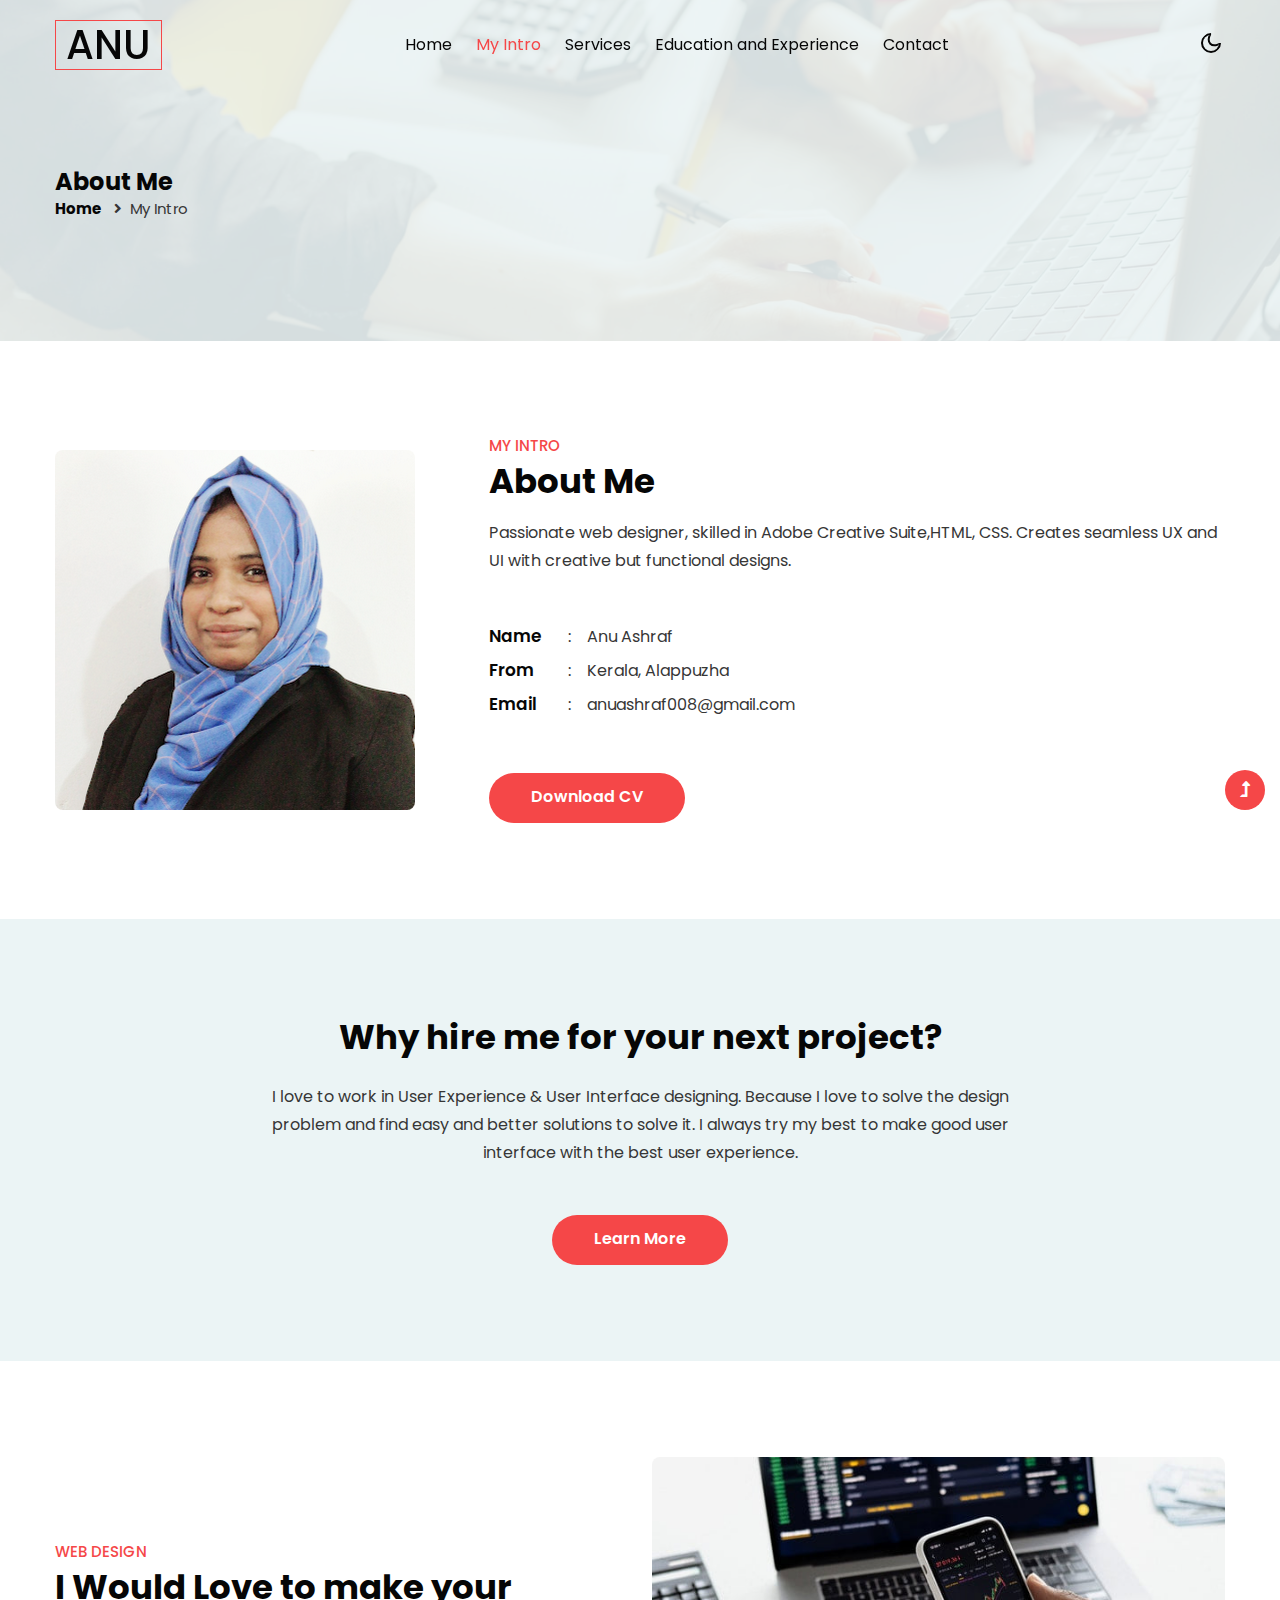
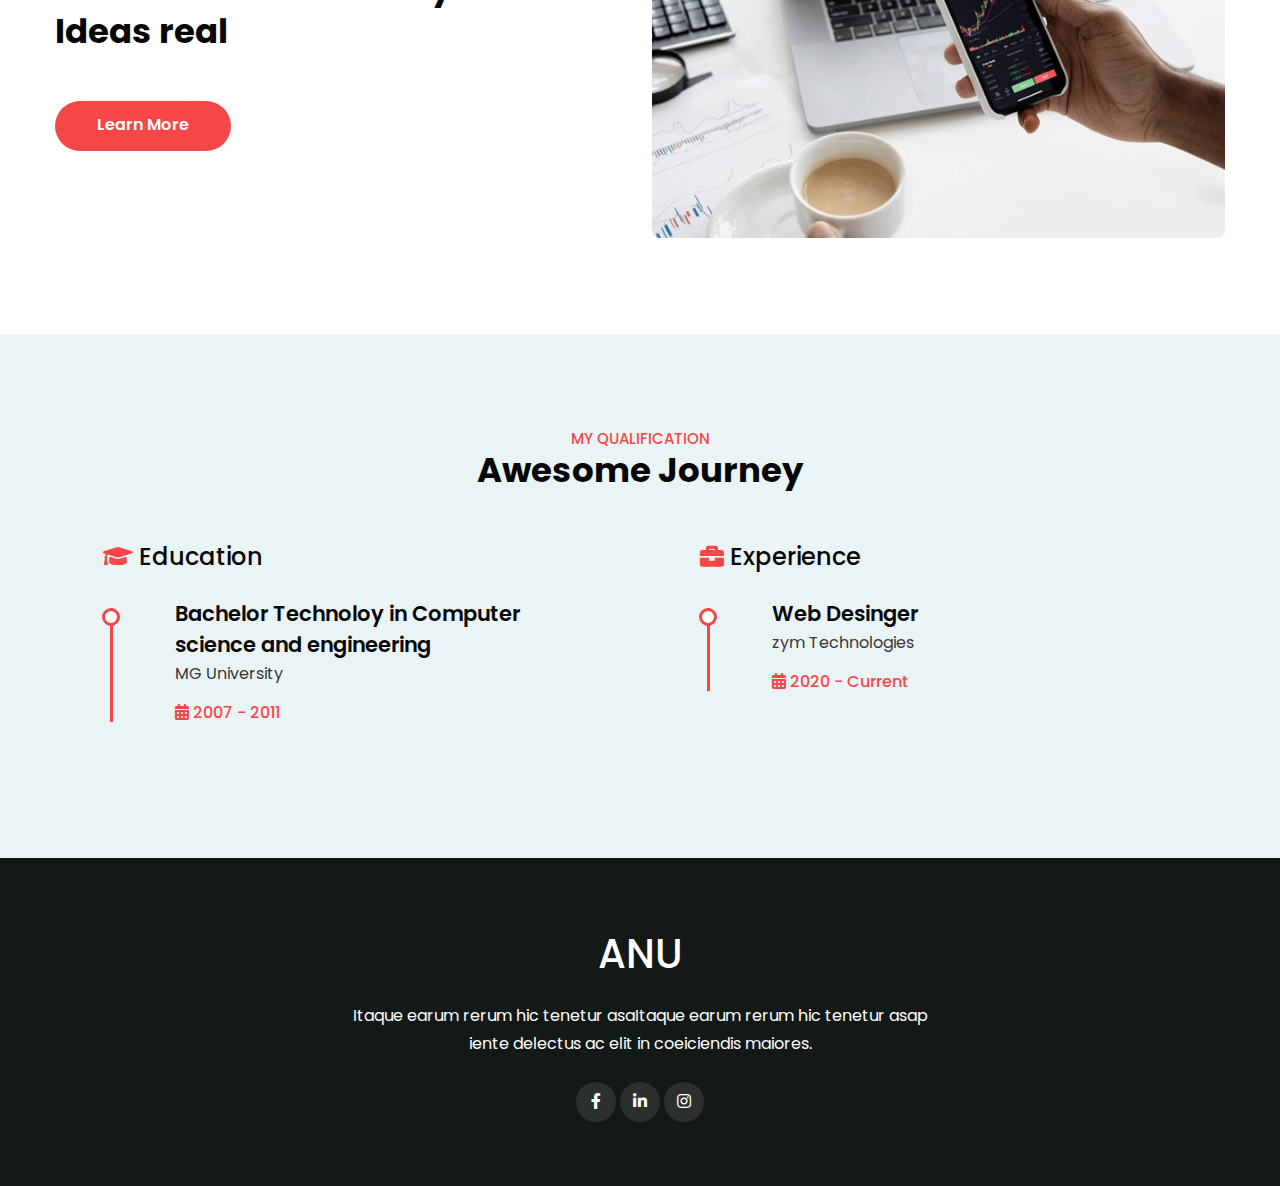
<file: about.html>
<!--
Author: W3layouts
Author URL: http://w3layouts.com
-->
<!doctype html>
<html lang="en">

<head>
    <!-- Required meta tags -->
    <meta charset="utf-8">
    <meta name="viewport" content="width=device-width, initial-scale=1">
    <title>About Us</title>
    <!-- google font -->
    <link href="//fonts.googleapis.com/css2?family=Poppins:wght@100;200;300;400;500;600;700;800;900&display=swap"
        rel="stylesheet">
    <!-- Template CSS Style link -->
    <link rel="stylesheet" href="assets/css/style-starter.css">
</head>

<body>
    <!-- header -->
    <header id="site-header" class="fixed-top">
        <div class="container">
            <nav class="navbar navbar-expand-lg navbar-light">
                <a class="navbar-brand" href="index.html">
                    <h1>ANU</h1>
                </a>
                <button class="navbar-toggler collapsed" type="button" data-bs-toggle="collapse"
                    data-bs-target="#navbarScroll" aria-controls="navbarScroll" aria-expanded="false"
                    aria-label="Toggle navigation">
                    <span class="navbar-toggler-icon fa icon-expand fa-bars"></span>
                    <span class="navbar-toggler-icon fa icon-close fa-times"></span>
                </button>
                <div class="collapse navbar-collapse" id="navbarScroll">
                    <ul class="navbar-nav mx-auto my-2 my-lg-0 navbar-nav-scroll">
                        <li class="nav-item">
                            <a class="nav-link" aria-current="page" href="index.html">Home</a>
                        </li>
                        <li class="nav-item">
                            <a class="nav-link active" href="about.html">My Intro</a>
                        </li>
                        <li class="nav-item">
                            <a class="nav-link" href="services.html">Services</a>
                        </li>
                        <li class="nav-item">
                            <a class="nav-link" href="experience.html">Education and Experience</a>
                        </li>
                        <li class="nav-item">
                            <a class="nav-link" href="valid.html">Contact</a>
                        </li>
                    </ul>
                    
                </div>
                <!-- toggle switch for light and dark theme -->
                <div class="cont-ser-position">
                    <nav class="navigation">
                        <div class="theme-switch-wrapper">
                            <label class="theme-switch" for="checkbox">
                                <input type="checkbox" id="checkbox">
                                <div class="mode-container">
                                    <i class="gg-sun"></i>
                                    <i class="gg-moon"></i>
                                </div>
                            </label>
                        </div>
                    </nav>
                </div>
                <!-- //toggle switch for light and dark theme -->
            </nav>
        </div>
    </header>
    <!-- //header -->

    <!-- inner banner -->
    <section class="inner-banner py-5">
        <div class="w3l-breadcrumb py-lg-5">
            <div class="container pt-4 pb-sm-4">
                <h4 class="inner-text-title font-weight-bold pt-sm-5 pt-4">About Me</h4>
                <ul class="breadcrumbs-custom-path">
                    <li><a href="index.html">Home</a></li>
                    <li class="active"><i class="fas fa-angle-right mx-2"></i>My Intro</li>
                </ul>
            </div>
        </div>
    </section>
    <!-- //inner banner -->

    <!-- about section -->
    <section class="w3l-aboutblock1 py-5" id="about">
        <div class="container py-md-5 py-4">
            <div class="row align-items-center">
                <div class="col-lg-4">
                    <div class="position-relative">
                        <img src="assets/images/unnamed - Copy.webp" alt="" class="radius-image img-fluid">
                    </div>
                </div>
                <div class="col-lg-8 ps-lg-5 mt-lg-0 mt-5">
                    <h5 class="title-small mb-1">My Intro</h5>
                    <h3 class="title-style">About Me</h3>
                    <p class="mt-3">Passionate web designer, skilled in Adobe Creative Suite,HTML, CSS. Creates seamless UX and UI with creative but functional designs.</p>
                    <div class="my-info mt-md-5 mt-4">
                        <ul class="single-info">
                            <li class="name-style">Name</li>
                            <li>:</li>
                            <li>
                                <p>Anu Ashraf</p>
                            </li>
                        </ul>
                        
                        <ul class="single-info">
                            <li class="name-style">From</li>
                            <li>:</li>
                            <li>
                                <p>Kerala, Alappuzha</p>
                            </li>
                        </ul>
                        <ul class="single-info">
                            <li class="name-style">Email</li>
                            <li>:</li>
                            <li>
                                <p><a href="mailto:maryateer@mail.com">anuashraf008@gmail.com</a></p>
                            </li>
                        </ul>
                    </div>
                    <a href="#download" class="btn btn-style mt-5">Download CV</a>
                </div>
            </div>
        </div>
    </section>
    <!-- //about section -->

    <!-- text with button -->
    <section class="w3l-timeline-1 text-center py-5">
        <div class="container py-lg-5 py-4">
            <div class="mx-auto" style="max-width:800px">
                <h3 class="title-style mb-4">Why hire me for your next project?</h3>
                <p>I love to work in User Experience & User Interface designing. Because I love to solve the design
                    problem
                    and find easy and better solutions to solve it. I always try my best to make good user interface
                    with
                    the best user experience.</p>
                <a href="services.html" class="btn btn-style mt-5">Learn More</a>
            </div>
        </div>
    </section>
    <!-- //text with button -->

    <!-- about2 section -->
    <section class="w3l-about2 py-5">
        <div class="container py-lg-5 py-md-4 py-2">
            <div class="row align-items-center">
                <div class="col-lg-6 pe-lg-5">
                    <h5 class="title-small mb-1">Web Design</h5>
                    <h3 class="title-style">I Would Love to make your Ideas real</h3>
                    <a href="services.html" class="btn btn-style mt-5">Learn More</a>
                </div>
                <div class="col-lg-6 cwp23-text align-self mt-lg-0 mt-5">
                    <img src="assets/images/blog5.jpg" alt="" class="radius-image img-fluid">
                </div>
            </div>
        </div>
    </section>
    <!-- //about2 section -->

    <!-- qualification section -->
    <section class="w3l-timeline-1 py-5">
        <div class="container py-lg-5 py-4">
            <div class="title-heading-w3 text-center mb-sm-5 mb-4">
                <h5 class="title-small">My Qualification</h5>
                <h3 class="title-style">Awesome Journey</h3>
            </div>
            <div class="row">
                <div class="col-lg-6">
                    <h5 class="sub-title-timeline"><i class="fas fa-graduation-cap"></i> Education</h5>
                    <div class="timeline">
                        <div class="column">
                            <div class="title">
                                <h2>Bachelor Technoloy in Computer science and engineering</h2>
                            </div>
                            <div class="description">
                                <p>MG University</p>
                                <h6><i class="fas fa-calendar-alt"></i> 2007 - 2011</h6>
                            </div>
                        </div>
                        
                        
                    </div>
                </div>

                <div class="col-lg-6 mt-lg-0 mt-4">
                    <h5 class="sub-title-timeline"><i class="fas fa-briefcase"></i> Experience</h5>
                    <div class="timeline">
                        <div class="column">
                            <div class="title">
                                <h2>Web Desinger</h2>
                            </div>
                            <div class="description">
                                <p>zym Technologies</p>
                                <h6><i class="fas fa-calendar-alt"></i> 2020 - Current</h6>
                            </div>
                        </div>
                       
                        
                    </div>
                </div>
            </div>
        </div>
    </section>
    <!-- //qualification section -->

    

    <!-- footer -->
    <footer class="footer-w3ls text-center py-5">
        <div class="container pt-4">
            <div class="mx-auto" style="max-width:600px;">
                <a href="index.html" class=" py-1">
                    <h1 class="text-white">ANU</h1>
                </a>
                <p class="mt-4 text-white">Itaque earum rerum hic tenetur asaItaque
                    earum rerum hic tenetur asap iente delectus ac elit in
                    coeiciendis maiores.</p>
                <div class="social-icons-main mt-4 pb-3">
                    <ul class="social-icons3">
                        <li>
                            <a href="https://www.facebook.com/anu.noushad1">
                                <i class="fab fa-facebook-f"></i>
                            </a>
                        </li>
                        
                        <li>
                            <a href="https://www.linkedin.com/in/anu-ashraf-8b47162a/">
                                <i class="fab fa-linkedin-in"></i>
                            </a>
                        </li>
                        
                        <li>
                            <a href="https://www.instagram.com/anuashraf._/">
                                <i class="fab fa-instagram"></i>
                            </a>
                        </li>
                    </ul>
                </div>
            </div>
           
            
        </div>
    </footer>
    <!-- //footer -->

    <!-- Js scripts -->
    <!-- move top -->
    <button onclick="topFunction()" id="movetop" title="Go to top">
        <span class="fas fa-level-up-alt" aria-hidden="true"></span>
    </button>
    <script>
        // When the user scrolls down 20px from the top of the document, show the button
        window.onscroll = function () {
            scrollFunction()
        };

        function scrollFunction() {
            if (document.body.scrollTop > 20 || document.documentElement.scrollTop > 20) {
                document.getElementById("movetop").style.display = "block";
            } else {
                document.getElementById("movetop").style.display = "none";
            }
        }

        // When the user clicks on the button, scroll to the top of the document
        function topFunction() {
            document.body.scrollTop = 0;
            document.documentElement.scrollTop = 0;
        }
    </script>
    <!-- //move top -->

    <!-- common jquery plugin -->
    <script src="assets/js/jquery-3.3.1.min.js"></script>
    <!-- //common jquery plugin -->

    <!-- theme switch js (light and dark)-->
    <script src="assets/js/theme-change.js"></script>
    <!-- //theme switch js (light and dark)-->

    <!-- MENU-JS -->
    <script>
        $(window).on("scroll", function () {
            var scroll = $(window).scrollTop();

            if (scroll >= 80) {
                $("#site-header").addClass("nav-fixed");
            } else {
                $("#site-header").removeClass("nav-fixed");
            }
        });

        //Main navigation Active Class Add Remove
        $(".navbar-toggler").on("click", function () {
            $("header").toggleClass("active");
        });
        $(document).on("ready", function () {
            if ($(window).width() > 991) {
                $("header").removeClass("active");
            }
            $(window).on("resize", function () {
                if ($(window).width() > 991) {
                    $("header").removeClass("active");
                }
            });
        });
    </script>
    <!-- //MENU-JS -->

    <!-- disable body scroll which navbar is in active -->
    <script>
        $(function () {
            $('.navbar-toggler').click(function () {
                $('body').toggleClass('noscroll');
            })
        });
    </script>
    <!-- //disable body scroll which navbar is in active -->

    <!-- bootstrap -->
    <script src="assets/js/bootstrap.min.js"></script>
    <!-- //bootstrap -->
    <!-- //Js scripts -->
</body>

</html>
</file>
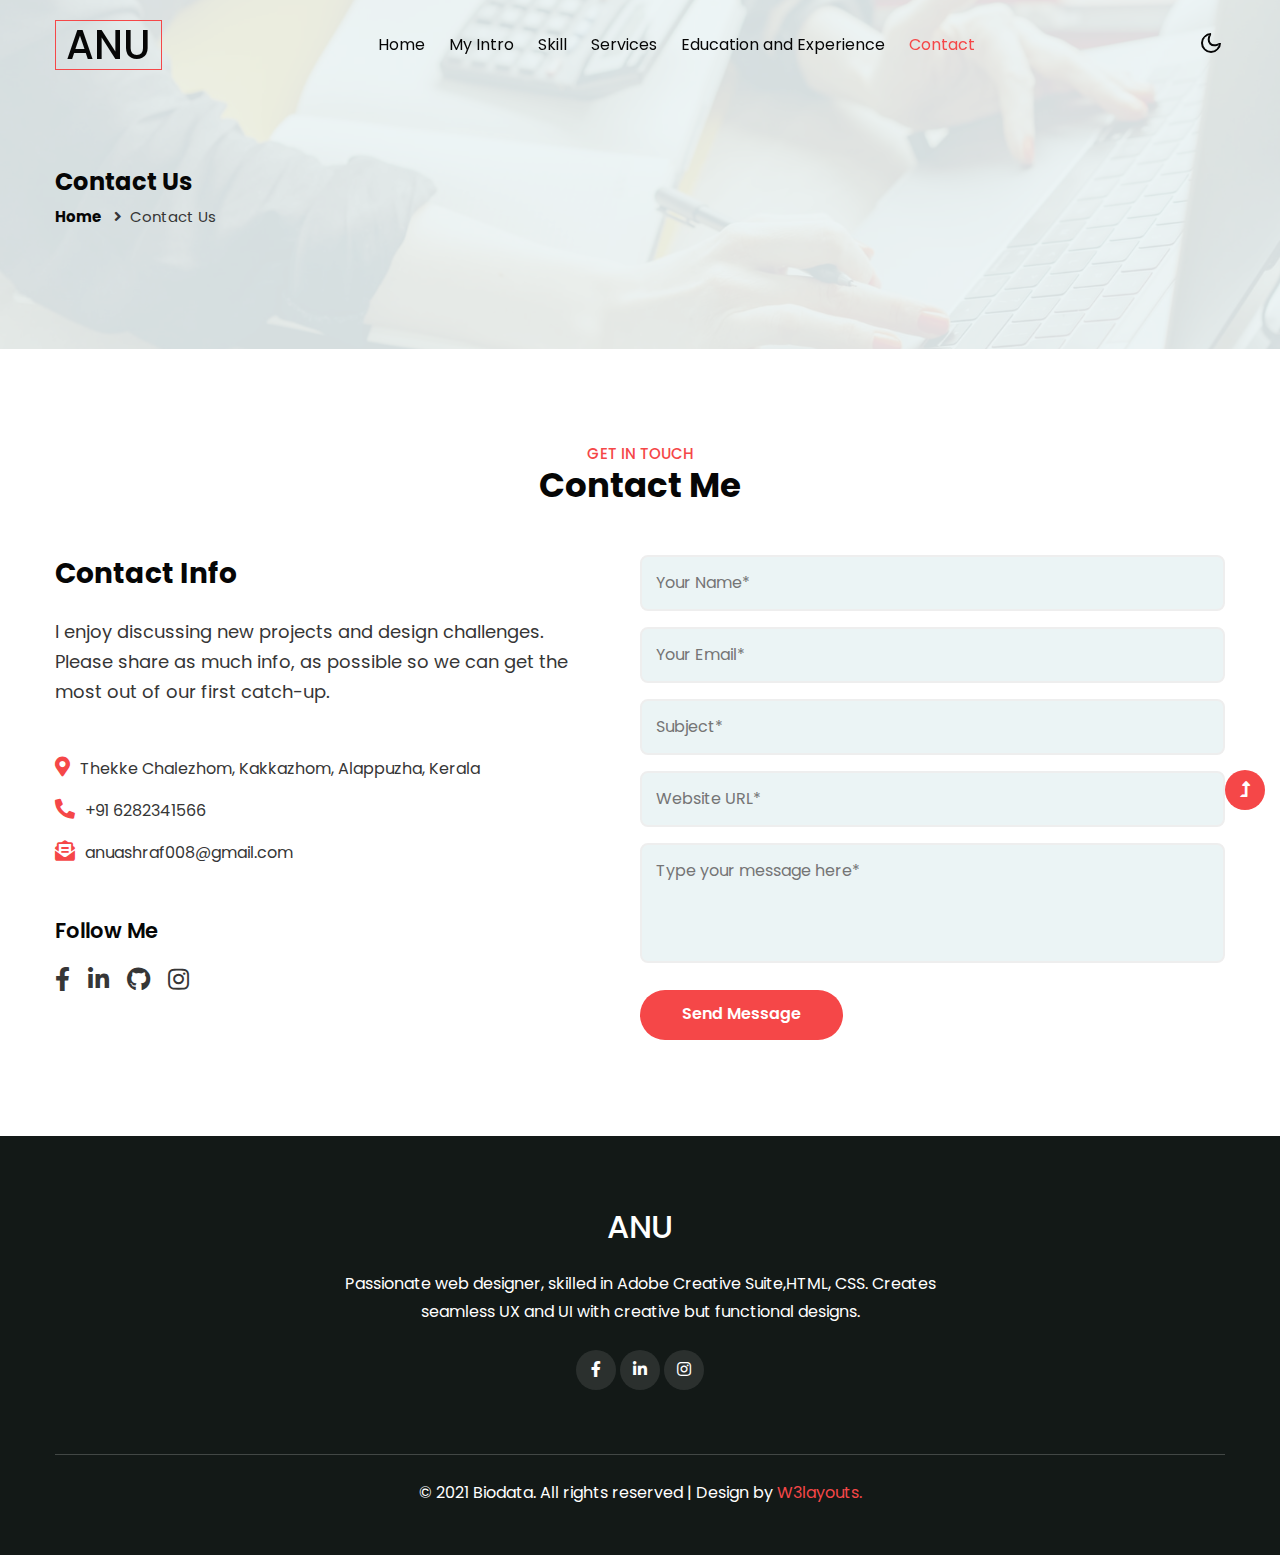
<file: contact.html>
<!--
Author: W3layouts
Author URL: http://w3layouts.com
-->
<!doctype html>
<html lang="en">

<head>
    <!-- Required meta tags -->
    <meta charset="utf-8">
    <meta name="viewport" content="width=device-width, initial-scale=1">
    <title>Contact </title>
    <!-- google font -->
    <link href="//fonts.googleapis.com/css2?family=Poppins:wght@100;200;300;400;500;600;700;800;900&display=swap"
        rel="stylesheet">
    <!-- Template CSS Style link -->
    <link rel="stylesheet" href="assets/css/style-starter.css">
</head>

<body>
    <!-- header -->
    <header id="site-header" class="fixed-top">
        <div class="container">
            <nav class="navbar navbar-expand-lg navbar-light">
                <a class="navbar-brand" href="index.html">
                    <h1>ANU</h1>
                </a>
                <button class="navbar-toggler collapsed" type="button" data-bs-toggle="collapse"
                    data-bs-target="#navbarScroll" aria-controls="navbarScroll" aria-expanded="false"
                    aria-label="Toggle navigation">
                    <span class="navbar-toggler-icon fa icon-expand fa-bars"></span>
                    <span class="navbar-toggler-icon fa icon-close fa-times"></span>
                </button>
                <div class="collapse navbar-collapse" id="navbarScroll">
                    <ul class="navbar-nav mx-auto my-2 my-lg-0 navbar-nav-scroll">
                        <li class="nav-item">
                            <a class="nav-link" aria-current="page" href="index.html">Home</a>
                        </li>
                        <li class="nav-item">
                            <a class="nav-link" href="about.html">My Intro</a>
                        </li>
                        <li class="nav-item">
                            <a class="nav-link" href="skill.html">Skill</a>
                        </li>
                        <li class="nav-item">
                            <a class="nav-link" href="services.html">Services</a>
                        </li>
                        <li class="nav-item">
                            <a class="nav-link" href="experience.html">Education and Experience</a>
                        </li>
                        <li class="nav-item">
                            <a class="nav-link active" href="contact.html">Contact</a>
                        </li>
                    </ul>
                   
                </div>
                <!-- toggle switch for light and dark theme -->
                <div class="cont-ser-position">
                    <nav class="navigation">
                        <div class="theme-switch-wrapper">
                            <label class="theme-switch" for="checkbox">
                                <input type="checkbox" id="checkbox">
                                <div class="mode-container">
                                    <i class="gg-sun"></i>
                                    <i class="gg-moon"></i>
                                </div>
                            </label>
                        </div>
                    </nav>
                </div>
                <!-- //toggle switch for light and dark theme -->
            </nav>
        </div>
    </header>
    <!-- //header -->

    <!-- inner banner -->
    <section class="inner-banner py-5">
        <div class="w3l-breadcrumb py-lg-5">
            <div class="container pt-4 pb-sm-4">
                <h4 class="inner-text-title pt-sm-5 pt-4">Contact Us</h4>
                <ul class="breadcrumbs-custom-path mt-2">
                    <li><a href="index.html">Home</a></li>
                    <li class="active"><i class="fas fa-angle-right mx-2"></i>Contact Us</li>
                </ul>
            </div>
        </div>
    </section>
    <!-- //inner banner -->

    <!-- contact -->
    <section class="w3l-contact py-5" id="contact">
        <div class="container py-lg-5 py-4">
            <div class="title-heading-w3 text-center mb-sm-5 mb-4">
                <h5 class="title-small">Get In Touch</h5>
                <h3 class="title-style">Contact Me</h3>
            </div>
            <div class="row contact-block">
                <div class="col-md-6 contact-left pe-lg-5">
                    <h3 class="mb-sm-4 mb-3">Contact Info</h3>
                    <p class="cont-para mb-sm-5 mb-4">I enjoy discussing new projects and design challenges. Please
                        share as
                        much info, as possible so
                        we can get the most out of our first catch-up.</p>
                    <div class="cont-details">
                        <p><i class="fas fa-map-marker-alt"></i>Thekke Chalezhom, Kakkazhom, Alappuzha, Kerala</p>
                        <p><i class="fas fa-phone-alt"></i><a href="tel:+91 6282341566">+91 6282341566</a></p>
                        <p><i class="fas fa-envelope-open-text"></i><a href="anuashraf008@gmail.com"
                                class="mail">anuashraf008@gmail.com</a></p>
                    </div>
                    <h4 class="mb-3 mt-5">Follow Me</h4>
                    <ul class="social-icons-contact">
                        
                        <li>
                            <a href="https://www.facebook.com/anu.noushad1">
                                <i class="fab fa-facebook-f"></i>
                            </a>
                        </li>
                        <li>
                            <a href="https://www.linkedin.com/in/anu-ashraf-8b47162a/">
                                <i class="fab fa-linkedin-in"></i>
                            </a>
                        </li>
                        <li>
                            <a href="#github">
                                <i class="fab fa-github"></i>
                            </a>
                        </li>
                        <li>
                            <a href="https://www.instagram.com/anuashraf._/">
                                <i class="fab fa-instagram"></i>
                            </a>
                        </li>
                    </ul>
                </div>
                <div class="col-md-6 contact-right mt-md-0 mt-5 ps-lg-0">
                    <form action="https://sendmail.w3layouts.com/submitForm" method="post" class="signin-form">
                        <div class="input-grids">
                            <input type="text" name="w3lName" id="w3lName" placeholder="Your Name*"
                                class="contact-input" required="" />
                            <input type="email" name="w3lSender" id="w3lSender" placeholder="Your Email*"
                                class="contact-input" required="" />
                            <input type="text" name="w3lSubect" id="w3lSubect" placeholder="Subject*"
                                class="contact-input" required="" />
                            <input type="text" name="w3lWebsite" id="w3lWebsite" placeholder="Website URL*"
                                class="contact-input" required="" />
                        </div>
                        <div class="form-input">
                            <textarea name="w3lMessage" id="w3lMessage" placeholder="Type your message here*"
                                required=""></textarea>
                        </div>
                        <button class="btn btn-style">Send Message</button>
                    </form>
                </div>
            </div>
        </div>
    </section>
    <!-- map -->
    
    <!-- //contact -->

    <!-- footer -->
    <footer class="footer-w3ls text-center py-5">
        <div class="container pt-4">
            <div class="mx-auto" style="max-width:600px;">
                <a href="index.html" class=" py-1">
                    <h2 class="text-white">ANU</h2>
                </a>
                <p class="mt-4 text-white">Passionate web designer, skilled in Adobe Creative Suite,HTML, CSS. Creates seamless UX and UI with creative but functional designs.</p>
                <div class="social-icons-main mt-4 pb-3">
                    <ul class="social-icons3">
                        <li>
                            <a href="https://www.facebook.com/anu.noushad1">
                                <i class="fab fa-facebook-f"></i>
                            </a>
                        </li>
                        
                        <li>
                            <a href="https://www.linkedin.com/in/anu-ashraf-8b47162a/">
                                <i class="fab fa-linkedin-in"></i>
                            </a>
                        </li>
                        
                        <li>
                            <a href="https://www.instagram.com/anuashraf._/">
                                <i class="fab fa-instagram"></i>
                            </a>
                        </li>
                    </ul>
                </div>
            </div>
            <!-- copyright -->
            <p class="copy-right-w3 text-white mt-5 pt-4">© 2021 Biodata. All rights reserved | Design by
                <a href="http://w3layouts.com" target="_blank"> W3layouts.</a>
            </p>
        </div>
    </footer>
    <!-- //footer -->

    <!-- Js scripts -->
    <!-- move top -->
    <button onclick="topFunction()" id="movetop" title="Go to top">
        <span class="fas fa-level-up-alt" aria-hidden="true"></span>
    </button>
    <script>
        // When the user scrolls down 20px from the top of the document, show the button
        window.onscroll = function () {
            scrollFunction()
        };

        function scrollFunction() {
            if (document.body.scrollTop > 20 || document.documentElement.scrollTop > 20) {
                document.getElementById("movetop").style.display = "block";
            } else {
                document.getElementById("movetop").style.display = "none";
            }
        }

        // When the user clicks on the button, scroll to the top of the document
        function topFunction() {
            document.body.scrollTop = 0;
            document.documentElement.scrollTop = 0;
        }
    </script>
    <!-- //move top -->

    <!-- common jquery plugin -->
    <script src="assets/js/jquery-3.3.1.min.js"></script>
    <!-- //common jquery plugin -->

    <!-- theme switch js (light and dark)-->
    <script src="assets/js/theme-change.js"></script>
    <!-- //theme switch js (light and dark)-->

    <!-- MENU-JS -->
    <script>
        $(window).on("scroll", function () {
            var scroll = $(window).scrollTop();

            if (scroll >= 80) {
                $("#site-header").addClass("nav-fixed");
            } else {
                $("#site-header").removeClass("nav-fixed");
            }
        });

        //Main navigation Active Class Add Remove
        $(".navbar-toggler").on("click", function () {
            $("header").toggleClass("active");
        });
        $(document).on("ready", function () {
            if ($(window).width() > 991) {
                $("header").removeClass("active");
            }
            $(window).on("resize", function () {
                if ($(window).width() > 991) {
                    $("header").removeClass("active");
                }
            });
        });
    </script>
    <!-- //MENU-JS -->

    <!-- disable body scroll which navbar is in active -->
    <script>
        $(function () {
            $('.navbar-toggler').click(function () {
                $('body').toggleClass('noscroll');
            })
        });
    </script>
    <!-- //disable body scroll which navbar is in active -->

    <!-- bootstrap -->
    <script src="assets/js/bootstrap.min.js"></script>
    <!-- //bootstrap -->
    <!-- //Js scripts -->
</body>

</html>
</file>
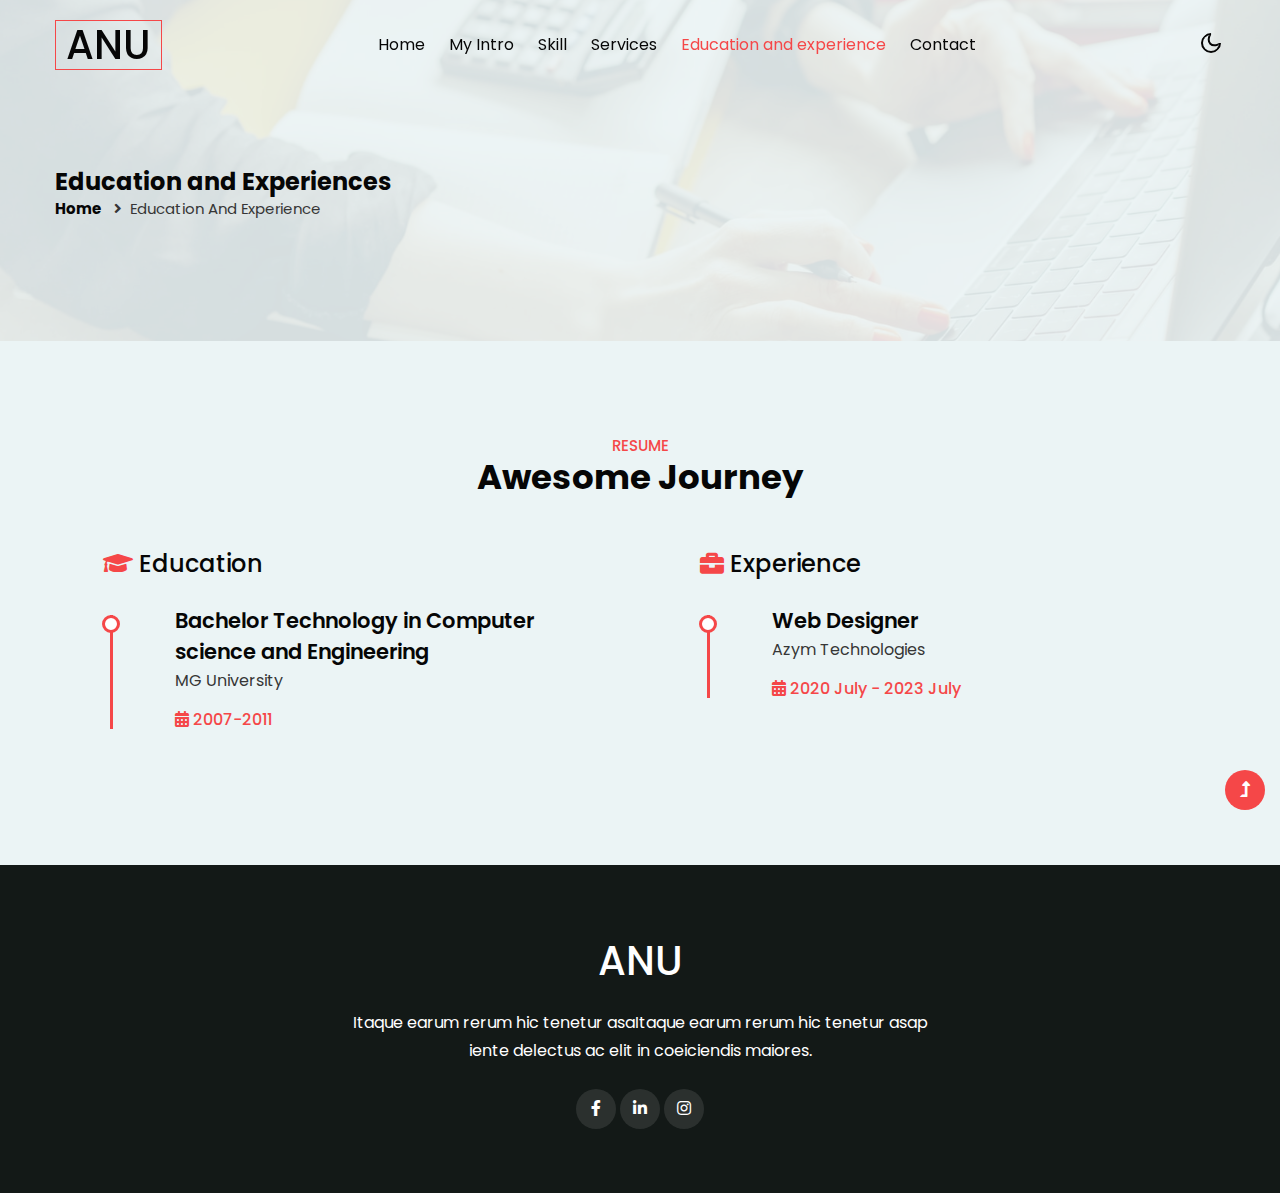
<file: experience.html>
<!doctype html>
<html lang="en">

<head>
    <!-- Required meta tags -->
    <meta charset="utf-8">
    <meta name="viewport" content="width=device-width, initial-scale=1">
    <title>About Us</title>
    <!-- google font -->
    <link href="//fonts.googleapis.com/css2?family=Poppins:wght@100;200;300;400;500;600;700;800;900&display=swap"
        rel="stylesheet">
    <!-- Template CSS Style link -->
    <link rel="stylesheet" href="assets/css/style-starter.css">
</head>

<body>
    <!-- header -->
    <header id="site-header" class="fixed-top">
        <div class="container">
            <nav class="navbar navbar-expand-lg navbar-light">
                <a class="navbar-brand" href="index.html">
                    <h1>ANU</h1>
                </a>
                <button class="navbar-toggler collapsed" type="button" data-bs-toggle="collapse"
                    data-bs-target="#navbarScroll" aria-controls="navbarScroll" aria-expanded="false"
                    aria-label="Toggle navigation">
                    <span class="navbar-toggler-icon fa icon-expand fa-bars"></span>
                    <span class="navbar-toggler-icon fa icon-close fa-times"></span>
                </button>
                <div class="collapse navbar-collapse" id="navbarScroll">
                    <ul class="navbar-nav mx-auto my-2 my-lg-0 navbar-nav-scroll">
                        <li class="nav-item">
                            <a class="nav-link" aria-current="page" href="index.html">Home</a>
                        </li>
                        <li class="nav-item">
                            <a class="nav-link " href="about.html">My Intro</a>
                        </li>
                        <li class="nav-item">
                            <a class="nav-link " href="skill.html">Skill</a>
                        </li>

                        <li class="nav-item">
                            <a class="nav-link" href="services.html">Services</a>
                        </li>
                        <li class="nav-item">
                            <a class="nav-link active" href="experience.html">Education and experience</a>
                        </li>
                        <li class="nav-item">
                            <a class="nav-link" href="valid.html">Contact</a>
                        </li>
                    </ul>
                    
                </div>
                <!-- toggle switch for light and dark theme -->
                <div class="cont-ser-position">
                    <nav class="navigation">
                        <div class="theme-switch-wrapper">
                            <label class="theme-switch" for="checkbox">
                                <input type="checkbox" id="checkbox">
                                <div class="mode-container">
                                    <i class="gg-sun"></i>
                                    <i class="gg-moon"></i>
                                </div>
                            </label>
                        </div>
                    </nav>
                </div>
                <!-- //toggle switch for light and dark theme -->
            </nav>
        </div>
    </header>
    <!-- //header -->

    <!-- inner banner -->
    <section class="inner-banner py-5">
        <div class="w3l-breadcrumb py-lg-5">
            <div class="container pt-4 pb-sm-4">
                <h4 class="inner-text-title font-weight-bold pt-sm-5 pt-4">Education and Experiences</h4>
                <ul class="breadcrumbs-custom-path">
                    <li><a href="index.html">Home</a></li>
                    <li class="active"><i class="fas fa-angle-right mx-2"></i>Education and Experience</li>
                </ul>
            </div>
        </div>
    </section>
    <!-- qualification section -->
    <section class="w3l-timeline-1 py-5">
        <div class="container py-lg-5 py-4">
            <div class="title-heading-w3 text-center mb-sm-5 mb-4">
                <h5 class="title-small">Resume</h5>
                <h3 class="title-style">Awesome Journey</h3>
            </div>
            <div class="row">
                <div class="col-lg-6">
                    <h5 class="sub-title-timeline"><i class="fas fa-graduation-cap"></i> Education</h5>
                    <div class="timeline">
                        <div class="column">
                            <div class="title">
                                <h2>Bachelor Technology in Computer science and Engineering</h2>
                            </div>
                            <div class="description">
                                <p>MG University</p>
                                <h6><i class="fas fa-calendar-alt"></i> 2007-2011</h6>
                            </div>
                        </div>
                      
                    </div>
                </div>

                <div class="col-lg-6 mt-lg-0 mt-4">
                    <h5 class="sub-title-timeline"><i class="fas fa-briefcase"></i> Experience</h5>
                    <div class="timeline">
                        <div class="column">
                            <div class="title">
                                <h2>Web Designer</h2>
                            </div>
                            <div class="description">
                                <p>Azym Technologies</p>
                                <h6><i class="fas fa-calendar-alt"></i> 2020 July - 2023 July</h6>
                            </div>
                        </div>
                        
                    </div>
                </div>
            </div>
        </div>
    </section>
    <!-- //qualification section -->
      <!-- footer -->
      <footer class="footer-w3ls text-center py-5">
        <div class="container pt-4">
            <div class="mx-auto" style="max-width:600px;">
                <a href="index.html" class=" py-1">
                    <h1 class="text-white">ANU</h1>
                </a>
                <p class="mt-4 text-white">Itaque earum rerum hic tenetur asaItaque
                    earum rerum hic tenetur asap iente delectus ac elit in
                    coeiciendis maiores.</p>
                <div class="social-icons-main mt-4 pb-3">
                    <ul class="social-icons3">
                        <li>
                            <a href="https://www.facebook.com/anu.noushad1">
                                <i class="fab fa-facebook-f"></i>
                            </a>
                        </li>
                        
                        <li>
                            <a href="https://www.linkedin.com/in/anu-ashraf-8b47162a/">
                                <i class="fab fa-linkedin-in"></i>
                            </a>
                        </li>
                        
                        <li>
                            <a href="https://www.instagram.com/anuashraf._/">
                                <i class="fab fa-instagram"></i>
                            </a>
                        </li>
                    </ul>
                </div>
            </div>
           
            
        </div>
    </footer>
    <!-- //footer -->

    <!-- Js scripts -->
    <!-- move top -->
    <button onclick="topFunction()" id="movetop" title="Go to top">
        <span class="fas fa-level-up-alt" aria-hidden="true"></span>
    </button>
    <script>
        // When the user scrolls down 20px from the top of the document, show the button
        window.onscroll = function () {
            scrollFunction()
        };

        function scrollFunction() {
            if (document.body.scrollTop > 20 || document.documentElement.scrollTop > 20) {
                document.getElementById("movetop").style.display = "block";
            } else {
                document.getElementById("movetop").style.display = "none";
            }
        }

        // When the user clicks on the button, scroll to the top of the document
        function topFunction() {
            document.body.scrollTop = 0;
            document.documentElement.scrollTop = 0;
        }
    </script>
    <!-- //move top -->

    <!-- common jquery plugin -->
    <script src="assets/js/jquery-3.3.1.min.js"></script>
    <!-- //common jquery plugin -->

    <!-- theme switch js (light and dark)-->
    <script src="assets/js/theme-change.js"></script>
    <!-- //theme switch js (light and dark)-->

    <!-- MENU-JS -->
    <script>
        $(window).on("scroll", function () {
            var scroll = $(window).scrollTop();

            if (scroll >= 80) {
                $("#site-header").addClass("nav-fixed");
            } else {
                $("#site-header").removeClass("nav-fixed");
            }
        });

        //Main navigation Active Class Add Remove
        $(".navbar-toggler").on("click", function () {
            $("header").toggleClass("active");
        });
        $(document).on("ready", function () {
            if ($(window).width() > 991) {
                $("header").removeClass("active");
            }
            $(window).on("resize", function () {
                if ($(window).width() > 991) {
                    $("header").removeClass("active");
                }
            });
        });
    </script>
    <!-- //MENU-JS -->

    <!-- disable body scroll which navbar is in active -->
    <script>
        $(function () {
            $('.navbar-toggler').click(function () {
                $('body').toggleClass('noscroll');
            })
        });
    </script>
    <!-- //disable body scroll which navbar is in active -->

    <!-- bootstrap -->
    <script src="assets/js/bootstrap.min.js"></script>
    <!-- //bootstrap -->
    <!-- //Js scripts -->
</body>

</html>
</file>
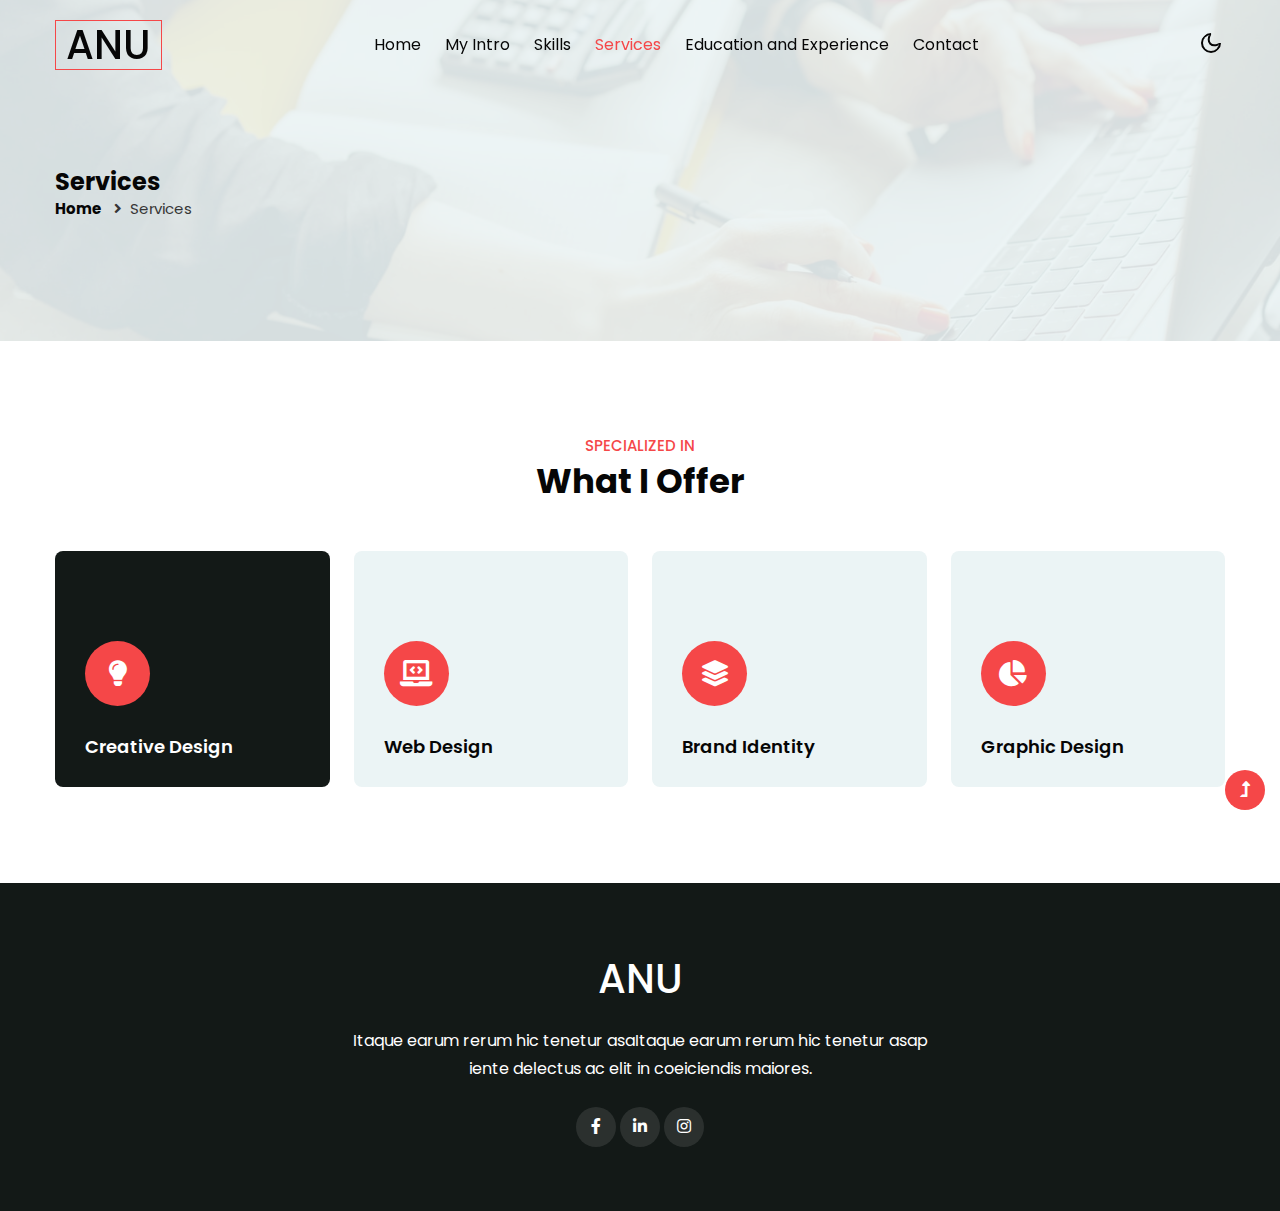
<file: services.html>
<!--
Author: W3layouts
Author URL: http://w3layouts.com
-->
<!doctype html>
<html lang="en">

<head>
    <!-- Required meta tags -->
    <meta charset="utf-8">
    <meta name="viewport" content="width=device-width, initial-scale=1">
    <title> Services </title>
    <!-- google font -->
    <link href="//fonts.googleapis.com/css2?family=Poppins:wght@100;200;300;400;500;600;700;800;900&display=swap"
        rel="stylesheet">
    <!-- Template CSS Style link -->
    <link rel="stylesheet" href="assets/css/style-starter.css">
</head>

<body>
    <!-- header -->
    <header id="site-header" class="fixed-top">
        <div class="container">
            <nav class="navbar navbar-expand-lg navbar-light">
                <a class="navbar-brand" href="index.html">
                   <h1>ANU</h1>
                </a>
                <button class="navbar-toggler collapsed" type="button" data-bs-toggle="collapse"
                    data-bs-target="#navbarScroll" aria-controls="navbarScroll" aria-expanded="false"
                    aria-label="Toggle navigation">
                    <span class="navbar-toggler-icon fa icon-expand fa-bars"></span>
                    <span class="navbar-toggler-icon fa icon-close fa-times"></span>
                </button>
                <div class="collapse navbar-collapse" id="navbarScroll">
                    <ul class="navbar-nav mx-auto my-2 my-lg-0 navbar-nav-scroll">
                        <li class="nav-item">
                            <a class="nav-link" aria-current="page" href="index.html">Home</a>
                        </li>
                        <li class="nav-item">
                            <a class="nav-link" href="about.html">My Intro</a>
                        </li>
                        <li class="nav-item">
                            <a class="nav-link" href="skill.html">Skills</a>
                        </li>
                        <li class="nav-item">
                            <a class="nav-link active" href="services.html">Services</a>
                        </li>
                        <li class="nav-item">
                            <a class="nav-link" href="experience.html">Education and Experience</a>
                        </li>
                        <li class="nav-item">
                            <a class="nav-link" href="valid.html">Contact</a>
                        </li>
                    </ul>
                    
                </div>
                <!-- toggle switch for light and dark theme -->
                <div class="cont-ser-position">
                    <nav class="navigation">
                        <div class="theme-switch-wrapper">
                            <label class="theme-switch" for="checkbox">
                                <input type="checkbox" id="checkbox">
                                <div class="mode-container">
                                    <i class="gg-sun"></i>
                                    <i class="gg-moon"></i>
                                </div>
                            </label>
                        </div>
                    </nav>
                </div>
                <!-- //toggle switch for light and dark theme -->
            </nav>
        </div>
    </header>
    <!-- //header -->

    <!-- inner banner -->
    <section class="inner-banner py-5">
        <div class="w3l-breadcrumb py-lg-5">
            <div class="container pt-4 pb-sm-4">
                <h4 class="inner-text-title font-weight-bold pt-sm-5 pt-4">Services</h4>
                <ul class="breadcrumbs-custom-path">
                    <li><a href="index.html">Home</a></li>
                    <li class="active"><i class="fas fa-angle-right mx-2"></i>Services</li>
                </ul>
            </div>
        </div>
    </section>
    <!-- //inner banner -->

    <!-- grids section -->
    <section class="w3l-bottom-grids-6 py-5" id="features">
        <div class="container py-md-5 py-4">
            <div class="title-heading-w3 text-center mb-sm-5 mb-4">
                <h5 class="title-small mb-1">specialized In</h5>
                <h3 class="title-style">What I Offer</h3>
            </div>
            <div class="row">
                <div class="col-lg-3 col-md-6 grids-feature">
                    <div class="area-box active">
                        <div class="icon-style">
                            <i class="fas fa-lightbulb"></i>
                        </div>
                        <h4><a href="#feature" class="title-head">Creative Design</a></h4>
                       
                    </div>
                </div>
                <div class="col-lg-3 col-md-6 grids-feature mt-md-0 mt-4">
                    <div class="area-box">
                        <div class="icon-style">
                            <i class="fas fa-laptop-code"></i>
                        </div>
                        <h4><a href="#feature" class="title-head">Web Design</a></h4>
                        
                    </div>
                </div>
                <div class="col-lg-3 col-md-6 grids-feature mt-lg-0 mt-4">
                    <div class="area-box">
                        <div class="icon-style">
                            <i class="fas fa-layer-group"></i>
                        </div>
                        <h4><a href="#feature" class="title-head">Brand Identity</a></h4>
                        
                    </div>
                </div>
                <div class="col-lg-3 col-md-6 grids-feature mt-lg-0 mt-4">
                    <div class="area-box">
                        <div class="icon-style">
                            <i class="fas fa-chart-pie"></i>
                        </div>
                        <h4><a href="#feature" class="title-head">Graphic Design</a></h4>
                        
                    </div>
                </div>
            </div>
        </div>
    </section>
    <!-- //grids section -->

   

    

    <!-- footer -->
    <footer class="footer-w3ls text-center py-5">
        <div class="container pt-4">
            <div class="mx-auto" style="max-width:600px;">
                <a href="index.html" class=" py-1">
                    <h1 class="text-white">ANU</h1>
                </a>
                <p class="mt-4 text-white">Itaque earum rerum hic tenetur asaItaque
                    earum rerum hic tenetur asap iente delectus ac elit in
                    coeiciendis maiores.</p>
                <div class="social-icons-main mt-4 pb-3">
                    <ul class="social-icons3">
                        <li>
                            <a href="#facebook">
                                <i class="fab fa-facebook-f"></i>
                            </a>
                        </li>
                        
                        <li>
                            <a href="#linkedinin">
                                <i class="fab fa-linkedin-in"></i>
                            </a>
                        </li>
                        
                        <li>
                            <a href="#instagram">
                                <i class="fab fa-instagram"></i>
                            </a>
                        </li>
                    </ul>
                </div>
            </div>
            <!-- copyright -->
            
        </div>
    </footer>
    <!-- //footer -->

    <!-- Js scripts -->
    <!-- move top -->
    <button onclick="topFunction()" id="movetop" title="Go to top">
        <span class="fas fa-level-up-alt" aria-hidden="true"></span>
    </button>
    <script>
        // When the user scrolls down 20px from the top of the document, show the button
        window.onscroll = function () {
            scrollFunction()
        };

        function scrollFunction() {
            if (document.body.scrollTop > 20 || document.documentElement.scrollTop > 20) {
                document.getElementById("movetop").style.display = "block";
            } else {
                document.getElementById("movetop").style.display = "none";
            }
        }

        // When the user clicks on the button, scroll to the top of the document
        function topFunction() {
            document.body.scrollTop = 0;
            document.documentElement.scrollTop = 0;
        }
    </script>
    <!-- //move top -->

    <!-- common jquery plugin -->
    <script src="assets/js/jquery-3.3.1.min.js"></script>
    <!-- //common jquery plugin -->

    <!-- theme switch js (light and dark)-->
    <script src="assets/js/theme-change.js"></script>
    <!-- //theme switch js (light and dark)-->

    <!-- MENU-JS -->
    <script>
        $(window).on("scroll", function () {
            var scroll = $(window).scrollTop();

            if (scroll >= 80) {
                $("#site-header").addClass("nav-fixed");
            } else {
                $("#site-header").removeClass("nav-fixed");
            }
        });

        //Main navigation Active Class Add Remove
        $(".navbar-toggler").on("click", function () {
            $("header").toggleClass("active");
        });
        $(document).on("ready", function () {
            if ($(window).width() > 991) {
                $("header").removeClass("active");
            }
            $(window).on("resize", function () {
                if ($(window).width() > 991) {
                    $("header").removeClass("active");
                }
            });
        });
    </script>
    <!-- //MENU-JS -->

    <!-- disable body scroll which navbar is in active -->
    <script>
        $(function () {
            $('.navbar-toggler').click(function () {
                $('body').toggleClass('noscroll');
            })
        });
    </script>
    <!-- //disable body scroll which navbar is in active -->

    <!-- bootstrap -->
    <script src="assets/js/bootstrap.min.js"></script>
    <!-- //bootstrap -->
    <!-- //Js scripts -->
</body>

</html>
</file>
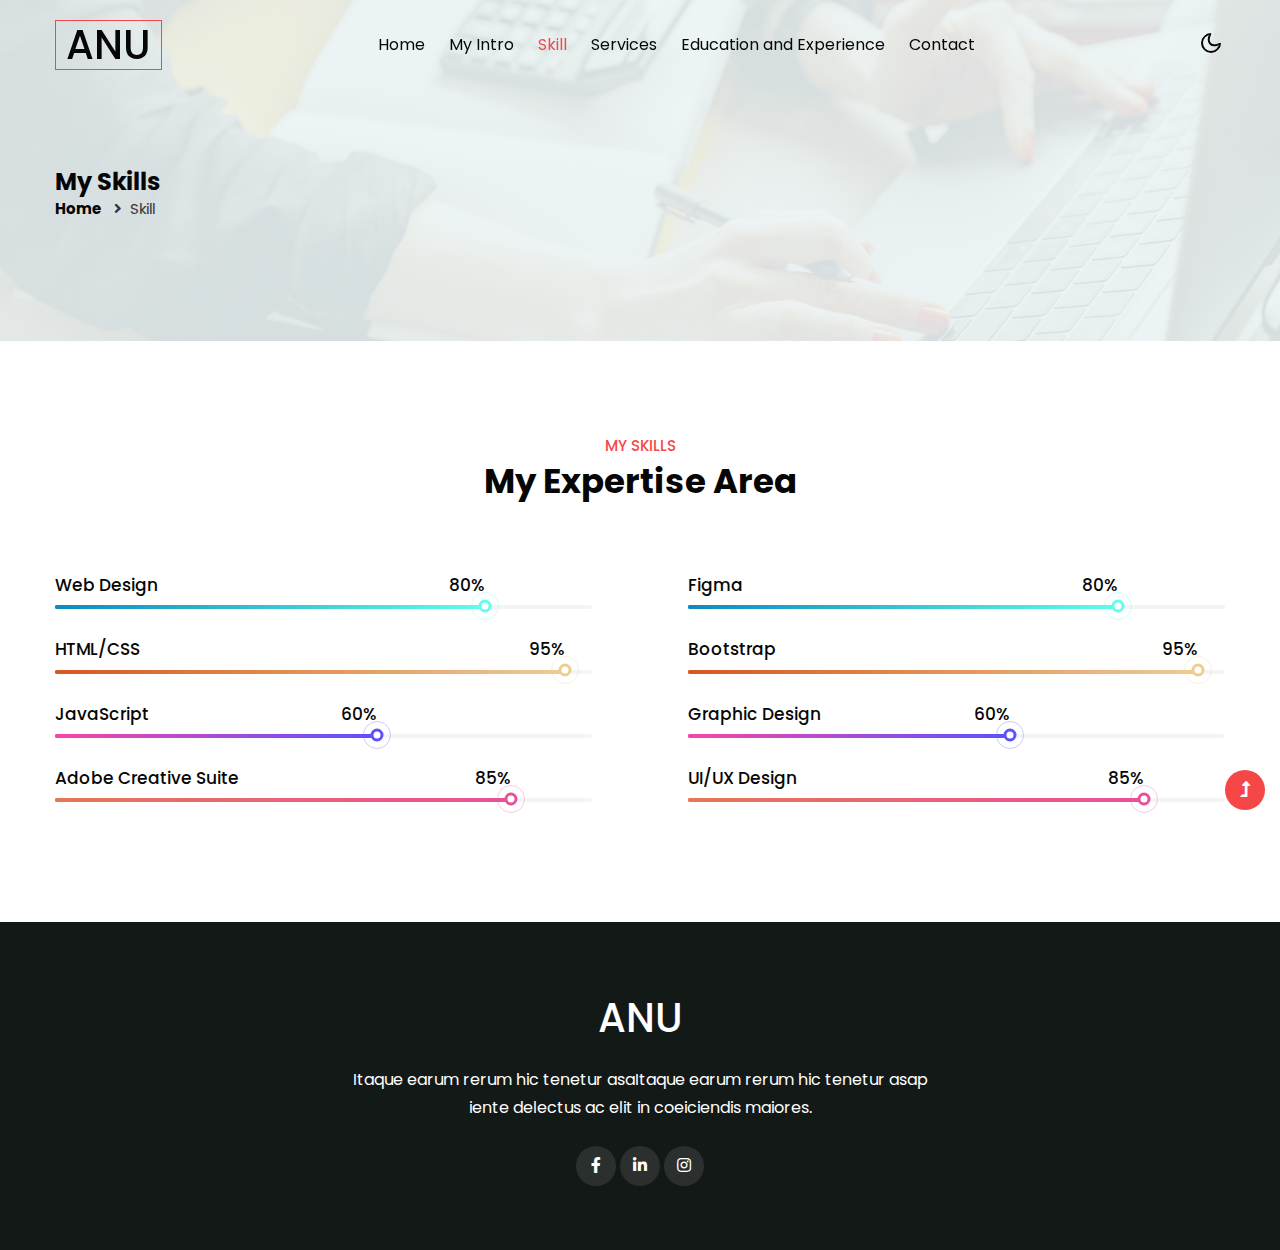
<file: skill.html>
<!doctype html>
<html lang="en">

<head>
    <!-- Required meta tags -->
    <meta charset="utf-8">
    <meta name="viewport" content="width=device-width, initial-scale=1">
    <title>About Us</title>
    <!-- google font -->
    <link href="//fonts.googleapis.com/css2?family=Poppins:wght@100;200;300;400;500;600;700;800;900&display=swap"
        rel="stylesheet">
    <!-- Template CSS Style link -->
    <link rel="stylesheet" href="assets/css/style-starter.css">
</head>

<body>
    <!-- header -->
    <header id="site-header" class="fixed-top">
        <div class="container">
            <nav class="navbar navbar-expand-lg navbar-light">
                <a class="navbar-brand" href="index.html">
                    <h1>ANU</h1>
                </a>
                <button class="navbar-toggler collapsed" type="button" data-bs-toggle="collapse"
                    data-bs-target="#navbarScroll" aria-controls="navbarScroll" aria-expanded="false"
                    aria-label="Toggle navigation">
                    <span class="navbar-toggler-icon fa icon-expand fa-bars"></span>
                    <span class="navbar-toggler-icon fa icon-close fa-times"></span>
                </button>
                <div class="collapse navbar-collapse" id="navbarScroll">
                    <ul class="navbar-nav mx-auto my-2 my-lg-0 navbar-nav-scroll">
                        <li class="nav-item">
                            <a class="nav-link" aria-current="page" href="index.html">Home</a>
                        </li>
                        <li class="nav-item">
                            <a class="nav-link " href="about.html">My Intro</a>
                        </li>
                        <li class="nav-item">
                            <a class="nav-link active" href="skill.html">Skill</a>
                        </li>

                        <li class="nav-item">
                            <a class="nav-link" href="services.html">Services</a>
                        </li>
                        <li class="nav-item">
                            <a class="nav-link" href="experience.html">Education and Experience</a>
                        </li>
                        <li class="nav-item">
                            <a class="nav-link" href="valid.html">Contact</a>
                        </li>
                    </ul>
                    
                </div>
                <!-- toggle switch for light and dark theme -->
                <div class="cont-ser-position">
                    <nav class="navigation">
                        <div class="theme-switch-wrapper">
                            <label class="theme-switch" for="checkbox">
                                <input type="checkbox" id="checkbox">
                                <div class="mode-container">
                                    <i class="gg-sun"></i>
                                    <i class="gg-moon"></i>
                                </div>
                            </label>
                        </div>
                    </nav>
                </div>
                <!-- //toggle switch for light and dark theme -->
            </nav>
        </div>
    </header>
    <!-- //header -->

    <!-- inner banner -->
    <section class="inner-banner py-5">
        <div class="w3l-breadcrumb py-lg-5">
            <div class="container pt-4 pb-sm-4">
                <h4 class="inner-text-title font-weight-bold pt-sm-5 pt-4">My Skills</h4>
                <ul class="breadcrumbs-custom-path">
                    <li><a href="index.html">Home</a></li>
                    <li class="active"><i class="fas fa-angle-right mx-2"></i>Skill</li>
                </ul>
            </div>
        </div>
    </section>
    <!-- //inner banner -->
    <section class="w3l-progress py-5" id="progress">
        <div class="container py-md-5 py-4">
            <div class="title-heading-w3 text-center mb-sm-5 mb-4">
                <h5 class="title-small mb-1">My Skills</h5>
                <h3 class="title-style">My Expertise Area</h3>
            </div>
            <div class="row py-lg-4">
                <div class="col-lg-6 pe-lg-5">
                    <div class="progress-info info1">
                        <h6 class="progress-tittle">Web Design <span class="">80%</span></h6>
                        <div class="progress">
                            <div class="progress-bar progress-bar-striped gradient-1" role="progressbar"
                                style="width: 80%" aria-valuenow="90" aria-valuemin="0" aria-valuemax="100">
                            </div>
                        </div>
                    </div>
                    <div class="progress-info info2">
                        <h6 class="progress-tittle">HTML/CSS <span class="">95%</span>
                        </h6>
                        <div class="progress">
                            <div class="progress-bar progress-bar-striped gradient-2" role="progressbar"
                                style="width: 95%" aria-valuenow="95" aria-valuemin="0" aria-valuemax="100">
                            </div>
                        </div>
                    </div>
                    <div class="progress-info info3">
                        <h6 class="progress-tittle">JavaScript <span class="">60%</span></h6>
                        <div class="progress">
                            <div class="progress-bar progress-bar-striped gradient-3" role="progressbar"
                                style="width: 60%" aria-valuenow="95" aria-valuemin="0" aria-valuemax="100">
                            </div>
                        </div>
                    </div>
                    <div class="progress-info info4 mb-0">
                        <h6 class="progress-tittle">Adobe Creative Suite <span class="">85%</span></h6>
                        <div class="progress">
                            <div class="progress-bar progress-bar-striped gradient-4" role="progressbar"
                                style="width: 85%" aria-valuenow="95" aria-valuemin="0" aria-valuemax="100">
                            </div>
                        </div>
                    </div>
                </div>
                <div class="col-lg-6 ps-lg-5 mt-lg-0 mt-5">
                    <div class="progress-info info1">
                        <h6 class="progress-tittle">Figma<span class="">80%</span></h6>
                        <div class="progress">
                            <div class="progress-bar progress-bar-striped gradient-1" role="progressbar"
                                style="width: 80%" aria-valuenow="90" aria-valuemin="0" aria-valuemax="100">
                            </div>
                        </div>
                    </div>
                    <div class="progress-info info2">
                        <h6 class="progress-tittle">Bootstrap <span class="">95%</span>
                        </h6>
                        <div class="progress">
                            <div class="progress-bar progress-bar-striped gradient-2" role="progressbar"
                                style="width: 95%" aria-valuenow="95" aria-valuemin="0" aria-valuemax="100">
                            </div>
                        </div>
                    </div>
                    <div class="progress-info info3">
                        <h6 class="progress-tittle">Graphic Design <span class="">60%</span></h6>
                        <div class="progress">
                            <div class="progress-bar progress-bar-striped gradient-3" role="progressbar"
                                style="width: 60%" aria-valuenow="95" aria-valuemin="0" aria-valuemax="100">
                            </div>
                        </div>
                    </div>
                    <div class="progress-info info4 mb-0">
                        <h6 class="progress-tittle">UI/UX Design <span class="">85%</span></h6>
                        <div class="progress">
                            <div class="progress-bar progress-bar-striped gradient-4" role="progressbar"
                                style="width: 85%" aria-valuenow="95" aria-valuemin="0" aria-valuemax="100">
                            </div>
                        </div>
                    </div>
                </div>
            </div>
        </div>
    </section>
      <!-- footer -->
      <footer class="footer-w3ls text-center py-5">
        <div class="container pt-4">
            <div class="mx-auto" style="max-width:600px;">
                <a href="index.html" class=" py-1">
                    <h1 class="text-white">ANU</h1>
                </a>
                <p class="mt-4 text-white">Itaque earum rerum hic tenetur asaItaque
                    earum rerum hic tenetur asap iente delectus ac elit in
                    coeiciendis maiores.</p>
                <div class="social-icons-main mt-4 pb-3">
                    <ul class="social-icons3">
                        <li>
                            <a href="https://www.facebook.com/anu.noushad1">
                                <i class="fab fa-facebook-f"></i>
                            </a>
                        </li>
                        
                        <li>
                            <a href="https://www.linkedin.com/in/anu-ashraf-8b47162a/">
                                <i class="fab fa-linkedin-in"></i>
                            </a>
                        </li>
                        
                        <li>
                            <a href="https://www.instagram.com/anuashraf._/">
                                <i class="fab fa-instagram"></i>
                            </a>
                        </li>
                    </ul>
                </div>
            </div>
           
            
        </div>
    </footer>
    <!-- //footer -->

    <!-- Js scripts -->
    <!-- move top -->
    <button onclick="topFunction()" id="movetop" title="Go to top">
        <span class="fas fa-level-up-alt" aria-hidden="true"></span>
    </button>
    <script>
        // When the user scrolls down 20px from the top of the document, show the button
        window.onscroll = function () {
            scrollFunction()
        };

        function scrollFunction() {
            if (document.body.scrollTop > 20 || document.documentElement.scrollTop > 20) {
                document.getElementById("movetop").style.display = "block";
            } else {
                document.getElementById("movetop").style.display = "none";
            }
        }

        // When the user clicks on the button, scroll to the top of the document
        function topFunction() {
            document.body.scrollTop = 0;
            document.documentElement.scrollTop = 0;
        }
    </script>
    <!-- //move top -->

    <!-- common jquery plugin -->
    <script src="assets/js/jquery-3.3.1.min.js"></script>
    <!-- //common jquery plugin -->

    <!-- theme switch js (light and dark)-->
    <script src="assets/js/theme-change.js"></script>
    <!-- //theme switch js (light and dark)-->

    <!-- MENU-JS -->
    <script>
        $(window).on("scroll", function () {
            var scroll = $(window).scrollTop();

            if (scroll >= 80) {
                $("#site-header").addClass("nav-fixed");
            } else {
                $("#site-header").removeClass("nav-fixed");
            }
        });

        //Main navigation Active Class Add Remove
        $(".navbar-toggler").on("click", function () {
            $("header").toggleClass("active");
        });
        $(document).on("ready", function () {
            if ($(window).width() > 991) {
                $("header").removeClass("active");
            }
            $(window).on("resize", function () {
                if ($(window).width() > 991) {
                    $("header").removeClass("active");
                }
            });
        });
    </script>
    <!-- //MENU-JS -->

    <!-- disable body scroll which navbar is in active -->
    <script>
        $(function () {
            $('.navbar-toggler').click(function () {
                $('body').toggleClass('noscroll');
            })
        });
    </script>
    <!-- //disable body scroll which navbar is in active -->

    <!-- bootstrap -->
    <script src="assets/js/bootstrap.min.js"></script>
    <!-- //bootstrap -->
    <!-- //Js scripts -->
</body>

</html>
</file>
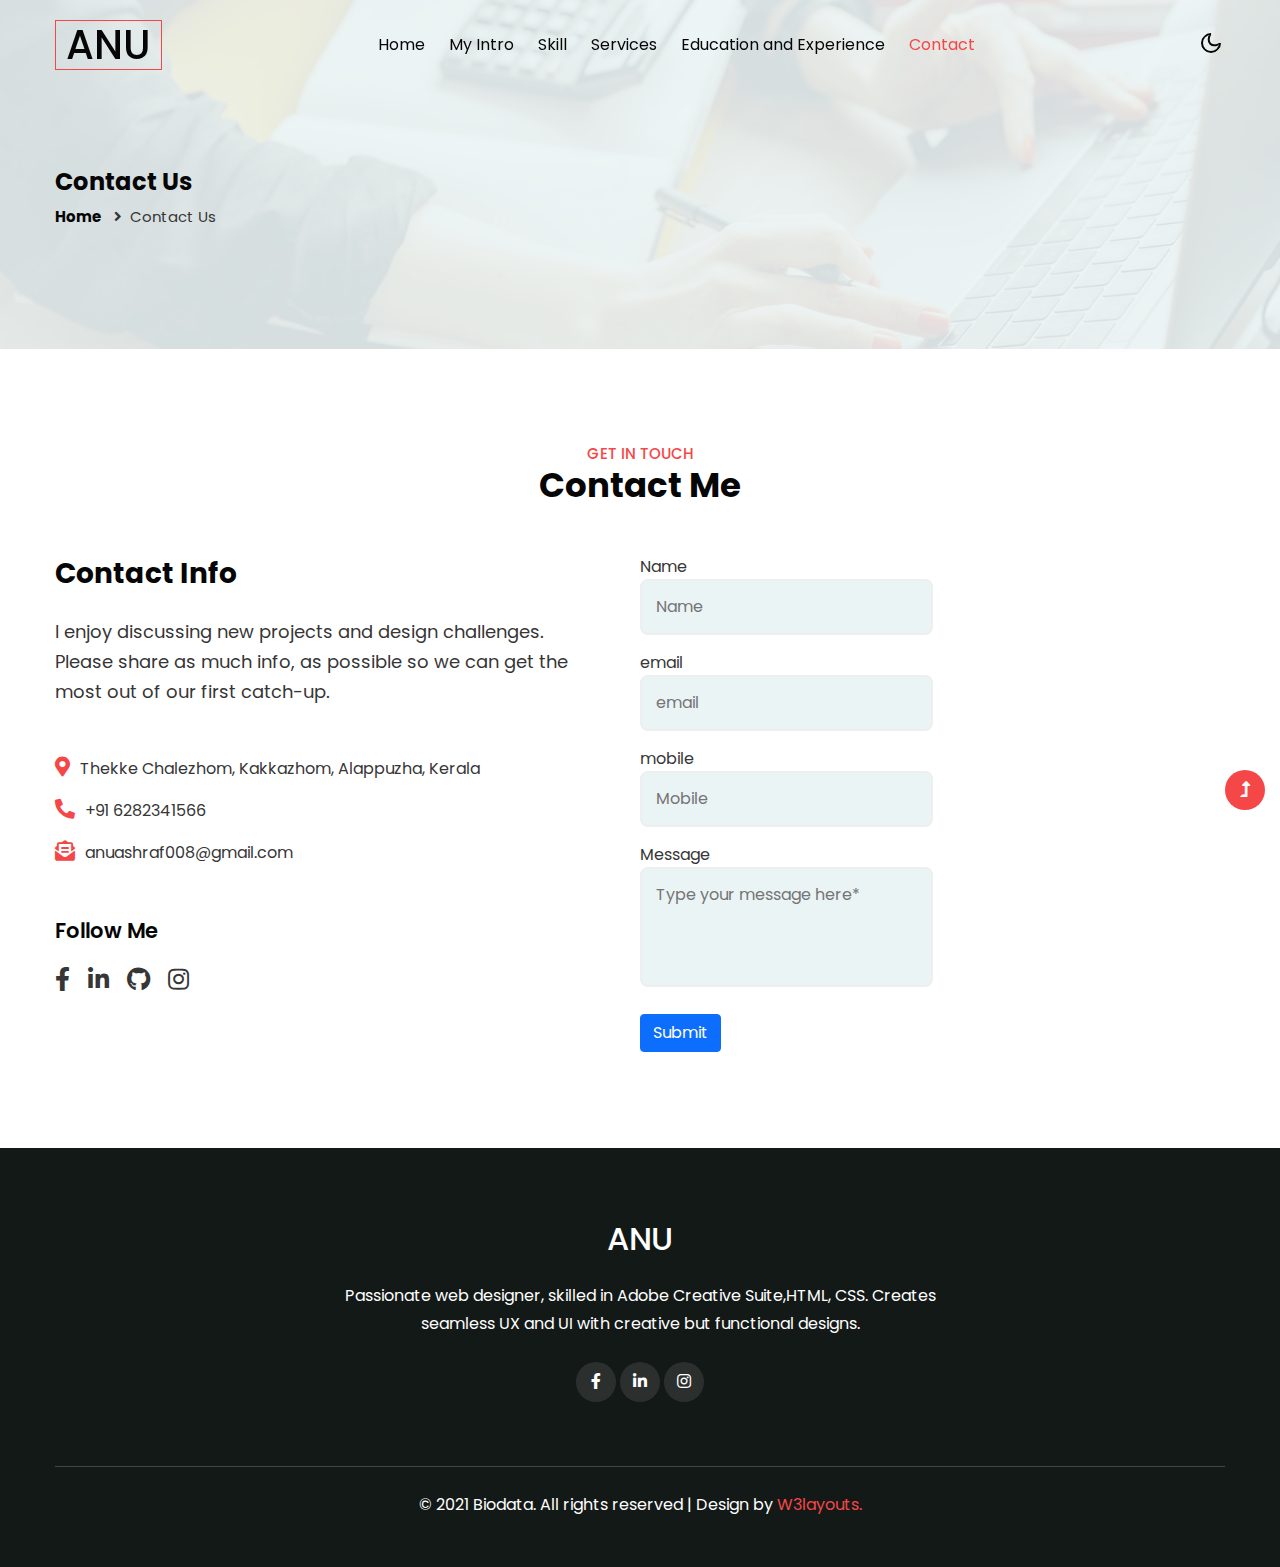
<file: valid.html>
<!--
Author: W3layouts
Author URL: http://w3layouts.com
-->
<!doctype html>
<html lang="en">

<head>
    <!-- Required meta tags -->
    <meta charset="utf-8">
    <meta name="viewport" content="width=device-width, initial-scale=1">
    <title>Contact </title>
    <!-- google font -->
    <link href="//fonts.googleapis.com/css2?family=Poppins:wght@100;200;300;400;500;600;700;800;900&display=swap"
        rel="stylesheet">
    <!-- Template CSS Style link -->
    <link rel="stylesheet" href="assets/css/style-starter.css">
</head>

<body>
    <!-- header -->
    <header id="site-header" class="fixed-top">
        <div class="container">
            <nav class="navbar navbar-expand-lg navbar-light">
                <a class="navbar-brand" href="index.html">
                    <h1>ANU</h1>
                </a>
                <button class="navbar-toggler collapsed" type="button" data-bs-toggle="collapse"
                    data-bs-target="#navbarScroll" aria-controls="navbarScroll" aria-expanded="false"
                    aria-label="Toggle navigation">
                    <span class="navbar-toggler-icon fa icon-expand fa-bars"></span>
                    <span class="navbar-toggler-icon fa icon-close fa-times"></span>
                </button>
                <div class="collapse navbar-collapse" id="navbarScroll">
                    <ul class="navbar-nav mx-auto my-2 my-lg-0 navbar-nav-scroll">
                        <li class="nav-item">
                            <a class="nav-link" aria-current="page" href="index.html">Home</a>
                        </li>
                        <li class="nav-item">
                            <a class="nav-link" href="about.html">My Intro</a>
                        </li>
                        <li class="nav-item">
                            <a class="nav-link" href="skill.html">Skill</a>
                        </li>
                        <li class="nav-item">
                            <a class="nav-link" href="services.html">Services</a>
                        </li>
                        <li class="nav-item">
                            <a class="nav-link" href="experience.html">Education and Experience</a>
                        </li>
                        <li class="nav-item">
                            <a class="nav-link active" href="valid.html">Contact</a>
                        </li>
                    </ul>
                   
                </div>
                <!-- toggle switch for light and dark theme -->
                <div class="cont-ser-position">
                    <nav class="navigation">
                        <div class="theme-switch-wrapper">
                            <label class="theme-switch" for="checkbox">
                                <input type="checkbox" id="checkbox">
                                <div class="mode-container">
                                    <i class="gg-sun"></i>
                                    <i class="gg-moon"></i>
                                </div>
                            </label>
                        </div>
                    </nav>
                </div>
                <!-- //toggle switch for light and dark theme -->
            </nav>
        </div>
    </header>
    <!-- //header -->

    <!-- inner banner -->
    <section class="inner-banner py-5">
        <div class="w3l-breadcrumb py-lg-5">
            <div class="container pt-4 pb-sm-4">
                <h4 class="inner-text-title pt-sm-5 pt-4">Contact Us</h4>
                <ul class="breadcrumbs-custom-path mt-2">
                    <li><a href="index.html">Home</a></li>
                    <li class="active"><i class="fas fa-angle-right mx-2"></i>Contact Us</li>
                </ul>
            </div>
        </div>
    </section>
    <!-- //inner banner -->

    <!-- contact -->
    <section class="w3l-contact py-5" id="contact">
        <div class="container py-lg-5 py-4">
            <div class="title-heading-w3 text-center mb-sm-5 mb-4">
                <h5 class="title-small">Get In Touch</h5>
                <h3 class="title-style">Contact Me</h3>
            </div>
            <div class="row contact-block">
                <div class="col-md-6 contact-left pe-lg-5">
                    <h3 class="mb-sm-4 mb-3">Contact Info</h3>
                    <p class="cont-para mb-sm-5 mb-4">I enjoy discussing new projects and design challenges. Please
                        share as
                        much info, as possible so
                        we can get the most out of our first catch-up.</p>
                    <div class="cont-details">
                        <p><i class="fas fa-map-marker-alt"></i>Thekke Chalezhom, Kakkazhom, Alappuzha, Kerala</p>
                        <p><i class="fas fa-phone-alt"></i><a href="tel:+91 6282341566">+91 6282341566</a></p>
                        <p><i class="fas fa-envelope-open-text"></i><a href="anuashraf008@gmail.com"
                                class="mail">anuashraf008@gmail.com</a></p>
                    </div>
                    <h4 class="mb-3 mt-5">Follow Me</h4>
                    <ul class="social-icons-contact">
                        
                        <li>
                            <a href="https://www.facebook.com/anu.noushad1">
                                <i class="fab fa-facebook-f"></i>
                            </a>
                        </li>
                        <li>
                            <a href="https://www.linkedin.com/in/anu-ashraf-8b47162a/">
                                <i class="fab fa-linkedin-in"></i>
                            </a>
                        </li>
                        <li>
                            <a href="#github">
                                <i class="fab fa-github"></i>
                            </a>
                        </li>
                        <li>
                            <a href="https://www.instagram.com/anuashraf._/">
                                <i class="fab fa-instagram"></i>
                            </a>
                        </li>
                    </ul>
                </div>
                <div class="col-md-6 contact-right mt-md-0 mt-5 ps-lg-0">
                    
                    <form  name = "myForm"  onsubmit="return validate()">
                    
                    <div class="form-row">
                      <div class="form-group col-md-6">
                        
                        <label for="iname">Name</label>
                        <input type="text"  name="name" placeholder="Name" >
                        <span class="error1">Please enter your name</span>
                      </div>
                      <div class="form-group col-md-6">
                        <label for="email">email</label>
                        <input type="email"  name="email"  placeholder="email" >
                        <span class="error1">Please enter your email</span>
                      </div>
                    </div>
                    <div class="form-group col-md-6">
                      <label for="mobile">mobile</label>
                      <input type="tel" name="mobile"  placeholder="Mobile" >
                      <span class="error1">Please enter your number</span>
                    </div>
                    <div class="form-group col-md-6">
                        <label for="message">Message</label>
                       
                        <textarea name="message"  id="inputmsg" cols="30" rows="10" placeholder="Type your message here*" ></textarea>
                        <span class="error1">Please enter message</span>
                      </div>

                
                  
                     
                      
                    
                    <button type="submit" class="btn btn-primary">Submit</button>
                    <span id="msg"></span>
                  </form>
                </div>
        </div>
    </section>

    <script>
        function validate(){  
            var name = document.myForm.name;
            var email = document.myForm.email;
            var mobile = document.myForm.mobile;
            var message = document.myForm.message;
        
            if (name.value.trim() === "") {
                name.nextElementSibling.style.display = "block";
                name.style.border = "1px solid #f00";
                return false;
            } else {
                name.nextElementSibling.style.display = "none";
                name.style.border = "1px solid transparent";
            }
        
            var emailRegex = /^[\w-\.]+@([\w-]+\.)+[\w-]{2,4}$/;
            if (!emailRegex.test(email.value) || email.value.trim() === "") {
                email.nextElementSibling.style.display = "block";
                email.style.border = "1px solid #f00";
                return false;
            } else {
                email.nextElementSibling.style.display = "none";
                email.style.border = "1px solid transparent";
            }
        
            if (!mobile.value.match(/^\+?[1-9][0-9]{7,14}$/) || mobile.value.trim() === "") {
                mobile.nextElementSibling.style.display = "block";
                mobile.style.border = "1px solid #f00";
                return false;
            } else {
                mobile.nextElementSibling.style.display = "none";
                mobile.style.border = "1px solid transparent";
            }
            if (message.value.trim() === "") {
                message.nextElementSibling.style.display = "block";
                message.style.border = "1px solid #f00";
                return false;
            } else {
                message.nextElementSibling.style.display = "none";
                message.style.border = "1px solid transparent";
            }
        
            
        
            return true; 
        }  
        </script>
        <script>
            const scriptURL = 'https://script.google.com/macros/s/AKfycbwiuHmay5KrplXcUiA4H8yOrCsbHj4vSSS7UlYnCO_e6Z66-fhWXuQkYgTvk6sMlZxOPQ/exec'
            const form = document.forms['myForm']
            const msg= document.getElementById('msg')
          
            form.addEventListener('submit', e => {
              e.preventDefault()
              fetch(scriptURL, { method: 'POST', body: new FormData(form)})
                .then(response => {
                    msg.innerHTML="Thank you for your message!"
                    setTimeout(function()
                    {
                        msg.innerHTML = ""
                    
                    },5000)
                    form.reset()

                })
                .catch(error => console.error('Error!', error.message))
            })
          </script>
        
        
    <!-- map -->
    
    <!-- //contact -->

    <!-- footer -->
    <footer class="footer-w3ls text-center py-5">
        <div class="container pt-4">
            <div class="mx-auto" style="max-width:600px;">
                <a href="index.html" class=" py-1">
                    <h2 class="text-white">ANU</h2>
                </a>
                <p class="mt-4 text-white">Passionate web designer, skilled in Adobe Creative Suite,HTML, CSS. Creates seamless UX and UI with creative but functional designs.</p>
                <div class="social-icons-main mt-4 pb-3">
                    <ul class="social-icons3">
                        <li>
                            <a href="https://www.facebook.com/anu.noushad1">
                                <i class="fab fa-facebook-f"></i>
                            </a>
                        </li>
                        
                        <li>
                            <a href="https://www.linkedin.com/in/anu-ashraf-8b47162a/">
                                <i class="fab fa-linkedin-in"></i>
                            </a>
                        </li>
                        
                        <li>
                            <a href="https://www.instagram.com/anuashraf._/">
                                <i class="fab fa-instagram"></i>
                            </a>
                        </li>
                    </ul>
                </div>
            </div>
            <!-- copyright -->
            <p class="copy-right-w3 text-white mt-5 pt-4">© 2021 Biodata. All rights reserved | Design by
                <a href="http://w3layouts.com" target="_blank"> W3layouts.</a>
            </p>
        </div>
    </footer>
    <!-- //footer -->

    <!-- Js scripts -->
    <!-- move top -->
    <button onclick="topFunction()" id="movetop" title="Go to top">
        <span class="fas fa-level-up-alt" aria-hidden="true"></span>
    </button>
    <script>
        // When the user scrolls down 20px from the top of the document, show the button
        window.onscroll = function () {
            scrollFunction()
        };

        function scrollFunction() {
            if (document.body.scrollTop > 20 || document.documentElement.scrollTop > 20) {
                document.getElementById("movetop").style.display = "block";
            } else {
                document.getElementById("movetop").style.display = "none";
            }
        }

        // When the user clicks on the button, scroll to the top of the document
        function topFunction() {
            document.body.scrollTop = 0;
            document.documentElement.scrollTop = 0;
        }
    </script>
    <!-- //move top -->

    <!-- common jquery plugin -->
    <script src="assets/js/jquery-3.3.1.min.js"></script>
    <!-- //common jquery plugin -->

    <!-- theme switch js (light and dark)-->
    <script src="assets/js/theme-change.js"></script>
    <!-- //theme switch js (light and dark)-->

    <!-- MENU-JS -->
    <script>
        $(window).on("scroll", function () {
            var scroll = $(window).scrollTop();

            if (scroll >= 80) {
                $("#site-header").addClass("nav-fixed");
            } else {
                $("#site-header").removeClass("nav-fixed");
            }
        });

        //Main navigation Active Class Add Remove
        $(".navbar-toggler").on("click", function () {
            $("header").toggleClass("active");
        });
        $(document).on("ready", function () {
            if ($(window).width() > 991) {
                $("header").removeClass("active");
            }
            $(window).on("resize", function () {
                if ($(window).width() > 991) {
                    $("header").removeClass("active");
                }
            });
        });
    </script>
    <!-- //MENU-JS -->

    <!-- disable body scroll which navbar is in active -->
    <script>
        $(function () {
            $('.navbar-toggler').click(function () {
                $('body').toggleClass('noscroll');
            })
        });
    </script>
    <!-- //disable body scroll which navbar is in active -->

    <!-- bootstrap -->
    <script src="assets/js/bootstrap.min.js"></script>
    <!-- //bootstrap -->
    <!-- //Js scripts -->
    <script src="assets/contact.js"></script>
    

</body>

</html>
</file>
<file: assets/css/style-starter.css>
@charset "UTF-8";

/*--
Author: W3layouts
Author URL: http://w3layouts.com
--*/
/*!
 * Bootstrap v5.0.1 (https://getbootstrap.com/)
 * Copyright 2011-2021 The Bootstrap Authors
 * Copyright 2011-2021 Twitter, Inc.
 * Licensed under MIT (https://github.com/twbs/bootstrap/blob/main/LICENSE)
 */
:root {
  --bs-blue: #0d6efd;
  --bs-indigo: #6610f2;
  --bs-purple: #6f42c1;
  --bs-pink: #d63384;
  --bs-red: #dc3545;
  --bs-orange: #fd7e14;
  --bs-yellow: #ffc107;
  --bs-green: #198754;
  --bs-teal: #20c997;
  --bs-cyan: #0dcaf0;
  --bs-white: #fff;
  --bs-gray: #6c757d;
  --bs-gray-dark: #343a40;
  --bs-primary: #0d6efd;
  --bs-secondary: #6c757d;
  --bs-success: #198754;
  --bs-info: #0dcaf0;
  --bs-warning: #ffc107;
  --bs-danger: #dc3545;
  --bs-light: #f8f9fa;
  --bs-dark: #212529;
  --bs-font-sans-serif: system-ui, -apple-system, "Segoe UI", Roboto, "Helvetica Neue", Arial, "Noto Sans", "Liberation Sans", sans-serif, "Apple Color Emoji", "Segoe UI Emoji", "Segoe UI Symbol", "Noto Color Emoji";
  --bs-font-monospace: SFMono-Regular, Menlo, Monaco, Consolas, "Liberation Mono", "Courier New", monospace;
  --bs-gradient: linear-gradient(180deg, rgba(255, 255, 255, 0.15), rgba(255, 255, 255, 0));
}

*,
*::before,
*::after {
  box-sizing: border-box;
}

@media (prefers-reduced-motion: no-preference) {
  :root {
    scroll-behavior: smooth;
  }
}

body {
  margin: 0;
  font-family: var(--bs-font-sans-serif);
  font-size: 1rem;
  font-weight: 400;
  line-height: 1.5;
  color: #212529;
  background-color: #fff;
  -webkit-text-size-adjust: 100%;
  -webkit-tap-highlight-color: rgba(0, 0, 0, 0);
}

hr {
  margin: 1rem 0;
  color: inherit;
  background-color: currentColor;
  border: 0;
  opacity: 0.25;
}

hr:not([size]) {
  height: 1px;
}

h6,
.h6,
h5,
.h5,
h4,
.h4,
h3,
.h3,
h2,
.h2,
h1,
.h1 {
  margin-top: 0;
  margin-bottom: 0.5rem;
  font-weight: 500;
  line-height: 1.2;
}

h1,
.h1 {
  font-size: calc(1.375rem + 1.5vw);
}

@media (min-width: 1200px) {

  h1,
  .h1 {
    font-size: 2.5rem;
  }
}

h2,
.h2 {
  font-size: calc(1.325rem + 0.9vw);
}

@media (min-width: 1200px) {

  h2,
  .h2 {
    font-size: 2rem;
  }
}

h3,
.h3 {
  font-size: calc(1.3rem + 0.6vw);
}

@media (min-width: 1200px) {

  h3,
  .h3 {
    font-size: 1.75rem;
  }
}

h4,
.h4 {
  font-size: calc(1.275rem + 0.3vw);
}

@media (min-width: 1200px) {

  h4,
  .h4 {
    font-size: 1.5rem;
  }
}

h5,
.h5 {
  font-size: 1.25rem;
}

h6,
.h6 {
  font-size: 1rem;
}

p {
  margin-top: 0;
  margin-bottom: 1rem;
}

abbr[title],
abbr[data-bs-original-title] {
  -webkit-text-decoration: underline dotted;
  text-decoration: underline dotted;
  cursor: help;
  -webkit-text-decoration-skip-ink: none;
  text-decoration-skip-ink: none;
}

address {
  margin-bottom: 1rem;
  font-style: normal;
  line-height: inherit;
}

ol,
ul {
  padding-left: 2rem;
}

ol,
ul,
dl {
  margin-top: 0;
  margin-bottom: 1rem;
}

ol ol,
ul ul,
ol ul,
ul ol {
  margin-bottom: 0;
}

dt {
  font-weight: 700;
}

dd {
  margin-bottom: 0.5rem;
  margin-left: 0;
}

blockquote {
  margin: 0 0 1rem;
}

b,
strong {
  font-weight: bolder;
}

small,
.small {
  font-size: 0.875em;
}

mark,
.mark {
  padding: 0.2em;
  background-color: #fcf8e3;
}

sub,
sup {
  position: relative;
  font-size: 0.75em;
  line-height: 0;
  vertical-align: baseline;
}

sub {
  bottom: -0.25em;
}

sup {
  top: -0.5em;
}

a {
  color: #0d6efd;
  text-decoration: underline;
}

a:hover {
  color: #0a58ca;
}

a:not([href]):not([class]),
a:not([href]):not([class]):hover {
  color: inherit;
  text-decoration: none;
}

pre,
code,
kbd,
samp {
  font-family: var(--bs-font-monospace);
  font-size: 1em;
  direction: ltr
    /* rtl:ignore */
  ;
  unicode-bidi: bidi-override;
}

pre {
  display: block;
  margin-top: 0;
  margin-bottom: 1rem;
  overflow: auto;
  font-size: 0.875em;
}

pre code {
  font-size: inherit;
  color: inherit;
  word-break: normal;
}

code {
  font-size: 0.875em;
  color: #d63384;
  word-wrap: break-word;
}

a>code {
  color: inherit;
}

kbd {
  padding: 0.2rem 0.4rem;
  font-size: 0.875em;
  color: #fff;
  background-color: #212529;
  border-radius: 0.2rem;
}

kbd kbd {
  padding: 0;
  font-size: 1em;
  font-weight: 700;
}

figure {
  margin: 0 0 1rem;
}

img,
svg {
  vertical-align: middle;
}

table {
  caption-side: bottom;
  border-collapse: collapse;
}

caption {
  padding-top: 0.5rem;
  padding-bottom: 0.5rem;
  color: #6c757d;
  text-align: left;
}

th {
  text-align: inherit;
  text-align: -webkit-match-parent;
}

thead,
tbody,
tfoot,
tr,
td,
th {
  border-color: inherit;
  border-style: solid;
  border-width: 0;
}

label {
  display: inline-block;
}

button {
  border-radius: 0;
}

button:focus:not(:focus-visible) {
  outline: 0;
}

input,
button,
select,
optgroup,
textarea {
  margin: 0;
  font-family: inherit;
  font-size: inherit;
  line-height: inherit;
}

button,
select {
  text-transform: none;
}

[role=button] {
  cursor: pointer;
}

select {
  word-wrap: normal;
}

select:disabled {
  opacity: 1;
}

[list]::-webkit-calendar-picker-indicator {
  display: none;
}

button,
[type=button],
[type=reset],
[type=submit] {
  -webkit-appearance: button;
}

button:not(:disabled),
[type=button]:not(:disabled),
[type=reset]:not(:disabled),
[type=submit]:not(:disabled) {
  cursor: pointer;
}

::-moz-focus-inner {
  padding: 0;
  border-style: none;
}

textarea {
  resize: vertical;
}

fieldset {
  min-width: 0;
  padding: 0;
  margin: 0;
  border: 0;
}

legend {
  float: left;
  width: 100%;
  padding: 0;
  margin-bottom: 0.5rem;
  font-size: calc(1.275rem + 0.3vw);
  line-height: inherit;
}

@media (min-width: 1200px) {
  legend {
    font-size: 1.5rem;
  }
}

legend+* {
  clear: left;
}

::-webkit-datetime-edit-fields-wrapper,
::-webkit-datetime-edit-text,
::-webkit-datetime-edit-minute,
::-webkit-datetime-edit-hour-field,
::-webkit-datetime-edit-day-field,
::-webkit-datetime-edit-month-field,
::-webkit-datetime-edit-year-field {
  padding: 0;
}

::-webkit-inner-spin-button {
  height: auto;
}

[type=search] {
  outline-offset: -2px;
  -webkit-appearance: textfield;
}

/* rtl:raw:
[type="tel"],
[type="url"],
[type="email"],
[type="number"] {
  direction: ltr;
}
*/
::-webkit-search-decoration {
  -webkit-appearance: none;
}

::-webkit-color-swatch-wrapper {
  padding: 0;
}

::file-selector-button {
  font: inherit;
}

::-webkit-file-upload-button {
  font: inherit;
  -webkit-appearance: button;
}

output {
  display: inline-block;
}

iframe {
  border: 0;
}

summary {
  display: list-item;
  cursor: pointer;
}

progress {
  vertical-align: baseline;
}

[hidden] {
  display: none !important;
}

.lead {
  font-size: 1.25rem;
  font-weight: 300;
}

.display-1 {
  font-size: calc(1.625rem + 4.5vw);
  font-weight: 300;
  line-height: 1.2;
}

@media (min-width: 1200px) {
  .display-1 {
    font-size: 5rem;
  }
}

.display-2 {
  font-size: calc(1.575rem + 3.9vw);
  font-weight: 300;
  line-height: 1.2;
}

@media (min-width: 1200px) {
  .display-2 {
    font-size: 4.5rem;
  }
}

.display-3 {
  font-size: calc(1.525rem + 3.3vw);
  font-weight: 300;
  line-height: 1.2;
}

@media (min-width: 1200px) {
  .display-3 {
    font-size: 4rem;
  }
}

.display-4 {
  font-size: calc(1.475rem + 2.7vw);
  font-weight: 300;
  line-height: 1.2;
}

@media (min-width: 1200px) {
  .display-4 {
    font-size: 3.5rem;
  }
}

.display-5 {
  font-size: calc(1.425rem + 2.1vw);
  font-weight: 300;
  line-height: 1.2;
}

@media (min-width: 1200px) {
  .display-5 {
    font-size: 3rem;
  }
}

.display-6 {
  font-size: calc(1.375rem + 1.5vw);
  font-weight: 300;
  line-height: 1.2;
}

@media (min-width: 1200px) {
  .display-6 {
    font-size: 2.5rem;
  }
}

.list-unstyled {
  padding-left: 0;
  list-style: none;
}

.list-inline {
  padding-left: 0;
  list-style: none;
}

.list-inline-item {
  display: inline-block;
}

.list-inline-item:not(:last-child) {
  margin-right: 0.5rem;
}

.initialism {
  font-size: 0.875em;
  text-transform: uppercase;
}

.blockquote {
  margin-bottom: 1rem;
  font-size: 1.25rem;
}

.blockquote> :last-child {
  margin-bottom: 0;
}

.blockquote-footer {
  margin-top: -1rem;
  margin-bottom: 1rem;
  font-size: 0.875em;
  color: #6c757d;
}

.blockquote-footer::before {
  content: "— ";
}

.img-fluid {
  max-width: 100%;
  height: auto;
}

.img-thumbnail {
  padding: 0.25rem;
  background-color: #fff;
  border: 1px solid #dee2e6;
  border-radius: 0.25rem;
  max-width: 100%;
  height: auto;
}

.figure {
  display: inline-block;
}

.figure-img {
  margin-bottom: 0.5rem;
  line-height: 1;
}

.figure-caption {
  font-size: 0.875em;
  color: #6c757d;
}

.container,
.container-fluid,
.container-xxl,
.container-xl,
.container-lg,
.container-md,
.container-sm {
  width: 100%;
  padding-right: var(--bs-gutter-x, 0.75rem);
  padding-left: var(--bs-gutter-x, 0.75rem);
  margin-right: auto;
  margin-left: auto;
}

@media (min-width: 576px) {

  .container-sm,
  .container {
    max-width: 540px;
  }
}

@media (min-width: 768px) {

  .container-md,
  .container-sm,
  .container {
    max-width: 720px;
  }
}

@media (min-width: 992px) {

  .container-lg,
  .container-md,
  .container-sm,
  .container {
    max-width: 960px;
  }
}

@media (min-width: 1200px) {

  .container-xl,
  .container-lg,
  .container-md,
  .container-sm,
  .container {
    max-width: 1140px;
  }
}

@media (min-width: 1400px) {

  .container-xxl,
  .container-xl,
  .container-lg,
  .container-md,
  .container-sm,
  .container {
    max-width: 1320px;
  }
}

.row {
  --bs-gutter-x: 1.5rem;
  --bs-gutter-y: 0;
  display: flex;
  flex-wrap: wrap;
  margin-top: calc(var(--bs-gutter-y) * -1);
  margin-right: calc(var(--bs-gutter-x) / -2);
  margin-left: calc(var(--bs-gutter-x) / -2);
}

.row>* {
  flex-shrink: 0;
  width: 100%;
  max-width: 100%;
  padding-right: calc(var(--bs-gutter-x) / 2);
  padding-left: calc(var(--bs-gutter-x) / 2);
  margin-top: var(--bs-gutter-y);
}

.col {
  flex: 1 0 0%;
}

.row-cols-auto>* {
  flex: 0 0 auto;
  width: auto;
}

.row-cols-1>* {
  flex: 0 0 auto;
  width: 100%;
}

.row-cols-2>* {
  flex: 0 0 auto;
  width: 50%;
}

.row-cols-3>* {
  flex: 0 0 auto;
  width: 33.3333333333%;
}

.row-cols-4>* {
  flex: 0 0 auto;
  width: 25%;
}

.row-cols-5>* {
  flex: 0 0 auto;
  width: 20%;
}

.row-cols-6>* {
  flex: 0 0 auto;
  width: 16.6666666667%;
}

.col-auto {
  flex: 0 0 auto;
  width: auto;
}

.col-1 {
  flex: 0 0 auto;
  width: 8.3333333333%;
}

.col-2 {
  flex: 0 0 auto;
  width: 16.6666666667%;
}

.col-3 {
  flex: 0 0 auto;
  width: 25%;
}

.col-4 {
  flex: 0 0 auto;
  width: 33.3333333333%;
}

.col-5 {
  flex: 0 0 auto;
  width: 41.6666666667%;
}

.col-6 {
  flex: 0 0 auto;
  width: 50%;
}

.col-7 {
  flex: 0 0 auto;
  width: 58.3333333333%;
}

.col-8 {
  flex: 0 0 auto;
  width: 66.6666666667%;
}

.col-9 {
  flex: 0 0 auto;
  width: 75%;
}

.col-10 {
  flex: 0 0 auto;
  width: 83.3333333333%;
}

.col-11 {
  flex: 0 0 auto;
  width: 91.6666666667%;
}

.col-12 {
  flex: 0 0 auto;
  width: 100%;
}

.offset-1 {
  margin-left: 8.3333333333%;
}

.offset-2 {
  margin-left: 16.6666666667%;
}

.offset-3 {
  margin-left: 25%;
}

.offset-4 {
  margin-left: 33.3333333333%;
}

.offset-5 {
  margin-left: 41.6666666667%;
}

.offset-6 {
  margin-left: 50%;
}

.offset-7 {
  margin-left: 58.3333333333%;
}

.offset-8 {
  margin-left: 66.6666666667%;
}

.offset-9 {
  margin-left: 75%;
}

.offset-10 {
  margin-left: 83.3333333333%;
}

.offset-11 {
  margin-left: 91.6666666667%;
}

.g-0,
.gx-0 {
  --bs-gutter-x: 0;
}

.g-0,
.gy-0 {
  --bs-gutter-y: 0;
}

.g-1,
.gx-1 {
  --bs-gutter-x: 0.25rem;
}

.g-1,
.gy-1 {
  --bs-gutter-y: 0.25rem;
}

.g-2,
.gx-2 {
  --bs-gutter-x: 0.5rem;
}

.g-2,
.gy-2 {
  --bs-gutter-y: 0.5rem;
}

.g-3,
.gx-3 {
  --bs-gutter-x: 1rem;
}

.g-3,
.gy-3 {
  --bs-gutter-y: 1rem;
}

.g-4,
.gx-4 {
  --bs-gutter-x: 1.5rem;
}

.g-4,
.gy-4 {
  --bs-gutter-y: 1.5rem;
}

.g-5,
.gx-5 {
  --bs-gutter-x: 3rem;
}

.g-5,
.gy-5 {
  --bs-gutter-y: 3rem;
}

@media (min-width: 576px) {
  .col-sm {
    flex: 1 0 0%;
  }

  .row-cols-sm-auto>* {
    flex: 0 0 auto;
    width: auto;
  }

  .row-cols-sm-1>* {
    flex: 0 0 auto;
    width: 100%;
  }

  .row-cols-sm-2>* {
    flex: 0 0 auto;
    width: 50%;
  }

  .row-cols-sm-3>* {
    flex: 0 0 auto;
    width: 33.3333333333%;
  }

  .row-cols-sm-4>* {
    flex: 0 0 auto;
    width: 25%;
  }

  .row-cols-sm-5>* {
    flex: 0 0 auto;
    width: 20%;
  }

  .row-cols-sm-6>* {
    flex: 0 0 auto;
    width: 16.6666666667%;
  }

  .col-sm-auto {
    flex: 0 0 auto;
    width: auto;
  }

  .col-sm-1 {
    flex: 0 0 auto;
    width: 8.3333333333%;
  }

  .col-sm-2 {
    flex: 0 0 auto;
    width: 16.6666666667%;
  }

  .col-sm-3 {
    flex: 0 0 auto;
    width: 25%;
  }

  .col-sm-4 {
    flex: 0 0 auto;
    width: 33.3333333333%;
  }

  .col-sm-5 {
    flex: 0 0 auto;
    width: 41.6666666667%;
  }

  .col-sm-6 {
    flex: 0 0 auto;
    width: 50%;
  }

  .col-sm-7 {
    flex: 0 0 auto;
    width: 58.3333333333%;
  }

  .col-sm-8 {
    flex: 0 0 auto;
    width: 66.6666666667%;
  }

  .col-sm-9 {
    flex: 0 0 auto;
    width: 75%;
  }

  .col-sm-10 {
    flex: 0 0 auto;
    width: 83.3333333333%;
  }

  .col-sm-11 {
    flex: 0 0 auto;
    width: 91.6666666667%;
  }

  .col-sm-12 {
    flex: 0 0 auto;
    width: 100%;
  }

  .offset-sm-0 {
    margin-left: 0;
  }

  .offset-sm-1 {
    margin-left: 8.3333333333%;
  }

  .offset-sm-2 {
    margin-left: 16.6666666667%;
  }

  .offset-sm-3 {
    margin-left: 25%;
  }

  .offset-sm-4 {
    margin-left: 33.3333333333%;
  }

  .offset-sm-5 {
    margin-left: 41.6666666667%;
  }

  .offset-sm-6 {
    margin-left: 50%;
  }

  .offset-sm-7 {
    margin-left: 58.3333333333%;
  }

  .offset-sm-8 {
    margin-left: 66.6666666667%;
  }

  .offset-sm-9 {
    margin-left: 75%;
  }

  .offset-sm-10 {
    margin-left: 83.3333333333%;
  }

  .offset-sm-11 {
    margin-left: 91.6666666667%;
  }

  .g-sm-0,
  .gx-sm-0 {
    --bs-gutter-x: 0;
  }

  .g-sm-0,
  .gy-sm-0 {
    --bs-gutter-y: 0;
  }

  .g-sm-1,
  .gx-sm-1 {
    --bs-gutter-x: 0.25rem;
  }

  .g-sm-1,
  .gy-sm-1 {
    --bs-gutter-y: 0.25rem;
  }

  .g-sm-2,
  .gx-sm-2 {
    --bs-gutter-x: 0.5rem;
  }

  .g-sm-2,
  .gy-sm-2 {
    --bs-gutter-y: 0.5rem;
  }

  .g-sm-3,
  .gx-sm-3 {
    --bs-gutter-x: 1rem;
  }

  .g-sm-3,
  .gy-sm-3 {
    --bs-gutter-y: 1rem;
  }

  .g-sm-4,
  .gx-sm-4 {
    --bs-gutter-x: 1.5rem;
  }

  .g-sm-4,
  .gy-sm-4 {
    --bs-gutter-y: 1.5rem;
  }

  .g-sm-5,
  .gx-sm-5 {
    --bs-gutter-x: 3rem;
  }

  .g-sm-5,
  .gy-sm-5 {
    --bs-gutter-y: 3rem;
  }
}

@media (min-width: 768px) {
  .col-md {
    flex: 1 0 0%;
  }

  .row-cols-md-auto>* {
    flex: 0 0 auto;
    width: auto;
  }

  .row-cols-md-1>* {
    flex: 0 0 auto;
    width: 100%;
  }

  .row-cols-md-2>* {
    flex: 0 0 auto;
    width: 50%;
  }

  .row-cols-md-3>* {
    flex: 0 0 auto;
    width: 33.3333333333%;
  }

  .row-cols-md-4>* {
    flex: 0 0 auto;
    width: 25%;
  }

  .row-cols-md-5>* {
    flex: 0 0 auto;
    width: 20%;
  }

  .row-cols-md-6>* {
    flex: 0 0 auto;
    width: 16.6666666667%;
  }

  .col-md-auto {
    flex: 0 0 auto;
    width: auto;
  }

  .col-md-1 {
    flex: 0 0 auto;
    width: 8.3333333333%;
  }

  .col-md-2 {
    flex: 0 0 auto;
    width: 16.6666666667%;
  }

  .col-md-3 {
    flex: 0 0 auto;
    width: 25%;
  }

  .col-md-4 {
    flex: 0 0 auto;
    width: 33.3333333333%;
  }

  .col-md-5 {
    flex: 0 0 auto;
    width: 41.6666666667%;
  }

  .col-md-6 {
    flex: 0 0 auto;
    width: 50%;
  }

  .col-md-7 {
    flex: 0 0 auto;
    width: 58.3333333333%;
  }

  .col-md-8 {
    flex: 0 0 auto;
    width: 66.6666666667%;
  }

  .col-md-9 {
    flex: 0 0 auto;
    width: 75%;
  }

  .col-md-10 {
    flex: 0 0 auto;
    width: 83.3333333333%;
  }

  .col-md-11 {
    flex: 0 0 auto;
    width: 91.6666666667%;
  }

  .col-md-12 {
    flex: 0 0 auto;
    width: 100%;
  }

  .offset-md-0 {
    margin-left: 0;
  }

  .offset-md-1 {
    margin-left: 8.3333333333%;
  }

  .offset-md-2 {
    margin-left: 16.6666666667%;
  }

  .offset-md-3 {
    margin-left: 25%;
  }

  .offset-md-4 {
    margin-left: 33.3333333333%;
  }

  .offset-md-5 {
    margin-left: 41.6666666667%;
  }

  .offset-md-6 {
    margin-left: 50%;
  }

  .offset-md-7 {
    margin-left: 58.3333333333%;
  }

  .offset-md-8 {
    margin-left: 66.6666666667%;
  }

  .offset-md-9 {
    margin-left: 75%;
  }

  .offset-md-10 {
    margin-left: 83.3333333333%;
  }

  .offset-md-11 {
    margin-left: 91.6666666667%;
  }

  .g-md-0,
  .gx-md-0 {
    --bs-gutter-x: 0;
  }

  .g-md-0,
  .gy-md-0 {
    --bs-gutter-y: 0;
  }

  .g-md-1,
  .gx-md-1 {
    --bs-gutter-x: 0.25rem;
  }

  .g-md-1,
  .gy-md-1 {
    --bs-gutter-y: 0.25rem;
  }

  .g-md-2,
  .gx-md-2 {
    --bs-gutter-x: 0.5rem;
  }

  .g-md-2,
  .gy-md-2 {
    --bs-gutter-y: 0.5rem;
  }

  .g-md-3,
  .gx-md-3 {
    --bs-gutter-x: 1rem;
  }

  .g-md-3,
  .gy-md-3 {
    --bs-gutter-y: 1rem;
  }

  .g-md-4,
  .gx-md-4 {
    --bs-gutter-x: 1.5rem;
  }

  .g-md-4,
  .gy-md-4 {
    --bs-gutter-y: 1.5rem;
  }

  .g-md-5,
  .gx-md-5 {
    --bs-gutter-x: 3rem;
  }

  .g-md-5,
  .gy-md-5 {
    --bs-gutter-y: 3rem;
  }
}

@media (min-width: 992px) {
  .col-lg {
    flex: 1 0 0%;
  }

  .row-cols-lg-auto>* {
    flex: 0 0 auto;
    width: auto;
  }

  .row-cols-lg-1>* {
    flex: 0 0 auto;
    width: 100%;
  }

  .row-cols-lg-2>* {
    flex: 0 0 auto;
    width: 50%;
  }

  .row-cols-lg-3>* {
    flex: 0 0 auto;
    width: 33.3333333333%;
  }

  .row-cols-lg-4>* {
    flex: 0 0 auto;
    width: 25%;
  }

  .row-cols-lg-5>* {
    flex: 0 0 auto;
    width: 20%;
  }

  .row-cols-lg-6>* {
    flex: 0 0 auto;
    width: 16.6666666667%;
  }

  .col-lg-auto {
    flex: 0 0 auto;
    width: auto;
  }

  .col-lg-1 {
    flex: 0 0 auto;
    width: 8.3333333333%;
  }

  .col-lg-2 {
    flex: 0 0 auto;
    width: 16.6666666667%;
  }

  .col-lg-3 {
    flex: 0 0 auto;
    width: 25%;
  }

  .col-lg-4 {
    flex: 0 0 auto;
    width: 33.3333333333%;
  }

  .col-lg-5 {
    flex: 0 0 auto;
    width: 41.6666666667%;
  }

  .col-lg-6 {
    flex: 0 0 auto;
    width: 50%;
  }

  .col-lg-7 {
    flex: 0 0 auto;
    width: 58.3333333333%;
  }

  .col-lg-8 {
    flex: 0 0 auto;
    width: 66.6666666667%;
  }

  .col-lg-9 {
    flex: 0 0 auto;
    width: 75%;
  }

  .col-lg-10 {
    flex: 0 0 auto;
    width: 83.3333333333%;
  }

  .col-lg-11 {
    flex: 0 0 auto;
    width: 91.6666666667%;
  }

  .col-lg-12 {
    flex: 0 0 auto;
    width: 100%;
  }

  .offset-lg-0 {
    margin-left: 0;
  }

  .offset-lg-1 {
    margin-left: 8.3333333333%;
  }

  .offset-lg-2 {
    margin-left: 16.6666666667%;
  }

  .offset-lg-3 {
    margin-left: 25%;
  }

  .offset-lg-4 {
    margin-left: 33.3333333333%;
  }

  .offset-lg-5 {
    margin-left: 41.6666666667%;
  }

  .offset-lg-6 {
    margin-left: 50%;
  }

  .offset-lg-7 {
    margin-left: 58.3333333333%;
  }

  .offset-lg-8 {
    margin-left: 66.6666666667%;
  }

  .offset-lg-9 {
    margin-left: 75%;
  }

  .offset-lg-10 {
    margin-left: 83.3333333333%;
  }

  .offset-lg-11 {
    margin-left: 91.6666666667%;
  }

  .g-lg-0,
  .gx-lg-0 {
    --bs-gutter-x: 0;
  }

  .g-lg-0,
  .gy-lg-0 {
    --bs-gutter-y: 0;
  }

  .g-lg-1,
  .gx-lg-1 {
    --bs-gutter-x: 0.25rem;
  }

  .g-lg-1,
  .gy-lg-1 {
    --bs-gutter-y: 0.25rem;
  }

  .g-lg-2,
  .gx-lg-2 {
    --bs-gutter-x: 0.5rem;
  }

  .g-lg-2,
  .gy-lg-2 {
    --bs-gutter-y: 0.5rem;
  }

  .g-lg-3,
  .gx-lg-3 {
    --bs-gutter-x: 1rem;
  }

  .g-lg-3,
  .gy-lg-3 {
    --bs-gutter-y: 1rem;
  }

  .g-lg-4,
  .gx-lg-4 {
    --bs-gutter-x: 1.5rem;
  }

  .g-lg-4,
  .gy-lg-4 {
    --bs-gutter-y: 1.5rem;
  }

  .g-lg-5,
  .gx-lg-5 {
    --bs-gutter-x: 3rem;
  }

  .g-lg-5,
  .gy-lg-5 {
    --bs-gutter-y: 3rem;
  }
}

@media (min-width: 1200px) {
  .col-xl {
    flex: 1 0 0%;
  }

  .row-cols-xl-auto>* {
    flex: 0 0 auto;
    width: auto;
  }

  .row-cols-xl-1>* {
    flex: 0 0 auto;
    width: 100%;
  }

  .row-cols-xl-2>* {
    flex: 0 0 auto;
    width: 50%;
  }

  .row-cols-xl-3>* {
    flex: 0 0 auto;
    width: 33.3333333333%;
  }

  .row-cols-xl-4>* {
    flex: 0 0 auto;
    width: 25%;
  }

  .row-cols-xl-5>* {
    flex: 0 0 auto;
    width: 20%;
  }

  .row-cols-xl-6>* {
    flex: 0 0 auto;
    width: 16.6666666667%;
  }

  .col-xl-auto {
    flex: 0 0 auto;
    width: auto;
  }

  .col-xl-1 {
    flex: 0 0 auto;
    width: 8.3333333333%;
  }

  .col-xl-2 {
    flex: 0 0 auto;
    width: 16.6666666667%;
  }

  .col-xl-3 {
    flex: 0 0 auto;
    width: 25%;
  }

  .col-xl-4 {
    flex: 0 0 auto;
    width: 33.3333333333%;
  }

  .col-xl-5 {
    flex: 0 0 auto;
    width: 41.6666666667%;
  }

  .col-xl-6 {
    flex: 0 0 auto;
    width: 50%;
  }

  .col-xl-7 {
    flex: 0 0 auto;
    width: 58.3333333333%;
  }

  .col-xl-8 {
    flex: 0 0 auto;
    width: 66.6666666667%;
  }

  .col-xl-9 {
    flex: 0 0 auto;
    width: 75%;
  }

  .col-xl-10 {
    flex: 0 0 auto;
    width: 83.3333333333%;
  }

  .col-xl-11 {
    flex: 0 0 auto;
    width: 91.6666666667%;
  }

  .col-xl-12 {
    flex: 0 0 auto;
    width: 100%;
  }

  .offset-xl-0 {
    margin-left: 0;
  }

  .offset-xl-1 {
    margin-left: 8.3333333333%;
  }

  .offset-xl-2 {
    margin-left: 16.6666666667%;
  }

  .offset-xl-3 {
    margin-left: 25%;
  }

  .offset-xl-4 {
    margin-left: 33.3333333333%;
  }

  .offset-xl-5 {
    margin-left: 41.6666666667%;
  }

  .offset-xl-6 {
    margin-left: 50%;
  }

  .offset-xl-7 {
    margin-left: 58.3333333333%;
  }

  .offset-xl-8 {
    margin-left: 66.6666666667%;
  }

  .offset-xl-9 {
    margin-left: 75%;
  }

  .offset-xl-10 {
    margin-left: 83.3333333333%;
  }

  .offset-xl-11 {
    margin-left: 91.6666666667%;
  }

  .g-xl-0,
  .gx-xl-0 {
    --bs-gutter-x: 0;
  }

  .g-xl-0,
  .gy-xl-0 {
    --bs-gutter-y: 0;
  }

  .g-xl-1,
  .gx-xl-1 {
    --bs-gutter-x: 0.25rem;
  }

  .g-xl-1,
  .gy-xl-1 {
    --bs-gutter-y: 0.25rem;
  }

  .g-xl-2,
  .gx-xl-2 {
    --bs-gutter-x: 0.5rem;
  }

  .g-xl-2,
  .gy-xl-2 {
    --bs-gutter-y: 0.5rem;
  }

  .g-xl-3,
  .gx-xl-3 {
    --bs-gutter-x: 1rem;
  }

  .g-xl-3,
  .gy-xl-3 {
    --bs-gutter-y: 1rem;
  }

  .g-xl-4,
  .gx-xl-4 {
    --bs-gutter-x: 1.5rem;
  }

  .g-xl-4,
  .gy-xl-4 {
    --bs-gutter-y: 1.5rem;
  }

  .g-xl-5,
  .gx-xl-5 {
    --bs-gutter-x: 3rem;
  }

  .g-xl-5,
  .gy-xl-5 {
    --bs-gutter-y: 3rem;
  }
}

@media (min-width: 1400px) {
  .col-xxl {
    flex: 1 0 0%;
  }

  .row-cols-xxl-auto>* {
    flex: 0 0 auto;
    width: auto;
  }

  .row-cols-xxl-1>* {
    flex: 0 0 auto;
    width: 100%;
  }

  .row-cols-xxl-2>* {
    flex: 0 0 auto;
    width: 50%;
  }

  .row-cols-xxl-3>* {
    flex: 0 0 auto;
    width: 33.3333333333%;
  }

  .row-cols-xxl-4>* {
    flex: 0 0 auto;
    width: 25%;
  }

  .row-cols-xxl-5>* {
    flex: 0 0 auto;
    width: 20%;
  }

  .row-cols-xxl-6>* {
    flex: 0 0 auto;
    width: 16.6666666667%;
  }

  .col-xxl-auto {
    flex: 0 0 auto;
    width: auto;
  }

  .col-xxl-1 {
    flex: 0 0 auto;
    width: 8.3333333333%;
  }

  .col-xxl-2 {
    flex: 0 0 auto;
    width: 16.6666666667%;
  }

  .col-xxl-3 {
    flex: 0 0 auto;
    width: 25%;
  }

  .col-xxl-4 {
    flex: 0 0 auto;
    width: 33.3333333333%;
  }

  .col-xxl-5 {
    flex: 0 0 auto;
    width: 41.6666666667%;
  }

  .col-xxl-6 {
    flex: 0 0 auto;
    width: 50%;
  }

  .col-xxl-7 {
    flex: 0 0 auto;
    width: 58.3333333333%;
  }

  .col-xxl-8 {
    flex: 0 0 auto;
    width: 66.6666666667%;
  }

  .col-xxl-9 {
    flex: 0 0 auto;
    width: 75%;
  }

  .col-xxl-10 {
    flex: 0 0 auto;
    width: 83.3333333333%;
  }

  .col-xxl-11 {
    flex: 0 0 auto;
    width: 91.6666666667%;
  }

  .col-xxl-12 {
    flex: 0 0 auto;
    width: 100%;
  }

  .offset-xxl-0 {
    margin-left: 0;
  }

  .offset-xxl-1 {
    margin-left: 8.3333333333%;
  }

  .offset-xxl-2 {
    margin-left: 16.6666666667%;
  }

  .offset-xxl-3 {
    margin-left: 25%;
  }

  .offset-xxl-4 {
    margin-left: 33.3333333333%;
  }

  .offset-xxl-5 {
    margin-left: 41.6666666667%;
  }

  .offset-xxl-6 {
    margin-left: 50%;
  }

  .offset-xxl-7 {
    margin-left: 58.3333333333%;
  }

  .offset-xxl-8 {
    margin-left: 66.6666666667%;
  }

  .offset-xxl-9 {
    margin-left: 75%;
  }

  .offset-xxl-10 {
    margin-left: 83.3333333333%;
  }

  .offset-xxl-11 {
    margin-left: 91.6666666667%;
  }

  .g-xxl-0,
  .gx-xxl-0 {
    --bs-gutter-x: 0;
  }

  .g-xxl-0,
  .gy-xxl-0 {
    --bs-gutter-y: 0;
  }

  .g-xxl-1,
  .gx-xxl-1 {
    --bs-gutter-x: 0.25rem;
  }

  .g-xxl-1,
  .gy-xxl-1 {
    --bs-gutter-y: 0.25rem;
  }

  .g-xxl-2,
  .gx-xxl-2 {
    --bs-gutter-x: 0.5rem;
  }

  .g-xxl-2,
  .gy-xxl-2 {
    --bs-gutter-y: 0.5rem;
  }

  .g-xxl-3,
  .gx-xxl-3 {
    --bs-gutter-x: 1rem;
  }

  .g-xxl-3,
  .gy-xxl-3 {
    --bs-gutter-y: 1rem;
  }

  .g-xxl-4,
  .gx-xxl-4 {
    --bs-gutter-x: 1.5rem;
  }

  .g-xxl-4,
  .gy-xxl-4 {
    --bs-gutter-y: 1.5rem;
  }

  .g-xxl-5,
  .gx-xxl-5 {
    --bs-gutter-x: 3rem;
  }

  .g-xxl-5,
  .gy-xxl-5 {
    --bs-gutter-y: 3rem;
  }
}

.table {
  --bs-table-bg: transparent;
  --bs-table-accent-bg: transparent;
  --bs-table-striped-color: #212529;
  --bs-table-striped-bg: rgba(0, 0, 0, 0.05);
  --bs-table-active-color: #212529;
  --bs-table-active-bg: rgba(0, 0, 0, 0.1);
  --bs-table-hover-color: #212529;
  --bs-table-hover-bg: rgba(0, 0, 0, 0.075);
  width: 100%;
  margin-bottom: 1rem;
  color: #212529;
  vertical-align: top;
  border-color: #dee2e6;
}

.table> :not(caption)>*>* {
  padding: 0.5rem 0.5rem;
  background-color: var(--bs-table-bg);
  border-bottom-width: 1px;
  box-shadow: inset 0 0 0 9999px var(--bs-table-accent-bg);
}

.table>tbody {
  vertical-align: inherit;
}

.table>thead {
  vertical-align: bottom;
}

.table> :not(:last-child)> :last-child>* {
  border-bottom-color: currentColor;
}

.caption-top {
  caption-side: top;
}

.table-sm> :not(caption)>*>* {
  padding: 0.25rem 0.25rem;
}

.table-bordered> :not(caption)>* {
  border-width: 1px 0;
}

.table-bordered> :not(caption)>*>* {
  border-width: 0 1px;
}

.table-borderless> :not(caption)>*>* {
  border-bottom-width: 0;
}

.table-striped>tbody>tr:nth-of-type(odd) {
  --bs-table-accent-bg: var(--bs-table-striped-bg);
  color: var(--bs-table-striped-color);
}

.table-active {
  --bs-table-accent-bg: var(--bs-table-active-bg);
  color: var(--bs-table-active-color);
}

.table-hover>tbody>tr:hover {
  --bs-table-accent-bg: var(--bs-table-hover-bg);
  color: var(--bs-table-hover-color);
}

.table-primary {
  --bs-table-bg: #cfe2ff;
  --bs-table-striped-bg: #c5d7f2;
  --bs-table-striped-color: #000;
  --bs-table-active-bg: #bacbe6;
  --bs-table-active-color: #000;
  --bs-table-hover-bg: #bfd1ec;
  --bs-table-hover-color: #000;
  color: #000;
  border-color: #bacbe6;
}

.table-secondary {
  --bs-table-bg: #e2e3e5;
  --bs-table-striped-bg: #d7d8da;
  --bs-table-striped-color: #000;
  --bs-table-active-bg: #cbccce;
  --bs-table-active-color: #000;
  --bs-table-hover-bg: #d1d2d4;
  --bs-table-hover-color: #000;
  color: #000;
  border-color: #cbccce;
}

.table-success {
  --bs-table-bg: #d1e7dd;
  --bs-table-striped-bg: #c7dbd2;
  --bs-table-striped-color: #000;
  --bs-table-active-bg: #bcd0c7;
  --bs-table-active-color: #000;
  --bs-table-hover-bg: #c1d6cc;
  --bs-table-hover-color: #000;
  color: #000;
  border-color: #bcd0c7;
}

.table-info {
  --bs-table-bg: #cff4fc;
  --bs-table-striped-bg: #c5e8ef;
  --bs-table-striped-color: #000;
  --bs-table-active-bg: #badce3;
  --bs-table-active-color: #000;
  --bs-table-hover-bg: #bfe2e9;
  --bs-table-hover-color: #000;
  color: #000;
  border-color: #badce3;
}

.table-warning {
  --bs-table-bg: #fff3cd;
  --bs-table-striped-bg: #f2e7c3;
  --bs-table-striped-color: #000;
  --bs-table-active-bg: #e6dbb9;
  --bs-table-active-color: #000;
  --bs-table-hover-bg: #ece1be;
  --bs-table-hover-color: #000;
  color: #000;
  border-color: #e6dbb9;
}

.table-danger {
  --bs-table-bg: #f8d7da;
  --bs-table-striped-bg: #eccccf;
  --bs-table-striped-color: #000;
  --bs-table-active-bg: #dfc2c4;
  --bs-table-active-color: #000;
  --bs-table-hover-bg: #e5c7ca;
  --bs-table-hover-color: #000;
  color: #000;
  border-color: #dfc2c4;
}

.table-light {
  --bs-table-bg: #f8f9fa;
  --bs-table-striped-bg: #ecedee;
  --bs-table-striped-color: #000;
  --bs-table-active-bg: #dfe0e1;
  --bs-table-active-color: #000;
  --bs-table-hover-bg: #e5e6e7;
  --bs-table-hover-color: #000;
  color: #000;
  border-color: #dfe0e1;
}

.table-dark {
  --bs-table-bg: #212529;
  --bs-table-striped-bg: #2c3034;
  --bs-table-striped-color: #fff;
  --bs-table-active-bg: #373b3e;
  --bs-table-active-color: #fff;
  --bs-table-hover-bg: #323539;
  --bs-table-hover-color: #fff;
  color: #fff;
  border-color: #373b3e;
}

.table-responsive {
  overflow-x: auto;
  -webkit-overflow-scrolling: touch;
}

@media (max-width: 575.98px) {
  .table-responsive-sm {
    overflow-x: auto;
    -webkit-overflow-scrolling: touch;
  }
}

@media (max-width: 767.98px) {
  .table-responsive-md {
    overflow-x: auto;
    -webkit-overflow-scrolling: touch;
  }
}

@media (max-width: 991.98px) {
  .table-responsive-lg {
    overflow-x: auto;
    -webkit-overflow-scrolling: touch;
  }
}

@media (max-width: 1199.98px) {
  .table-responsive-xl {
    overflow-x: auto;
    -webkit-overflow-scrolling: touch;
  }
}

@media (max-width: 1399.98px) {
  .table-responsive-xxl {
    overflow-x: auto;
    -webkit-overflow-scrolling: touch;
  }
}

.form-label {
  margin-bottom: 0.5rem;
}

.col-form-label {
  padding-top: calc(0.375rem + 1px);
  padding-bottom: calc(0.375rem + 1px);
  margin-bottom: 0;
  font-size: inherit;
  line-height: 1.5;
}

.col-form-label-lg {
  padding-top: calc(0.5rem + 1px);
  padding-bottom: calc(0.5rem + 1px);
  font-size: 1.25rem;
}

.col-form-label-sm {
  padding-top: calc(0.25rem + 1px);
  padding-bottom: calc(0.25rem + 1px);
  font-size: 0.875rem;
}

.form-text {
  margin-top: 0.25rem;
  font-size: 0.875em;
  color: #6c757d;
}

.form-control {
  display: block;
  width: 100%;
  padding: 0.375rem 0.75rem;
  font-size: 1rem;
  font-weight: 400;
  line-height: 1.5;
  color: #212529;
  background-color: #fff;
  background-clip: padding-box;
  border: 1px solid #ced4da;
  -webkit-appearance: none;
  -moz-appearance: none;
  appearance: none;
  border-radius: 0.25rem;
  transition: border-color 0.15s ease-in-out, box-shadow 0.15s ease-in-out;
}

@media (prefers-reduced-motion: reduce) {
  .form-control {
    transition: none;
  }
}

.form-control[type=file] {
  overflow: hidden;
}

.form-control[type=file]:not(:disabled):not([readonly]) {
  cursor: pointer;
}

.form-control:focus {
  color: #212529;
  background-color: #fff;
  border-color: #86b7fe;
  outline: 0;
  box-shadow: 0 0 0 0.25rem rgba(13, 110, 253, 0.25);
}

.form-control::-webkit-date-and-time-value {
  height: 1.5em;
}

.form-control::-moz-placeholder {
  color: #6c757d;
  opacity: 1;
}

.form-control::placeholder {
  color: #6c757d;
  opacity: 1;
}

.form-control:disabled,
.form-control[readonly] {
  background-color: #e9ecef;
  opacity: 1;
}

.form-control::file-selector-button {
  padding: 0.375rem 0.75rem;
  margin: -0.375rem -0.75rem;
  -webkit-margin-end: 0.75rem;
  margin-inline-end: 0.75rem;
  color: #212529;
  background-color: #e9ecef;
  pointer-events: none;
  border-color: inherit;
  border-style: solid;
  border-width: 0;
  border-inline-end-width: 1px;
  border-radius: 0;
  transition: color 0.15s ease-in-out, background-color 0.15s ease-in-out, border-color 0.15s ease-in-out, box-shadow 0.15s ease-in-out;
}

@media (prefers-reduced-motion: reduce) {
  .form-control::file-selector-button {
    transition: none;
  }
}

.form-control:hover:not(:disabled):not([readonly])::file-selector-button {
  background-color: #dde0e3;
}

.form-control::-webkit-file-upload-button {
  padding: 0.375rem 0.75rem;
  margin: -0.375rem -0.75rem;
  -webkit-margin-end: 0.75rem;
  margin-inline-end: 0.75rem;
  color: #212529;
  background-color: #e9ecef;
  pointer-events: none;
  border-color: inherit;
  border-style: solid;
  border-width: 0;
  border-inline-end-width: 1px;
  border-radius: 0;
  -webkit-transition: color 0.15s ease-in-out, background-color 0.15s ease-in-out, border-color 0.15s ease-in-out, box-shadow 0.15s ease-in-out;
  transition: color 0.15s ease-in-out, background-color 0.15s ease-in-out, border-color 0.15s ease-in-out, box-shadow 0.15s ease-in-out;
}

@media (prefers-reduced-motion: reduce) {
  .form-control::-webkit-file-upload-button {
    -webkit-transition: none;
    transition: none;
  }
}

.form-control:hover:not(:disabled):not([readonly])::-webkit-file-upload-button {
  background-color: #dde0e3;
}

.form-control-plaintext {
  display: block;
  width: 100%;
  padding: 0.375rem 0;
  margin-bottom: 0;
  line-height: 1.5;
  color: #212529;
  background-color: transparent;
  border: solid transparent;
  border-width: 1px 0;
}

.form-control-plaintext.form-control-sm,
.form-control-plaintext.form-control-lg {
  padding-right: 0;
  padding-left: 0;
}

.form-control-sm {
  min-height: calc(1.5em + 0.5rem + 2px);
  padding: 0.25rem 0.5rem;
  font-size: 0.875rem;
  border-radius: 0.2rem;
}

.form-control-sm::file-selector-button {
  padding: 0.25rem 0.5rem;
  margin: -0.25rem -0.5rem;
  -webkit-margin-end: 0.5rem;
  margin-inline-end: 0.5rem;
}

.form-control-sm::-webkit-file-upload-button {
  padding: 0.25rem 0.5rem;
  margin: -0.25rem -0.5rem;
  -webkit-margin-end: 0.5rem;
  margin-inline-end: 0.5rem;
}

.form-control-lg {
  min-height: calc(1.5em + 1rem + 2px);
  padding: 0.5rem 1rem;
  font-size: 1.25rem;
  border-radius: 0.3rem;
}

.form-control-lg::file-selector-button {
  padding: 0.5rem 1rem;
  margin: -0.5rem -1rem;
  -webkit-margin-end: 1rem;
  margin-inline-end: 1rem;
}

.form-control-lg::-webkit-file-upload-button {
  padding: 0.5rem 1rem;
  margin: -0.5rem -1rem;
  -webkit-margin-end: 1rem;
  margin-inline-end: 1rem;
}

textarea.form-control {
  min-height: calc(1.5em + 0.75rem + 2px);
}

textarea.form-control-sm {
  min-height: calc(1.5em + 0.5rem + 2px);
}

textarea.form-control-lg {
  min-height: calc(1.5em + 1rem + 2px);
}

.form-control-color {
  max-width: 3rem;
  height: auto;
  padding: 0.375rem;
}

.form-control-color:not(:disabled):not([readonly]) {
  cursor: pointer;
}

.form-control-color::-moz-color-swatch {
  height: 1.5em;
  border-radius: 0.25rem;
}

.form-control-color::-webkit-color-swatch {
  height: 1.5em;
  border-radius: 0.25rem;
}

.form-select {
  display: block;
  width: 100%;
  padding: 0.375rem 2.25rem 0.375rem 0.75rem;
  font-size: 1rem;
  font-weight: 400;
  line-height: 1.5;
  color: #212529;
  background-color: #fff;
  background-image: url("data:image/svg+xml,%3csvg xmlns='http://www.w3.org/2000/svg' viewBox='0 0 16 16'%3e%3cpath fill='none' stroke='%23343a40' stroke-linecap='round' stroke-linejoin='round' stroke-width='2' d='M2 5l6 6 6-6'/%3e%3c/svg%3e");
  background-repeat: no-repeat;
  background-position: right 0.75rem center;
  background-size: 16px 12px;
  border: 1px solid #ced4da;
  border-radius: 0.25rem;
  -webkit-appearance: none;
  -moz-appearance: none;
  appearance: none;
}

.form-select:focus {
  border-color: #86b7fe;
  outline: 0;
  box-shadow: 0 0 0 0.25rem rgba(13, 110, 253, 0.25);
}

.form-select[multiple],
.form-select[size]:not([size="1"]) {
  padding-right: 0.75rem;
  background-image: none;
}

.form-select:disabled {
  background-color: #e9ecef;
}

.form-select:-moz-focusring {
  color: transparent;
  text-shadow: 0 0 0 #212529;
}

.form-select-sm {
  padding-top: 0.25rem;
  padding-bottom: 0.25rem;
  padding-left: 0.5rem;
  font-size: 0.875rem;
}

.form-select-lg {
  padding-top: 0.5rem;
  padding-bottom: 0.5rem;
  padding-left: 1rem;
  font-size: 1.25rem;
}

.form-check {
  display: block;
  min-height: 1.5rem;
  padding-left: 1.5em;
  margin-bottom: 0.125rem;
}

.form-check .form-check-input {
  float: left;
  margin-left: -1.5em;
}

.form-check-input {
  width: 1em;
  height: 1em;
  margin-top: 0.25em;
  vertical-align: top;
  background-color: #fff;
  background-repeat: no-repeat;
  background-position: center;
  background-size: contain;
  border: 1px solid rgba(0, 0, 0, 0.25);
  -webkit-appearance: none;
  -moz-appearance: none;
  appearance: none;
  -webkit-print-color-adjust: exact;
  color-adjust: exact;
}

.form-check-input[type=checkbox] {
  border-radius: 0.25em;
}

.form-check-input[type=radio] {
  border-radius: 50%;
}

.form-check-input:active {
  filter: brightness(90%);
}

.form-check-input:focus {
  border-color: #86b7fe;
  outline: 0;
  box-shadow: 0 0 0 0.25rem rgba(13, 110, 253, 0.25);
}

.form-check-input:checked {
  background-color: #0d6efd;
  border-color: #0d6efd;
}

.form-check-input:checked[type=checkbox] {
  background-image: url("data:image/svg+xml,%3csvg xmlns='http://www.w3.org/2000/svg' viewBox='0 0 20 20'%3e%3cpath fill='none' stroke='%23fff' stroke-linecap='round' stroke-linejoin='round' stroke-width='3' d='M6 10l3 3l6-6'/%3e%3c/svg%3e");
}

.form-check-input:checked[type=radio] {
  background-image: url("data:image/svg+xml,%3csvg xmlns='http://www.w3.org/2000/svg' viewBox='-4 -4 8 8'%3e%3ccircle r='2' fill='%23fff'/%3e%3c/svg%3e");
}

.form-check-input[type=checkbox]:indeterminate {
  background-color: #0d6efd;
  border-color: #0d6efd;
  background-image: url("data:image/svg+xml,%3csvg xmlns='http://www.w3.org/2000/svg' viewBox='0 0 20 20'%3e%3cpath fill='none' stroke='%23fff' stroke-linecap='round' stroke-linejoin='round' stroke-width='3' d='M6 10h8'/%3e%3c/svg%3e");
}

.form-check-input:disabled {
  pointer-events: none;
  filter: none;
  opacity: 0.5;
}

.form-check-input[disabled]~.form-check-label,
.form-check-input:disabled~.form-check-label {
  opacity: 0.5;
}

.form-switch {
  padding-left: 2.5em;
}

.form-switch .form-check-input {
  width: 2em;
  margin-left: -2.5em;
  background-image: url("data:image/svg+xml,%3csvg xmlns='http://www.w3.org/2000/svg' viewBox='-4 -4 8 8'%3e%3ccircle r='3' fill='rgba%280, 0, 0, 0.25%29'/%3e%3c/svg%3e");
  background-position: left center;
  border-radius: 2em;
  transition: background-position 0.15s ease-in-out;
}

@media (prefers-reduced-motion: reduce) {
  .form-switch .form-check-input {
    transition: none;
  }
}

.form-switch .form-check-input:focus {
  background-image: url("data:image/svg+xml,%3csvg xmlns='http://www.w3.org/2000/svg' viewBox='-4 -4 8 8'%3e%3ccircle r='3' fill='%2386b7fe'/%3e%3c/svg%3e");
}

.form-switch .form-check-input:checked {
  background-position: right center;
  background-image: url("data:image/svg+xml,%3csvg xmlns='http://www.w3.org/2000/svg' viewBox='-4 -4 8 8'%3e%3ccircle r='3' fill='%23fff'/%3e%3c/svg%3e");
}

.form-check-inline {
  display: inline-block;
  margin-right: 1rem;
}

.btn-check {
  position: absolute;
  clip: rect(0, 0, 0, 0);
  pointer-events: none;
}

.btn-check[disabled]+.btn,
.btn-check:disabled+.btn {
  pointer-events: none;
  filter: none;
  opacity: 0.65;
}

.form-range {
  width: 100%;
  height: 1.5rem;
  padding: 0;
  background-color: transparent;
  -webkit-appearance: none;
  -moz-appearance: none;
  appearance: none;
}

.form-range:focus {
  outline: 0;
}

.form-range:focus::-webkit-slider-thumb {
  box-shadow: 0 0 0 1px #fff, 0 0 0 0.25rem rgba(13, 110, 253, 0.25);
}

.form-range:focus::-moz-range-thumb {
  box-shadow: 0 0 0 1px #fff, 0 0 0 0.25rem rgba(13, 110, 253, 0.25);
}

.form-range::-moz-focus-outer {
  border: 0;
}

.form-range::-webkit-slider-thumb {
  width: 1rem;
  height: 1rem;
  margin-top: -0.25rem;
  background-color: #0d6efd;
  border: 0;
  border-radius: 1rem;
  -webkit-transition: background-color 0.15s ease-in-out, border-color 0.15s ease-in-out, box-shadow 0.15s ease-in-out;
  transition: background-color 0.15s ease-in-out, border-color 0.15s ease-in-out, box-shadow 0.15s ease-in-out;
  -webkit-appearance: none;
  appearance: none;
}

@media (prefers-reduced-motion: reduce) {
  .form-range::-webkit-slider-thumb {
    -webkit-transition: none;
    transition: none;
  }
}

.form-range::-webkit-slider-thumb:active {
  background-color: #b6d4fe;
}

.form-range::-webkit-slider-runnable-track {
  width: 100%;
  height: 0.5rem;
  color: transparent;
  cursor: pointer;
  background-color: #dee2e6;
  border-color: transparent;
  border-radius: 1rem;
}

.form-range::-moz-range-thumb {
  width: 1rem;
  height: 1rem;
  background-color: #0d6efd;
  border: 0;
  border-radius: 1rem;
  -moz-transition: background-color 0.15s ease-in-out, border-color 0.15s ease-in-out, box-shadow 0.15s ease-in-out;
  transition: background-color 0.15s ease-in-out, border-color 0.15s ease-in-out, box-shadow 0.15s ease-in-out;
  -moz-appearance: none;
  appearance: none;
}

@media (prefers-reduced-motion: reduce) {
  .form-range::-moz-range-thumb {
    -moz-transition: none;
    transition: none;
  }
}

.form-range::-moz-range-thumb:active {
  background-color: #b6d4fe;
}

.form-range::-moz-range-track {
  width: 100%;
  height: 0.5rem;
  color: transparent;
  cursor: pointer;
  background-color: #dee2e6;
  border-color: transparent;
  border-radius: 1rem;
}

.form-range:disabled {
  pointer-events: none;
}

.form-range:disabled::-webkit-slider-thumb {
  background-color: #adb5bd;
}

.form-range:disabled::-moz-range-thumb {
  background-color: #adb5bd;
}

.form-floating {
  position: relative;
}

.form-floating>.form-control,
.form-floating>.form-select {
  height: calc(3.5rem + 2px);
  padding: 1rem 0.75rem;
}

.form-floating>label {
  position: absolute;
  top: 0;
  left: 0;
  height: 100%;
  padding: 1rem 0.75rem;
  pointer-events: none;
  border: 1px solid transparent;
  transform-origin: 0 0;
  transition: opacity 0.1s ease-in-out, transform 0.1s ease-in-out;
}

@media (prefers-reduced-motion: reduce) {
  .form-floating>label {
    transition: none;
  }
}

.form-floating>.form-control::-moz-placeholder {
  color: transparent;
}

.form-floating>.form-control::placeholder {
  color: transparent;
}

.form-floating>.form-control:not(:-moz-placeholder-shown) {
  padding-top: 1.625rem;
  padding-bottom: 0.625rem;
}

.form-floating>.form-control:focus,
.form-floating>.form-control:not(:placeholder-shown) {
  padding-top: 1.625rem;
  padding-bottom: 0.625rem;
}

.form-floating>.form-control:-webkit-autofill {
  padding-top: 1.625rem;
  padding-bottom: 0.625rem;
}

.form-floating>.form-select {
  padding-top: 1.625rem;
  padding-bottom: 0.625rem;
}

.form-floating>.form-control:not(:-moz-placeholder-shown)~label {
  opacity: 0.65;
  transform: scale(0.85) translateY(-0.5rem) translateX(0.15rem);
}

.form-floating>.form-control:focus~label,
.form-floating>.form-control:not(:placeholder-shown)~label,
.form-floating>.form-select~label {
  opacity: 0.65;
  transform: scale(0.85) translateY(-0.5rem) translateX(0.15rem);
}

.form-floating>.form-control:-webkit-autofill~label {
  opacity: 0.65;
  transform: scale(0.85) translateY(-0.5rem) translateX(0.15rem);
}

.input-group {
  position: relative;
  display: flex;
  flex-wrap: wrap;
  align-items: stretch;
  width: 100%;
}

.input-group>.form-control,
.input-group>.form-select {
  position: relative;
  flex: 1 1 auto;
  width: 1%;
  min-width: 0;
}

.input-group>.form-control:focus,
.input-group>.form-select:focus {
  z-index: 3;
}

.input-group .btn {
  position: relative;
  z-index: 2;
}

.input-group .btn:focus {
  z-index: 3;
}

.input-group-text {
  display: flex;
  align-items: center;
  padding: 0.375rem 0.75rem;
  font-size: 1rem;
  font-weight: 400;
  line-height: 1.5;
  color: #212529;
  text-align: center;
  white-space: nowrap;
  background-color: #e9ecef;
  border: 1px solid #ced4da;
  border-radius: 0.25rem;
}

.input-group-lg>.form-control,
.input-group-lg>.form-select,
.input-group-lg>.input-group-text,
.input-group-lg>.btn {
  padding: 0.5rem 1rem;
  font-size: 1.25rem;
  border-radius: 0.3rem;
}

.input-group-sm>.form-control,
.input-group-sm>.form-select,
.input-group-sm>.input-group-text,
.input-group-sm>.btn {
  padding: 0.25rem 0.5rem;
  font-size: 0.875rem;
  border-radius: 0.2rem;
}

.input-group-lg>.form-select,
.input-group-sm>.form-select {
  padding-right: 3rem;
}

.input-group:not(.has-validation)> :not(:last-child):not(.dropdown-toggle):not(.dropdown-menu),
.input-group:not(.has-validation)>.dropdown-toggle:nth-last-child(n+3) {
  border-top-right-radius: 0;
  border-bottom-right-radius: 0;
}

.input-group.has-validation> :nth-last-child(n+3):not(.dropdown-toggle):not(.dropdown-menu),
.input-group.has-validation>.dropdown-toggle:nth-last-child(n+4) {
  border-top-right-radius: 0;
  border-bottom-right-radius: 0;
}

.input-group> :not(:first-child):not(.dropdown-menu):not(.valid-tooltip):not(.valid-feedback):not(.invalid-tooltip):not(.invalid-feedback) {
  margin-left: -1px;
  border-top-left-radius: 0;
  border-bottom-left-radius: 0;
}

.valid-feedback {
  display: none;
  width: 100%;
  margin-top: 0.25rem;
  font-size: 0.875em;
  color: #198754;
}

.valid-tooltip {
  position: absolute;
  top: 100%;
  z-index: 5;
  display: none;
  max-width: 100%;
  padding: 0.25rem 0.5rem;
  margin-top: 0.1rem;
  font-size: 0.875rem;
  color: #fff;
  background-color: rgba(25, 135, 84, 0.9);
  border-radius: 0.25rem;
}

.was-validated :valid~.valid-feedback,
.was-validated :valid~.valid-tooltip,
.is-valid~.valid-feedback,
.is-valid~.valid-tooltip {
  display: block;
}

.was-validated .form-control:valid,
.form-control.is-valid {
  border-color: #198754;
  padding-right: calc(1.5em + 0.75rem);
  background-image: url("data:image/svg+xml,%3csvg xmlns='http://www.w3.org/2000/svg' viewBox='0 0 8 8'%3e%3cpath fill='%23198754' d='M2.3 6.73L.6 4.53c-.4-1.04.46-1.4 1.1-.8l1.1 1.4 3.4-3.8c.6-.63 1.6-.27 1.2.7l-4 4.6c-.43.5-.8.4-1.1.1z'/%3e%3c/svg%3e");
  background-repeat: no-repeat;
  background-position: right calc(0.375em + 0.1875rem) center;
  background-size: calc(0.75em + 0.375rem) calc(0.75em + 0.375rem);
}

.was-validated .form-control:valid:focus,
.form-control.is-valid:focus {
  border-color: #198754;
  box-shadow: 0 0 0 0.25rem rgba(25, 135, 84, 0.25);
}

.was-validated textarea.form-control:valid,
textarea.form-control.is-valid {
  padding-right: calc(1.5em + 0.75rem);
  background-position: top calc(0.375em + 0.1875rem) right calc(0.375em + 0.1875rem);
}

.was-validated .form-select:valid,
.form-select.is-valid {
  border-color: #198754;
}

.was-validated .form-select:valid:not([multiple]):not([size]),
.was-validated .form-select:valid:not([multiple])[size="1"],
.form-select.is-valid:not([multiple]):not([size]),
.form-select.is-valid:not([multiple])[size="1"] {
  padding-right: 4.125rem;
  background-image: url("data:image/svg+xml,%3csvg xmlns='http://www.w3.org/2000/svg' viewBox='0 0 16 16'%3e%3cpath fill='none' stroke='%23343a40' stroke-linecap='round' stroke-linejoin='round' stroke-width='2' d='M2 5l6 6 6-6'/%3e%3c/svg%3e"), url("data:image/svg+xml,%3csvg xmlns='http://www.w3.org/2000/svg' viewBox='0 0 8 8'%3e%3cpath fill='%23198754' d='M2.3 6.73L.6 4.53c-.4-1.04.46-1.4 1.1-.8l1.1 1.4 3.4-3.8c.6-.63 1.6-.27 1.2.7l-4 4.6c-.43.5-.8.4-1.1.1z'/%3e%3c/svg%3e");
  background-position: right 0.75rem center, center right 2.25rem;
  background-size: 16px 12px, calc(0.75em + 0.375rem) calc(0.75em + 0.375rem);
}

.was-validated .form-select:valid:focus,
.form-select.is-valid:focus {
  border-color: #198754;
  box-shadow: 0 0 0 0.25rem rgba(25, 135, 84, 0.25);
}

.was-validated .form-check-input:valid,
.form-check-input.is-valid {
  border-color: #198754;
}

.was-validated .form-check-input:valid:checked,
.form-check-input.is-valid:checked {
  background-color: #198754;
}

.was-validated .form-check-input:valid:focus,
.form-check-input.is-valid:focus {
  box-shadow: 0 0 0 0.25rem rgba(25, 135, 84, 0.25);
}

.was-validated .form-check-input:valid~.form-check-label,
.form-check-input.is-valid~.form-check-label {
  color: #198754;
}

.form-check-inline .form-check-input~.valid-feedback {
  margin-left: 0.5em;
}

.was-validated .input-group .form-control:valid,
.input-group .form-control.is-valid,
.was-validated .input-group .form-select:valid,
.input-group .form-select.is-valid {
  z-index: 1;
}

.was-validated .input-group .form-control:valid:focus,
.input-group .form-control.is-valid:focus,
.was-validated .input-group .form-select:valid:focus,
.input-group .form-select.is-valid:focus {
  z-index: 3;
}

.invalid-feedback {
  display: none;
  width: 100%;
  margin-top: 0.25rem;
  font-size: 0.875em;
  color: #dc3545;
}

.invalid-tooltip {
  position: absolute;
  top: 100%;
  z-index: 5;
  display: none;
  max-width: 100%;
  padding: 0.25rem 0.5rem;
  margin-top: 0.1rem;
  font-size: 0.875rem;
  color: #fff;
  background-color: rgba(220, 53, 69, 0.9);
  border-radius: 0.25rem;
}

.was-validated :invalid~.invalid-feedback,
.was-validated :invalid~.invalid-tooltip,
.is-invalid~.invalid-feedback,
.is-invalid~.invalid-tooltip {
  display: block;
}

.was-validated .form-control:invalid,
.form-control.is-invalid {
  border-color: #dc3545;
  padding-right: calc(1.5em + 0.75rem);
  background-image: url("data:image/svg+xml,%3csvg xmlns='http://www.w3.org/2000/svg' viewBox='0 0 12 12' width='12' height='12' fill='none' stroke='%23dc3545'%3e%3ccircle cx='6' cy='6' r='4.5'/%3e%3cpath stroke-linejoin='round' d='M5.8 3.6h.4L6 6.5z'/%3e%3ccircle cx='6' cy='8.2' r='.6' fill='%23dc3545' stroke='none'/%3e%3c/svg%3e");
  background-repeat: no-repeat;
  background-position: right calc(0.375em + 0.1875rem) center;
  background-size: calc(0.75em + 0.375rem) calc(0.75em + 0.375rem);
}

.was-validated .form-control:invalid:focus,
.form-control.is-invalid:focus {
  border-color: #dc3545;
  box-shadow: 0 0 0 0.25rem rgba(220, 53, 69, 0.25);
}

.was-validated textarea.form-control:invalid,
textarea.form-control.is-invalid {
  padding-right: calc(1.5em + 0.75rem);
  background-position: top calc(0.375em + 0.1875rem) right calc(0.375em + 0.1875rem);
}

.was-validated .form-select:invalid,
.form-select.is-invalid {
  border-color: #dc3545;
}

.was-validated .form-select:invalid:not([multiple]):not([size]),
.was-validated .form-select:invalid:not([multiple])[size="1"],
.form-select.is-invalid:not([multiple]):not([size]),
.form-select.is-invalid:not([multiple])[size="1"] {
  padding-right: 4.125rem;
  background-image: url("data:image/svg+xml,%3csvg xmlns='http://www.w3.org/2000/svg' viewBox='0 0 16 16'%3e%3cpath fill='none' stroke='%23343a40' stroke-linecap='round' stroke-linejoin='round' stroke-width='2' d='M2 5l6 6 6-6'/%3e%3c/svg%3e"), url("data:image/svg+xml,%3csvg xmlns='http://www.w3.org/2000/svg' viewBox='0 0 12 12' width='12' height='12' fill='none' stroke='%23dc3545'%3e%3ccircle cx='6' cy='6' r='4.5'/%3e%3cpath stroke-linejoin='round' d='M5.8 3.6h.4L6 6.5z'/%3e%3ccircle cx='6' cy='8.2' r='.6' fill='%23dc3545' stroke='none'/%3e%3c/svg%3e");
  background-position: right 0.75rem center, center right 2.25rem;
  background-size: 16px 12px, calc(0.75em + 0.375rem) calc(0.75em + 0.375rem);
}

.was-validated .form-select:invalid:focus,
.form-select.is-invalid:focus {
  border-color: #dc3545;
  box-shadow: 0 0 0 0.25rem rgba(220, 53, 69, 0.25);
}

.was-validated .form-check-input:invalid,
.form-check-input.is-invalid {
  border-color: #dc3545;
}

.was-validated .form-check-input:invalid:checked,
.form-check-input.is-invalid:checked {
  background-color: #dc3545;
}

.was-validated .form-check-input:invalid:focus,
.form-check-input.is-invalid:focus {
  box-shadow: 0 0 0 0.25rem rgba(220, 53, 69, 0.25);
}

.was-validated .form-check-input:invalid~.form-check-label,
.form-check-input.is-invalid~.form-check-label {
  color: #dc3545;
}

.form-check-inline .form-check-input~.invalid-feedback {
  margin-left: 0.5em;
}

.was-validated .input-group .form-control:invalid,
.input-group .form-control.is-invalid,
.was-validated .input-group .form-select:invalid,
.input-group .form-select.is-invalid {
  z-index: 2;
}

.was-validated .input-group .form-control:invalid:focus,
.input-group .form-control.is-invalid:focus,
.was-validated .input-group .form-select:invalid:focus,
.input-group .form-select.is-invalid:focus {
  z-index: 3;
}

.btn {
  display: inline-block;
  font-weight: 400;
  line-height: 1.5;
  color: #212529;
  text-align: center;
  text-decoration: none;
  vertical-align: middle;
  cursor: pointer;
  -webkit-user-select: none;
  -moz-user-select: none;
  user-select: none;
  background-color: transparent;
  border: 1px solid transparent;
  padding: 0.375rem 0.75rem;
  font-size: 1rem;
  border-radius: 0.25rem;
  transition: color 0.15s ease-in-out, background-color 0.15s ease-in-out, border-color 0.15s ease-in-out, box-shadow 0.15s ease-in-out;
}

@media (prefers-reduced-motion: reduce) {
  .btn {
    transition: none;
  }
}

.btn:hover {
  color: #212529;
}

.btn-check:focus+.btn,
.btn:focus {
  outline: 0;
  box-shadow: 0 0 0 0.25rem rgba(13, 110, 253, 0.25);
}

.btn:disabled,
.btn.disabled,
fieldset:disabled .btn {
  pointer-events: none;
  opacity: 0.65;
}

.btn-primary {
  color: #fff;
  background-color: #0d6efd;
  border-color: #0d6efd;
}

.btn-primary:hover {
  color: #fff;
  background-color: #0b5ed7;
  border-color: #0a58ca;
}

.btn-check:focus+.btn-primary,
.btn-primary:focus {
  color: #fff;
  background-color: #0b5ed7;
  border-color: #0a58ca;
  box-shadow: 0 0 0 0.25rem rgba(49, 132, 253, 0.5);
}

.btn-check:checked+.btn-primary,
.btn-check:active+.btn-primary,
.btn-primary:active,
.btn-primary.active,
.show>.btn-primary.dropdown-toggle {
  color: #fff;
  background-color: #0a58ca;
  border-color: #0a53be;
}

.btn-check:checked+.btn-primary:focus,
.btn-check:active+.btn-primary:focus,
.btn-primary:active:focus,
.btn-primary.active:focus,
.show>.btn-primary.dropdown-toggle:focus {
  box-shadow: 0 0 0 0.25rem rgba(49, 132, 253, 0.5);
}

.btn-primary:disabled,
.btn-primary.disabled {
  color: #fff;
  background-color: #0d6efd;
  border-color: #0d6efd;
}

.btn-secondary {
  color: #fff;
  background-color: #6c757d;
  border-color: #6c757d;
}

.btn-secondary:hover {
  color: #fff;
  background-color: #5c636a;
  border-color: #565e64;
}

.btn-check:focus+.btn-secondary,
.btn-secondary:focus {
  color: #fff;
  background-color: #5c636a;
  border-color: #565e64;
  box-shadow: 0 0 0 0.25rem rgba(130, 138, 145, 0.5);
}

.btn-check:checked+.btn-secondary,
.btn-check:active+.btn-secondary,
.btn-secondary:active,
.btn-secondary.active,
.show>.btn-secondary.dropdown-toggle {
  color: #fff;
  background-color: #565e64;
  border-color: #51585e;
}

.btn-check:checked+.btn-secondary:focus,
.btn-check:active+.btn-secondary:focus,
.btn-secondary:active:focus,
.btn-secondary.active:focus,
.show>.btn-secondary.dropdown-toggle:focus {
  box-shadow: 0 0 0 0.25rem rgba(130, 138, 145, 0.5);
}

.btn-secondary:disabled,
.btn-secondary.disabled {
  color: #fff;
  background-color: #6c757d;
  border-color: #6c757d;
}

.btn-success {
  color: #fff;
  background-color: #198754;
  border-color: #198754;
}

.btn-success:hover {
  color: #fff;
  background-color: #157347;
  border-color: #146c43;
}

.btn-check:focus+.btn-success,
.btn-success:focus {
  color: #fff;
  background-color: #157347;
  border-color: #146c43;
  box-shadow: 0 0 0 0.25rem rgba(60, 153, 110, 0.5);
}

.btn-check:checked+.btn-success,
.btn-check:active+.btn-success,
.btn-success:active,
.btn-success.active,
.show>.btn-success.dropdown-toggle {
  color: #fff;
  background-color: #146c43;
  border-color: #13653f;
}

.btn-check:checked+.btn-success:focus,
.btn-check:active+.btn-success:focus,
.btn-success:active:focus,
.btn-success.active:focus,
.show>.btn-success.dropdown-toggle:focus {
  box-shadow: 0 0 0 0.25rem rgba(60, 153, 110, 0.5);
}

.btn-success:disabled,
.btn-success.disabled {
  color: #fff;
  background-color: #198754;
  border-color: #198754;
}

.btn-info {
  color: #000;
  background-color: #0dcaf0;
  border-color: #0dcaf0;
}

.btn-info:hover {
  color: #000;
  background-color: #31d2f2;
  border-color: #25cff2;
}

.btn-check:focus+.btn-info,
.btn-info:focus {
  color: #000;
  background-color: #31d2f2;
  border-color: #25cff2;
  box-shadow: 0 0 0 0.25rem rgba(11, 172, 204, 0.5);
}

.btn-check:checked+.btn-info,
.btn-check:active+.btn-info,
.btn-info:active,
.btn-info.active,
.show>.btn-info.dropdown-toggle {
  color: #000;
  background-color: #3dd5f3;
  border-color: #25cff2;
}

.btn-check:checked+.btn-info:focus,
.btn-check:active+.btn-info:focus,
.btn-info:active:focus,
.btn-info.active:focus,
.show>.btn-info.dropdown-toggle:focus {
  box-shadow: 0 0 0 0.25rem rgba(11, 172, 204, 0.5);
}

.btn-info:disabled,
.btn-info.disabled {
  color: #000;
  background-color: #0dcaf0;
  border-color: #0dcaf0;
}

.btn-warning {
  color: #000;
  background-color: #ffc107;
  border-color: #ffc107;
}

.btn-warning:hover {
  color: #000;
  background-color: #ffca2c;
  border-color: #ffc720;
}

.btn-check:focus+.btn-warning,
.btn-warning:focus {
  color: #000;
  background-color: #ffca2c;
  border-color: #ffc720;
  box-shadow: 0 0 0 0.25rem rgba(217, 164, 6, 0.5);
}

.btn-check:checked+.btn-warning,
.btn-check:active+.btn-warning,
.btn-warning:active,
.btn-warning.active,
.show>.btn-warning.dropdown-toggle {
  color: #000;
  background-color: #ffcd39;
  border-color: #ffc720;
}

.btn-check:checked+.btn-warning:focus,
.btn-check:active+.btn-warning:focus,
.btn-warning:active:focus,
.btn-warning.active:focus,
.show>.btn-warning.dropdown-toggle:focus {
  box-shadow: 0 0 0 0.25rem rgba(217, 164, 6, 0.5);
}

.btn-warning:disabled,
.btn-warning.disabled {
  color: #000;
  background-color: #ffc107;
  border-color: #ffc107;
}

.btn-danger {
  color: #fff;
  background-color: #dc3545;
  border-color: #dc3545;
}

.btn-danger:hover {
  color: #fff;
  background-color: #bb2d3b;
  border-color: #b02a37;
}

.btn-check:focus+.btn-danger,
.btn-danger:focus {
  color: #fff;
  background-color: #bb2d3b;
  border-color: #b02a37;
  box-shadow: 0 0 0 0.25rem rgba(225, 83, 97, 0.5);
}

.btn-check:checked+.btn-danger,
.btn-check:active+.btn-danger,
.btn-danger:active,
.btn-danger.active,
.show>.btn-danger.dropdown-toggle {
  color: #fff;
  background-color: #b02a37;
  border-color: #a52834;
}

.btn-check:checked+.btn-danger:focus,
.btn-check:active+.btn-danger:focus,
.btn-danger:active:focus,
.btn-danger.active:focus,
.show>.btn-danger.dropdown-toggle:focus {
  box-shadow: 0 0 0 0.25rem rgba(225, 83, 97, 0.5);
}

.btn-danger:disabled,
.btn-danger.disabled {
  color: #fff;
  background-color: #dc3545;
  border-color: #dc3545;
}

.btn-light {
  color: #000;
  background-color: #f8f9fa;
  border-color: #f8f9fa;
}

.btn-light:hover {
  color: #000;
  background-color: #f9fafb;
  border-color: #f9fafb;
}

.btn-check:focus+.btn-light,
.btn-light:focus {
  color: #000;
  background-color: #f9fafb;
  border-color: #f9fafb;
  box-shadow: 0 0 0 0.25rem rgba(211, 212, 213, 0.5);
}

.btn-check:checked+.btn-light,
.btn-check:active+.btn-light,
.btn-light:active,
.btn-light.active,
.show>.btn-light.dropdown-toggle {
  color: #000;
  background-color: #f9fafb;
  border-color: #f9fafb;
}

.btn-check:checked+.btn-light:focus,
.btn-check:active+.btn-light:focus,
.btn-light:active:focus,
.btn-light.active:focus,
.show>.btn-light.dropdown-toggle:focus {
  box-shadow: 0 0 0 0.25rem rgba(211, 212, 213, 0.5);
}

.btn-light:disabled,
.btn-light.disabled {
  color: #000;
  background-color: #f8f9fa;
  border-color: #f8f9fa;
}

.btn-dark {
  color: #fff;
  background-color: #212529;
  border-color: #212529;
}

.btn-dark:hover {
  color: #fff;
  background-color: #1c1f23;
  border-color: #1a1e21;
}

.btn-check:focus+.btn-dark,
.btn-dark:focus {
  color: #fff;
  background-color: #1c1f23;
  border-color: #1a1e21;
  box-shadow: 0 0 0 0.25rem rgba(66, 70, 73, 0.5);
}

.btn-check:checked+.btn-dark,
.btn-check:active+.btn-dark,
.btn-dark:active,
.btn-dark.active,
.show>.btn-dark.dropdown-toggle {
  color: #fff;
  background-color: #1a1e21;
  border-color: #191c1f;
}

.btn-check:checked+.btn-dark:focus,
.btn-check:active+.btn-dark:focus,
.btn-dark:active:focus,
.btn-dark.active:focus,
.show>.btn-dark.dropdown-toggle:focus {
  box-shadow: 0 0 0 0.25rem rgba(66, 70, 73, 0.5);
}

.btn-dark:disabled,
.btn-dark.disabled {
  color: #fff;
  background-color: #212529;
  border-color: #212529;
}

.btn-outline-primary {
  color: #0d6efd;
  border-color: #0d6efd;
}

.btn-outline-primary:hover {
  color: #fff;
  background-color: #0d6efd;
  border-color: #0d6efd;
}

.btn-check:focus+.btn-outline-primary,
.btn-outline-primary:focus {
  box-shadow: 0 0 0 0.25rem rgba(13, 110, 253, 0.5);
}

.btn-check:checked+.btn-outline-primary,
.btn-check:active+.btn-outline-primary,
.btn-outline-primary:active,
.btn-outline-primary.active,
.btn-outline-primary.dropdown-toggle.show {
  color: #fff;
  background-color: #0d6efd;
  border-color: #0d6efd;
}

.btn-check:checked+.btn-outline-primary:focus,
.btn-check:active+.btn-outline-primary:focus,
.btn-outline-primary:active:focus,
.btn-outline-primary.active:focus,
.btn-outline-primary.dropdown-toggle.show:focus {
  box-shadow: 0 0 0 0.25rem rgba(13, 110, 253, 0.5);
}

.btn-outline-primary:disabled,
.btn-outline-primary.disabled {
  color: #0d6efd;
  background-color: transparent;
}

.btn-outline-secondary {
  color: #6c757d;
  border-color: #6c757d;
}

.btn-outline-secondary:hover {
  color: #fff;
  background-color: #6c757d;
  border-color: #6c757d;
}

.btn-check:focus+.btn-outline-secondary,
.btn-outline-secondary:focus {
  box-shadow: 0 0 0 0.25rem rgba(108, 117, 125, 0.5);
}

.btn-check:checked+.btn-outline-secondary,
.btn-check:active+.btn-outline-secondary,
.btn-outline-secondary:active,
.btn-outline-secondary.active,
.btn-outline-secondary.dropdown-toggle.show {
  color: #fff;
  background-color: #6c757d;
  border-color: #6c757d;
}

.btn-check:checked+.btn-outline-secondary:focus,
.btn-check:active+.btn-outline-secondary:focus,
.btn-outline-secondary:active:focus,
.btn-outline-secondary.active:focus,
.btn-outline-secondary.dropdown-toggle.show:focus {
  box-shadow: 0 0 0 0.25rem rgba(108, 117, 125, 0.5);
}

.btn-outline-secondary:disabled,
.btn-outline-secondary.disabled {
  color: #6c757d;
  background-color: transparent;
}

.btn-outline-success {
  color: #198754;
  border-color: #198754;
}

.btn-outline-success:hover {
  color: #fff;
  background-color: #198754;
  border-color: #198754;
}

.btn-check:focus+.btn-outline-success,
.btn-outline-success:focus {
  box-shadow: 0 0 0 0.25rem rgba(25, 135, 84, 0.5);
}

.btn-check:checked+.btn-outline-success,
.btn-check:active+.btn-outline-success,
.btn-outline-success:active,
.btn-outline-success.active,
.btn-outline-success.dropdown-toggle.show {
  color: #fff;
  background-color: #198754;
  border-color: #198754;
}

.btn-check:checked+.btn-outline-success:focus,
.btn-check:active+.btn-outline-success:focus,
.btn-outline-success:active:focus,
.btn-outline-success.active:focus,
.btn-outline-success.dropdown-toggle.show:focus {
  box-shadow: 0 0 0 0.25rem rgba(25, 135, 84, 0.5);
}

.btn-outline-success:disabled,
.btn-outline-success.disabled {
  color: #198754;
  background-color: transparent;
}

.btn-outline-info {
  color: #0dcaf0;
  border-color: #0dcaf0;
}

.btn-outline-info:hover {
  color: #000;
  background-color: #0dcaf0;
  border-color: #0dcaf0;
}

.btn-check:focus+.btn-outline-info,
.btn-outline-info:focus {
  box-shadow: 0 0 0 0.25rem rgba(13, 202, 240, 0.5);
}

.btn-check:checked+.btn-outline-info,
.btn-check:active+.btn-outline-info,
.btn-outline-info:active,
.btn-outline-info.active,
.btn-outline-info.dropdown-toggle.show {
  color: #000;
  background-color: #0dcaf0;
  border-color: #0dcaf0;
}

.btn-check:checked+.btn-outline-info:focus,
.btn-check:active+.btn-outline-info:focus,
.btn-outline-info:active:focus,
.btn-outline-info.active:focus,
.btn-outline-info.dropdown-toggle.show:focus {
  box-shadow: 0 0 0 0.25rem rgba(13, 202, 240, 0.5);
}

.btn-outline-info:disabled,
.btn-outline-info.disabled {
  color: #0dcaf0;
  background-color: transparent;
}

.btn-outline-warning {
  color: #ffc107;
  border-color: #ffc107;
}

.btn-outline-warning:hover {
  color: #000;
  background-color: #ffc107;
  border-color: #ffc107;
}

.btn-check:focus+.btn-outline-warning,
.btn-outline-warning:focus {
  box-shadow: 0 0 0 0.25rem rgba(255, 193, 7, 0.5);
}

.btn-check:checked+.btn-outline-warning,
.btn-check:active+.btn-outline-warning,
.btn-outline-warning:active,
.btn-outline-warning.active,
.btn-outline-warning.dropdown-toggle.show {
  color: #000;
  background-color: #ffc107;
  border-color: #ffc107;
}

.btn-check:checked+.btn-outline-warning:focus,
.btn-check:active+.btn-outline-warning:focus,
.btn-outline-warning:active:focus,
.btn-outline-warning.active:focus,
.btn-outline-warning.dropdown-toggle.show:focus {
  box-shadow: 0 0 0 0.25rem rgba(255, 193, 7, 0.5);
}

.btn-outline-warning:disabled,
.btn-outline-warning.disabled {
  color: #ffc107;
  background-color: transparent;
}

.btn-outline-danger {
  color: #dc3545;
  border-color: #dc3545;
}

.btn-outline-danger:hover {
  color: #fff;
  background-color: #dc3545;
  border-color: #dc3545;
}

.btn-check:focus+.btn-outline-danger,
.btn-outline-danger:focus {
  box-shadow: 0 0 0 0.25rem rgba(220, 53, 69, 0.5);
}

.btn-check:checked+.btn-outline-danger,
.btn-check:active+.btn-outline-danger,
.btn-outline-danger:active,
.btn-outline-danger.active,
.btn-outline-danger.dropdown-toggle.show {
  color: #fff;
  background-color: #dc3545;
  border-color: #dc3545;
}

.btn-check:checked+.btn-outline-danger:focus,
.btn-check:active+.btn-outline-danger:focus,
.btn-outline-danger:active:focus,
.btn-outline-danger.active:focus,
.btn-outline-danger.dropdown-toggle.show:focus {
  box-shadow: 0 0 0 0.25rem rgba(220, 53, 69, 0.5);
}

.btn-outline-danger:disabled,
.btn-outline-danger.disabled {
  color: #dc3545;
  background-color: transparent;
}

.btn-outline-light {
  color: #f8f9fa;
  border-color: #f8f9fa;
}

.btn-outline-light:hover {
  color: #000;
  background-color: #f8f9fa;
  border-color: #f8f9fa;
}

.btn-check:focus+.btn-outline-light,
.btn-outline-light:focus {
  box-shadow: 0 0 0 0.25rem rgba(248, 249, 250, 0.5);
}

.btn-check:checked+.btn-outline-light,
.btn-check:active+.btn-outline-light,
.btn-outline-light:active,
.btn-outline-light.active,
.btn-outline-light.dropdown-toggle.show {
  color: #000;
  background-color: #f8f9fa;
  border-color: #f8f9fa;
}

.btn-check:checked+.btn-outline-light:focus,
.btn-check:active+.btn-outline-light:focus,
.btn-outline-light:active:focus,
.btn-outline-light.active:focus,
.btn-outline-light.dropdown-toggle.show:focus {
  box-shadow: 0 0 0 0.25rem rgba(248, 249, 250, 0.5);
}

.btn-outline-light:disabled,
.btn-outline-light.disabled {
  color: #f8f9fa;
  background-color: transparent;
}

.btn-outline-dark {
  color: #212529;
  border-color: #212529;
}

.btn-outline-dark:hover {
  color: #fff;
  background-color: #212529;
  border-color: #212529;
}

.btn-check:focus+.btn-outline-dark,
.btn-outline-dark:focus {
  box-shadow: 0 0 0 0.25rem rgba(33, 37, 41, 0.5);
}

.btn-check:checked+.btn-outline-dark,
.btn-check:active+.btn-outline-dark,
.btn-outline-dark:active,
.btn-outline-dark.active,
.btn-outline-dark.dropdown-toggle.show {
  color: #fff;
  background-color: #212529;
  border-color: #212529;
}

.btn-check:checked+.btn-outline-dark:focus,
.btn-check:active+.btn-outline-dark:focus,
.btn-outline-dark:active:focus,
.btn-outline-dark.active:focus,
.btn-outline-dark.dropdown-toggle.show:focus {
  box-shadow: 0 0 0 0.25rem rgba(33, 37, 41, 0.5);
}

.btn-outline-dark:disabled,
.btn-outline-dark.disabled {
  color: #212529;
  background-color: transparent;
}

.btn-link {
  font-weight: 400;
  color: #0d6efd;
  text-decoration: underline;
}

.btn-link:hover {
  color: #0a58ca;
}

.btn-link:disabled,
.btn-link.disabled {
  color: #6c757d;
}

.btn-lg,
.btn-group-lg>.btn {
  padding: 0.5rem 1rem;
  font-size: 1.25rem;
  border-radius: 0.3rem;
}

.btn-sm,
.btn-group-sm>.btn {
  padding: 0.25rem 0.5rem;
  font-size: 0.875rem;
  border-radius: 0.2rem;
}

.fade {
  transition: opacity 0.15s linear;
}

@media (prefers-reduced-motion: reduce) {
  .fade {
    transition: none;
  }
}

.fade:not(.show) {
  opacity: 0;
}

.collapse:not(.show) {
  display: none;
}

.collapsing {
  height: 0;
  overflow: hidden;
  transition: height 0.35s ease;
}

@media (prefers-reduced-motion: reduce) {
  .collapsing {
    transition: none;
  }
}

.dropup,
.dropend,
.dropdown,
.dropstart {
  position: relative;
}

.dropdown-toggle {
  white-space: nowrap;
}

.dropdown-toggle::after {
  display: inline-block;
  margin-left: 0.255em;
  vertical-align: 0.255em;
  content: "";
  border-top: 0.3em solid;
  border-right: 0.3em solid transparent;
  border-bottom: 0;
  border-left: 0.3em solid transparent;
}

.dropdown-toggle:empty::after {
  margin-left: 0;
}

.dropdown-menu {
  position: absolute;
  z-index: 1000;
  display: none;
  min-width: 10rem;
  padding: 0.5rem 0;
  margin: 0;
  font-size: 1rem;
  color: #212529;
  text-align: left;
  list-style: none;
  background-color: #fff;
  background-clip: padding-box;
  border: 1px solid rgba(0, 0, 0, 0.15);
  border-radius: 0.25rem;
}

.dropdown-menu[data-bs-popper] {
  top: 100%;
  left: 0;
  margin-top: 0.125rem;
}

.dropdown-menu-start {
  --bs-position: start;
}

.dropdown-menu-start[data-bs-popper] {
  right: auto
    /* rtl:ignore */
  ;
  left: 0
    /* rtl:ignore */
  ;
}

.dropdown-menu-end {
  --bs-position: end;
}

.dropdown-menu-end[data-bs-popper] {
  right: 0
    /* rtl:ignore */
  ;
  left: auto
    /* rtl:ignore */
  ;
}

@media (min-width: 576px) {
  .dropdown-menu-sm-start {
    --bs-position: start;
  }

  .dropdown-menu-sm-start[data-bs-popper] {
    right: auto
      /* rtl:ignore */
    ;
    left: 0
      /* rtl:ignore */
    ;
  }

  .dropdown-menu-sm-end {
    --bs-position: end;
  }

  .dropdown-menu-sm-end[data-bs-popper] {
    right: 0
      /* rtl:ignore */
    ;
    left: auto
      /* rtl:ignore */
    ;
  }
}

@media (min-width: 768px) {
  .dropdown-menu-md-start {
    --bs-position: start;
  }

  .dropdown-menu-md-start[data-bs-popper] {
    right: auto
      /* rtl:ignore */
    ;
    left: 0
      /* rtl:ignore */
    ;
  }

  .dropdown-menu-md-end {
    --bs-position: end;
  }

  .dropdown-menu-md-end[data-bs-popper] {
    right: 0
      /* rtl:ignore */
    ;
    left: auto
      /* rtl:ignore */
    ;
  }
}

@media (min-width: 992px) {
  .dropdown-menu-lg-start {
    --bs-position: start;
  }

  .dropdown-menu-lg-start[data-bs-popper] {
    right: auto
      /* rtl:ignore */
    ;
    left: 0
      /* rtl:ignore */
    ;
  }

  .dropdown-menu-lg-end {
    --bs-position: end;
  }

  .dropdown-menu-lg-end[data-bs-popper] {
    right: 0
      /* rtl:ignore */
    ;
    left: auto
      /* rtl:ignore */
    ;
  }
}

@media (min-width: 1200px) {
  .dropdown-menu-xl-start {
    --bs-position: start;
  }

  .dropdown-menu-xl-start[data-bs-popper] {
    right: auto
      /* rtl:ignore */
    ;
    left: 0
      /* rtl:ignore */
    ;
  }

  .dropdown-menu-xl-end {
    --bs-position: end;
  }

  .dropdown-menu-xl-end[data-bs-popper] {
    right: 0
      /* rtl:ignore */
    ;
    left: auto
      /* rtl:ignore */
    ;
  }
}

@media (min-width: 1400px) {
  .dropdown-menu-xxl-start {
    --bs-position: start;
  }

  .dropdown-menu-xxl-start[data-bs-popper] {
    right: auto
      /* rtl:ignore */
    ;
    left: 0
      /* rtl:ignore */
    ;
  }

  .dropdown-menu-xxl-end {
    --bs-position: end;
  }

  .dropdown-menu-xxl-end[data-bs-popper] {
    right: 0
      /* rtl:ignore */
    ;
    left: auto
      /* rtl:ignore */
    ;
  }
}

.dropup .dropdown-menu[data-bs-popper] {
  top: auto;
  bottom: 100%;
  margin-top: 0;
  margin-bottom: 0.125rem;
}

.dropup .dropdown-toggle::after {
  display: inline-block;
  margin-left: 0.255em;
  vertical-align: 0.255em;
  content: "";
  border-top: 0;
  border-right: 0.3em solid transparent;
  border-bottom: 0.3em solid;
  border-left: 0.3em solid transparent;
}

.dropup .dropdown-toggle:empty::after {
  margin-left: 0;
}

.dropend .dropdown-menu[data-bs-popper] {
  top: 0;
  right: auto;
  left: 100%;
  margin-top: 0;
  margin-left: 0.125rem;
}

.dropend .dropdown-toggle::after {
  display: inline-block;
  margin-left: 0.255em;
  vertical-align: 0.255em;
  content: "";
  border-top: 0.3em solid transparent;
  border-right: 0;
  border-bottom: 0.3em solid transparent;
  border-left: 0.3em solid;
}

.dropend .dropdown-toggle:empty::after {
  margin-left: 0;
}

.dropend .dropdown-toggle::after {
  vertical-align: 0;
}

.dropstart .dropdown-menu[data-bs-popper] {
  top: 0;
  right: 100%;
  left: auto;
  margin-top: 0;
  margin-right: 0.125rem;
}

.dropstart .dropdown-toggle::after {
  display: inline-block;
  margin-left: 0.255em;
  vertical-align: 0.255em;
  content: "";
}

.dropstart .dropdown-toggle::after {
  display: none;
}

.dropstart .dropdown-toggle::before {
  display: inline-block;
  margin-right: 0.255em;
  vertical-align: 0.255em;
  content: "";
  border-top: 0.3em solid transparent;
  border-right: 0.3em solid;
  border-bottom: 0.3em solid transparent;
}

.dropstart .dropdown-toggle:empty::after {
  margin-left: 0;
}

.dropstart .dropdown-toggle::before {
  vertical-align: 0;
}

.dropdown-divider {
  height: 0;
  margin: 0.5rem 0;
  overflow: hidden;
  border-top: 1px solid rgba(0, 0, 0, 0.15);
}

.dropdown-item {
  display: block;
  width: 100%;
  padding: 0.25rem 1rem;
  clear: both;
  font-weight: 400;
  color: #212529;
  text-align: inherit;
  text-decoration: none;
  white-space: nowrap;
  background-color: transparent;
  border: 0;
}

.dropdown-item:hover,
.dropdown-item:focus {
  color: #1e2125;
  background-color: #e9ecef;
}

.dropdown-item.active,
.dropdown-item:active {
  color: #fff;
  text-decoration: none;
  background-color: #0d6efd;
}

.dropdown-item.disabled,
.dropdown-item:disabled {
  color: #adb5bd;
  pointer-events: none;
  background-color: transparent;
}

.dropdown-menu.show {
  display: block;
}

.dropdown-header {
  display: block;
  padding: 0.5rem 1rem;
  margin-bottom: 0;
  font-size: 0.875rem;
  color: #6c757d;
  white-space: nowrap;
}

.dropdown-item-text {
  display: block;
  padding: 0.25rem 1rem;
  color: #212529;
}

.dropdown-menu-dark {
  color: #dee2e6;
  background-color: #343a40;
  border-color: rgba(0, 0, 0, 0.15);
}

.dropdown-menu-dark .dropdown-item {
  color: #dee2e6;
}

.dropdown-menu-dark .dropdown-item:hover,
.dropdown-menu-dark .dropdown-item:focus {
  color: #fff;
  background-color: rgba(255, 255, 255, 0.15);
}

.dropdown-menu-dark .dropdown-item.active,
.dropdown-menu-dark .dropdown-item:active {
  color: #fff;
  background-color: #0d6efd;
}

.dropdown-menu-dark .dropdown-item.disabled,
.dropdown-menu-dark .dropdown-item:disabled {
  color: #adb5bd;
}

.dropdown-menu-dark .dropdown-divider {
  border-color: rgba(0, 0, 0, 0.15);
}

.dropdown-menu-dark .dropdown-item-text {
  color: #dee2e6;
}

.dropdown-menu-dark .dropdown-header {
  color: #adb5bd;
}

.btn-group,
.btn-group-vertical {
  position: relative;
  display: inline-flex;
  vertical-align: middle;
}

.btn-group>.btn,
.btn-group-vertical>.btn {
  position: relative;
  flex: 1 1 auto;
}

.btn-group>.btn-check:checked+.btn,
.btn-group>.btn-check:focus+.btn,
.btn-group>.btn:hover,
.btn-group>.btn:focus,
.btn-group>.btn:active,
.btn-group>.btn.active,
.btn-group-vertical>.btn-check:checked+.btn,
.btn-group-vertical>.btn-check:focus+.btn,
.btn-group-vertical>.btn:hover,
.btn-group-vertical>.btn:focus,
.btn-group-vertical>.btn:active,
.btn-group-vertical>.btn.active {
  z-index: 1;
}

.btn-toolbar {
  display: flex;
  flex-wrap: wrap;
  justify-content: flex-start;
}

.btn-toolbar .input-group {
  width: auto;
}

.btn-group>.btn:not(:first-child),
.btn-group>.btn-group:not(:first-child) {
  margin-left: -1px;
}

.btn-group>.btn:not(:last-child):not(.dropdown-toggle),
.btn-group>.btn-group:not(:last-child)>.btn {
  border-top-right-radius: 0;
  border-bottom-right-radius: 0;
}

.btn-group>.btn:nth-child(n+3),
.btn-group> :not(.btn-check)+.btn,
.btn-group>.btn-group:not(:first-child)>.btn {
  border-top-left-radius: 0;
  border-bottom-left-radius: 0;
}

.dropdown-toggle-split {
  padding-right: 0.5625rem;
  padding-left: 0.5625rem;
}

.dropdown-toggle-split::after,
.dropup .dropdown-toggle-split::after,
.dropend .dropdown-toggle-split::after {
  margin-left: 0;
}

.dropstart .dropdown-toggle-split::before {
  margin-right: 0;
}

.btn-sm+.dropdown-toggle-split,
.btn-group-sm>.btn+.dropdown-toggle-split {
  padding-right: 0.375rem;
  padding-left: 0.375rem;
}

.btn-lg+.dropdown-toggle-split,
.btn-group-lg>.btn+.dropdown-toggle-split {
  padding-right: 0.75rem;
  padding-left: 0.75rem;
}

.btn-group-vertical {
  flex-direction: column;
  align-items: flex-start;
  justify-content: center;
}

.btn-group-vertical>.btn,
.btn-group-vertical>.btn-group {
  width: 100%;
}

.btn-group-vertical>.btn:not(:first-child),
.btn-group-vertical>.btn-group:not(:first-child) {
  margin-top: -1px;
}

.btn-group-vertical>.btn:not(:last-child):not(.dropdown-toggle),
.btn-group-vertical>.btn-group:not(:last-child)>.btn {
  border-bottom-right-radius: 0;
  border-bottom-left-radius: 0;
}

.btn-group-vertical>.btn~.btn,
.btn-group-vertical>.btn-group:not(:first-child)>.btn {
  border-top-left-radius: 0;
  border-top-right-radius: 0;
}

.nav {
  display: flex;
  flex-wrap: wrap;
  padding-left: 0;
  margin-bottom: 0;
  list-style: none;
}

.nav-link {
  display: block;
  padding: 0.5rem 1rem;
  color: #0d6efd;
  text-decoration: none;
  transition: color 0.15s ease-in-out, background-color 0.15s ease-in-out, border-color 0.15s ease-in-out;
}

@media (prefers-reduced-motion: reduce) {
  .nav-link {
    transition: none;
  }
}

.nav-link:hover,
.nav-link:focus {
  color: #0a58ca;
}

.nav-link.disabled {
  color: #6c757d;
  pointer-events: none;
  cursor: default;
}

.nav-tabs {
  border-bottom: 1px solid #dee2e6;
}

.nav-tabs .nav-link {
  margin-bottom: -1px;
  background: none;
  border: 1px solid transparent;
  border-top-left-radius: 0.25rem;
  border-top-right-radius: 0.25rem;
}

.nav-tabs .nav-link:hover,
.nav-tabs .nav-link:focus {
  border-color: #e9ecef #e9ecef #dee2e6;
  isolation: isolate;
}

.nav-tabs .nav-link.disabled {
  color: #6c757d;
  background-color: transparent;
  border-color: transparent;
}

.nav-tabs .nav-link.active,
.nav-tabs .nav-item.show .nav-link {
  color: #495057;
  background-color: #fff;
  border-color: #dee2e6 #dee2e6 #fff;
}

.nav-tabs .dropdown-menu {
  margin-top: -1px;
  border-top-left-radius: 0;
  border-top-right-radius: 0;
}

.nav-pills .nav-link {
  background: none;
  border: 0;
  border-radius: 0.25rem;
}

.nav-pills .nav-link.active,
.nav-pills .show>.nav-link {
  color: #fff;
  background-color: #0d6efd;
}

.nav-fill>.nav-link,
.nav-fill .nav-item {
  flex: 1 1 auto;
  text-align: center;
}

.nav-justified>.nav-link,
.nav-justified .nav-item {
  flex-basis: 0;
  flex-grow: 1;
  text-align: center;
}

.nav-fill .nav-item .nav-link,
.nav-justified .nav-item .nav-link {
  width: 100%;
}

.tab-content>.tab-pane {
  display: none;
}

.tab-content>.active {
  display: block;
}

.navbar {
  position: relative;
  display: flex;
  flex-wrap: wrap;
  align-items: center;
  justify-content: space-between;
  padding-top: 0.5rem;
  padding-bottom: 0.5rem;
}

.navbar>.container,
.navbar>.container-fluid,
.navbar>.container-sm,
.navbar>.container-md,
.navbar>.container-lg,
.navbar>.container-xl,
.navbar>.container-xxl {
  display: flex;
  flex-wrap: inherit;
  align-items: center;
  justify-content: space-between;
}

.navbar-brand {
  padding-top: 0.3125rem;
  padding-bottom: 0.3125rem;
  margin-right: 1rem;
  font-size: 1.25rem;
  text-decoration: none;
  white-space: nowrap;
}

.navbar-nav {
  display: flex;
  flex-direction: column;
  padding-left: 0;
  margin-bottom: 0;
  list-style: none;
}

.navbar-nav .nav-link {
  padding-right: 0;
  padding-left: 0;
}

.navbar-nav .dropdown-menu {
  position: static;
}

.navbar-text {
  padding-top: 0.5rem;
  padding-bottom: 0.5rem;
}

.navbar-collapse {
  flex-basis: 100%;
  flex-grow: 1;
  align-items: center;
}

.navbar-toggler {
  padding: 0.25rem 0.75rem;
  font-size: 1.25rem;
  line-height: 1;
  background-color: transparent;
  border: 1px solid transparent;
  border-radius: 0.25rem;
  transition: box-shadow 0.15s ease-in-out;
}

@media (prefers-reduced-motion: reduce) {
  .navbar-toggler {
    transition: none;
  }
}

.navbar-toggler:hover {
  text-decoration: none;
}

.navbar-toggler:focus {
  text-decoration: none;
  outline: 0;
  box-shadow: 0 0 0 0.25rem;
}

.navbar-toggler-icon {
  display: inline-block;
  width: 1.5em;
  height: 1.5em;
  vertical-align: middle;
  background-repeat: no-repeat;
  background-position: center;
  background-size: 100%;
}

.navbar-nav-scroll {
  max-height: var(--bs-scroll-height, 75vh);
  overflow-y: auto;
}

@media (min-width: 576px) {
  .navbar-expand-sm {
    flex-wrap: nowrap;
    justify-content: flex-start;
  }

  .navbar-expand-sm .navbar-nav {
    flex-direction: row;
  }

  .navbar-expand-sm .navbar-nav .dropdown-menu {
    position: absolute;
  }

  .navbar-expand-sm .navbar-nav .nav-link {
    padding-right: 0.5rem;
    padding-left: 0.5rem;
  }

  .navbar-expand-sm .navbar-nav-scroll {
    overflow: visible;
  }

  .navbar-expand-sm .navbar-collapse {
    display: flex !important;
    flex-basis: auto;
  }

  .navbar-expand-sm .navbar-toggler {
    display: none;
  }
}

@media (min-width: 768px) {
  .navbar-expand-md {
    flex-wrap: nowrap;
    justify-content: flex-start;
  }

  .navbar-expand-md .navbar-nav {
    flex-direction: row;
  }

  .navbar-expand-md .navbar-nav .dropdown-menu {
    position: absolute;
  }

  .navbar-expand-md .navbar-nav .nav-link {
    padding-right: 0.5rem;
    padding-left: 0.5rem;
  }

  .navbar-expand-md .navbar-nav-scroll {
    overflow: visible;
  }

  .navbar-expand-md .navbar-collapse {
    display: flex !important;
    flex-basis: auto;
  }

  .navbar-expand-md .navbar-toggler {
    display: none;
  }
}

@media (min-width: 992px) {
  .navbar-expand-lg {
    flex-wrap: nowrap;
    justify-content: flex-start;
  }

  .navbar-expand-lg .navbar-nav {
    flex-direction: row;
  }

  .navbar-expand-lg .navbar-nav .dropdown-menu {
    position: absolute;
  }

  .navbar-expand-lg .navbar-nav .nav-link {
    padding-right: 0.5rem;
    padding-left: 0.5rem;
  }

  .navbar-expand-lg .navbar-nav-scroll {
    overflow: visible;
  }

  .navbar-expand-lg .navbar-collapse {
    display: flex !important;
    flex-basis: auto;
  }

  .navbar-expand-lg .navbar-toggler {
    display: none;
  }
}

@media (min-width: 1200px) {
  .navbar-expand-xl {
    flex-wrap: nowrap;
    justify-content: flex-start;
  }

  .navbar-expand-xl .navbar-nav {
    flex-direction: row;
  }

  .navbar-expand-xl .navbar-nav .dropdown-menu {
    position: absolute;
  }

  .navbar-expand-xl .navbar-nav .nav-link {
    padding-right: 0.5rem;
    padding-left: 0.5rem;
  }

  .navbar-expand-xl .navbar-nav-scroll {
    overflow: visible;
  }

  .navbar-expand-xl .navbar-collapse {
    display: flex !important;
    flex-basis: auto;
  }

  .navbar-expand-xl .navbar-toggler {
    display: none;
  }
}

@media (min-width: 1400px) {
  .navbar-expand-xxl {
    flex-wrap: nowrap;
    justify-content: flex-start;
  }

  .navbar-expand-xxl .navbar-nav {
    flex-direction: row;
  }

  .navbar-expand-xxl .navbar-nav .dropdown-menu {
    position: absolute;
  }

  .navbar-expand-xxl .navbar-nav .nav-link {
    padding-right: 0.5rem;
    padding-left: 0.5rem;
  }

  .navbar-expand-xxl .navbar-nav-scroll {
    overflow: visible;
  }

  .navbar-expand-xxl .navbar-collapse {
    display: flex !important;
    flex-basis: auto;
  }

  .navbar-expand-xxl .navbar-toggler {
    display: none;
  }
}

.navbar-expand {
  flex-wrap: nowrap;
  justify-content: flex-start;
}

.navbar-expand .navbar-nav {
  flex-direction: row;
}

.navbar-expand .navbar-nav .dropdown-menu {
  position: absolute;
}

.navbar-expand .navbar-nav .nav-link {
  padding-right: 0.5rem;
  padding-left: 0.5rem;
}

.navbar-expand .navbar-nav-scroll {
  overflow: visible;
}

.navbar-expand .navbar-collapse {
  display: flex !important;
  flex-basis: auto;
}

.navbar-expand .navbar-toggler {
  display: none;
}

.navbar-light .navbar-brand {
  color: rgba(0, 0, 0, 0.9);
}

.navbar-light .navbar-brand:hover,
.navbar-light .navbar-brand:focus {
  color: rgba(0, 0, 0, 0.9);
}

.navbar-light .navbar-nav .nav-link {
  color: rgba(0, 0, 0, 0.55);
}

.navbar-light .navbar-nav .nav-link:hover,
.navbar-light .navbar-nav .nav-link:focus {
  color: rgba(0, 0, 0, 0.7);
}

.navbar-light .navbar-nav .nav-link.disabled {
  color: rgba(0, 0, 0, 0.3);
}

.navbar-light .navbar-nav .show>.nav-link,
.navbar-light .navbar-nav .nav-link.active {
  color: rgba(0, 0, 0, 0.9);
}

.navbar-light .navbar-toggler {
  color: rgba(0, 0, 0, 0.55);
  border-color: rgba(0, 0, 0, 0.1);
}

.navbar-light .navbar-toggler-icon {
  background-image: url("data:image/svg+xml,%3csvg xmlns='http://www.w3.org/2000/svg' viewBox='0 0 30 30'%3e%3cpath stroke='rgba%280, 0, 0, 0.55%29' stroke-linecap='round' stroke-miterlimit='10' stroke-width='2' d='M4 7h22M4 15h22M4 23h22'/%3e%3c/svg%3e");
}

.navbar-light .navbar-text {
  color: rgba(0, 0, 0, 0.55);
}

.navbar-light .navbar-text a,
.navbar-light .navbar-text a:hover,
.navbar-light .navbar-text a:focus {
  color: rgba(0, 0, 0, 0.9);
}

.navbar-dark .navbar-brand {
  color: #fff;
}

.navbar-dark .navbar-brand:hover,
.navbar-dark .navbar-brand:focus {
  color: #fff;
}

.navbar-dark .navbar-nav .nav-link {
  color: rgba(255, 255, 255, 0.55);
}

.navbar-dark .navbar-nav .nav-link:hover,
.navbar-dark .navbar-nav .nav-link:focus {
  color: rgba(255, 255, 255, 0.75);
}

.navbar-dark .navbar-nav .nav-link.disabled {
  color: rgba(255, 255, 255, 0.25);
}

.navbar-dark .navbar-nav .show>.nav-link,
.navbar-dark .navbar-nav .nav-link.active {
  color: #fff;
}

.navbar-dark .navbar-toggler {
  color: rgba(255, 255, 255, 0.55);
  border-color: rgba(255, 255, 255, 0.1);
}

.navbar-dark .navbar-toggler-icon {
  background-image: url("data:image/svg+xml,%3csvg xmlns='http://www.w3.org/2000/svg' viewBox='0 0 30 30'%3e%3cpath stroke='rgba%28255, 255, 255, 0.55%29' stroke-linecap='round' stroke-miterlimit='10' stroke-width='2' d='M4 7h22M4 15h22M4 23h22'/%3e%3c/svg%3e");
}

.navbar-dark .navbar-text {
  color: rgba(255, 255, 255, 0.55);
}

.navbar-dark .navbar-text a,
.navbar-dark .navbar-text a:hover,
.navbar-dark .navbar-text a:focus {
  color: #fff;
}

.card {
  position: relative;
  display: flex;
  flex-direction: column;
  min-width: 0;
  word-wrap: break-word;
  background-color: #fff;
  background-clip: border-box;
  border: 1px solid rgba(0, 0, 0, 0.125);
  border-radius: 0.25rem;
}

.card>hr {
  margin-right: 0;
  margin-left: 0;
}

.card>.list-group {
  border-top: inherit;
  border-bottom: inherit;
}

.card>.list-group:first-child {
  border-top-width: 0;
  border-top-left-radius: calc(0.25rem - 1px);
  border-top-right-radius: calc(0.25rem - 1px);
}

.card>.list-group:last-child {
  border-bottom-width: 0;
  border-bottom-right-radius: calc(0.25rem - 1px);
  border-bottom-left-radius: calc(0.25rem - 1px);
}

.card>.card-header+.list-group,
.card>.list-group+.card-footer {
  border-top: 0;
}

.card-body {
  flex: 1 1 auto;
  padding: 1rem 1rem;
}

.card-title {
  margin-bottom: 0.5rem;
}

.card-subtitle {
  margin-top: -0.25rem;
  margin-bottom: 0;
}

.card-text:last-child {
  margin-bottom: 0;
}

.card-link:hover {
  text-decoration: none;
}

.card-link+.card-link {
  margin-left: 1rem;
}

.card-header {
  padding: 0.5rem 1rem;
  margin-bottom: 0;
  background-color: rgba(0, 0, 0, 0.03);
  border-bottom: 1px solid rgba(0, 0, 0, 0.125);
}

.card-header:first-child {
  border-radius: calc(0.25rem - 1px) calc(0.25rem - 1px) 0 0;
}

.card-footer {
  padding: 0.5rem 1rem;
  background-color: rgba(0, 0, 0, 0.03);
  border-top: 1px solid rgba(0, 0, 0, 0.125);
}

.card-footer:last-child {
  border-radius: 0 0 calc(0.25rem - 1px) calc(0.25rem - 1px);
}

.card-header-tabs {
  margin-right: -0.5rem;
  margin-bottom: -0.5rem;
  margin-left: -0.5rem;
  border-bottom: 0;
}

.card-header-pills {
  margin-right: -0.5rem;
  margin-left: -0.5rem;
}

.card-img-overlay {
  position: absolute;
  top: 0;
  right: 0;
  bottom: 0;
  left: 0;
  padding: 1rem;
  border-radius: calc(0.25rem - 1px);
}

.card-img,
.card-img-top,
.card-img-bottom {
  width: 100%;
}

.card-img,
.card-img-top {
  border-top-left-radius: calc(0.25rem - 1px);
  border-top-right-radius: calc(0.25rem - 1px);
}

.card-img,
.card-img-bottom {
  border-bottom-right-radius: calc(0.25rem - 1px);
  border-bottom-left-radius: calc(0.25rem - 1px);
}

.card-group>.card {
  margin-bottom: 0.75rem;
}

@media (min-width: 576px) {
  .card-group {
    display: flex;
    flex-flow: row wrap;
  }

  .card-group>.card {
    flex: 1 0 0%;
    margin-bottom: 0;
  }

  .card-group>.card+.card {
    margin-left: 0;
    border-left: 0;
  }

  .card-group>.card:not(:last-child) {
    border-top-right-radius: 0;
    border-bottom-right-radius: 0;
  }

  .card-group>.card:not(:last-child) .card-img-top,
  .card-group>.card:not(:last-child) .card-header {
    border-top-right-radius: 0;
  }

  .card-group>.card:not(:last-child) .card-img-bottom,
  .card-group>.card:not(:last-child) .card-footer {
    border-bottom-right-radius: 0;
  }

  .card-group>.card:not(:first-child) {
    border-top-left-radius: 0;
    border-bottom-left-radius: 0;
  }

  .card-group>.card:not(:first-child) .card-img-top,
  .card-group>.card:not(:first-child) .card-header {
    border-top-left-radius: 0;
  }

  .card-group>.card:not(:first-child) .card-img-bottom,
  .card-group>.card:not(:first-child) .card-footer {
    border-bottom-left-radius: 0;
  }
}

.accordion-button {
  position: relative;
  display: flex;
  align-items: center;
  width: 100%;
  padding: 1rem 1.25rem;
  font-size: 1rem;
  color: #212529;
  text-align: left;
  background-color: #fff;
  border: 0;
  border-radius: 0;
  overflow-anchor: none;
  transition: color 0.15s ease-in-out, background-color 0.15s ease-in-out, border-color 0.15s ease-in-out, box-shadow 0.15s ease-in-out, border-radius 0.15s ease;
}

@media (prefers-reduced-motion: reduce) {
  .accordion-button {
    transition: none;
  }
}

.accordion-button:not(.collapsed) {
  color: #0c63e4;
  background-color: #e7f1ff;
  box-shadow: inset 0 -1px 0 rgba(0, 0, 0, 0.125);
}

.accordion-button:not(.collapsed)::after {
  background-image: url("data:image/svg+xml,%3csvg xmlns='http://www.w3.org/2000/svg' viewBox='0 0 16 16' fill='%230c63e4'%3e%3cpath fill-rule='evenodd' d='M1.646 4.646a.5.5 0 0 1 .708 0L8 10.293l5.646-5.647a.5.5 0 0 1 .708.708l-6 6a.5.5 0 0 1-.708 0l-6-6a.5.5 0 0 1 0-.708z'/%3e%3c/svg%3e");
  transform: rotate(-180deg);
}

.accordion-button::after {
  flex-shrink: 0;
  width: 1.25rem;
  height: 1.25rem;
  margin-left: auto;
  content: "";
  background-image: url("data:image/svg+xml,%3csvg xmlns='http://www.w3.org/2000/svg' viewBox='0 0 16 16' fill='%23212529'%3e%3cpath fill-rule='evenodd' d='M1.646 4.646a.5.5 0 0 1 .708 0L8 10.293l5.646-5.647a.5.5 0 0 1 .708.708l-6 6a.5.5 0 0 1-.708 0l-6-6a.5.5 0 0 1 0-.708z'/%3e%3c/svg%3e");
  background-repeat: no-repeat;
  background-size: 1.25rem;
  transition: transform 0.2s ease-in-out;
}

@media (prefers-reduced-motion: reduce) {
  .accordion-button::after {
    transition: none;
  }
}

.accordion-button:hover {
  z-index: 2;
}

.accordion-button:focus {
  z-index: 3;
  border-color: #86b7fe;
  outline: 0;
  box-shadow: 0 0 0 0.25rem rgba(13, 110, 253, 0.25);
}

.accordion-header {
  margin-bottom: 0;
}

.accordion-item {
  background-color: #fff;
  border: 1px solid rgba(0, 0, 0, 0.125);
}

.accordion-item:first-of-type {
  border-top-left-radius: 0.25rem;
  border-top-right-radius: 0.25rem;
}

.accordion-item:first-of-type .accordion-button {
  border-top-left-radius: calc(0.25rem - 1px);
  border-top-right-radius: calc(0.25rem - 1px);
}

.accordion-item:not(:first-of-type) {
  border-top: 0;
}

.accordion-item:last-of-type {
  border-bottom-right-radius: 0.25rem;
  border-bottom-left-radius: 0.25rem;
}

.accordion-item:last-of-type .accordion-button.collapsed {
  border-bottom-right-radius: calc(0.25rem - 1px);
  border-bottom-left-radius: calc(0.25rem - 1px);
}

.accordion-item:last-of-type .accordion-collapse {
  border-bottom-right-radius: 0.25rem;
  border-bottom-left-radius: 0.25rem;
}

.accordion-body {
  padding: 1rem 1.25rem;
}

.accordion-flush .accordion-collapse {
  border-width: 0;
}

.accordion-flush .accordion-item {
  border-right: 0;
  border-left: 0;
  border-radius: 0;
}

.accordion-flush .accordion-item:first-child {
  border-top: 0;
}

.accordion-flush .accordion-item:last-child {
  border-bottom: 0;
}

.accordion-flush .accordion-item .accordion-button {
  border-radius: 0;
}

.breadcrumb {
  display: flex;
  flex-wrap: wrap;
  padding: 0 0;
  margin-bottom: 1rem;
  list-style: none;
}

.breadcrumb-item+.breadcrumb-item {
  padding-left: 0.5rem;
}

.breadcrumb-item+.breadcrumb-item::before {
  float: left;
  padding-right: 0.5rem;
  color: #6c757d;
  content: var(--bs-breadcrumb-divider, "/")
    /* rtl: var(--bs-breadcrumb-divider, "/") */
  ;
}

.breadcrumb-item.active {
  color: #6c757d;
}

.pagination {
  display: flex;
  padding-left: 0;
  list-style: none;
}

.page-link {
  position: relative;
  display: block;
  color: #0d6efd;
  text-decoration: none;
  background-color: #fff;
  border: 1px solid #dee2e6;
  transition: color 0.15s ease-in-out, background-color 0.15s ease-in-out, border-color 0.15s ease-in-out, box-shadow 0.15s ease-in-out;
}

@media (prefers-reduced-motion: reduce) {
  .page-link {
    transition: none;
  }
}

.page-link:hover {
  z-index: 2;
  color: #0a58ca;
  background-color: #e9ecef;
  border-color: #dee2e6;
}

.page-link:focus {
  z-index: 3;
  color: #0a58ca;
  background-color: #e9ecef;
  outline: 0;
  box-shadow: 0 0 0 0.25rem rgba(13, 110, 253, 0.25);
}

.page-item:not(:first-child) .page-link {
  margin-left: -1px;
}

.page-item.active .page-link {
  z-index: 3;
  color: #fff;
  background-color: #0d6efd;
  border-color: #0d6efd;
}

.page-item.disabled .page-link {
  color: #6c757d;
  pointer-events: none;
  background-color: #fff;
  border-color: #dee2e6;
}

.page-link {
  padding: 0.375rem 0.75rem;
}

.page-item:first-child .page-link {
  border-top-left-radius: 0.25rem;
  border-bottom-left-radius: 0.25rem;
}

.page-item:last-child .page-link {
  border-top-right-radius: 0.25rem;
  border-bottom-right-radius: 0.25rem;
}

.pagination-lg .page-link {
  padding: 0.75rem 1.5rem;
  font-size: 1.25rem;
}

.pagination-lg .page-item:first-child .page-link {
  border-top-left-radius: 0.3rem;
  border-bottom-left-radius: 0.3rem;
}

.pagination-lg .page-item:last-child .page-link {
  border-top-right-radius: 0.3rem;
  border-bottom-right-radius: 0.3rem;
}

.pagination-sm .page-link {
  padding: 0.25rem 0.5rem;
  font-size: 0.875rem;
}

.pagination-sm .page-item:first-child .page-link {
  border-top-left-radius: 0.2rem;
  border-bottom-left-radius: 0.2rem;
}

.pagination-sm .page-item:last-child .page-link {
  border-top-right-radius: 0.2rem;
  border-bottom-right-radius: 0.2rem;
}

.badge {
  display: inline-block;
  padding: 0.35em 0.65em;
  font-size: 0.75em;
  font-weight: 700;
  line-height: 1;
  color: #fff;
  text-align: center;
  white-space: nowrap;
  vertical-align: baseline;
  border-radius: 0.25rem;
}

.badge:empty {
  display: none;
}

.btn .badge {
  position: relative;
  top: -1px;
}

.alert {
  position: relative;
  padding: 1rem 1rem;
  margin-bottom: 1rem;
  border: 1px solid transparent;
  border-radius: 0.25rem;
}

.alert-heading {
  color: inherit;
}

.alert-link {
  font-weight: 700;
}

.alert-dismissible {
  padding-right: 3rem;
}

.alert-dismissible .btn-close {
  position: absolute;
  top: 0;
  right: 0;
  z-index: 2;
  padding: 1.25rem 1rem;
}

.alert-primary {
  color: #084298;
  background-color: #cfe2ff;
  border-color: #b6d4fe;
}

.alert-primary .alert-link {
  color: #06357a;
}

.alert-secondary {
  color: #41464b;
  background-color: #e2e3e5;
  border-color: #d3d6d8;
}

.alert-secondary .alert-link {
  color: #34383c;
}

.alert-success {
  color: #0f5132;
  background-color: #d1e7dd;
  border-color: #badbcc;
}

.alert-success .alert-link {
  color: #0c4128;
}

.alert-info {
  color: #055160;
  background-color: #cff4fc;
  border-color: #b6effb;
}

.alert-info .alert-link {
  color: #04414d;
}

.alert-warning {
  color: #664d03;
  background-color: #fff3cd;
  border-color: #ffecb5;
}

.alert-warning .alert-link {
  color: #523e02;
}

.alert-danger {
  color: #842029;
  background-color: #f8d7da;
  border-color: #f5c2c7;
}

.alert-danger .alert-link {
  color: #6a1a21;
}

.alert-light {
  color: #636464;
  background-color: #fefefe;
  border-color: #fdfdfe;
}

.alert-light .alert-link {
  color: #4f5050;
}

.alert-dark {
  color: #141619;
  background-color: #d3d3d4;
  border-color: #bcbebf;
}

.alert-dark .alert-link {
  color: #101214;
}

@-webkit-keyframes progress-bar-stripes {
  0% {
    background-position-x: 1rem;
  }
}

@keyframes progress-bar-stripes {
  0% {
    background-position-x: 1rem;
  }
}

.progress {
  display: flex;
  height: 1rem;
  overflow: hidden;
  font-size: 0.75rem;
  background-color: #e9ecef;
  border-radius: 0.25rem;
}

.progress-bar {
  display: flex;
  flex-direction: column;
  justify-content: center;
  overflow: hidden;
  color: #fff;
  text-align: center;
  white-space: nowrap;
  background-color: #0d6efd;
  transition: width 0.6s ease;
}

@media (prefers-reduced-motion: reduce) {
  .progress-bar {
    transition: none;
  }
}

.progress-bar-striped {
  background-image: linear-gradient(45deg, rgba(255, 255, 255, 0.15) 25%, transparent 25%, transparent 50%, rgba(255, 255, 255, 0.15) 50%, rgba(255, 255, 255, 0.15) 75%, transparent 75%, transparent);
  background-size: 1rem 1rem;
}

.progress-bar-animated {
  -webkit-animation: 1s linear infinite progress-bar-stripes;
  animation: 1s linear infinite progress-bar-stripes;
}

@media (prefers-reduced-motion: reduce) {
  .progress-bar-animated {
    -webkit-animation: none;
    animation: none;
  }
}

.list-group {
  display: flex;
  flex-direction: column;
  padding-left: 0;
  margin-bottom: 0;
  border-radius: 0.25rem;
}

.list-group-numbered {
  list-style-type: none;
  counter-reset: section;
}

.list-group-numbered>li::before {
  content: counters(section, ".") ". ";
  counter-increment: section;
}

.list-group-item-action {
  width: 100%;
  color: #495057;
  text-align: inherit;
}

.list-group-item-action:hover,
.list-group-item-action:focus {
  z-index: 1;
  color: #495057;
  text-decoration: none;
  background-color: #f8f9fa;
}

.list-group-item-action:active {
  color: #212529;
  background-color: #e9ecef;
}

.list-group-item {
  position: relative;
  display: block;
  padding: 0.5rem 1rem;
  color: #212529;
  text-decoration: none;
  background-color: #fff;
  border: 1px solid rgba(0, 0, 0, 0.125);
}

.list-group-item:first-child {
  border-top-left-radius: inherit;
  border-top-right-radius: inherit;
}

.list-group-item:last-child {
  border-bottom-right-radius: inherit;
  border-bottom-left-radius: inherit;
}

.list-group-item.disabled,
.list-group-item:disabled {
  color: #6c757d;
  pointer-events: none;
  background-color: #fff;
}

.list-group-item.active {
  z-index: 2;
  color: #fff;
  background-color: #0d6efd;
  border-color: #0d6efd;
}

.list-group-item+.list-group-item {
  border-top-width: 0;
}

.list-group-item+.list-group-item.active {
  margin-top: -1px;
  border-top-width: 1px;
}

.list-group-horizontal {
  flex-direction: row;
}

.list-group-horizontal>.list-group-item:first-child {
  border-bottom-left-radius: 0.25rem;
  border-top-right-radius: 0;
}

.list-group-horizontal>.list-group-item:last-child {
  border-top-right-radius: 0.25rem;
  border-bottom-left-radius: 0;
}

.list-group-horizontal>.list-group-item.active {
  margin-top: 0;
}

.list-group-horizontal>.list-group-item+.list-group-item {
  border-top-width: 1px;
  border-left-width: 0;
}

.list-group-horizontal>.list-group-item+.list-group-item.active {
  margin-left: -1px;
  border-left-width: 1px;
}

@media (min-width: 576px) {
  .list-group-horizontal-sm {
    flex-direction: row;
  }

  .list-group-horizontal-sm>.list-group-item:first-child {
    border-bottom-left-radius: 0.25rem;
    border-top-right-radius: 0;
  }

  .list-group-horizontal-sm>.list-group-item:last-child {
    border-top-right-radius: 0.25rem;
    border-bottom-left-radius: 0;
  }

  .list-group-horizontal-sm>.list-group-item.active {
    margin-top: 0;
  }

  .list-group-horizontal-sm>.list-group-item+.list-group-item {
    border-top-width: 1px;
    border-left-width: 0;
  }

  .list-group-horizontal-sm>.list-group-item+.list-group-item.active {
    margin-left: -1px;
    border-left-width: 1px;
  }
}

@media (min-width: 768px) {
  .list-group-horizontal-md {
    flex-direction: row;
  }

  .list-group-horizontal-md>.list-group-item:first-child {
    border-bottom-left-radius: 0.25rem;
    border-top-right-radius: 0;
  }

  .list-group-horizontal-md>.list-group-item:last-child {
    border-top-right-radius: 0.25rem;
    border-bottom-left-radius: 0;
  }

  .list-group-horizontal-md>.list-group-item.active {
    margin-top: 0;
  }

  .list-group-horizontal-md>.list-group-item+.list-group-item {
    border-top-width: 1px;
    border-left-width: 0;
  }

  .list-group-horizontal-md>.list-group-item+.list-group-item.active {
    margin-left: -1px;
    border-left-width: 1px;
  }
}

@media (min-width: 992px) {
  .list-group-horizontal-lg {
    flex-direction: row;
  }

  .list-group-horizontal-lg>.list-group-item:first-child {
    border-bottom-left-radius: 0.25rem;
    border-top-right-radius: 0;
  }

  .list-group-horizontal-lg>.list-group-item:last-child {
    border-top-right-radius: 0.25rem;
    border-bottom-left-radius: 0;
  }

  .list-group-horizontal-lg>.list-group-item.active {
    margin-top: 0;
  }

  .list-group-horizontal-lg>.list-group-item+.list-group-item {
    border-top-width: 1px;
    border-left-width: 0;
  }

  .list-group-horizontal-lg>.list-group-item+.list-group-item.active {
    margin-left: -1px;
    border-left-width: 1px;
  }
}

@media (min-width: 1200px) {
  .list-group-horizontal-xl {
    flex-direction: row;
  }

  .list-group-horizontal-xl>.list-group-item:first-child {
    border-bottom-left-radius: 0.25rem;
    border-top-right-radius: 0;
  }

  .list-group-horizontal-xl>.list-group-item:last-child {
    border-top-right-radius: 0.25rem;
    border-bottom-left-radius: 0;
  }

  .list-group-horizontal-xl>.list-group-item.active {
    margin-top: 0;
  }

  .list-group-horizontal-xl>.list-group-item+.list-group-item {
    border-top-width: 1px;
    border-left-width: 0;
  }

  .list-group-horizontal-xl>.list-group-item+.list-group-item.active {
    margin-left: -1px;
    border-left-width: 1px;
  }
}

@media (min-width: 1400px) {
  .list-group-horizontal-xxl {
    flex-direction: row;
  }

  .list-group-horizontal-xxl>.list-group-item:first-child {
    border-bottom-left-radius: 0.25rem;
    border-top-right-radius: 0;
  }

  .list-group-horizontal-xxl>.list-group-item:last-child {
    border-top-right-radius: 0.25rem;
    border-bottom-left-radius: 0;
  }

  .list-group-horizontal-xxl>.list-group-item.active {
    margin-top: 0;
  }

  .list-group-horizontal-xxl>.list-group-item+.list-group-item {
    border-top-width: 1px;
    border-left-width: 0;
  }

  .list-group-horizontal-xxl>.list-group-item+.list-group-item.active {
    margin-left: -1px;
    border-left-width: 1px;
  }
}

.list-group-flush {
  border-radius: 0;
}

.list-group-flush>.list-group-item {
  border-width: 0 0 1px;
}

.list-group-flush>.list-group-item:last-child {
  border-bottom-width: 0;
}

.list-group-item-primary {
  color: #084298;
  background-color: #cfe2ff;
}

.list-group-item-primary.list-group-item-action:hover,
.list-group-item-primary.list-group-item-action:focus {
  color: #084298;
  background-color: #bacbe6;
}

.list-group-item-primary.list-group-item-action.active {
  color: #fff;
  background-color: #084298;
  border-color: #084298;
}

.list-group-item-secondary {
  color: #41464b;
  background-color: #e2e3e5;
}

.list-group-item-secondary.list-group-item-action:hover,
.list-group-item-secondary.list-group-item-action:focus {
  color: #41464b;
  background-color: #cbccce;
}

.list-group-item-secondary.list-group-item-action.active {
  color: #fff;
  background-color: #41464b;
  border-color: #41464b;
}

.list-group-item-success {
  color: #0f5132;
  background-color: #d1e7dd;
}

.list-group-item-success.list-group-item-action:hover,
.list-group-item-success.list-group-item-action:focus {
  color: #0f5132;
  background-color: #bcd0c7;
}

.list-group-item-success.list-group-item-action.active {
  color: #fff;
  background-color: #0f5132;
  border-color: #0f5132;
}

.list-group-item-info {
  color: #055160;
  background-color: #cff4fc;
}

.list-group-item-info.list-group-item-action:hover,
.list-group-item-info.list-group-item-action:focus {
  color: #055160;
  background-color: #badce3;
}

.list-group-item-info.list-group-item-action.active {
  color: #fff;
  background-color: #055160;
  border-color: #055160;
}

.list-group-item-warning {
  color: #664d03;
  background-color: #fff3cd;
}

.list-group-item-warning.list-group-item-action:hover,
.list-group-item-warning.list-group-item-action:focus {
  color: #664d03;
  background-color: #e6dbb9;
}

.list-group-item-warning.list-group-item-action.active {
  color: #fff;
  background-color: #664d03;
  border-color: #664d03;
}

.list-group-item-danger {
  color: #842029;
  background-color: #f8d7da;
}

.list-group-item-danger.list-group-item-action:hover,
.list-group-item-danger.list-group-item-action:focus {
  color: #842029;
  background-color: #dfc2c4;
}

.list-group-item-danger.list-group-item-action.active {
  color: #fff;
  background-color: #842029;
  border-color: #842029;
}

.list-group-item-light {
  color: #636464;
  background-color: #fefefe;
}

.list-group-item-light.list-group-item-action:hover,
.list-group-item-light.list-group-item-action:focus {
  color: #636464;
  background-color: #e5e5e5;
}

.list-group-item-light.list-group-item-action.active {
  color: #fff;
  background-color: #636464;
  border-color: #636464;
}

.list-group-item-dark {
  color: #141619;
  background-color: #d3d3d4;
}

.list-group-item-dark.list-group-item-action:hover,
.list-group-item-dark.list-group-item-action:focus {
  color: #141619;
  background-color: #bebebf;
}

.list-group-item-dark.list-group-item-action.active {
  color: #fff;
  background-color: #141619;
  border-color: #141619;
}

.btn-close {
  box-sizing: content-box;
  width: 1em;
  height: 1em;
  padding: 0.25em 0.25em;
  color: #000;
  background: transparent url("data:image/svg+xml,%3csvg xmlns='http://www.w3.org/2000/svg' viewBox='0 0 16 16' fill='%23000'%3e%3cpath d='M.293.293a1 1 0 011.414 0L8 6.586 14.293.293a1 1 0 111.414 1.414L9.414 8l6.293 6.293a1 1 0 01-1.414 1.414L8 9.414l-6.293 6.293a1 1 0 01-1.414-1.414L6.586 8 .293 1.707a1 1 0 010-1.414z'/%3e%3c/svg%3e") center/1em auto no-repeat;
  border: 0;
  border-radius: 0.25rem;
  opacity: 0.5;
}

.btn-close:hover {
  color: #000;
  text-decoration: none;
  opacity: 0.75;
}

.btn-close:focus {
  outline: 0;
  box-shadow: 0 0 0 0.25rem rgba(13, 110, 253, 0.25);
  opacity: 1;
}

.btn-close:disabled,
.btn-close.disabled {
  pointer-events: none;
  -webkit-user-select: none;
  -moz-user-select: none;
  user-select: none;
  opacity: 0.25;
}

.btn-close-white {
  filter: invert(1) grayscale(100%) brightness(200%);
}

.toast {
  width: 350px;
  max-width: 100%;
  font-size: 0.875rem;
  pointer-events: auto;
  background-color: rgba(255, 255, 255, 0.85);
  background-clip: padding-box;
  border: 1px solid rgba(0, 0, 0, 0.1);
  box-shadow: 0 0.5rem 1rem rgba(0, 0, 0, 0.15);
  border-radius: 0.25rem;
}

.toast:not(.showing):not(.show) {
  opacity: 0;
}

.toast.hide {
  display: none;
}

.toast-container {
  width: -webkit-max-content;
  width: -moz-max-content;
  width: max-content;
  max-width: 100%;
  pointer-events: none;
}

.toast-container> :not(:last-child) {
  margin-bottom: 0.75rem;
}

.toast-header {
  display: flex;
  align-items: center;
  padding: 0.5rem 0.75rem;
  color: #6c757d;
  background-color: rgba(255, 255, 255, 0.85);
  background-clip: padding-box;
  border-bottom: 1px solid rgba(0, 0, 0, 0.05);
  border-top-left-radius: calc(0.25rem - 1px);
  border-top-right-radius: calc(0.25rem - 1px);
}

.toast-header .btn-close {
  margin-right: -0.375rem;
  margin-left: 0.75rem;
}

.toast-body {
  padding: 0.75rem;
  word-wrap: break-word;
}

.modal {
  position: fixed;
  top: 0;
  left: 0;
  z-index: 1060;
  display: none;
  width: 100%;
  height: 100%;
  overflow-x: hidden;
  overflow-y: auto;
  outline: 0;
}

.modal-dialog {
  position: relative;
  width: auto;
  margin: 0.5rem;
  pointer-events: none;
}

.modal.fade .modal-dialog {
  transition: transform 0.3s ease-out;
  transform: translate(0, -50px);
}

@media (prefers-reduced-motion: reduce) {
  .modal.fade .modal-dialog {
    transition: none;
  }
}

.modal.show .modal-dialog {
  transform: none;
}

.modal.modal-static .modal-dialog {
  transform: scale(1.02);
}

.modal-dialog-scrollable {
  height: calc(100% - 1rem);
}

.modal-dialog-scrollable .modal-content {
  max-height: 100%;
  overflow: hidden;
}

.modal-dialog-scrollable .modal-body {
  overflow-y: auto;
}

.modal-dialog-centered {
  display: flex;
  align-items: center;
  min-height: calc(100% - 1rem);
}

.modal-content {
  position: relative;
  display: flex;
  flex-direction: column;
  width: 100%;
  pointer-events: auto;
  background-color: #fff;
  background-clip: padding-box;
  border: 1px solid rgba(0, 0, 0, 0.2);
  border-radius: 0.3rem;
  outline: 0;
}

.modal-backdrop {
  position: fixed;
  top: 0;
  left: 0;
  z-index: 1040;
  width: 100vw;
  height: 100vh;
  background-color: #000;
}

.modal-backdrop.fade {
  opacity: 0;
}

.modal-backdrop.show {
  opacity: 0.5;
}

.modal-header {
  display: flex;
  flex-shrink: 0;
  align-items: center;
  justify-content: space-between;
  padding: 1rem 1rem;
  border-bottom: 1px solid #dee2e6;
  border-top-left-radius: calc(0.3rem - 1px);
  border-top-right-radius: calc(0.3rem - 1px);
}

.modal-header .btn-close {
  padding: 0.5rem 0.5rem;
  margin: -0.5rem -0.5rem -0.5rem auto;
}

.modal-title {
  margin-bottom: 0;
  line-height: 1.5;
}

.modal-body {
  position: relative;
  flex: 1 1 auto;
  padding: 1rem;
}

.modal-footer {
  display: flex;
  flex-wrap: wrap;
  flex-shrink: 0;
  align-items: center;
  justify-content: flex-end;
  padding: 0.75rem;
  border-top: 1px solid #dee2e6;
  border-bottom-right-radius: calc(0.3rem - 1px);
  border-bottom-left-radius: calc(0.3rem - 1px);
}

.modal-footer>* {
  margin: 0.25rem;
}

@media (min-width: 576px) {
  .modal-dialog {
    max-width: 500px;
    margin: 1.75rem auto;
  }

  .modal-dialog-scrollable {
    height: calc(100% - 3.5rem);
  }

  .modal-dialog-centered {
    min-height: calc(100% - 3.5rem);
  }

  .modal-sm {
    max-width: 300px;
  }
}

@media (min-width: 992px) {

  .modal-lg,
  .modal-xl {
    max-width: 800px;
  }
}

@media (min-width: 1200px) {
  .modal-xl {
    max-width: 1140px;
  }
}

.modal-fullscreen {
  width: 100vw;
  max-width: none;
  height: 100%;
  margin: 0;
}

.modal-fullscreen .modal-content {
  height: 100%;
  border: 0;
  border-radius: 0;
}

.modal-fullscreen .modal-header {
  border-radius: 0;
}

.modal-fullscreen .modal-body {
  overflow-y: auto;
}

.modal-fullscreen .modal-footer {
  border-radius: 0;
}

@media (max-width: 575.98px) {
  .modal-fullscreen-sm-down {
    width: 100vw;
    max-width: none;
    height: 100%;
    margin: 0;
  }

  .modal-fullscreen-sm-down .modal-content {
    height: 100%;
    border: 0;
    border-radius: 0;
  }

  .modal-fullscreen-sm-down .modal-header {
    border-radius: 0;
  }

  .modal-fullscreen-sm-down .modal-body {
    overflow-y: auto;
  }

  .modal-fullscreen-sm-down .modal-footer {
    border-radius: 0;
  }
}

@media (max-width: 767.98px) {
  .modal-fullscreen-md-down {
    width: 100vw;
    max-width: none;
    height: 100%;
    margin: 0;
  }

  .modal-fullscreen-md-down .modal-content {
    height: 100%;
    border: 0;
    border-radius: 0;
  }

  .modal-fullscreen-md-down .modal-header {
    border-radius: 0;
  }

  .modal-fullscreen-md-down .modal-body {
    overflow-y: auto;
  }

  .modal-fullscreen-md-down .modal-footer {
    border-radius: 0;
  }
}

@media (max-width: 991.98px) {
  .modal-fullscreen-lg-down {
    width: 100vw;
    max-width: none;
    height: 100%;
    margin: 0;
  }

  .modal-fullscreen-lg-down .modal-content {
    height: 100%;
    border: 0;
    border-radius: 0;
  }

  .modal-fullscreen-lg-down .modal-header {
    border-radius: 0;
  }

  .modal-fullscreen-lg-down .modal-body {
    overflow-y: auto;
  }

  .modal-fullscreen-lg-down .modal-footer {
    border-radius: 0;
  }
}

@media (max-width: 1199.98px) {
  .modal-fullscreen-xl-down {
    width: 100vw;
    max-width: none;
    height: 100%;
    margin: 0;
  }

  .modal-fullscreen-xl-down .modal-content {
    height: 100%;
    border: 0;
    border-radius: 0;
  }

  .modal-fullscreen-xl-down .modal-header {
    border-radius: 0;
  }

  .modal-fullscreen-xl-down .modal-body {
    overflow-y: auto;
  }

  .modal-fullscreen-xl-down .modal-footer {
    border-radius: 0;
  }
}

@media (max-width: 1399.98px) {
  .modal-fullscreen-xxl-down {
    width: 100vw;
    max-width: none;
    height: 100%;
    margin: 0;
  }

  .modal-fullscreen-xxl-down .modal-content {
    height: 100%;
    border: 0;
    border-radius: 0;
  }

  .modal-fullscreen-xxl-down .modal-header {
    border-radius: 0;
  }

  .modal-fullscreen-xxl-down .modal-body {
    overflow-y: auto;
  }

  .modal-fullscreen-xxl-down .modal-footer {
    border-radius: 0;
  }
}

.tooltip {
  position: absolute;
  z-index: 1080;
  display: block;
  margin: 0;
  font-family: var(--bs-font-sans-serif);
  font-style: normal;
  font-weight: 400;
  line-height: 1.5;
  text-align: left;
  text-align: start;
  text-decoration: none;
  text-shadow: none;
  text-transform: none;
  letter-spacing: normal;
  word-break: normal;
  word-spacing: normal;
  white-space: normal;
  line-break: auto;
  font-size: 0.875rem;
  word-wrap: break-word;
  opacity: 0;
}

.tooltip.show {
  opacity: 0.9;
}

.tooltip .tooltip-arrow {
  position: absolute;
  display: block;
  width: 0.8rem;
  height: 0.4rem;
}

.tooltip .tooltip-arrow::before {
  position: absolute;
  content: "";
  border-color: transparent;
  border-style: solid;
}

.bs-tooltip-top,
.bs-tooltip-auto[data-popper-placement^=top] {
  padding: 0.4rem 0;
}

.bs-tooltip-top .tooltip-arrow,
.bs-tooltip-auto[data-popper-placement^=top] .tooltip-arrow {
  bottom: 0;
}

.bs-tooltip-top .tooltip-arrow::before,
.bs-tooltip-auto[data-popper-placement^=top] .tooltip-arrow::before {
  top: -1px;
  border-width: 0.4rem 0.4rem 0;
  border-top-color: #000;
}

.bs-tooltip-end,
.bs-tooltip-auto[data-popper-placement^=right] {
  padding: 0 0.4rem;
}

.bs-tooltip-end .tooltip-arrow,
.bs-tooltip-auto[data-popper-placement^=right] .tooltip-arrow {
  left: 0;
  width: 0.4rem;
  height: 0.8rem;
}

.bs-tooltip-end .tooltip-arrow::before,
.bs-tooltip-auto[data-popper-placement^=right] .tooltip-arrow::before {
  right: -1px;
  border-width: 0.4rem 0.4rem 0.4rem 0;
  border-right-color: #000;
}

.bs-tooltip-bottom,
.bs-tooltip-auto[data-popper-placement^=bottom] {
  padding: 0.4rem 0;
}

.bs-tooltip-bottom .tooltip-arrow,
.bs-tooltip-auto[data-popper-placement^=bottom] .tooltip-arrow {
  top: 0;
}

.bs-tooltip-bottom .tooltip-arrow::before,
.bs-tooltip-auto[data-popper-placement^=bottom] .tooltip-arrow::before {
  bottom: -1px;
  border-width: 0 0.4rem 0.4rem;
  border-bottom-color: #000;
}

.bs-tooltip-start,
.bs-tooltip-auto[data-popper-placement^=left] {
  padding: 0 0.4rem;
}

.bs-tooltip-start .tooltip-arrow,
.bs-tooltip-auto[data-popper-placement^=left] .tooltip-arrow {
  right: 0;
  width: 0.4rem;
  height: 0.8rem;
}

.bs-tooltip-start .tooltip-arrow::before,
.bs-tooltip-auto[data-popper-placement^=left] .tooltip-arrow::before {
  left: -1px;
  border-width: 0.4rem 0 0.4rem 0.4rem;
  border-left-color: #000;
}

.tooltip-inner {
  max-width: 200px;
  padding: 0.25rem 0.5rem;
  color: #fff;
  text-align: center;
  background-color: #000;
  border-radius: 0.25rem;
}

.popover {
  position: absolute;
  top: 0;
  left: 0
    /* rtl:ignore */
  ;
  z-index: 1070;
  display: block;
  max-width: 276px;
  font-family: var(--bs-font-sans-serif);
  font-style: normal;
  font-weight: 400;
  line-height: 1.5;
  text-align: left;
  text-align: start;
  text-decoration: none;
  text-shadow: none;
  text-transform: none;
  letter-spacing: normal;
  word-break: normal;
  word-spacing: normal;
  white-space: normal;
  line-break: auto;
  font-size: 0.875rem;
  word-wrap: break-word;
  background-color: #fff;
  background-clip: padding-box;
  border: 1px solid rgba(0, 0, 0, 0.2);
  border-radius: 0.3rem;
}

.popover .popover-arrow {
  position: absolute;
  display: block;
  width: 1rem;
  height: 0.5rem;
}

.popover .popover-arrow::before,
.popover .popover-arrow::after {
  position: absolute;
  display: block;
  content: "";
  border-color: transparent;
  border-style: solid;
}

.bs-popover-top>.popover-arrow,
.bs-popover-auto[data-popper-placement^=top]>.popover-arrow {
  bottom: calc(-0.5rem - 1px);
}

.bs-popover-top>.popover-arrow::before,
.bs-popover-auto[data-popper-placement^=top]>.popover-arrow::before {
  bottom: 0;
  border-width: 0.5rem 0.5rem 0;
  border-top-color: rgba(0, 0, 0, 0.25);
}

.bs-popover-top>.popover-arrow::after,
.bs-popover-auto[data-popper-placement^=top]>.popover-arrow::after {
  bottom: 1px;
  border-width: 0.5rem 0.5rem 0;
  border-top-color: #fff;
}

.bs-popover-end>.popover-arrow,
.bs-popover-auto[data-popper-placement^=right]>.popover-arrow {
  left: calc(-0.5rem - 1px);
  width: 0.5rem;
  height: 1rem;
}

.bs-popover-end>.popover-arrow::before,
.bs-popover-auto[data-popper-placement^=right]>.popover-arrow::before {
  left: 0;
  border-width: 0.5rem 0.5rem 0.5rem 0;
  border-right-color: rgba(0, 0, 0, 0.25);
}

.bs-popover-end>.popover-arrow::after,
.bs-popover-auto[data-popper-placement^=right]>.popover-arrow::after {
  left: 1px;
  border-width: 0.5rem 0.5rem 0.5rem 0;
  border-right-color: #fff;
}

.bs-popover-bottom>.popover-arrow,
.bs-popover-auto[data-popper-placement^=bottom]>.popover-arrow {
  top: calc(-0.5rem - 1px);
}

.bs-popover-bottom>.popover-arrow::before,
.bs-popover-auto[data-popper-placement^=bottom]>.popover-arrow::before {
  top: 0;
  border-width: 0 0.5rem 0.5rem 0.5rem;
  border-bottom-color: rgba(0, 0, 0, 0.25);
}

.bs-popover-bottom>.popover-arrow::after,
.bs-popover-auto[data-popper-placement^=bottom]>.popover-arrow::after {
  top: 1px;
  border-width: 0 0.5rem 0.5rem 0.5rem;
  border-bottom-color: #fff;
}

.bs-popover-bottom .popover-header::before,
.bs-popover-auto[data-popper-placement^=bottom] .popover-header::before {
  position: absolute;
  top: 0;
  left: 50%;
  display: block;
  width: 1rem;
  margin-left: -0.5rem;
  content: "";
  border-bottom: 1px solid #f0f0f0;
}

.bs-popover-start>.popover-arrow,
.bs-popover-auto[data-popper-placement^=left]>.popover-arrow {
  right: calc(-0.5rem - 1px);
  width: 0.5rem;
  height: 1rem;
}

.bs-popover-start>.popover-arrow::before,
.bs-popover-auto[data-popper-placement^=left]>.popover-arrow::before {
  right: 0;
  border-width: 0.5rem 0 0.5rem 0.5rem;
  border-left-color: rgba(0, 0, 0, 0.25);
}

.bs-popover-start>.popover-arrow::after,
.bs-popover-auto[data-popper-placement^=left]>.popover-arrow::after {
  right: 1px;
  border-width: 0.5rem 0 0.5rem 0.5rem;
  border-left-color: #fff;
}

.popover-header {
  padding: 0.5rem 1rem;
  margin-bottom: 0;
  font-size: 1rem;
  background-color: #f0f0f0;
  border-bottom: 1px solid #d8d8d8;
  border-top-left-radius: calc(0.3rem - 1px);
  border-top-right-radius: calc(0.3rem - 1px);
}

.popover-header:empty {
  display: none;
}

.popover-body {
  padding: 1rem 1rem;
  color: #212529;
}

.carousel {
  position: relative;
}

.carousel.pointer-event {
  touch-action: pan-y;
}

.carousel-inner {
  position: relative;
  width: 100%;
  overflow: hidden;
}

.carousel-inner::after {
  display: block;
  clear: both;
  content: "";
}

.carousel-item {
  position: relative;
  display: none;
  float: left;
  width: 100%;
  margin-right: -100%;
  -webkit-backface-visibility: hidden;
  backface-visibility: hidden;
  transition: transform 0.6s ease-in-out;
}

@media (prefers-reduced-motion: reduce) {
  .carousel-item {
    transition: none;
  }
}

.carousel-item.active,
.carousel-item-next,
.carousel-item-prev {
  display: block;
}

/* rtl:begin:ignore */
.carousel-item-next:not(.carousel-item-start),
.active.carousel-item-end {
  transform: translateX(100%);
}

.carousel-item-prev:not(.carousel-item-end),
.active.carousel-item-start {
  transform: translateX(-100%);
}

/* rtl:end:ignore */
.carousel-fade .carousel-item {
  opacity: 0;
  transition-property: opacity;
  transform: none;
}

.carousel-fade .carousel-item.active,
.carousel-fade .carousel-item-next.carousel-item-start,
.carousel-fade .carousel-item-prev.carousel-item-end {
  z-index: 1;
  opacity: 1;
}

.carousel-fade .active.carousel-item-start,
.carousel-fade .active.carousel-item-end {
  z-index: 0;
  opacity: 0;
  transition: opacity 0s 0.6s;
}

@media (prefers-reduced-motion: reduce) {

  .carousel-fade .active.carousel-item-start,
  .carousel-fade .active.carousel-item-end {
    transition: none;
  }
}

.carousel-control-prev,
.carousel-control-next {
  position: absolute;
  top: 0;
  bottom: 0;
  z-index: 1;
  display: flex;
  align-items: center;
  justify-content: center;
  width: 15%;
  padding: 0;
  color: #fff;
  text-align: center;
  background: none;
  border: 0;
  opacity: 0.5;
  transition: opacity 0.15s ease;
}

@media (prefers-reduced-motion: reduce) {

  .carousel-control-prev,
  .carousel-control-next {
    transition: none;
  }
}

.carousel-control-prev:hover,
.carousel-control-prev:focus,
.carousel-control-next:hover,
.carousel-control-next:focus {
  color: #fff;
  text-decoration: none;
  outline: 0;
  opacity: 0.9;
}

.carousel-control-prev {
  left: 0;
}

.carousel-control-next {
  right: 0;
}

.carousel-control-prev-icon,
.carousel-control-next-icon {
  display: inline-block;
  width: 2rem;
  height: 2rem;
  background-repeat: no-repeat;
  background-position: 50%;
  background-size: 100% 100%;
}

/* rtl:options: {
  "autoRename": true,
  "stringMap":[ {
    "name"    : "prev-next",
    "search"  : "prev",
    "replace" : "next"
  } ]
} */
.carousel-control-prev-icon {
  background-image: url("data:image/svg+xml,%3csvg xmlns='http://www.w3.org/2000/svg' viewBox='0 0 16 16' fill='%23fff'%3e%3cpath d='M11.354 1.646a.5.5 0 0 1 0 .708L5.707 8l5.647 5.646a.5.5 0 0 1-.708.708l-6-6a.5.5 0 0 1 0-.708l6-6a.5.5 0 0 1 .708 0z'/%3e%3c/svg%3e");
}

.carousel-control-next-icon {
  background-image: url("data:image/svg+xml,%3csvg xmlns='http://www.w3.org/2000/svg' viewBox='0 0 16 16' fill='%23fff'%3e%3cpath d='M4.646 1.646a.5.5 0 0 1 .708 0l6 6a.5.5 0 0 1 0 .708l-6 6a.5.5 0 0 1-.708-.708L10.293 8 4.646 2.354a.5.5 0 0 1 0-.708z'/%3e%3c/svg%3e");
}

.carousel-indicators {
  position: absolute;
  right: 0;
  bottom: 0;
  left: 0;
  z-index: 2;
  display: flex;
  justify-content: center;
  padding: 0;
  margin-right: 15%;
  margin-bottom: 1rem;
  margin-left: 15%;
  list-style: none;
}

.carousel-indicators [data-bs-target] {
  box-sizing: content-box;
  flex: 0 1 auto;
  width: 30px;
  height: 3px;
  padding: 0;
  margin-right: 3px;
  margin-left: 3px;
  text-indent: -999px;
  cursor: pointer;
  background-color: #fff;
  background-clip: padding-box;
  border: 0;
  border-top: 10px solid transparent;
  border-bottom: 10px solid transparent;
  opacity: 0.5;
  transition: opacity 0.6s ease;
}

@media (prefers-reduced-motion: reduce) {
  .carousel-indicators [data-bs-target] {
    transition: none;
  }
}

.carousel-indicators .active {
  opacity: 1;
}

.carousel-caption {
  position: absolute;
  right: 15%;
  bottom: 1.25rem;
  left: 15%;
  padding-top: 1.25rem;
  padding-bottom: 1.25rem;
  color: #fff;
  text-align: center;
}

.carousel-dark .carousel-control-prev-icon,
.carousel-dark .carousel-control-next-icon {
  filter: invert(1) grayscale(100);
}

.carousel-dark .carousel-indicators [data-bs-target] {
  background-color: #000;
}

.carousel-dark .carousel-caption {
  color: #000;
}

@-webkit-keyframes spinner-border {
  to {
    transform: rotate(360deg)
      /* rtl:ignore */
    ;
  }
}

@keyframes spinner-border {
  to {
    transform: rotate(360deg)
      /* rtl:ignore */
    ;
  }
}

.spinner-border {
  display: inline-block;
  width: 2rem;
  height: 2rem;
  vertical-align: -0.125em;
  border: 0.25em solid currentColor;
  border-right-color: transparent;
  border-radius: 50%;
  -webkit-animation: 0.75s linear infinite spinner-border;
  animation: 0.75s linear infinite spinner-border;
}

.spinner-border-sm {
  width: 1rem;
  height: 1rem;
  border-width: 0.2em;
}

@-webkit-keyframes spinner-grow {
  0% {
    transform: scale(0);
  }

  50% {
    opacity: 1;
    transform: none;
  }
}

@keyframes spinner-grow {
  0% {
    transform: scale(0);
  }

  50% {
    opacity: 1;
    transform: none;
  }
}

.spinner-grow {
  display: inline-block;
  width: 2rem;
  height: 2rem;
  vertical-align: -0.125em;
  background-color: currentColor;
  border-radius: 50%;
  opacity: 0;
  -webkit-animation: 0.75s linear infinite spinner-grow;
  animation: 0.75s linear infinite spinner-grow;
}

.spinner-grow-sm {
  width: 1rem;
  height: 1rem;
}

@media (prefers-reduced-motion: reduce) {

  .spinner-border,
  .spinner-grow {
    -webkit-animation-duration: 1.5s;
    animation-duration: 1.5s;
  }
}

.offcanvas {
  position: fixed;
  bottom: 0;
  z-index: 1050;
  display: flex;
  flex-direction: column;
  max-width: 100%;
  visibility: hidden;
  background-color: #fff;
  background-clip: padding-box;
  outline: 0;
  transition: transform 0.3s ease-in-out;
}

@media (prefers-reduced-motion: reduce) {
  .offcanvas {
    transition: none;
  }
}

.offcanvas-header {
  display: flex;
  align-items: center;
  justify-content: space-between;
  padding: 1rem 1rem;
}

.offcanvas-header .btn-close {
  padding: 0.5rem 0.5rem;
  margin: -0.5rem -0.5rem -0.5rem auto;
}

.offcanvas-title {
  margin-bottom: 0;
  line-height: 1.5;
}

.offcanvas-body {
  flex-grow: 1;
  padding: 1rem 1rem;
  overflow-y: auto;
}

.offcanvas-start {
  top: 0;
  left: 0;
  width: 400px;
  border-right: 1px solid rgba(0, 0, 0, 0.2);
  transform: translateX(-100%);
}

.offcanvas-end {
  top: 0;
  right: 0;
  width: 400px;
  border-left: 1px solid rgba(0, 0, 0, 0.2);
  transform: translateX(100%);
}

.offcanvas-top {
  top: 0;
  right: 0;
  left: 0;
  height: 30vh;
  max-height: 100%;
  border-bottom: 1px solid rgba(0, 0, 0, 0.2);
  transform: translateY(-100%);
}

.offcanvas-bottom {
  right: 0;
  left: 0;
  height: 30vh;
  max-height: 100%;
  border-top: 1px solid rgba(0, 0, 0, 0.2);
  transform: translateY(100%);
}

.offcanvas.show {
  transform: none;
}

.clearfix::after {
  display: block;
  clear: both;
  content: "";
}

.link-primary {
  color: #0d6efd;
}

.link-primary:hover,
.link-primary:focus {
  color: #0a58ca;
}

.link-secondary {
  color: #6c757d;
}

.link-secondary:hover,
.link-secondary:focus {
  color: #565e64;
}

.link-success {
  color: #198754;
}

.link-success:hover,
.link-success:focus {
  color: #146c43;
}

.link-info {
  color: #0dcaf0;
}

.link-info:hover,
.link-info:focus {
  color: #3dd5f3;
}

.link-warning {
  color: #ffc107;
}

.link-warning:hover,
.link-warning:focus {
  color: #ffcd39;
}

.link-danger {
  color: #dc3545;
}

.link-danger:hover,
.link-danger:focus {
  color: #b02a37;
}

.link-light {
  color: #f8f9fa;
}

.link-light:hover,
.link-light:focus {
  color: #f9fafb;
}

.link-dark {
  color: #212529;
}

.link-dark:hover,
.link-dark:focus {
  color: #1a1e21;
}

.ratio {
  position: relative;
  width: 100%;
}

.ratio::before {
  display: block;
  padding-top: var(--bs-aspect-ratio);
  content: "";
}

.ratio>* {
  position: absolute;
  top: 0;
  left: 0;
  width: 100%;
  height: 100%;
}

.ratio-1x1 {
  --bs-aspect-ratio: 100%;
}

.ratio-4x3 {
  --bs-aspect-ratio: calc(3 / 4 * 100%);
}

.ratio-16x9 {
  --bs-aspect-ratio: calc(9 / 16 * 100%);
}

.ratio-21x9 {
  --bs-aspect-ratio: calc(9 / 21 * 100%);
}

.fixed-top {
  position: fixed;
  top: 0;
  right: 0;
  left: 0;
  z-index: 1030;
}

.fixed-bottom {
  position: fixed;
  right: 0;
  bottom: 0;
  left: 0;
  z-index: 1030;
}

.sticky-top {
  position: -webkit-sticky;
  position: sticky;
  top: 0;
  z-index: 1020;
}

@media (min-width: 576px) {
  .sticky-sm-top {
    position: -webkit-sticky;
    position: sticky;
    top: 0;
    z-index: 1020;
  }
}

@media (min-width: 768px) {
  .sticky-md-top {
    position: -webkit-sticky;
    position: sticky;
    top: 0;
    z-index: 1020;
  }
}

@media (min-width: 992px) {
  .sticky-lg-top {
    position: -webkit-sticky;
    position: sticky;
    top: 0;
    z-index: 1020;
  }
}

@media (min-width: 1200px) {
  .sticky-xl-top {
    position: -webkit-sticky;
    position: sticky;
    top: 0;
    z-index: 1020;
  }
}

@media (min-width: 1400px) {
  .sticky-xxl-top {
    position: -webkit-sticky;
    position: sticky;
    top: 0;
    z-index: 1020;
  }
}

.visually-hidden,
.visually-hidden-focusable:not(:focus):not(:focus-within) {
  position: absolute !important;
  width: 1px !important;
  height: 1px !important;
  padding: 0 !important;
  margin: -1px !important;
  overflow: hidden !important;
  clip: rect(0, 0, 0, 0) !important;
  white-space: nowrap !important;
  border: 0 !important;
}

.stretched-link::after {
  position: absolute;
  top: 0;
  right: 0;
  bottom: 0;
  left: 0;
  z-index: 1;
  content: "";
}

.text-truncate {
  overflow: hidden;
  text-overflow: ellipsis;
  white-space: nowrap;
}

.align-baseline {
  vertical-align: baseline !important;
}

.align-top {
  vertical-align: top !important;
}

.align-middle {
  vertical-align: middle !important;
}

.align-bottom {
  vertical-align: bottom !important;
}

.align-text-bottom {
  vertical-align: text-bottom !important;
}

.align-text-top {
  vertical-align: text-top !important;
}

.float-start {
  float: left !important;
}

.float-end {
  float: right !important;
}

.float-none {
  float: none !important;
}

.overflow-auto {
  overflow: auto !important;
}

.overflow-hidden {
  overflow: hidden !important;
}

.overflow-visible {
  overflow: visible !important;
}

.overflow-scroll {
  overflow: scroll !important;
}

.d-inline {
  display: inline !important;
}

.d-inline-block {
  display: inline-block !important;
}

.d-block {
  display: block !important;
}

.d-grid {
  display: grid !important;
}

.d-table {
  display: table !important;
}

.d-table-row {
  display: table-row !important;
}

.d-table-cell {
  display: table-cell !important;
}

.d-flex {
  display: flex !important;
}

.d-inline-flex {
  display: inline-flex !important;
}

.d-none {
  display: none !important;
}

.shadow {
  box-shadow: 0 0.5rem 1rem rgba(0, 0, 0, 0.15) !important;
}

.shadow-sm {
  box-shadow: 0 0.125rem 0.25rem rgba(0, 0, 0, 0.075) !important;
}

.shadow-lg {
  box-shadow: 0 1rem 3rem rgba(0, 0, 0, 0.175) !important;
}

.shadow-none {
  box-shadow: none !important;
}

.position-static {
  position: static !important;
}

.position-relative {
  position: relative !important;
}

.position-absolute {
  position: absolute !important;
}

.position-fixed {
  position: fixed !important;
}

.position-sticky {
  position: -webkit-sticky !important;
  position: sticky !important;
}

.top-0 {
  top: 0 !important;
}

.top-50 {
  top: 50% !important;
}

.top-100 {
  top: 100% !important;
}

.bottom-0 {
  bottom: 0 !important;
}

.bottom-50 {
  bottom: 50% !important;
}

.bottom-100 {
  bottom: 100% !important;
}

.start-0 {
  left: 0 !important;
}

.start-50 {
  left: 50% !important;
}

.start-100 {
  left: 100% !important;
}

.end-0 {
  right: 0 !important;
}

.end-50 {
  right: 50% !important;
}

.end-100 {
  right: 100% !important;
}

.translate-middle {
  transform: translate(-50%, -50%) !important;
}

.translate-middle-x {
  transform: translateX(-50%) !important;
}

.translate-middle-y {
  transform: translateY(-50%) !important;
}

.border {
  border: 1px solid #dee2e6 !important;
}

.border-0 {
  border: 0 !important;
}

.border-top {
  border-top: 1px solid #dee2e6 !important;
}

.border-top-0 {
  border-top: 0 !important;
}

.border-end {
  border-right: 1px solid #dee2e6 !important;
}

.border-end-0 {
  border-right: 0 !important;
}

.border-bottom {
  border-bottom: 1px solid #dee2e6 !important;
}

.border-bottom-0 {
  border-bottom: 0 !important;
}

.border-start {
  border-left: 1px solid #dee2e6 !important;
}

.border-start-0 {
  border-left: 0 !important;
}

.border-primary {
  border-color: #0d6efd !important;
}

.border-secondary {
  border-color: #6c757d !important;
}

.border-success {
  border-color: #198754 !important;
}

.border-info {
  border-color: #0dcaf0 !important;
}

.border-warning {
  border-color: #ffc107 !important;
}

.border-danger {
  border-color: #dc3545 !important;
}

.border-light {
  border-color: #f8f9fa !important;
}

.border-dark {
  border-color: #212529 !important;
}

.border-white {
  border-color: #fff !important;
}

.border-1 {
  border-width: 1px !important;
}

.border-2 {
  border-width: 2px !important;
}

.border-3 {
  border-width: 3px !important;
}

.border-4 {
  border-width: 4px !important;
}

.border-5 {
  border-width: 5px !important;
}

.w-25 {
  width: 25% !important;
}

.w-50 {
  width: 50% !important;
}

.w-75 {
  width: 75% !important;
}

.w-100 {
  width: 100% !important;
}

.w-auto {
  width: auto !important;
}

.mw-100 {
  max-width: 100% !important;
}

.vw-100 {
  width: 100vw !important;
}

.min-vw-100 {
  min-width: 100vw !important;
}

.h-25 {
  height: 25% !important;
}

.h-50 {
  height: 50% !important;
}

.h-75 {
  height: 75% !important;
}

.h-100 {
  height: 100% !important;
}

.h-auto {
  height: auto !important;
}

.mh-100 {
  max-height: 100% !important;
}

.vh-100 {
  height: 100vh !important;
}

.min-vh-100 {
  min-height: 100vh !important;
}

.flex-fill {
  flex: 1 1 auto !important;
}

.flex-row {
  flex-direction: row !important;
}

.flex-column {
  flex-direction: column !important;
}

.flex-row-reverse {
  flex-direction: row-reverse !important;
}

.flex-column-reverse {
  flex-direction: column-reverse !important;
}

.flex-grow-0 {
  flex-grow: 0 !important;
}

.flex-grow-1 {
  flex-grow: 1 !important;
}

.flex-shrink-0 {
  flex-shrink: 0 !important;
}

.flex-shrink-1 {
  flex-shrink: 1 !important;
}

.flex-wrap {
  flex-wrap: wrap !important;
}

.flex-nowrap {
  flex-wrap: nowrap !important;
}

.flex-wrap-reverse {
  flex-wrap: wrap-reverse !important;
}

.gap-0 {
  gap: 0 !important;
}

.gap-1 {
  gap: 0.25rem !important;
}

.gap-2 {
  gap: 0.5rem !important;
}

.gap-3 {
  gap: 1rem !important;
}

.gap-4 {
  gap: 1.5rem !important;
}

.gap-5 {
  gap: 3rem !important;
}

.justify-content-start {
  justify-content: flex-start !important;
}

.justify-content-end {
  justify-content: flex-end !important;
}

.justify-content-center {
  justify-content: center !important;
}

.justify-content-between {
  justify-content: space-between !important;
}

.justify-content-around {
  justify-content: space-around !important;
}

.justify-content-evenly {
  justify-content: space-evenly !important;
}

.align-items-start {
  align-items: flex-start !important;
}

.align-items-end {
  align-items: flex-end !important;
}

.align-items-center {
  align-items: center !important;
}

.align-items-baseline {
  align-items: baseline !important;
}

.align-items-stretch {
  align-items: stretch !important;
}

.align-content-start {
  align-content: flex-start !important;
}

.align-content-end {
  align-content: flex-end !important;
}

.align-content-center {
  align-content: center !important;
}

.align-content-between {
  align-content: space-between !important;
}

.align-content-around {
  align-content: space-around !important;
}

.align-content-stretch {
  align-content: stretch !important;
}

.align-self-auto {
  align-self: auto !important;
}

.align-self-start {
  align-self: flex-start !important;
}

.align-self-end {
  align-self: flex-end !important;
}

.align-self-center {
  align-self: center !important;
}

.align-self-baseline {
  align-self: baseline !important;
}

.align-self-stretch {
  align-self: stretch !important;
}

.order-first {
  order: -1 !important;
}

.order-0 {
  order: 0 !important;
}

.order-1 {
  order: 1 !important;
}

.order-2 {
  order: 2 !important;
}

.order-3 {
  order: 3 !important;
}

.order-4 {
  order: 4 !important;
}

.order-5 {
  order: 5 !important;
}

.order-last {
  order: 6 !important;
}

.m-0 {
  margin: 0 !important;
}

.m-1 {
  margin: 0.25rem !important;
}

.m-2 {
  margin: 0.5rem !important;
}

.m-3 {
  margin: 1rem !important;
}

.m-4 {
  margin: 1.5rem !important;
}

.m-5 {
  margin: 3rem !important;
}

.m-auto {
  margin: auto !important;
}

.mx-0 {
  margin-right: 0 !important;
  margin-left: 0 !important;
}

.mx-1 {
  margin-right: 0.25rem !important;
  margin-left: 0.25rem !important;
}

.mx-2 {
  margin-right: 0.5rem !important;
  margin-left: 0.5rem !important;
}

.mx-3 {
  margin-right: 1rem !important;
  margin-left: 1rem !important;
}

.mx-4 {
  margin-right: 1.5rem !important;
  margin-left: 1.5rem !important;
}

.mx-5 {
  margin-right: 3rem !important;
  margin-left: 3rem !important;
}

.mx-auto {
  margin-right: auto !important;
  margin-left: auto !important;
}

.my-0 {
  margin-top: 0 !important;
  margin-bottom: 0 !important;
}

.my-1 {
  margin-top: 0.25rem !important;
  margin-bottom: 0.25rem !important;
}

.my-2 {
  margin-top: 0.5rem !important;
  margin-bottom: 0.5rem !important;
}

.my-3 {
  margin-top: 1rem !important;
  margin-bottom: 1rem !important;
}

.my-4 {
  margin-top: 1.5rem !important;
  margin-bottom: 1.5rem !important;
}

.my-5 {
  margin-top: 3rem !important;
  margin-bottom: 3rem !important;
}

.my-auto {
  margin-top: auto !important;
  margin-bottom: auto !important;
}

.mt-0 {
  margin-top: 0 !important;
}

.mt-1 {
  margin-top: 0.25rem !important;
}

.mt-2 {
  margin-top: 0.5rem !important;
}

.mt-3 {
  margin-top: 1rem !important;
}

.mt-4 {
  margin-top: 1.5rem !important;
}

.mt-5 {
  margin-top: 3rem !important;
}

.mt-auto {
  margin-top: auto !important;
}

.me-0 {
  margin-right: 0 !important;
}

.me-1 {
  margin-right: 0.25rem !important;
}

.me-2 {
  margin-right: 0.5rem !important;
}

.me-3 {
  margin-right: 1rem !important;
}

.me-4 {
  margin-right: 1.5rem !important;
}

.me-5 {
  margin-right: 3rem !important;
}

.me-auto {
  margin-right: auto !important;
}

.mb-0 {
  margin-bottom: 0 !important;
}

.mb-1 {
  margin-bottom: 0.25rem !important;
}

.mb-2 {
  margin-bottom: 0.5rem !important;
}

.mb-3 {
  margin-bottom: 1rem !important;
}

.mb-4 {
  margin-bottom: 1.5rem !important;
}

.mb-5 {
  margin-bottom: 3rem !important;
}

.mb-auto {
  margin-bottom: auto !important;
}

.ms-0 {
  margin-left: 0 !important;
}

.ms-1 {
  margin-left: 0.25rem !important;
}

.ms-2 {
  margin-left: 0.5rem !important;
}

.ms-3 {
  margin-left: 1rem !important;
}

.ms-4 {
  margin-left: 1.5rem !important;
}

.ms-5 {
  margin-left: 3rem !important;
}

.ms-auto {
  margin-left: auto !important;
}

.p-0 {
  padding: 0 !important;
}

.p-1 {
  padding: 0.25rem !important;
}

.p-2 {
  padding: 0.5rem !important;
}

.p-3 {
  padding: 1rem !important;
}

.p-4 {
  padding: 1.5rem !important;
}

.p-5 {
  padding: 3rem !important;
}

.px-0 {
  padding-right: 0 !important;
  padding-left: 0 !important;
}

.px-1 {
  padding-right: 0.25rem !important;
  padding-left: 0.25rem !important;
}

.px-2 {
  padding-right: 0.5rem !important;
  padding-left: 0.5rem !important;
}

.px-3 {
  padding-right: 1rem !important;
  padding-left: 1rem !important;
}

.px-4 {
  padding-right: 1.5rem !important;
  padding-left: 1.5rem !important;
}

.px-5 {
  padding-right: 3rem !important;
  padding-left: 3rem !important;
}

.py-0 {
  padding-top: 0 !important;
  padding-bottom: 0 !important;
}

.py-1 {
  padding-top: 0.25rem !important;
  padding-bottom: 0.25rem !important;
}

.py-2 {
  padding-top: 0.5rem !important;
  padding-bottom: 0.5rem !important;
}

.py-3 {
  padding-top: 1rem !important;
  padding-bottom: 1rem !important;
}

.py-4 {
  padding-top: 1.5rem !important;
  padding-bottom: 1.5rem !important;
}

.py-5 {
  padding-top: 3rem !important;
  padding-bottom: 3rem !important;
}

.pt-0 {
  padding-top: 0 !important;
}

.pt-1 {
  padding-top: 0.25rem !important;
}

.pt-2 {
  padding-top: 0.5rem !important;
}

.pt-3 {
  padding-top: 1rem !important;
}

.pt-4 {
  padding-top: 1.5rem !important;
}

.pt-5 {
  padding-top: 3rem !important;
}

.pe-0 {
  padding-right: 0 !important;
}

.pe-1 {
  padding-right: 0.25rem !important;
}

.pe-2 {
  padding-right: 0.5rem !important;
}

.pe-3 {
  padding-right: 1rem !important;
}

.pe-4 {
  padding-right: 1.5rem !important;
}

.pe-5 {
  padding-right: 3rem !important;
}

.pb-0 {
  padding-bottom: 0 !important;
}

.pb-1 {
  padding-bottom: 0.25rem !important;
}

.pb-2 {
  padding-bottom: 0.5rem !important;
}

.pb-3 {
  padding-bottom: 1rem !important;
}

.pb-4 {
  padding-bottom: 1.5rem !important;
}

.pb-5 {
  padding-bottom: 3rem !important;
}

.ps-0 {
  padding-left: 0 !important;
}

.ps-1 {
  padding-left: 0.25rem !important;
}

.ps-2 {
  padding-left: 0.5rem !important;
}

.ps-3 {
  padding-left: 1rem !important;
}

.ps-4 {
  padding-left: 1.5rem !important;
}

.ps-5 {
  padding-left: 3rem !important;
}

.font-monospace {
  font-family: var(--bs-font-monospace) !important;
}

.fs-1 {
  font-size: calc(1.375rem + 1.5vw) !important;
}

.fs-2 {
  font-size: calc(1.325rem + 0.9vw) !important;
}

.fs-3 {
  font-size: calc(1.3rem + 0.6vw) !important;
}

.fs-4 {
  font-size: calc(1.275rem + 0.3vw) !important;
}

.fs-5 {
  font-size: 1.25rem !important;
}

.fs-6 {
  font-size: 1rem !important;
}

.fst-italic {
  font-style: italic !important;
}

.fst-normal {
  font-style: normal !important;
}

.fw-light {
  font-weight: 300 !important;
}

.fw-lighter {
  font-weight: lighter !important;
}

.fw-normal {
  font-weight: 400 !important;
}

.fw-bold {
  font-weight: 700 !important;
}

.fw-bolder {
  font-weight: bolder !important;
}

.lh-1 {
  line-height: 1 !important;
}

.lh-sm {
  line-height: 1.25 !important;
}

.lh-base {
  line-height: 1.5 !important;
}

.lh-lg {
  line-height: 2 !important;
}

.text-start {
  text-align: left !important;
}

.text-end {
  text-align: right !important;
}

.text-center {
  text-align: center !important;
}

.text-decoration-none {
  text-decoration: none !important;
}

.text-decoration-underline {
  text-decoration: underline !important;
}

.text-decoration-line-through {
  text-decoration: line-through !important;
}

.text-lowercase {
  text-transform: lowercase !important;
}

.text-uppercase {
  text-transform: uppercase !important;
}

.text-capitalize {
  text-transform: capitalize !important;
}

.text-wrap {
  white-space: normal !important;
}

.text-nowrap {
  white-space: nowrap !important;
}

/* rtl:begin:remove */
.text-break {
  word-wrap: break-word !important;
  word-break: break-word !important;
}

/* rtl:end:remove */
.text-primary {
  color: #0d6efd !important;
}

.text-secondary {
  color: #6c757d !important;
}

.text-success {
  color: #198754 !important;
}

.text-info {
  color: #0dcaf0 !important;
}

.text-warning {
  color: #ffc107 !important;
}

.text-danger {
  color: #dc3545 !important;
}

.text-light {
  color: #f8f9fa !important;
}

.text-dark {
  color: #212529 !important;
}

.text-white {
  color: #fff !important;
}

.text-body {
  color: #212529 !important;
}

.text-muted {
  color: #6c757d !important;
}

.text-black-50 {
  color: rgba(0, 0, 0, 0.5) !important;
}

.text-white-50 {
  color: rgba(255, 255, 255, 0.5) !important;
}

.text-reset {
  color: inherit !important;
}

.bg-primary {
  background-color: #0d6efd !important;
}

.bg-secondary {
  background-color: #6c757d !important;
}

.bg-success {
  background-color: #198754 !important;
}

.bg-info {
  background-color: #0dcaf0 !important;
}

.bg-warning {
  background-color: #ffc107 !important;
}

.bg-danger {
  background-color: #dc3545 !important;
}

.bg-light {
  background-color: #f8f9fa !important;
}

.bg-dark {
  background-color: #212529 !important;
}

.bg-body {
  background-color: #fff !important;
}

.bg-white {
  background-color: #fff !important;
}

.bg-transparent {
  background-color: transparent !important;
}

.bg-gradient {
  background-image: var(--bs-gradient) !important;
}

.user-select-all {
  -webkit-user-select: all !important;
  -moz-user-select: all !important;
  user-select: all !important;
}

.user-select-auto {
  -webkit-user-select: auto !important;
  -moz-user-select: auto !important;
  user-select: auto !important;
}

.user-select-none {
  -webkit-user-select: none !important;
  -moz-user-select: none !important;
  user-select: none !important;
}

.pe-none {
  pointer-events: none !important;
}

.pe-auto {
  pointer-events: auto !important;
}

.rounded {
  border-radius: 0.25rem !important;
}

.rounded-0 {
  border-radius: 0 !important;
}

.rounded-1 {
  border-radius: 0.2rem !important;
}

.rounded-2 {
  border-radius: 0.25rem !important;
}

.rounded-3 {
  border-radius: 0.3rem !important;
}

.rounded-circle {
  border-radius: 50% !important;
}

.rounded-pill {
  border-radius: 50rem !important;
}

.rounded-top {
  border-top-left-radius: 0.25rem !important;
  border-top-right-radius: 0.25rem !important;
}

.rounded-end {
  border-top-right-radius: 0.25rem !important;
  border-bottom-right-radius: 0.25rem !important;
}

.rounded-bottom {
  border-bottom-right-radius: 0.25rem !important;
  border-bottom-left-radius: 0.25rem !important;
}

.rounded-start {
  border-bottom-left-radius: 0.25rem !important;
  border-top-left-radius: 0.25rem !important;
}

.visible {
  visibility: visible !important;
}

.invisible {
  visibility: hidden !important;
}

@media (min-width: 576px) {
  .float-sm-start {
    float: left !important;
  }

  .float-sm-end {
    float: right !important;
  }

  .float-sm-none {
    float: none !important;
  }

  .d-sm-inline {
    display: inline !important;
  }

  .d-sm-inline-block {
    display: inline-block !important;
  }

  .d-sm-block {
    display: block !important;
  }

  .d-sm-grid {
    display: grid !important;
  }

  .d-sm-table {
    display: table !important;
  }

  .d-sm-table-row {
    display: table-row !important;
  }

  .d-sm-table-cell {
    display: table-cell !important;
  }

  .d-sm-flex {
    display: flex !important;
  }

  .d-sm-inline-flex {
    display: inline-flex !important;
  }

  .d-sm-none {
    display: none !important;
  }

  .flex-sm-fill {
    flex: 1 1 auto !important;
  }

  .flex-sm-row {
    flex-direction: row !important;
  }

  .flex-sm-column {
    flex-direction: column !important;
  }

  .flex-sm-row-reverse {
    flex-direction: row-reverse !important;
  }

  .flex-sm-column-reverse {
    flex-direction: column-reverse !important;
  }

  .flex-sm-grow-0 {
    flex-grow: 0 !important;
  }

  .flex-sm-grow-1 {
    flex-grow: 1 !important;
  }

  .flex-sm-shrink-0 {
    flex-shrink: 0 !important;
  }

  .flex-sm-shrink-1 {
    flex-shrink: 1 !important;
  }

  .flex-sm-wrap {
    flex-wrap: wrap !important;
  }

  .flex-sm-nowrap {
    flex-wrap: nowrap !important;
  }

  .flex-sm-wrap-reverse {
    flex-wrap: wrap-reverse !important;
  }

  .gap-sm-0 {
    gap: 0 !important;
  }

  .gap-sm-1 {
    gap: 0.25rem !important;
  }

  .gap-sm-2 {
    gap: 0.5rem !important;
  }

  .gap-sm-3 {
    gap: 1rem !important;
  }

  .gap-sm-4 {
    gap: 1.5rem !important;
  }

  .gap-sm-5 {
    gap: 3rem !important;
  }

  .justify-content-sm-start {
    justify-content: flex-start !important;
  }

  .justify-content-sm-end {
    justify-content: flex-end !important;
  }

  .justify-content-sm-center {
    justify-content: center !important;
  }

  .justify-content-sm-between {
    justify-content: space-between !important;
  }

  .justify-content-sm-around {
    justify-content: space-around !important;
  }

  .justify-content-sm-evenly {
    justify-content: space-evenly !important;
  }

  .align-items-sm-start {
    align-items: flex-start !important;
  }

  .align-items-sm-end {
    align-items: flex-end !important;
  }

  .align-items-sm-center {
    align-items: center !important;
  }

  .align-items-sm-baseline {
    align-items: baseline !important;
  }

  .align-items-sm-stretch {
    align-items: stretch !important;
  }

  .align-content-sm-start {
    align-content: flex-start !important;
  }

  .align-content-sm-end {
    align-content: flex-end !important;
  }

  .align-content-sm-center {
    align-content: center !important;
  }

  .align-content-sm-between {
    align-content: space-between !important;
  }

  .align-content-sm-around {
    align-content: space-around !important;
  }

  .align-content-sm-stretch {
    align-content: stretch !important;
  }

  .align-self-sm-auto {
    align-self: auto !important;
  }

  .align-self-sm-start {
    align-self: flex-start !important;
  }

  .align-self-sm-end {
    align-self: flex-end !important;
  }

  .align-self-sm-center {
    align-self: center !important;
  }

  .align-self-sm-baseline {
    align-self: baseline !important;
  }

  .align-self-sm-stretch {
    align-self: stretch !important;
  }

  .order-sm-first {
    order: -1 !important;
  }

  .order-sm-0 {
    order: 0 !important;
  }

  .order-sm-1 {
    order: 1 !important;
  }

  .order-sm-2 {
    order: 2 !important;
  }

  .order-sm-3 {
    order: 3 !important;
  }

  .order-sm-4 {
    order: 4 !important;
  }

  .order-sm-5 {
    order: 5 !important;
  }

  .order-sm-last {
    order: 6 !important;
  }

  .m-sm-0 {
    margin: 0 !important;
  }

  .m-sm-1 {
    margin: 0.25rem !important;
  }

  .m-sm-2 {
    margin: 0.5rem !important;
  }

  .m-sm-3 {
    margin: 1rem !important;
  }

  .m-sm-4 {
    margin: 1.5rem !important;
  }

  .m-sm-5 {
    margin: 3rem !important;
  }

  .m-sm-auto {
    margin: auto !important;
  }

  .mx-sm-0 {
    margin-right: 0 !important;
    margin-left: 0 !important;
  }

  .mx-sm-1 {
    margin-right: 0.25rem !important;
    margin-left: 0.25rem !important;
  }

  .mx-sm-2 {
    margin-right: 0.5rem !important;
    margin-left: 0.5rem !important;
  }

  .mx-sm-3 {
    margin-right: 1rem !important;
    margin-left: 1rem !important;
  }

  .mx-sm-4 {
    margin-right: 1.5rem !important;
    margin-left: 1.5rem !important;
  }

  .mx-sm-5 {
    margin-right: 3rem !important;
    margin-left: 3rem !important;
  }

  .mx-sm-auto {
    margin-right: auto !important;
    margin-left: auto !important;
  }

  .my-sm-0 {
    margin-top: 0 !important;
    margin-bottom: 0 !important;
  }

  .my-sm-1 {
    margin-top: 0.25rem !important;
    margin-bottom: 0.25rem !important;
  }

  .my-sm-2 {
    margin-top: 0.5rem !important;
    margin-bottom: 0.5rem !important;
  }

  .my-sm-3 {
    margin-top: 1rem !important;
    margin-bottom: 1rem !important;
  }

  .my-sm-4 {
    margin-top: 1.5rem !important;
    margin-bottom: 1.5rem !important;
  }

  .my-sm-5 {
    margin-top: 3rem !important;
    margin-bottom: 3rem !important;
  }

  .my-sm-auto {
    margin-top: auto !important;
    margin-bottom: auto !important;
  }

  .mt-sm-0 {
    margin-top: 0 !important;
  }

  .mt-sm-1 {
    margin-top: 0.25rem !important;
  }

  .mt-sm-2 {
    margin-top: 0.5rem !important;
  }

  .mt-sm-3 {
    margin-top: 1rem !important;
  }

  .mt-sm-4 {
    margin-top: 1.5rem !important;
  }

  .mt-sm-5 {
    margin-top: 3rem !important;
  }

  .mt-sm-auto {
    margin-top: auto !important;
  }

  .me-sm-0 {
    margin-right: 0 !important;
  }

  .me-sm-1 {
    margin-right: 0.25rem !important;
  }

  .me-sm-2 {
    margin-right: 0.5rem !important;
  }

  .me-sm-3 {
    margin-right: 1rem !important;
  }

  .me-sm-4 {
    margin-right: 1.5rem !important;
  }

  .me-sm-5 {
    margin-right: 3rem !important;
  }

  .me-sm-auto {
    margin-right: auto !important;
  }

  .mb-sm-0 {
    margin-bottom: 0 !important;
  }

  .mb-sm-1 {
    margin-bottom: 0.25rem !important;
  }

  .mb-sm-2 {
    margin-bottom: 0.5rem !important;
  }

  .mb-sm-3 {
    margin-bottom: 1rem !important;
  }

  .mb-sm-4 {
    margin-bottom: 1.5rem !important;
  }

  .mb-sm-5 {
    margin-bottom: 3rem !important;
  }

  .mb-sm-auto {
    margin-bottom: auto !important;
  }

  .ms-sm-0 {
    margin-left: 0 !important;
  }

  .ms-sm-1 {
    margin-left: 0.25rem !important;
  }

  .ms-sm-2 {
    margin-left: 0.5rem !important;
  }

  .ms-sm-3 {
    margin-left: 1rem !important;
  }

  .ms-sm-4 {
    margin-left: 1.5rem !important;
  }

  .ms-sm-5 {
    margin-left: 3rem !important;
  }

  .ms-sm-auto {
    margin-left: auto !important;
  }

  .p-sm-0 {
    padding: 0 !important;
  }

  .p-sm-1 {
    padding: 0.25rem !important;
  }

  .p-sm-2 {
    padding: 0.5rem !important;
  }

  .p-sm-3 {
    padding: 1rem !important;
  }

  .p-sm-4 {
    padding: 1.5rem !important;
  }

  .p-sm-5 {
    padding: 3rem !important;
  }

  .px-sm-0 {
    padding-right: 0 !important;
    padding-left: 0 !important;
  }

  .px-sm-1 {
    padding-right: 0.25rem !important;
    padding-left: 0.25rem !important;
  }

  .px-sm-2 {
    padding-right: 0.5rem !important;
    padding-left: 0.5rem !important;
  }

  .px-sm-3 {
    padding-right: 1rem !important;
    padding-left: 1rem !important;
  }

  .px-sm-4 {
    padding-right: 1.5rem !important;
    padding-left: 1.5rem !important;
  }

  .px-sm-5 {
    padding-right: 3rem !important;
    padding-left: 3rem !important;
  }

  .py-sm-0 {
    padding-top: 0 !important;
    padding-bottom: 0 !important;
  }

  .py-sm-1 {
    padding-top: 0.25rem !important;
    padding-bottom: 0.25rem !important;
  }

  .py-sm-2 {
    padding-top: 0.5rem !important;
    padding-bottom: 0.5rem !important;
  }

  .py-sm-3 {
    padding-top: 1rem !important;
    padding-bottom: 1rem !important;
  }

  .py-sm-4 {
    padding-top: 1.5rem !important;
    padding-bottom: 1.5rem !important;
  }

  .py-sm-5 {
    padding-top: 3rem !important;
    padding-bottom: 3rem !important;
  }

  .pt-sm-0 {
    padding-top: 0 !important;
  }

  .pt-sm-1 {
    padding-top: 0.25rem !important;
  }

  .pt-sm-2 {
    padding-top: 0.5rem !important;
  }

  .pt-sm-3 {
    padding-top: 1rem !important;
  }

  .pt-sm-4 {
    padding-top: 1.5rem !important;
  }

  .pt-sm-5 {
    padding-top: 3rem !important;
  }

  .pe-sm-0 {
    padding-right: 0 !important;
  }

  .pe-sm-1 {
    padding-right: 0.25rem !important;
  }

  .pe-sm-2 {
    padding-right: 0.5rem !important;
  }

  .pe-sm-3 {
    padding-right: 1rem !important;
  }

  .pe-sm-4 {
    padding-right: 1.5rem !important;
  }

  .pe-sm-5 {
    padding-right: 3rem !important;
  }

  .pb-sm-0 {
    padding-bottom: 0 !important;
  }

  .pb-sm-1 {
    padding-bottom: 0.25rem !important;
  }

  .pb-sm-2 {
    padding-bottom: 0.5rem !important;
  }

  .pb-sm-3 {
    padding-bottom: 1rem !important;
  }

  .pb-sm-4 {
    padding-bottom: 1.5rem !important;
  }

  .pb-sm-5 {
    padding-bottom: 3rem !important;
  }

  .ps-sm-0 {
    padding-left: 0 !important;
  }

  .ps-sm-1 {
    padding-left: 0.25rem !important;
  }

  .ps-sm-2 {
    padding-left: 0.5rem !important;
  }

  .ps-sm-3 {
    padding-left: 1rem !important;
  }

  .ps-sm-4 {
    padding-left: 1.5rem !important;
  }

  .ps-sm-5 {
    padding-left: 3rem !important;
  }

  .text-sm-start {
    text-align: left !important;
  }

  .text-sm-end {
    text-align: right !important;
  }

  .text-sm-center {
    text-align: center !important;
  }
}

@media (min-width: 768px) {
  .float-md-start {
    float: left !important;
  }

  .float-md-end {
    float: right !important;
  }

  .float-md-none {
    float: none !important;
  }

  .d-md-inline {
    display: inline !important;
  }

  .d-md-inline-block {
    display: inline-block !important;
  }

  .d-md-block {
    display: block !important;
  }

  .d-md-grid {
    display: grid !important;
  }

  .d-md-table {
    display: table !important;
  }

  .d-md-table-row {
    display: table-row !important;
  }

  .d-md-table-cell {
    display: table-cell !important;
  }

  .d-md-flex {
    display: flex !important;
  }

  .d-md-inline-flex {
    display: inline-flex !important;
  }

  .d-md-none {
    display: none !important;
  }

  .flex-md-fill {
    flex: 1 1 auto !important;
  }

  .flex-md-row {
    flex-direction: row !important;
  }

  .flex-md-column {
    flex-direction: column !important;
  }

  .flex-md-row-reverse {
    flex-direction: row-reverse !important;
  }

  .flex-md-column-reverse {
    flex-direction: column-reverse !important;
  }

  .flex-md-grow-0 {
    flex-grow: 0 !important;
  }

  .flex-md-grow-1 {
    flex-grow: 1 !important;
  }

  .flex-md-shrink-0 {
    flex-shrink: 0 !important;
  }

  .flex-md-shrink-1 {
    flex-shrink: 1 !important;
  }

  .flex-md-wrap {
    flex-wrap: wrap !important;
  }

  .flex-md-nowrap {
    flex-wrap: nowrap !important;
  }

  .flex-md-wrap-reverse {
    flex-wrap: wrap-reverse !important;
  }

  .gap-md-0 {
    gap: 0 !important;
  }

  .gap-md-1 {
    gap: 0.25rem !important;
  }

  .gap-md-2 {
    gap: 0.5rem !important;
  }

  .gap-md-3 {
    gap: 1rem !important;
  }

  .gap-md-4 {
    gap: 1.5rem !important;
  }

  .gap-md-5 {
    gap: 3rem !important;
  }

  .justify-content-md-start {
    justify-content: flex-start !important;
  }

  .justify-content-md-end {
    justify-content: flex-end !important;
  }

  .justify-content-md-center {
    justify-content: center !important;
  }

  .justify-content-md-between {
    justify-content: space-between !important;
  }

  .justify-content-md-around {
    justify-content: space-around !important;
  }

  .justify-content-md-evenly {
    justify-content: space-evenly !important;
  }

  .align-items-md-start {
    align-items: flex-start !important;
  }

  .align-items-md-end {
    align-items: flex-end !important;
  }

  .align-items-md-center {
    align-items: center !important;
  }

  .align-items-md-baseline {
    align-items: baseline !important;
  }

  .align-items-md-stretch {
    align-items: stretch !important;
  }

  .align-content-md-start {
    align-content: flex-start !important;
  }

  .align-content-md-end {
    align-content: flex-end !important;
  }

  .align-content-md-center {
    align-content: center !important;
  }

  .align-content-md-between {
    align-content: space-between !important;
  }

  .align-content-md-around {
    align-content: space-around !important;
  }

  .align-content-md-stretch {
    align-content: stretch !important;
  }

  .align-self-md-auto {
    align-self: auto !important;
  }

  .align-self-md-start {
    align-self: flex-start !important;
  }

  .align-self-md-end {
    align-self: flex-end !important;
  }

  .align-self-md-center {
    align-self: center !important;
  }

  .align-self-md-baseline {
    align-self: baseline !important;
  }

  .align-self-md-stretch {
    align-self: stretch !important;
  }

  .order-md-first {
    order: -1 !important;
  }

  .order-md-0 {
    order: 0 !important;
  }

  .order-md-1 {
    order: 1 !important;
  }

  .order-md-2 {
    order: 2 !important;
  }

  .order-md-3 {
    order: 3 !important;
  }

  .order-md-4 {
    order: 4 !important;
  }

  .order-md-5 {
    order: 5 !important;
  }

  .order-md-last {
    order: 6 !important;
  }

  .m-md-0 {
    margin: 0 !important;
  }

  .m-md-1 {
    margin: 0.25rem !important;
  }

  .m-md-2 {
    margin: 0.5rem !important;
  }

  .m-md-3 {
    margin: 1rem !important;
  }

  .m-md-4 {
    margin: 1.5rem !important;
  }

  .m-md-5 {
    margin: 3rem !important;
  }

  .m-md-auto {
    margin: auto !important;
  }

  .mx-md-0 {
    margin-right: 0 !important;
    margin-left: 0 !important;
  }

  .mx-md-1 {
    margin-right: 0.25rem !important;
    margin-left: 0.25rem !important;
  }

  .mx-md-2 {
    margin-right: 0.5rem !important;
    margin-left: 0.5rem !important;
  }

  .mx-md-3 {
    margin-right: 1rem !important;
    margin-left: 1rem !important;
  }

  .mx-md-4 {
    margin-right: 1.5rem !important;
    margin-left: 1.5rem !important;
  }

  .mx-md-5 {
    margin-right: 3rem !important;
    margin-left: 3rem !important;
  }

  .mx-md-auto {
    margin-right: auto !important;
    margin-left: auto !important;
  }

  .my-md-0 {
    margin-top: 0 !important;
    margin-bottom: 0 !important;
  }

  .my-md-1 {
    margin-top: 0.25rem !important;
    margin-bottom: 0.25rem !important;
  }

  .my-md-2 {
    margin-top: 0.5rem !important;
    margin-bottom: 0.5rem !important;
  }

  .my-md-3 {
    margin-top: 1rem !important;
    margin-bottom: 1rem !important;
  }

  .my-md-4 {
    margin-top: 1.5rem !important;
    margin-bottom: 1.5rem !important;
  }

  .my-md-5 {
    margin-top: 3rem !important;
    margin-bottom: 3rem !important;
  }

  .my-md-auto {
    margin-top: auto !important;
    margin-bottom: auto !important;
  }

  .mt-md-0 {
    margin-top: 0 !important;
  }

  .mt-md-1 {
    margin-top: 0.25rem !important;
  }

  .mt-md-2 {
    margin-top: 0.5rem !important;
  }

  .mt-md-3 {
    margin-top: 1rem !important;
  }

  .mt-md-4 {
    margin-top: 1.5rem !important;
  }

  .mt-md-5 {
    margin-top: 3rem !important;
  }

  .mt-md-auto {
    margin-top: auto !important;
  }

  .me-md-0 {
    margin-right: 0 !important;
  }

  .me-md-1 {
    margin-right: 0.25rem !important;
  }

  .me-md-2 {
    margin-right: 0.5rem !important;
  }

  .me-md-3 {
    margin-right: 1rem !important;
  }

  .me-md-4 {
    margin-right: 1.5rem !important;
  }

  .me-md-5 {
    margin-right: 3rem !important;
  }

  .me-md-auto {
    margin-right: auto !important;
  }

  .mb-md-0 {
    margin-bottom: 0 !important;
  }

  .mb-md-1 {
    margin-bottom: 0.25rem !important;
  }

  .mb-md-2 {
    margin-bottom: 0.5rem !important;
  }

  .mb-md-3 {
    margin-bottom: 1rem !important;
  }

  .mb-md-4 {
    margin-bottom: 1.5rem !important;
  }

  .mb-md-5 {
    margin-bottom: 3rem !important;
  }

  .mb-md-auto {
    margin-bottom: auto !important;
  }

  .ms-md-0 {
    margin-left: 0 !important;
  }

  .ms-md-1 {
    margin-left: 0.25rem !important;
  }

  .ms-md-2 {
    margin-left: 0.5rem !important;
  }

  .ms-md-3 {
    margin-left: 1rem !important;
  }

  .ms-md-4 {
    margin-left: 1.5rem !important;
  }

  .ms-md-5 {
    margin-left: 3rem !important;
  }

  .ms-md-auto {
    margin-left: auto !important;
  }

  .p-md-0 {
    padding: 0 !important;
  }

  .p-md-1 {
    padding: 0.25rem !important;
  }

  .p-md-2 {
    padding: 0.5rem !important;
  }

  .p-md-3 {
    padding: 1rem !important;
  }

  .p-md-4 {
    padding: 1.5rem !important;
  }

  .p-md-5 {
    padding: 3rem !important;
  }

  .px-md-0 {
    padding-right: 0 !important;
    padding-left: 0 !important;
  }

  .px-md-1 {
    padding-right: 0.25rem !important;
    padding-left: 0.25rem !important;
  }

  .px-md-2 {
    padding-right: 0.5rem !important;
    padding-left: 0.5rem !important;
  }

  .px-md-3 {
    padding-right: 1rem !important;
    padding-left: 1rem !important;
  }

  .px-md-4 {
    padding-right: 1.5rem !important;
    padding-left: 1.5rem !important;
  }

  .px-md-5 {
    padding-right: 3rem !important;
    padding-left: 3rem !important;
  }

  .py-md-0 {
    padding-top: 0 !important;
    padding-bottom: 0 !important;
  }

  .py-md-1 {
    padding-top: 0.25rem !important;
    padding-bottom: 0.25rem !important;
  }

  .py-md-2 {
    padding-top: 0.5rem !important;
    padding-bottom: 0.5rem !important;
  }

  .py-md-3 {
    padding-top: 1rem !important;
    padding-bottom: 1rem !important;
  }

  .py-md-4 {
    padding-top: 1.5rem !important;
    padding-bottom: 1.5rem !important;
  }

  .py-md-5 {
    padding-top: 3rem !important;
    padding-bottom: 3rem !important;
  }

  .pt-md-0 {
    padding-top: 0 !important;
  }

  .pt-md-1 {
    padding-top: 0.25rem !important;
  }

  .pt-md-2 {
    padding-top: 0.5rem !important;
  }

  .pt-md-3 {
    padding-top: 1rem !important;
  }

  .pt-md-4 {
    padding-top: 1.5rem !important;
  }

  .pt-md-5 {
    padding-top: 3rem !important;
  }

  .pe-md-0 {
    padding-right: 0 !important;
  }

  .pe-md-1 {
    padding-right: 0.25rem !important;
  }

  .pe-md-2 {
    padding-right: 0.5rem !important;
  }

  .pe-md-3 {
    padding-right: 1rem !important;
  }

  .pe-md-4 {
    padding-right: 1.5rem !important;
  }

  .pe-md-5 {
    padding-right: 3rem !important;
  }

  .pb-md-0 {
    padding-bottom: 0 !important;
  }

  .pb-md-1 {
    padding-bottom: 0.25rem !important;
  }

  .pb-md-2 {
    padding-bottom: 0.5rem !important;
  }

  .pb-md-3 {
    padding-bottom: 1rem !important;
  }

  .pb-md-4 {
    padding-bottom: 1.5rem !important;
  }

  .pb-md-5 {
    padding-bottom: 3rem !important;
  }

  .ps-md-0 {
    padding-left: 0 !important;
  }

  .ps-md-1 {
    padding-left: 0.25rem !important;
  }

  .ps-md-2 {
    padding-left: 0.5rem !important;
  }

  .ps-md-3 {
    padding-left: 1rem !important;
  }

  .ps-md-4 {
    padding-left: 1.5rem !important;
  }

  .ps-md-5 {
    padding-left: 3rem !important;
  }

  .text-md-start {
    text-align: left !important;
  }

  .text-md-end {
    text-align: right !important;
  }

  .text-md-center {
    text-align: center !important;
  }
}

@media (min-width: 992px) {
  .float-lg-start {
    float: left !important;
  }

  .float-lg-end {
    float: right !important;
  }

  .float-lg-none {
    float: none !important;
  }

  .d-lg-inline {
    display: inline !important;
  }

  .d-lg-inline-block {
    display: inline-block !important;
  }

  .d-lg-block {
    display: block !important;
  }

  .d-lg-grid {
    display: grid !important;
  }

  .d-lg-table {
    display: table !important;
  }

  .d-lg-table-row {
    display: table-row !important;
  }

  .d-lg-table-cell {
    display: table-cell !important;
  }

  .d-lg-flex {
    display: flex !important;
  }

  .d-lg-inline-flex {
    display: inline-flex !important;
  }

  .d-lg-none {
    display: none !important;
  }

  .flex-lg-fill {
    flex: 1 1 auto !important;
  }

  .flex-lg-row {
    flex-direction: row !important;
  }

  .flex-lg-column {
    flex-direction: column !important;
  }

  .flex-lg-row-reverse {
    flex-direction: row-reverse !important;
  }

  .flex-lg-column-reverse {
    flex-direction: column-reverse !important;
  }

  .flex-lg-grow-0 {
    flex-grow: 0 !important;
  }

  .flex-lg-grow-1 {
    flex-grow: 1 !important;
  }

  .flex-lg-shrink-0 {
    flex-shrink: 0 !important;
  }

  .flex-lg-shrink-1 {
    flex-shrink: 1 !important;
  }

  .flex-lg-wrap {
    flex-wrap: wrap !important;
  }

  .flex-lg-nowrap {
    flex-wrap: nowrap !important;
  }

  .flex-lg-wrap-reverse {
    flex-wrap: wrap-reverse !important;
  }

  .gap-lg-0 {
    gap: 0 !important;
  }

  .gap-lg-1 {
    gap: 0.25rem !important;
  }

  .gap-lg-2 {
    gap: 0.5rem !important;
  }

  .gap-lg-3 {
    gap: 1rem !important;
  }

  .gap-lg-4 {
    gap: 1.5rem !important;
  }

  .gap-lg-5 {
    gap: 3rem !important;
  }

  .justify-content-lg-start {
    justify-content: flex-start !important;
  }

  .justify-content-lg-end {
    justify-content: flex-end !important;
  }

  .justify-content-lg-center {
    justify-content: center !important;
  }

  .justify-content-lg-between {
    justify-content: space-between !important;
  }

  .justify-content-lg-around {
    justify-content: space-around !important;
  }

  .justify-content-lg-evenly {
    justify-content: space-evenly !important;
  }

  .align-items-lg-start {
    align-items: flex-start !important;
  }

  .align-items-lg-end {
    align-items: flex-end !important;
  }

  .align-items-lg-center {
    align-items: center !important;
  }

  .align-items-lg-baseline {
    align-items: baseline !important;
  }

  .align-items-lg-stretch {
    align-items: stretch !important;
  }

  .align-content-lg-start {
    align-content: flex-start !important;
  }

  .align-content-lg-end {
    align-content: flex-end !important;
  }

  .align-content-lg-center {
    align-content: center !important;
  }

  .align-content-lg-between {
    align-content: space-between !important;
  }

  .align-content-lg-around {
    align-content: space-around !important;
  }

  .align-content-lg-stretch {
    align-content: stretch !important;
  }

  .align-self-lg-auto {
    align-self: auto !important;
  }

  .align-self-lg-start {
    align-self: flex-start !important;
  }

  .align-self-lg-end {
    align-self: flex-end !important;
  }

  .align-self-lg-center {
    align-self: center !important;
  }

  .align-self-lg-baseline {
    align-self: baseline !important;
  }

  .align-self-lg-stretch {
    align-self: stretch !important;
  }

  .order-lg-first {
    order: -1 !important;
  }

  .order-lg-0 {
    order: 0 !important;
  }

  .order-lg-1 {
    order: 1 !important;
  }

  .order-lg-2 {
    order: 2 !important;
  }

  .order-lg-3 {
    order: 3 !important;
  }

  .order-lg-4 {
    order: 4 !important;
  }

  .order-lg-5 {
    order: 5 !important;
  }

  .order-lg-last {
    order: 6 !important;
  }

  .m-lg-0 {
    margin: 0 !important;
  }

  .m-lg-1 {
    margin: 0.25rem !important;
  }

  .m-lg-2 {
    margin: 0.5rem !important;
  }

  .m-lg-3 {
    margin: 1rem !important;
  }

  .m-lg-4 {
    margin: 1.5rem !important;
  }

  .m-lg-5 {
    margin: 3rem !important;
  }

  .m-lg-auto {
    margin: auto !important;
  }

  .mx-lg-0 {
    margin-right: 0 !important;
    margin-left: 0 !important;
  }

  .mx-lg-1 {
    margin-right: 0.25rem !important;
    margin-left: 0.25rem !important;
  }

  .mx-lg-2 {
    margin-right: 0.5rem !important;
    margin-left: 0.5rem !important;
  }

  .mx-lg-3 {
    margin-right: 1rem !important;
    margin-left: 1rem !important;
  }

  .mx-lg-4 {
    margin-right: 1.5rem !important;
    margin-left: 1.5rem !important;
  }

  .mx-lg-5 {
    margin-right: 3rem !important;
    margin-left: 3rem !important;
  }

  .mx-lg-auto {
    margin-right: auto !important;
    margin-left: auto !important;
  }

  .my-lg-0 {
    margin-top: 0 !important;
    margin-bottom: 0 !important;
  }

  .my-lg-1 {
    margin-top: 0.25rem !important;
    margin-bottom: 0.25rem !important;
  }

  .my-lg-2 {
    margin-top: 0.5rem !important;
    margin-bottom: 0.5rem !important;
  }

  .my-lg-3 {
    margin-top: 1rem !important;
    margin-bottom: 1rem !important;
  }

  .my-lg-4 {
    margin-top: 1.5rem !important;
    margin-bottom: 1.5rem !important;
  }

  .my-lg-5 {
    margin-top: 3rem !important;
    margin-bottom: 3rem !important;
  }

  .my-lg-auto {
    margin-top: auto !important;
    margin-bottom: auto !important;
  }

  .mt-lg-0 {
    margin-top: 0 !important;
  }

  .mt-lg-1 {
    margin-top: 0.25rem !important;
  }

  .mt-lg-2 {
    margin-top: 0.5rem !important;
  }

  .mt-lg-3 {
    margin-top: 1rem !important;
  }

  .mt-lg-4 {
    margin-top: 1.5rem !important;
  }

  .mt-lg-5 {
    margin-top: 3rem !important;
  }

  .mt-lg-auto {
    margin-top: auto !important;
  }

  .me-lg-0 {
    margin-right: 0 !important;
  }

  .me-lg-1 {
    margin-right: 0.25rem !important;
  }

  .me-lg-2 {
    margin-right: 0.5rem !important;
  }

  .me-lg-3 {
    margin-right: 1rem !important;
  }

  .me-lg-4 {
    margin-right: 1.5rem !important;
  }

  .me-lg-5 {
    margin-right: 3rem !important;
  }

  .me-lg-auto {
    margin-right: auto !important;
  }

  .mb-lg-0 {
    margin-bottom: 0 !important;
  }

  .mb-lg-1 {
    margin-bottom: 0.25rem !important;
  }

  .mb-lg-2 {
    margin-bottom: 0.5rem !important;
  }

  .mb-lg-3 {
    margin-bottom: 1rem !important;
  }

  .mb-lg-4 {
    margin-bottom: 1.5rem !important;
  }

  .mb-lg-5 {
    margin-bottom: 3rem !important;
  }

  .mb-lg-auto {
    margin-bottom: auto !important;
  }

  .ms-lg-0 {
    margin-left: 0 !important;
  }

  .ms-lg-1 {
    margin-left: 0.25rem !important;
  }

  .ms-lg-2 {
    margin-left: 0.5rem !important;
  }

  .ms-lg-3 {
    margin-left: 1rem !important;
  }

  .ms-lg-4 {
    margin-left: 1.5rem !important;
  }

  .ms-lg-5 {
    margin-left: 3rem !important;
  }

  .ms-lg-auto {
    margin-left: auto !important;
  }

  .p-lg-0 {
    padding: 0 !important;
  }

  .p-lg-1 {
    padding: 0.25rem !important;
  }

  .p-lg-2 {
    padding: 0.5rem !important;
  }

  .p-lg-3 {
    padding: 1rem !important;
  }

  .p-lg-4 {
    padding: 1.5rem !important;
  }

  .p-lg-5 {
    padding: 3rem !important;
  }

  .px-lg-0 {
    padding-right: 0 !important;
    padding-left: 0 !important;
  }

  .px-lg-1 {
    padding-right: 0.25rem !important;
    padding-left: 0.25rem !important;
  }

  .px-lg-2 {
    padding-right: 0.5rem !important;
    padding-left: 0.5rem !important;
  }

  .px-lg-3 {
    padding-right: 1rem !important;
    padding-left: 1rem !important;
  }

  .px-lg-4 {
    padding-right: 1.5rem !important;
    padding-left: 1.5rem !important;
  }

  .px-lg-5 {
    padding-right: 3rem !important;
    padding-left: 3rem !important;
  }

  .py-lg-0 {
    padding-top: 0 !important;
    padding-bottom: 0 !important;
  }

  .py-lg-1 {
    padding-top: 0.25rem !important;
    padding-bottom: 0.25rem !important;
  }

  .py-lg-2 {
    padding-top: 0.5rem !important;
    padding-bottom: 0.5rem !important;
  }

  .py-lg-3 {
    padding-top: 1rem !important;
    padding-bottom: 1rem !important;
  }

  .py-lg-4 {
    padding-top: 1.5rem !important;
    padding-bottom: 1.5rem !important;
  }

  .py-lg-5 {
    padding-top: 3rem !important;
    padding-bottom: 3rem !important;
  }

  .pt-lg-0 {
    padding-top: 0 !important;
  }

  .pt-lg-1 {
    padding-top: 0.25rem !important;
  }

  .pt-lg-2 {
    padding-top: 0.5rem !important;
  }

  .pt-lg-3 {
    padding-top: 1rem !important;
  }

  .pt-lg-4 {
    padding-top: 1.5rem !important;
  }

  .pt-lg-5 {
    padding-top: 3rem !important;
  }

  .pe-lg-0 {
    padding-right: 0 !important;
  }

  .pe-lg-1 {
    padding-right: 0.25rem !important;
  }

  .pe-lg-2 {
    padding-right: 0.5rem !important;
  }

  .pe-lg-3 {
    padding-right: 1rem !important;
  }

  .pe-lg-4 {
    padding-right: 1.5rem !important;
  }

  .pe-lg-5 {
    padding-right: 3rem !important;
  }

  .pb-lg-0 {
    padding-bottom: 0 !important;
  }

  .pb-lg-1 {
    padding-bottom: 0.25rem !important;
  }

  .pb-lg-2 {
    padding-bottom: 0.5rem !important;
  }

  .pb-lg-3 {
    padding-bottom: 1rem !important;
  }

  .pb-lg-4 {
    padding-bottom: 1.5rem !important;
  }

  .pb-lg-5 {
    padding-bottom: 3rem !important;
  }

  .ps-lg-0 {
    padding-left: 0 !important;
  }

  .ps-lg-1 {
    padding-left: 0.25rem !important;
  }

  .ps-lg-2 {
    padding-left: 0.5rem !important;
  }

  .ps-lg-3 {
    padding-left: 1rem !important;
  }

  .ps-lg-4 {
    padding-left: 1.5rem !important;
  }

  .ps-lg-5 {
    padding-left: 3rem !important;
  }

  .text-lg-start {
    text-align: left !important;
  }

  .text-lg-end {
    text-align: right !important;
  }

  .text-lg-center {
    text-align: center !important;
  }
}

@media (min-width: 1200px) {
  .float-xl-start {
    float: left !important;
  }

  .float-xl-end {
    float: right !important;
  }

  .float-xl-none {
    float: none !important;
  }

  .d-xl-inline {
    display: inline !important;
  }

  .d-xl-inline-block {
    display: inline-block !important;
  }

  .d-xl-block {
    display: block !important;
  }

  .d-xl-grid {
    display: grid !important;
  }

  .d-xl-table {
    display: table !important;
  }

  .d-xl-table-row {
    display: table-row !important;
  }

  .d-xl-table-cell {
    display: table-cell !important;
  }

  .d-xl-flex {
    display: flex !important;
  }

  .d-xl-inline-flex {
    display: inline-flex !important;
  }

  .d-xl-none {
    display: none !important;
  }

  .flex-xl-fill {
    flex: 1 1 auto !important;
  }

  .flex-xl-row {
    flex-direction: row !important;
  }

  .flex-xl-column {
    flex-direction: column !important;
  }

  .flex-xl-row-reverse {
    flex-direction: row-reverse !important;
  }

  .flex-xl-column-reverse {
    flex-direction: column-reverse !important;
  }

  .flex-xl-grow-0 {
    flex-grow: 0 !important;
  }

  .flex-xl-grow-1 {
    flex-grow: 1 !important;
  }

  .flex-xl-shrink-0 {
    flex-shrink: 0 !important;
  }

  .flex-xl-shrink-1 {
    flex-shrink: 1 !important;
  }

  .flex-xl-wrap {
    flex-wrap: wrap !important;
  }

  .flex-xl-nowrap {
    flex-wrap: nowrap !important;
  }

  .flex-xl-wrap-reverse {
    flex-wrap: wrap-reverse !important;
  }

  .gap-xl-0 {
    gap: 0 !important;
  }

  .gap-xl-1 {
    gap: 0.25rem !important;
  }

  .gap-xl-2 {
    gap: 0.5rem !important;
  }

  .gap-xl-3 {
    gap: 1rem !important;
  }

  .gap-xl-4 {
    gap: 1.5rem !important;
  }

  .gap-xl-5 {
    gap: 3rem !important;
  }

  .justify-content-xl-start {
    justify-content: flex-start !important;
  }

  .justify-content-xl-end {
    justify-content: flex-end !important;
  }

  .justify-content-xl-center {
    justify-content: center !important;
  }

  .justify-content-xl-between {
    justify-content: space-between !important;
  }

  .justify-content-xl-around {
    justify-content: space-around !important;
  }

  .justify-content-xl-evenly {
    justify-content: space-evenly !important;
  }

  .align-items-xl-start {
    align-items: flex-start !important;
  }

  .align-items-xl-end {
    align-items: flex-end !important;
  }

  .align-items-xl-center {
    align-items: center !important;
  }

  .align-items-xl-baseline {
    align-items: baseline !important;
  }

  .align-items-xl-stretch {
    align-items: stretch !important;
  }

  .align-content-xl-start {
    align-content: flex-start !important;
  }

  .align-content-xl-end {
    align-content: flex-end !important;
  }

  .align-content-xl-center {
    align-content: center !important;
  }

  .align-content-xl-between {
    align-content: space-between !important;
  }

  .align-content-xl-around {
    align-content: space-around !important;
  }

  .align-content-xl-stretch {
    align-content: stretch !important;
  }

  .align-self-xl-auto {
    align-self: auto !important;
  }

  .align-self-xl-start {
    align-self: flex-start !important;
  }

  .align-self-xl-end {
    align-self: flex-end !important;
  }

  .align-self-xl-center {
    align-self: center !important;
  }

  .align-self-xl-baseline {
    align-self: baseline !important;
  }

  .align-self-xl-stretch {
    align-self: stretch !important;
  }

  .order-xl-first {
    order: -1 !important;
  }

  .order-xl-0 {
    order: 0 !important;
  }

  .order-xl-1 {
    order: 1 !important;
  }

  .order-xl-2 {
    order: 2 !important;
  }

  .order-xl-3 {
    order: 3 !important;
  }

  .order-xl-4 {
    order: 4 !important;
  }

  .order-xl-5 {
    order: 5 !important;
  }

  .order-xl-last {
    order: 6 !important;
  }

  .m-xl-0 {
    margin: 0 !important;
  }

  .m-xl-1 {
    margin: 0.25rem !important;
  }

  .m-xl-2 {
    margin: 0.5rem !important;
  }

  .m-xl-3 {
    margin: 1rem !important;
  }

  .m-xl-4 {
    margin: 1.5rem !important;
  }

  .m-xl-5 {
    margin: 3rem !important;
  }

  .m-xl-auto {
    margin: auto !important;
  }

  .mx-xl-0 {
    margin-right: 0 !important;
    margin-left: 0 !important;
  }

  .mx-xl-1 {
    margin-right: 0.25rem !important;
    margin-left: 0.25rem !important;
  }

  .mx-xl-2 {
    margin-right: 0.5rem !important;
    margin-left: 0.5rem !important;
  }

  .mx-xl-3 {
    margin-right: 1rem !important;
    margin-left: 1rem !important;
  }

  .mx-xl-4 {
    margin-right: 1.5rem !important;
    margin-left: 1.5rem !important;
  }

  .mx-xl-5 {
    margin-right: 3rem !important;
    margin-left: 3rem !important;
  }

  .mx-xl-auto {
    margin-right: auto !important;
    margin-left: auto !important;
  }

  .my-xl-0 {
    margin-top: 0 !important;
    margin-bottom: 0 !important;
  }

  .my-xl-1 {
    margin-top: 0.25rem !important;
    margin-bottom: 0.25rem !important;
  }

  .my-xl-2 {
    margin-top: 0.5rem !important;
    margin-bottom: 0.5rem !important;
  }

  .my-xl-3 {
    margin-top: 1rem !important;
    margin-bottom: 1rem !important;
  }

  .my-xl-4 {
    margin-top: 1.5rem !important;
    margin-bottom: 1.5rem !important;
  }

  .my-xl-5 {
    margin-top: 3rem !important;
    margin-bottom: 3rem !important;
  }

  .my-xl-auto {
    margin-top: auto !important;
    margin-bottom: auto !important;
  }

  .mt-xl-0 {
    margin-top: 0 !important;
  }

  .mt-xl-1 {
    margin-top: 0.25rem !important;
  }

  .mt-xl-2 {
    margin-top: 0.5rem !important;
  }

  .mt-xl-3 {
    margin-top: 1rem !important;
  }

  .mt-xl-4 {
    margin-top: 1.5rem !important;
  }

  .mt-xl-5 {
    margin-top: 3rem !important;
  }

  .mt-xl-auto {
    margin-top: auto !important;
  }

  .me-xl-0 {
    margin-right: 0 !important;
  }

  .me-xl-1 {
    margin-right: 0.25rem !important;
  }

  .me-xl-2 {
    margin-right: 0.5rem !important;
  }

  .me-xl-3 {
    margin-right: 1rem !important;
  }

  .me-xl-4 {
    margin-right: 1.5rem !important;
  }

  .me-xl-5 {
    margin-right: 3rem !important;
  }

  .me-xl-auto {
    margin-right: auto !important;
  }

  .mb-xl-0 {
    margin-bottom: 0 !important;
  }

  .mb-xl-1 {
    margin-bottom: 0.25rem !important;
  }

  .mb-xl-2 {
    margin-bottom: 0.5rem !important;
  }

  .mb-xl-3 {
    margin-bottom: 1rem !important;
  }

  .mb-xl-4 {
    margin-bottom: 1.5rem !important;
  }

  .mb-xl-5 {
    margin-bottom: 3rem !important;
  }

  .mb-xl-auto {
    margin-bottom: auto !important;
  }

  .ms-xl-0 {
    margin-left: 0 !important;
  }

  .ms-xl-1 {
    margin-left: 0.25rem !important;
  }

  .ms-xl-2 {
    margin-left: 0.5rem !important;
  }

  .ms-xl-3 {
    margin-left: 1rem !important;
  }

  .ms-xl-4 {
    margin-left: 1.5rem !important;
  }

  .ms-xl-5 {
    margin-left: 3rem !important;
  }

  .ms-xl-auto {
    margin-left: auto !important;
  }

  .p-xl-0 {
    padding: 0 !important;
  }

  .p-xl-1 {
    padding: 0.25rem !important;
  }

  .p-xl-2 {
    padding: 0.5rem !important;
  }

  .p-xl-3 {
    padding: 1rem !important;
  }

  .p-xl-4 {
    padding: 1.5rem !important;
  }

  .p-xl-5 {
    padding: 3rem !important;
  }

  .px-xl-0 {
    padding-right: 0 !important;
    padding-left: 0 !important;
  }

  .px-xl-1 {
    padding-right: 0.25rem !important;
    padding-left: 0.25rem !important;
  }

  .px-xl-2 {
    padding-right: 0.5rem !important;
    padding-left: 0.5rem !important;
  }

  .px-xl-3 {
    padding-right: 1rem !important;
    padding-left: 1rem !important;
  }

  .px-xl-4 {
    padding-right: 1.5rem !important;
    padding-left: 1.5rem !important;
  }

  .px-xl-5 {
    padding-right: 3rem !important;
    padding-left: 3rem !important;
  }

  .py-xl-0 {
    padding-top: 0 !important;
    padding-bottom: 0 !important;
  }

  .py-xl-1 {
    padding-top: 0.25rem !important;
    padding-bottom: 0.25rem !important;
  }

  .py-xl-2 {
    padding-top: 0.5rem !important;
    padding-bottom: 0.5rem !important;
  }

  .py-xl-3 {
    padding-top: 1rem !important;
    padding-bottom: 1rem !important;
  }

  .py-xl-4 {
    padding-top: 1.5rem !important;
    padding-bottom: 1.5rem !important;
  }

  .py-xl-5 {
    padding-top: 3rem !important;
    padding-bottom: 3rem !important;
  }

  .pt-xl-0 {
    padding-top: 0 !important;
  }

  .pt-xl-1 {
    padding-top: 0.25rem !important;
  }

  .pt-xl-2 {
    padding-top: 0.5rem !important;
  }

  .pt-xl-3 {
    padding-top: 1rem !important;
  }

  .pt-xl-4 {
    padding-top: 1.5rem !important;
  }

  .pt-xl-5 {
    padding-top: 3rem !important;
  }

  .pe-xl-0 {
    padding-right: 0 !important;
  }

  .pe-xl-1 {
    padding-right: 0.25rem !important;
  }

  .pe-xl-2 {
    padding-right: 0.5rem !important;
  }

  .pe-xl-3 {
    padding-right: 1rem !important;
  }

  .pe-xl-4 {
    padding-right: 1.5rem !important;
  }

  .pe-xl-5 {
    padding-right: 3rem !important;
  }

  .pb-xl-0 {
    padding-bottom: 0 !important;
  }

  .pb-xl-1 {
    padding-bottom: 0.25rem !important;
  }

  .pb-xl-2 {
    padding-bottom: 0.5rem !important;
  }

  .pb-xl-3 {
    padding-bottom: 1rem !important;
  }

  .pb-xl-4 {
    padding-bottom: 1.5rem !important;
  }

  .pb-xl-5 {
    padding-bottom: 3rem !important;
  }

  .ps-xl-0 {
    padding-left: 0 !important;
  }

  .ps-xl-1 {
    padding-left: 0.25rem !important;
  }

  .ps-xl-2 {
    padding-left: 0.5rem !important;
  }

  .ps-xl-3 {
    padding-left: 1rem !important;
  }

  .ps-xl-4 {
    padding-left: 1.5rem !important;
  }

  .ps-xl-5 {
    padding-left: 3rem !important;
  }

  .text-xl-start {
    text-align: left !important;
  }

  .text-xl-end {
    text-align: right !important;
  }

  .text-xl-center {
    text-align: center !important;
  }
}

@media (min-width: 1400px) {
  .float-xxl-start {
    float: left !important;
  }

  .float-xxl-end {
    float: right !important;
  }

  .float-xxl-none {
    float: none !important;
  }

  .d-xxl-inline {
    display: inline !important;
  }

  .d-xxl-inline-block {
    display: inline-block !important;
  }

  .d-xxl-block {
    display: block !important;
  }

  .d-xxl-grid {
    display: grid !important;
  }

  .d-xxl-table {
    display: table !important;
  }

  .d-xxl-table-row {
    display: table-row !important;
  }

  .d-xxl-table-cell {
    display: table-cell !important;
  }

  .d-xxl-flex {
    display: flex !important;
  }

  .d-xxl-inline-flex {
    display: inline-flex !important;
  }

  .d-xxl-none {
    display: none !important;
  }

  .flex-xxl-fill {
    flex: 1 1 auto !important;
  }

  .flex-xxl-row {
    flex-direction: row !important;
  }

  .flex-xxl-column {
    flex-direction: column !important;
  }

  .flex-xxl-row-reverse {
    flex-direction: row-reverse !important;
  }

  .flex-xxl-column-reverse {
    flex-direction: column-reverse !important;
  }

  .flex-xxl-grow-0 {
    flex-grow: 0 !important;
  }

  .flex-xxl-grow-1 {
    flex-grow: 1 !important;
  }

  .flex-xxl-shrink-0 {
    flex-shrink: 0 !important;
  }

  .flex-xxl-shrink-1 {
    flex-shrink: 1 !important;
  }

  .flex-xxl-wrap {
    flex-wrap: wrap !important;
  }

  .flex-xxl-nowrap {
    flex-wrap: nowrap !important;
  }

  .flex-xxl-wrap-reverse {
    flex-wrap: wrap-reverse !important;
  }

  .gap-xxl-0 {
    gap: 0 !important;
  }

  .gap-xxl-1 {
    gap: 0.25rem !important;
  }

  .gap-xxl-2 {
    gap: 0.5rem !important;
  }

  .gap-xxl-3 {
    gap: 1rem !important;
  }

  .gap-xxl-4 {
    gap: 1.5rem !important;
  }

  .gap-xxl-5 {
    gap: 3rem !important;
  }

  .justify-content-xxl-start {
    justify-content: flex-start !important;
  }

  .justify-content-xxl-end {
    justify-content: flex-end !important;
  }

  .justify-content-xxl-center {
    justify-content: center !important;
  }

  .justify-content-xxl-between {
    justify-content: space-between !important;
  }

  .justify-content-xxl-around {
    justify-content: space-around !important;
  }

  .justify-content-xxl-evenly {
    justify-content: space-evenly !important;
  }

  .align-items-xxl-start {
    align-items: flex-start !important;
  }

  .align-items-xxl-end {
    align-items: flex-end !important;
  }

  .align-items-xxl-center {
    align-items: center !important;
  }

  .align-items-xxl-baseline {
    align-items: baseline !important;
  }

  .align-items-xxl-stretch {
    align-items: stretch !important;
  }

  .align-content-xxl-start {
    align-content: flex-start !important;
  }

  .align-content-xxl-end {
    align-content: flex-end !important;
  }

  .align-content-xxl-center {
    align-content: center !important;
  }

  .align-content-xxl-between {
    align-content: space-between !important;
  }

  .align-content-xxl-around {
    align-content: space-around !important;
  }

  .align-content-xxl-stretch {
    align-content: stretch !important;
  }

  .align-self-xxl-auto {
    align-self: auto !important;
  }

  .align-self-xxl-start {
    align-self: flex-start !important;
  }

  .align-self-xxl-end {
    align-self: flex-end !important;
  }

  .align-self-xxl-center {
    align-self: center !important;
  }

  .align-self-xxl-baseline {
    align-self: baseline !important;
  }

  .align-self-xxl-stretch {
    align-self: stretch !important;
  }

  .order-xxl-first {
    order: -1 !important;
  }

  .order-xxl-0 {
    order: 0 !important;
  }

  .order-xxl-1 {
    order: 1 !important;
  }

  .order-xxl-2 {
    order: 2 !important;
  }

  .order-xxl-3 {
    order: 3 !important;
  }

  .order-xxl-4 {
    order: 4 !important;
  }

  .order-xxl-5 {
    order: 5 !important;
  }

  .order-xxl-last {
    order: 6 !important;
  }

  .m-xxl-0 {
    margin: 0 !important;
  }

  .m-xxl-1 {
    margin: 0.25rem !important;
  }

  .m-xxl-2 {
    margin: 0.5rem !important;
  }

  .m-xxl-3 {
    margin: 1rem !important;
  }

  .m-xxl-4 {
    margin: 1.5rem !important;
  }

  .m-xxl-5 {
    margin: 3rem !important;
  }

  .m-xxl-auto {
    margin: auto !important;
  }

  .mx-xxl-0 {
    margin-right: 0 !important;
    margin-left: 0 !important;
  }

  .mx-xxl-1 {
    margin-right: 0.25rem !important;
    margin-left: 0.25rem !important;
  }

  .mx-xxl-2 {
    margin-right: 0.5rem !important;
    margin-left: 0.5rem !important;
  }

  .mx-xxl-3 {
    margin-right: 1rem !important;
    margin-left: 1rem !important;
  }

  .mx-xxl-4 {
    margin-right: 1.5rem !important;
    margin-left: 1.5rem !important;
  }

  .mx-xxl-5 {
    margin-right: 3rem !important;
    margin-left: 3rem !important;
  }

  .mx-xxl-auto {
    margin-right: auto !important;
    margin-left: auto !important;
  }

  .my-xxl-0 {
    margin-top: 0 !important;
    margin-bottom: 0 !important;
  }

  .my-xxl-1 {
    margin-top: 0.25rem !important;
    margin-bottom: 0.25rem !important;
  }

  .my-xxl-2 {
    margin-top: 0.5rem !important;
    margin-bottom: 0.5rem !important;
  }

  .my-xxl-3 {
    margin-top: 1rem !important;
    margin-bottom: 1rem !important;
  }

  .my-xxl-4 {
    margin-top: 1.5rem !important;
    margin-bottom: 1.5rem !important;
  }

  .my-xxl-5 {
    margin-top: 3rem !important;
    margin-bottom: 3rem !important;
  }

  .my-xxl-auto {
    margin-top: auto !important;
    margin-bottom: auto !important;
  }

  .mt-xxl-0 {
    margin-top: 0 !important;
  }

  .mt-xxl-1 {
    margin-top: 0.25rem !important;
  }

  .mt-xxl-2 {
    margin-top: 0.5rem !important;
  }

  .mt-xxl-3 {
    margin-top: 1rem !important;
  }

  .mt-xxl-4 {
    margin-top: 1.5rem !important;
  }

  .mt-xxl-5 {
    margin-top: 3rem !important;
  }

  .mt-xxl-auto {
    margin-top: auto !important;
  }

  .me-xxl-0 {
    margin-right: 0 !important;
  }

  .me-xxl-1 {
    margin-right: 0.25rem !important;
  }

  .me-xxl-2 {
    margin-right: 0.5rem !important;
  }

  .me-xxl-3 {
    margin-right: 1rem !important;
  }

  .me-xxl-4 {
    margin-right: 1.5rem !important;
  }

  .me-xxl-5 {
    margin-right: 3rem !important;
  }

  .me-xxl-auto {
    margin-right: auto !important;
  }

  .mb-xxl-0 {
    margin-bottom: 0 !important;
  }

  .mb-xxl-1 {
    margin-bottom: 0.25rem !important;
  }

  .mb-xxl-2 {
    margin-bottom: 0.5rem !important;
  }

  .mb-xxl-3 {
    margin-bottom: 1rem !important;
  }

  .mb-xxl-4 {
    margin-bottom: 1.5rem !important;
  }

  .mb-xxl-5 {
    margin-bottom: 3rem !important;
  }

  .mb-xxl-auto {
    margin-bottom: auto !important;
  }

  .ms-xxl-0 {
    margin-left: 0 !important;
  }

  .ms-xxl-1 {
    margin-left: 0.25rem !important;
  }

  .ms-xxl-2 {
    margin-left: 0.5rem !important;
  }

  .ms-xxl-3 {
    margin-left: 1rem !important;
  }

  .ms-xxl-4 {
    margin-left: 1.5rem !important;
  }

  .ms-xxl-5 {
    margin-left: 3rem !important;
  }

  .ms-xxl-auto {
    margin-left: auto !important;
  }

  .p-xxl-0 {
    padding: 0 !important;
  }

  .p-xxl-1 {
    padding: 0.25rem !important;
  }

  .p-xxl-2 {
    padding: 0.5rem !important;
  }

  .p-xxl-3 {
    padding: 1rem !important;
  }

  .p-xxl-4 {
    padding: 1.5rem !important;
  }

  .p-xxl-5 {
    padding: 3rem !important;
  }

  .px-xxl-0 {
    padding-right: 0 !important;
    padding-left: 0 !important;
  }

  .px-xxl-1 {
    padding-right: 0.25rem !important;
    padding-left: 0.25rem !important;
  }

  .px-xxl-2 {
    padding-right: 0.5rem !important;
    padding-left: 0.5rem !important;
  }

  .px-xxl-3 {
    padding-right: 1rem !important;
    padding-left: 1rem !important;
  }

  .px-xxl-4 {
    padding-right: 1.5rem !important;
    padding-left: 1.5rem !important;
  }

  .px-xxl-5 {
    padding-right: 3rem !important;
    padding-left: 3rem !important;
  }

  .py-xxl-0 {
    padding-top: 0 !important;
    padding-bottom: 0 !important;
  }

  .py-xxl-1 {
    padding-top: 0.25rem !important;
    padding-bottom: 0.25rem !important;
  }

  .py-xxl-2 {
    padding-top: 0.5rem !important;
    padding-bottom: 0.5rem !important;
  }

  .py-xxl-3 {
    padding-top: 1rem !important;
    padding-bottom: 1rem !important;
  }

  .py-xxl-4 {
    padding-top: 1.5rem !important;
    padding-bottom: 1.5rem !important;
  }

  .py-xxl-5 {
    padding-top: 3rem !important;
    padding-bottom: 3rem !important;
  }

  .pt-xxl-0 {
    padding-top: 0 !important;
  }

  .pt-xxl-1 {
    padding-top: 0.25rem !important;
  }

  .pt-xxl-2 {
    padding-top: 0.5rem !important;
  }

  .pt-xxl-3 {
    padding-top: 1rem !important;
  }

  .pt-xxl-4 {
    padding-top: 1.5rem !important;
  }

  .pt-xxl-5 {
    padding-top: 3rem !important;
  }

  .pe-xxl-0 {
    padding-right: 0 !important;
  }

  .pe-xxl-1 {
    padding-right: 0.25rem !important;
  }

  .pe-xxl-2 {
    padding-right: 0.5rem !important;
  }

  .pe-xxl-3 {
    padding-right: 1rem !important;
  }

  .pe-xxl-4 {
    padding-right: 1.5rem !important;
  }

  .pe-xxl-5 {
    padding-right: 3rem !important;
  }

  .pb-xxl-0 {
    padding-bottom: 0 !important;
  }

  .pb-xxl-1 {
    padding-bottom: 0.25rem !important;
  }

  .pb-xxl-2 {
    padding-bottom: 0.5rem !important;
  }

  .pb-xxl-3 {
    padding-bottom: 1rem !important;
  }

  .pb-xxl-4 {
    padding-bottom: 1.5rem !important;
  }

  .pb-xxl-5 {
    padding-bottom: 3rem !important;
  }

  .ps-xxl-0 {
    padding-left: 0 !important;
  }

  .ps-xxl-1 {
    padding-left: 0.25rem !important;
  }

  .ps-xxl-2 {
    padding-left: 0.5rem !important;
  }

  .ps-xxl-3 {
    padding-left: 1rem !important;
  }

  .ps-xxl-4 {
    padding-left: 1.5rem !important;
  }

  .ps-xxl-5 {
    padding-left: 3rem !important;
  }

  .text-xxl-start {
    text-align: left !important;
  }

  .text-xxl-end {
    text-align: right !important;
  }

  .text-xxl-center {
    text-align: center !important;
  }
}

@media (min-width: 1200px) {
  .fs-1 {
    font-size: 2.5rem !important;
  }

  .fs-2 {
    font-size: 2rem !important;
  }

  .fs-3 {
    font-size: 1.75rem !important;
  }

  .fs-4 {
    font-size: 1.5rem !important;
  }
}

@media print {
  .d-print-inline {
    display: inline !important;
  }

  .d-print-inline-block {
    display: inline-block !important;
  }

  .d-print-block {
    display: block !important;
  }

  .d-print-grid {
    display: grid !important;
  }

  .d-print-table {
    display: table !important;
  }

  .d-print-table-row {
    display: table-row !important;
  }

  .d-print-table-cell {
    display: table-cell !important;
  }

  .d-print-flex {
    display: flex !important;
  }

  .d-print-inline-flex {
    display: inline-flex !important;
  }

  .d-print-none {
    display: none !important;
  }
}

/*# sourceMappingURL=bootstrap.css.map */
/* //bootstrap */

/* css style */
:root {
  --primary-color: #F54748;
  --secondary-color: #131917;
  --font-color: #363636;
  --bg-color: #fff;
  --heading-color: #060606;
  --border-radius: 8px;
  --border-radius-full: 30px;
  --border-color-light: #eee;
  --iframe-filter: grayscale(0%);
  --bg-grey: #f4f4f4;
  --bg-light: #ebf4f5;
  --serach-shadow: rgb(0 0 0 / 5%);
  --wh-dar-color: #fff;
  --disable-color: #d8d6d6;
  --box-shadow: 0 0.5rem 1rem rgb(12 12 12 / 5%);
  --banner-layer-color: transparent;
  --inner-layer-color: rgb(235 244 245 / 91%);
}

[data-theme="dark"] {
  --primary-color: #F54748;
  --secondary-color: #fff;
  --font-color: #b7b7b7;
  --bg-color: #19211e;
  --heading-color: #fdfffc;
  --border-color-light: rgba(255, 255, 255, 0.2);
  --iframe-filter: grayscale(100%);
  --bg-grey: #0b0d0e;
  --bg-light: #131917;
  --serach-shadow: rgb(6 8 8);
  --wh-dar-color: #060606;
  --disable-color: #5d5d5d;
  --box-shadow: 0 0.5rem 1rem rgb(28 28 47);
  --banner-layer-color: linear-gradient(to right, rgb(31 31 31 / 95%) 0%, rgb(8 8 8 / 30%) 100%);
  --inner-layer-color: rgb(19 25 23 / 84%);
}

* {
  box-sizing: border-box;
  font-family: -apple-system, BlinkMacSystemFont, "Segoe UI", Roboto, Oxygen-Sans, Ubuntu, Cantarell, "Helvetica Neue", sans-serif;
  font-family: 'Poppins', sans-serif;
}

.noscroll {
  min-height: 100vh;
  overflow: hidden;
}

html {
  scroll-behavior: smooth;
}

body,
html {
  margin: 0;
  padding: 0;
  background: var(--bg-color);
  color: var(--font-color);
  font-family: 'Poppins', sans-serif;
}

body a,
button,
.btn {
  cursor: pointer !important;
}

a {
  color: var(--font-color);
  text-decoration: none;
  background-color: transparent;
}

a:hover {
  color: var(--primary-color);
  text-decoration: underline;
}

a,
a:hover,
button,
button:hover {
  text-decoration: none;
  transition: .5s all;
  -moz-transition: .5s all;
}

.clear {
  clear: both;
}

.img-responsive {
  max-width: 100%;
  display: block;
  width: 100%;
}

.d-grid {
  display: grid;
}

button,
input,
select,
label,
li,
span {
  -webkit-appearance: none;
  outline: none;
}

a,
a:hover,
button,
button:hover {
  text-decoration: none;
  transition: .5s all;
  -moz-transition: .5s all;
}

iframe {
  border: none;
  display: block;
}

ul {
  margin: 0;
  padding: 0;
}

h1,
h2,
h3,
h4,
h5,
h6 {
  margin: 0;
  padding: 0;
  color: var(--heading-color);
}

p {
  margin: 0;
  padding: 0;
  font-size: 16px;
  line-height: 28px;
  color: var(--font-color);
}

li {
  list-style-type: none;
}

.radius-image {
  border-radius: var(--border-radius);
}

.radius-image-full {
  border-radius: var(--border-radius-full);
}

/* container */
.container {
  width: 100%;
  padding-right: 15px;
  padding-left: 15px;
  margin-right: auto;
  margin-left: auto;
}

@media (min-width: 992px) {
  .container {
    max-width: 960px;
    margin-right: auto;
    margin-left: auto;
  }
}

@media (min-width: 1200px) {
  .container {
    max-width: 1140px;
    margin-right: auto;
    margin-left: auto;
  }
}

@media (min-width: 1280px) {
  .container {
    max-width: 1200px;
  }
}

/* //container */

/* toggle switch */
.theme-switch-wrapper {
  display: flex;
  align-items: center;
}

.theme-switch-wrapper em {
  margin-left: 10px;
  font-size: 1rem;
}

.theme-switch {
  display: inline-block;
  position: relative;
  margin: 0;
}

.theme-switch input {
  display: none;
}

/* //toggle switch */
/* //css style */

/* font awesome css */
/*!
 * Font Awesome Free 5.15.2 by @fontawesome - https://fontawesome.com
 * License - https://fontawesome.com/license/free (Icons: CC BY 4.0, Fonts: SIL OFL 1.1, Code: MIT License)
 */
.fa,
.fas,
.far,
.fal,
.fad,
.fab {
  -moz-osx-font-smoothing: grayscale;
  -webkit-font-smoothing: antialiased;
  display: inline-block;
  font-style: normal;
  font-variant: normal;
  text-rendering: auto;
  line-height: 1;
}

.fa-lg {
  font-size: 1.33333em;
  line-height: 0.75em;
  vertical-align: -.0667em;
}

.fa-xs {
  font-size: .75em;
}

.fa-sm {
  font-size: .875em;
}

.fa-1x {
  font-size: 1em;
}

.fa-2x {
  font-size: 2em;
}

.fa-3x {
  font-size: 3em;
}

.fa-4x {
  font-size: 4em;
}

.fa-5x {
  font-size: 5em;
}

.fa-6x {
  font-size: 6em;
}

.fa-7x {
  font-size: 7em;
}

.fa-8x {
  font-size: 8em;
}

.fa-9x {
  font-size: 9em;
}

.fa-10x {
  font-size: 10em;
}

.fa-fw {
  text-align: center;
  width: 1.25em;
}

.fa-ul {
  list-style-type: none;
  margin-left: 2.5em;
  padding-left: 0;
}

.fa-ul>li {
  position: relative;
}

.fa-li {
  left: -2em;
  position: absolute;
  text-align: center;
  width: 2em;
  line-height: inherit;
}

.fa-border {
  border: solid 0.08em #eee;
  border-radius: .1em;
  padding: .2em .25em .15em;
}

.fa-pull-left {
  float: left;
}

.fa-pull-right {
  float: right;
}

.fa.fa-pull-left,
.fas.fa-pull-left,
.far.fa-pull-left,
.fal.fa-pull-left,
.fab.fa-pull-left {
  margin-right: .3em;
}

.fa.fa-pull-right,
.fas.fa-pull-right,
.far.fa-pull-right,
.fal.fa-pull-right,
.fab.fa-pull-right {
  margin-left: .3em;
}

.fa-spin {
  -webkit-animation: fa-spin 2s infinite linear;
  animation: fa-spin 2s infinite linear;
}

.fa-pulse {
  -webkit-animation: fa-spin 1s infinite steps(8);
  animation: fa-spin 1s infinite steps(8);
}

@-webkit-keyframes fa-spin {
  0% {
    -webkit-transform: rotate(0deg);
    transform: rotate(0deg);
  }

  100% {
    -webkit-transform: rotate(360deg);
    transform: rotate(360deg);
  }
}

@keyframes fa-spin {
  0% {
    -webkit-transform: rotate(0deg);
    transform: rotate(0deg);
  }

  100% {
    -webkit-transform: rotate(360deg);
    transform: rotate(360deg);
  }
}

.fa-rotate-90 {
  -ms-filter: "progid:DXImageTransform.Microsoft.BasicImage(rotation=1)";
  -webkit-transform: rotate(90deg);
  transform: rotate(90deg);
}

.fa-rotate-180 {
  -ms-filter: "progid:DXImageTransform.Microsoft.BasicImage(rotation=2)";
  -webkit-transform: rotate(180deg);
  transform: rotate(180deg);
}

.fa-rotate-270 {
  -ms-filter: "progid:DXImageTransform.Microsoft.BasicImage(rotation=3)";
  -webkit-transform: rotate(270deg);
  transform: rotate(270deg);
}

.fa-flip-horizontal {
  -ms-filter: "progid:DXImageTransform.Microsoft.BasicImage(rotation=0, mirror=1)";
  -webkit-transform: scale(-1, 1);
  transform: scale(-1, 1);
}

.fa-flip-vertical {
  -ms-filter: "progid:DXImageTransform.Microsoft.BasicImage(rotation=2, mirror=1)";
  -webkit-transform: scale(1, -1);
  transform: scale(1, -1);
}

.fa-flip-both,
.fa-flip-horizontal.fa-flip-vertical {
  -ms-filter: "progid:DXImageTransform.Microsoft.BasicImage(rotation=2, mirror=1)";
  -webkit-transform: scale(-1, -1);
  transform: scale(-1, -1);
}

:root .fa-rotate-90,
:root .fa-rotate-180,
:root .fa-rotate-270,
:root .fa-flip-horizontal,
:root .fa-flip-vertical,
:root .fa-flip-both {
  -webkit-filter: none;
  filter: none;
}

.fa-stack {
  display: inline-block;
  height: 2em;
  line-height: 2em;
  position: relative;
  vertical-align: middle;
  width: 2.5em;
}

.fa-stack-1x,
.fa-stack-2x {
  left: 0;
  position: absolute;
  text-align: center;
  width: 100%;
}

.fa-stack-1x {
  line-height: inherit;
}

.fa-stack-2x {
  font-size: 2em;
}

.fa-inverse {
  color: #fff;
}

/* Font Awesome uses the Unicode Private Use Area (PUA) to ensure screen
  readers do not read off random characters that represent icons */
.fa-500px:before {
  content: "\f26e";
}

.fa-accessible-icon:before {
  content: "\f368";
}

.fa-accusoft:before {
  content: "\f369";
}

.fa-acquisitions-incorporated:before {
  content: "\f6af";
}

.fa-ad:before {
  content: "\f641";
}

.fa-address-book:before {
  content: "\f2b9";
}

.fa-address-card:before {
  content: "\f2bb";
}

.fa-adjust:before {
  content: "\f042";
}

.fa-adn:before {
  content: "\f170";
}

.fa-adversal:before {
  content: "\f36a";
}

.fa-affiliatetheme:before {
  content: "\f36b";
}

.fa-air-freshener:before {
  content: "\f5d0";
}

.fa-airbnb:before {
  content: "\f834";
}

.fa-algolia:before {
  content: "\f36c";
}

.fa-align-center:before {
  content: "\f037";
}

.fa-align-justify:before {
  content: "\f039";
}

.fa-align-left:before {
  content: "\f036";
}

.fa-align-right:before {
  content: "\f038";
}

.fa-alipay:before {
  content: "\f642";
}

.fa-allergies:before {
  content: "\f461";
}

.fa-amazon:before {
  content: "\f270";
}

.fa-amazon-pay:before {
  content: "\f42c";
}

.fa-ambulance:before {
  content: "\f0f9";
}

.fa-american-sign-language-interpreting:before {
  content: "\f2a3";
}

.fa-amilia:before {
  content: "\f36d";
}

.fa-anchor:before {
  content: "\f13d";
}

.fa-android:before {
  content: "\f17b";
}

.fa-angellist:before {
  content: "\f209";
}

.fa-angle-double-down:before {
  content: "\f103";
}

.fa-angle-double-left:before {
  content: "\f100";
}

.fa-angle-double-right:before {
  content: "\f101";
}

.fa-angle-double-up:before {
  content: "\f102";
}

.fa-angle-down:before {
  content: "\f107";
}

.fa-angle-left:before {
  content: "\f104";
}

.fa-angle-right:before {
  content: "\f105";
}

.fa-angle-up:before {
  content: "\f106";
}

.fa-angry:before {
  content: "\f556";
}

.fa-angrycreative:before {
  content: "\f36e";
}

.fa-angular:before {
  content: "\f420";
}

.fa-ankh:before {
  content: "\f644";
}

.fa-app-store:before {
  content: "\f36f";
}

.fa-app-store-ios:before {
  content: "\f370";
}

.fa-apper:before {
  content: "\f371";
}

.fa-apple:before {
  content: "\f179";
}

.fa-apple-alt:before {
  content: "\f5d1";
}

.fa-apple-pay:before {
  content: "\f415";
}

.fa-archive:before {
  content: "\f187";
}

.fa-archway:before {
  content: "\f557";
}

.fa-arrow-alt-circle-down:before {
  content: "\f358";
}

.fa-arrow-alt-circle-left:before {
  content: "\f359";
}

.fa-arrow-alt-circle-right:before {
  content: "\f35a";
}

.fa-arrow-alt-circle-up:before {
  content: "\f35b";
}

.fa-arrow-circle-down:before {
  content: "\f0ab";
}

.fa-arrow-circle-left:before {
  content: "\f0a8";
}

.fa-arrow-circle-right:before {
  content: "\f0a9";
}

.fa-arrow-circle-up:before {
  content: "\f0aa";
}

.fa-arrow-down:before {
  content: "\f063";
}

.fa-arrow-left:before {
  content: "\f060";
}

.fa-arrow-right:before {
  content: "\f061";
}

.fa-arrow-up:before {
  content: "\f062";
}

.fa-arrows-alt:before {
  content: "\f0b2";
}

.fa-arrows-alt-h:before {
  content: "\f337";
}

.fa-arrows-alt-v:before {
  content: "\f338";
}

.fa-artstation:before {
  content: "\f77a";
}

.fa-assistive-listening-systems:before {
  content: "\f2a2";
}

.fa-asterisk:before {
  content: "\f069";
}

.fa-asymmetrik:before {
  content: "\f372";
}

.fa-at:before {
  content: "\f1fa";
}

.fa-atlas:before {
  content: "\f558";
}

.fa-atlassian:before {
  content: "\f77b";
}

.fa-atom:before {
  content: "\f5d2";
}

.fa-audible:before {
  content: "\f373";
}

.fa-audio-description:before {
  content: "\f29e";
}

.fa-autoprefixer:before {
  content: "\f41c";
}

.fa-avianex:before {
  content: "\f374";
}

.fa-aviato:before {
  content: "\f421";
}

.fa-award:before {
  content: "\f559";
}

.fa-aws:before {
  content: "\f375";
}

.fa-baby:before {
  content: "\f77c";
}

.fa-baby-carriage:before {
  content: "\f77d";
}

.fa-backspace:before {
  content: "\f55a";
}

.fa-backward:before {
  content: "\f04a";
}

.fa-bacon:before {
  content: "\f7e5";
}

.fa-bacteria:before {
  content: "\e059";
}

.fa-bacterium:before {
  content: "\e05a";
}

.fa-bahai:before {
  content: "\f666";
}

.fa-balance-scale:before {
  content: "\f24e";
}

.fa-balance-scale-left:before {
  content: "\f515";
}

.fa-balance-scale-right:before {
  content: "\f516";
}

.fa-ban:before {
  content: "\f05e";
}

.fa-band-aid:before {
  content: "\f462";
}

.fa-bandcamp:before {
  content: "\f2d5";
}

.fa-barcode:before {
  content: "\f02a";
}

.fa-bars:before {
  content: "\f0c9";
}

.fa-baseball-ball:before {
  content: "\f433";
}

.fa-basketball-ball:before {
  content: "\f434";
}

.fa-bath:before {
  content: "\f2cd";
}

.fa-battery-empty:before {
  content: "\f244";
}

.fa-battery-full:before {
  content: "\f240";
}

.fa-battery-half:before {
  content: "\f242";
}

.fa-battery-quarter:before {
  content: "\f243";
}

.fa-battery-three-quarters:before {
  content: "\f241";
}

.fa-battle-net:before {
  content: "\f835";
}

.fa-bed:before {
  content: "\f236";
}

.fa-beer:before {
  content: "\f0fc";
}

.fa-behance:before {
  content: "\f1b4";
}

.fa-behance-square:before {
  content: "\f1b5";
}

.fa-bell:before {
  content: "\f0f3";
}

.fa-bell-slash:before {
  content: "\f1f6";
}

.fa-bezier-curve:before {
  content: "\f55b";
}

.fa-bible:before {
  content: "\f647";
}

.fa-bicycle:before {
  content: "\f206";
}

.fa-biking:before {
  content: "\f84a";
}

.fa-bimobject:before {
  content: "\f378";
}

.fa-binoculars:before {
  content: "\f1e5";
}

.fa-biohazard:before {
  content: "\f780";
}

.fa-birthday-cake:before {
  content: "\f1fd";
}

.fa-bitbucket:before {
  content: "\f171";
}

.fa-bitcoin:before {
  content: "\f379";
}

.fa-bity:before {
  content: "\f37a";
}

.fa-black-tie:before {
  content: "\f27e";
}

.fa-blackberry:before {
  content: "\f37b";
}

.fa-blender:before {
  content: "\f517";
}

.fa-blender-phone:before {
  content: "\f6b6";
}

.fa-blind:before {
  content: "\f29d";
}

.fa-blog:before {
  content: "\f781";
}

.fa-blogger:before {
  content: "\f37c";
}

.fa-blogger-b:before {
  content: "\f37d";
}

.fa-bluetooth:before {
  content: "\f293";
}

.fa-bluetooth-b:before {
  content: "\f294";
}

.fa-bold:before {
  content: "\f032";
}

.fa-bolt:before {
  content: "\f0e7";
}

.fa-bomb:before {
  content: "\f1e2";
}

.fa-bone:before {
  content: "\f5d7";
}

.fa-bong:before {
  content: "\f55c";
}

.fa-book:before {
  content: "\f02d";
}

.fa-book-dead:before {
  content: "\f6b7";
}

.fa-book-medical:before {
  content: "\f7e6";
}

.fa-book-open:before {
  content: "\f518";
}

.fa-book-reader:before {
  content: "\f5da";
}

.fa-bookmark:before {
  content: "\f02e";
}

.fa-bootstrap:before {
  content: "\f836";
}

.fa-border-all:before {
  content: "\f84c";
}

.fa-border-none:before {
  content: "\f850";
}

.fa-border-style:before {
  content: "\f853";
}

.fa-bowling-ball:before {
  content: "\f436";
}

.fa-box:before {
  content: "\f466";
}

.fa-box-open:before {
  content: "\f49e";
}

.fa-box-tissue:before {
  content: "\e05b";
}

.fa-boxes:before {
  content: "\f468";
}

.fa-braille:before {
  content: "\f2a1";
}

.fa-brain:before {
  content: "\f5dc";
}

.fa-bread-slice:before {
  content: "\f7ec";
}

.fa-briefcase:before {
  content: "\f0b1";
}

.fa-briefcase-medical:before {
  content: "\f469";
}

.fa-broadcast-tower:before {
  content: "\f519";
}

.fa-broom:before {
  content: "\f51a";
}

.fa-brush:before {
  content: "\f55d";
}

.fa-btc:before {
  content: "\f15a";
}

.fa-buffer:before {
  content: "\f837";
}

.fa-bug:before {
  content: "\f188";
}

.fa-building:before {
  content: "\f1ad";
}

.fa-bullhorn:before {
  content: "\f0a1";
}

.fa-bullseye:before {
  content: "\f140";
}

.fa-burn:before {
  content: "\f46a";
}

.fa-buromobelexperte:before {
  content: "\f37f";
}

.fa-bus:before {
  content: "\f207";
}

.fa-bus-alt:before {
  content: "\f55e";
}

.fa-business-time:before {
  content: "\f64a";
}

.fa-buy-n-large:before {
  content: "\f8a6";
}

.fa-buysellads:before {
  content: "\f20d";
}

.fa-calculator:before {
  content: "\f1ec";
}

.fa-calendar:before {
  content: "\f133";
}

.fa-calendar-alt:before {
  content: "\f073";
}

.fa-calendar-check:before {
  content: "\f274";
}

.fa-calendar-day:before {
  content: "\f783";
}

.fa-calendar-minus:before {
  content: "\f272";
}

.fa-calendar-plus:before {
  content: "\f271";
}

.fa-calendar-times:before {
  content: "\f273";
}

.fa-calendar-week:before {
  content: "\f784";
}

.fa-camera:before {
  content: "\f030";
}

.fa-camera-retro:before {
  content: "\f083";
}

.fa-campground:before {
  content: "\f6bb";
}

.fa-canadian-maple-leaf:before {
  content: "\f785";
}

.fa-candy-cane:before {
  content: "\f786";
}

.fa-cannabis:before {
  content: "\f55f";
}

.fa-capsules:before {
  content: "\f46b";
}

.fa-car:before {
  content: "\f1b9";
}

.fa-car-alt:before {
  content: "\f5de";
}

.fa-car-battery:before {
  content: "\f5df";
}

.fa-car-crash:before {
  content: "\f5e1";
}

.fa-car-side:before {
  content: "\f5e4";
}

.fa-caravan:before {
  content: "\f8ff";
}

.fa-caret-down:before {
  content: "\f0d7";
}

.fa-caret-left:before {
  content: "\f0d9";
}

.fa-caret-right:before {
  content: "\f0da";
}

.fa-caret-square-down:before {
  content: "\f150";
}

.fa-caret-square-left:before {
  content: "\f191";
}

.fa-caret-square-right:before {
  content: "\f152";
}

.fa-caret-square-up:before {
  content: "\f151";
}

.fa-caret-up:before {
  content: "\f0d8";
}

.fa-carrot:before {
  content: "\f787";
}

.fa-cart-arrow-down:before {
  content: "\f218";
}

.fa-cart-plus:before {
  content: "\f217";
}

.fa-cash-register:before {
  content: "\f788";
}

.fa-cat:before {
  content: "\f6be";
}

.fa-cc-amazon-pay:before {
  content: "\f42d";
}

.fa-cc-amex:before {
  content: "\f1f3";
}

.fa-cc-apple-pay:before {
  content: "\f416";
}

.fa-cc-diners-club:before {
  content: "\f24c";
}

.fa-cc-discover:before {
  content: "\f1f2";
}

.fa-cc-jcb:before {
  content: "\f24b";
}

.fa-cc-mastercard:before {
  content: "\f1f1";
}

.fa-cc-paypal:before {
  content: "\f1f4";
}

.fa-cc-stripe:before {
  content: "\f1f5";
}

.fa-cc-visa:before {
  content: "\f1f0";
}

.fa-centercode:before {
  content: "\f380";
}

.fa-centos:before {
  content: "\f789";
}

.fa-certificate:before {
  content: "\f0a3";
}

.fa-chair:before {
  content: "\f6c0";
}

.fa-chalkboard:before {
  content: "\f51b";
}

.fa-chalkboard-teacher:before {
  content: "\f51c";
}

.fa-charging-station:before {
  content: "\f5e7";
}

.fa-chart-area:before {
  content: "\f1fe";
}

.fa-chart-bar:before {
  content: "\f080";
}

.fa-chart-line:before {
  content: "\f201";
}

.fa-chart-pie:before {
  content: "\f200";
}

.fa-check:before {
  content: "\f00c";
}

.fa-check-circle:before {
  content: "\f058";
}

.fa-check-double:before {
  content: "\f560";
}

.fa-check-square:before {
  content: "\f14a";
}

.fa-cheese:before {
  content: "\f7ef";
}

.fa-chess:before {
  content: "\f439";
}

.fa-chess-bishop:before {
  content: "\f43a";
}

.fa-chess-board:before {
  content: "\f43c";
}

.fa-chess-king:before {
  content: "\f43f";
}

.fa-chess-knight:before {
  content: "\f441";
}

.fa-chess-pawn:before {
  content: "\f443";
}

.fa-chess-queen:before {
  content: "\f445";
}

.fa-chess-rook:before {
  content: "\f447";
}

.fa-chevron-circle-down:before {
  content: "\f13a";
}

.fa-chevron-circle-left:before {
  content: "\f137";
}

.fa-chevron-circle-right:before {
  content: "\f138";
}

.fa-chevron-circle-up:before {
  content: "\f139";
}

.fa-chevron-down:before {
  content: "\f078";
}

.fa-chevron-left:before {
  content: "\f053";
}

.fa-chevron-right:before {
  content: "\f054";
}

.fa-chevron-up:before {
  content: "\f077";
}

.fa-child:before {
  content: "\f1ae";
}

.fa-chrome:before {
  content: "\f268";
}

.fa-chromecast:before {
  content: "\f838";
}

.fa-church:before {
  content: "\f51d";
}

.fa-circle:before {
  content: "\f111";
}

.fa-circle-notch:before {
  content: "\f1ce";
}

.fa-city:before {
  content: "\f64f";
}

.fa-clinic-medical:before {
  content: "\f7f2";
}

.fa-clipboard:before {
  content: "\f328";
}

.fa-clipboard-check:before {
  content: "\f46c";
}

.fa-clipboard-list:before {
  content: "\f46d";
}

.fa-clock:before {
  content: "\f017";
}

.fa-clone:before {
  content: "\f24d";
}

.fa-closed-captioning:before {
  content: "\f20a";
}

.fa-cloud:before {
  content: "\f0c2";
}

.fa-cloud-download-alt:before {
  content: "\f381";
}

.fa-cloud-meatball:before {
  content: "\f73b";
}

.fa-cloud-moon:before {
  content: "\f6c3";
}

.fa-cloud-moon-rain:before {
  content: "\f73c";
}

.fa-cloud-rain:before {
  content: "\f73d";
}

.fa-cloud-showers-heavy:before {
  content: "\f740";
}

.fa-cloud-sun:before {
  content: "\f6c4";
}

.fa-cloud-sun-rain:before {
  content: "\f743";
}

.fa-cloud-upload-alt:before {
  content: "\f382";
}

.fa-cloudflare:before {
  content: "\e07d";
}

.fa-cloudscale:before {
  content: "\f383";
}

.fa-cloudsmith:before {
  content: "\f384";
}

.fa-cloudversify:before {
  content: "\f385";
}

.fa-cocktail:before {
  content: "\f561";
}

.fa-code:before {
  content: "\f121";
}

.fa-code-branch:before {
  content: "\f126";
}

.fa-codepen:before {
  content: "\f1cb";
}

.fa-codiepie:before {
  content: "\f284";
}

.fa-coffee:before {
  content: "\f0f4";
}

.fa-cog:before {
  content: "\f013";
}

.fa-cogs:before {
  content: "\f085";
}

.fa-coins:before {
  content: "\f51e";
}

.fa-columns:before {
  content: "\f0db";
}

.fa-comment:before {
  content: "\f075";
}

.fa-comment-alt:before {
  content: "\f27a";
}

.fa-comment-dollar:before {
  content: "\f651";
}

.fa-comment-dots:before {
  content: "\f4ad";
}

.fa-comment-medical:before {
  content: "\f7f5";
}

.fa-comment-slash:before {
  content: "\f4b3";
}

.fa-comments:before {
  content: "\f086";
}

.fa-comments-dollar:before {
  content: "\f653";
}

.fa-compact-disc:before {
  content: "\f51f";
}

.fa-compass:before {
  content: "\f14e";
}

.fa-compress:before {
  content: "\f066";
}

.fa-compress-alt:before {
  content: "\f422";
}

.fa-compress-arrows-alt:before {
  content: "\f78c";
}

.fa-concierge-bell:before {
  content: "\f562";
}

.fa-confluence:before {
  content: "\f78d";
}

.fa-connectdevelop:before {
  content: "\f20e";
}

.fa-contao:before {
  content: "\f26d";
}

.fa-cookie:before {
  content: "\f563";
}

.fa-cookie-bite:before {
  content: "\f564";
}

.fa-copy:before {
  content: "\f0c5";
}

.fa-copyright:before {
  content: "\f1f9";
}

.fa-cotton-bureau:before {
  content: "\f89e";
}

.fa-couch:before {
  content: "\f4b8";
}

.fa-cpanel:before {
  content: "\f388";
}

.fa-creative-commons:before {
  content: "\f25e";
}

.fa-creative-commons-by:before {
  content: "\f4e7";
}

.fa-creative-commons-nc:before {
  content: "\f4e8";
}

.fa-creative-commons-nc-eu:before {
  content: "\f4e9";
}

.fa-creative-commons-nc-jp:before {
  content: "\f4ea";
}

.fa-creative-commons-nd:before {
  content: "\f4eb";
}

.fa-creative-commons-pd:before {
  content: "\f4ec";
}

.fa-creative-commons-pd-alt:before {
  content: "\f4ed";
}

.fa-creative-commons-remix:before {
  content: "\f4ee";
}

.fa-creative-commons-sa:before {
  content: "\f4ef";
}

.fa-creative-commons-sampling:before {
  content: "\f4f0";
}

.fa-creative-commons-sampling-plus:before {
  content: "\f4f1";
}

.fa-creative-commons-share:before {
  content: "\f4f2";
}

.fa-creative-commons-zero:before {
  content: "\f4f3";
}

.fa-credit-card:before {
  content: "\f09d";
}

.fa-critical-role:before {
  content: "\f6c9";
}

.fa-crop:before {
  content: "\f125";
}

.fa-crop-alt:before {
  content: "\f565";
}

.fa-cross:before {
  content: "\f654";
}

.fa-crosshairs:before {
  content: "\f05b";
}

.fa-crow:before {
  content: "\f520";
}

.fa-crown:before {
  content: "\f521";
}

.fa-crutch:before {
  content: "\f7f7";
}

.fa-css3:before {
  content: "\f13c";
}

.fa-css3-alt:before {
  content: "\f38b";
}

.fa-cube:before {
  content: "\f1b2";
}

.fa-cubes:before {
  content: "\f1b3";
}

.fa-cut:before {
  content: "\f0c4";
}

.fa-cuttlefish:before {
  content: "\f38c";
}

.fa-d-and-d:before {
  content: "\f38d";
}

.fa-d-and-d-beyond:before {
  content: "\f6ca";
}

.fa-dailymotion:before {
  content: "\e052";
}

.fa-dashcube:before {
  content: "\f210";
}

.fa-database:before {
  content: "\f1c0";
}

.fa-deaf:before {
  content: "\f2a4";
}

.fa-deezer:before {
  content: "\e077";
}

.fa-delicious:before {
  content: "\f1a5";
}

.fa-democrat:before {
  content: "\f747";
}

.fa-deploydog:before {
  content: "\f38e";
}

.fa-deskpro:before {
  content: "\f38f";
}

.fa-desktop:before {
  content: "\f108";
}

.fa-dev:before {
  content: "\f6cc";
}

.fa-deviantart:before {
  content: "\f1bd";
}

.fa-dharmachakra:before {
  content: "\f655";
}

.fa-dhl:before {
  content: "\f790";
}

.fa-diagnoses:before {
  content: "\f470";
}

.fa-diaspora:before {
  content: "\f791";
}

.fa-dice:before {
  content: "\f522";
}

.fa-dice-d20:before {
  content: "\f6cf";
}

.fa-dice-d6:before {
  content: "\f6d1";
}

.fa-dice-five:before {
  content: "\f523";
}

.fa-dice-four:before {
  content: "\f524";
}

.fa-dice-one:before {
  content: "\f525";
}

.fa-dice-six:before {
  content: "\f526";
}

.fa-dice-three:before {
  content: "\f527";
}

.fa-dice-two:before {
  content: "\f528";
}

.fa-digg:before {
  content: "\f1a6";
}

.fa-digital-ocean:before {
  content: "\f391";
}

.fa-digital-tachograph:before {
  content: "\f566";
}

.fa-directions:before {
  content: "\f5eb";
}

.fa-discord:before {
  content: "\f392";
}

.fa-discourse:before {
  content: "\f393";
}

.fa-disease:before {
  content: "\f7fa";
}

.fa-divide:before {
  content: "\f529";
}

.fa-dizzy:before {
  content: "\f567";
}

.fa-dna:before {
  content: "\f471";
}

.fa-dochub:before {
  content: "\f394";
}

.fa-docker:before {
  content: "\f395";
}

.fa-dog:before {
  content: "\f6d3";
}

.fa-dollar-sign:before {
  content: "\f155";
}

.fa-dolly:before {
  content: "\f472";
}

.fa-dolly-flatbed:before {
  content: "\f474";
}

.fa-donate:before {
  content: "\f4b9";
}

.fa-door-closed:before {
  content: "\f52a";
}

.fa-door-open:before {
  content: "\f52b";
}

.fa-dot-circle:before {
  content: "\f192";
}

.fa-dove:before {
  content: "\f4ba";
}

.fa-download:before {
  content: "\f019";
}

.fa-draft2digital:before {
  content: "\f396";
}

.fa-drafting-compass:before {
  content: "\f568";
}

.fa-dragon:before {
  content: "\f6d5";
}

.fa-draw-polygon:before {
  content: "\f5ee";
}

.fa-dribbble:before {
  content: "\f17d";
}

.fa-dribbble-square:before {
  content: "\f397";
}

.fa-dropbox:before {
  content: "\f16b";
}

.fa-drum:before {
  content: "\f569";
}

.fa-drum-steelpan:before {
  content: "\f56a";
}

.fa-drumstick-bite:before {
  content: "\f6d7";
}

.fa-drupal:before {
  content: "\f1a9";
}

.fa-dumbbell:before {
  content: "\f44b";
}

.fa-dumpster:before {
  content: "\f793";
}

.fa-dumpster-fire:before {
  content: "\f794";
}

.fa-dungeon:before {
  content: "\f6d9";
}

.fa-dyalog:before {
  content: "\f399";
}

.fa-earlybirds:before {
  content: "\f39a";
}

.fa-ebay:before {
  content: "\f4f4";
}

.fa-edge:before {
  content: "\f282";
}

.fa-edge-legacy:before {
  content: "\e078";
}

.fa-edit:before {
  content: "\f044";
}

.fa-egg:before {
  content: "\f7fb";
}

.fa-eject:before {
  content: "\f052";
}

.fa-elementor:before {
  content: "\f430";
}

.fa-ellipsis-h:before {
  content: "\f141";
}

.fa-ellipsis-v:before {
  content: "\f142";
}

.fa-ello:before {
  content: "\f5f1";
}

.fa-ember:before {
  content: "\f423";
}

.fa-empire:before {
  content: "\f1d1";
}

.fa-envelope:before {
  content: "\f0e0";
}

.fa-envelope-open:before {
  content: "\f2b6";
}

.fa-envelope-open-text:before {
  content: "\f658";
}

.fa-envelope-square:before {
  content: "\f199";
}

.fa-envira:before {
  content: "\f299";
}

.fa-equals:before {
  content: "\f52c";
}

.fa-eraser:before {
  content: "\f12d";
}

.fa-erlang:before {
  content: "\f39d";
}

.fa-ethereum:before {
  content: "\f42e";
}

.fa-ethernet:before {
  content: "\f796";
}

.fa-etsy:before {
  content: "\f2d7";
}

.fa-euro-sign:before {
  content: "\f153";
}

.fa-evernote:before {
  content: "\f839";
}

.fa-exchange-alt:before {
  content: "\f362";
}

.fa-exclamation:before {
  content: "\f12a";
}

.fa-exclamation-circle:before {
  content: "\f06a";
}

.fa-exclamation-triangle:before {
  content: "\f071";
}

.fa-expand:before {
  content: "\f065";
}

.fa-expand-alt:before {
  content: "\f424";
}

.fa-expand-arrows-alt:before {
  content: "\f31e";
}

.fa-expeditedssl:before {
  content: "\f23e";
}

.fa-external-link-alt:before {
  content: "\f35d";
}

.fa-external-link-square-alt:before {
  content: "\f360";
}

.fa-eye:before {
  content: "\f06e";
}

.fa-eye-dropper:before {
  content: "\f1fb";
}

.fa-eye-slash:before {
  content: "\f070";
}

.fa-facebook:before {
  content: "\f09a";
}

.fa-facebook-f:before {
  content: "\f39e";
}

.fa-facebook-messenger:before {
  content: "\f39f";
}

.fa-facebook-square:before {
  content: "\f082";
}

.fa-fan:before {
  content: "\f863";
}

.fa-fantasy-flight-games:before {
  content: "\f6dc";
}

.fa-fast-backward:before {
  content: "\f049";
}

.fa-fast-forward:before {
  content: "\f050";
}

.fa-faucet:before {
  content: "\e005";
}

.fa-fax:before {
  content: "\f1ac";
}

.fa-feather:before {
  content: "\f52d";
}

.fa-feather-alt:before {
  content: "\f56b";
}

.fa-fedex:before {
  content: "\f797";
}

.fa-fedora:before {
  content: "\f798";
}

.fa-female:before {
  content: "\f182";
}

.fa-fighter-jet:before {
  content: "\f0fb";
}

.fa-figma:before {
  content: "\f799";
}

.fa-file:before {
  content: "\f15b";
}

.fa-file-alt:before {
  content: "\f15c";
}

.fa-file-archive:before {
  content: "\f1c6";
}

.fa-file-audio:before {
  content: "\f1c7";
}

.fa-file-code:before {
  content: "\f1c9";
}

.fa-file-contract:before {
  content: "\f56c";
}

.fa-file-csv:before {
  content: "\f6dd";
}

.fa-file-download:before {
  content: "\f56d";
}

.fa-file-excel:before {
  content: "\f1c3";
}

.fa-file-export:before {
  content: "\f56e";
}

.fa-file-image:before {
  content: "\f1c5";
}

.fa-file-import:before {
  content: "\f56f";
}

.fa-file-invoice:before {
  content: "\f570";
}

.fa-file-invoice-dollar:before {
  content: "\f571";
}

.fa-file-medical:before {
  content: "\f477";
}

.fa-file-medical-alt:before {
  content: "\f478";
}

.fa-file-pdf:before {
  content: "\f1c1";
}

.fa-file-powerpoint:before {
  content: "\f1c4";
}

.fa-file-prescription:before {
  content: "\f572";
}

.fa-file-signature:before {
  content: "\f573";
}

.fa-file-upload:before {
  content: "\f574";
}

.fa-file-video:before {
  content: "\f1c8";
}

.fa-file-word:before {
  content: "\f1c2";
}

.fa-fill:before {
  content: "\f575";
}

.fa-fill-drip:before {
  content: "\f576";
}

.fa-film:before {
  content: "\f008";
}

.fa-filter:before {
  content: "\f0b0";
}

.fa-fingerprint:before {
  content: "\f577";
}

.fa-fire:before {
  content: "\f06d";
}

.fa-fire-alt:before {
  content: "\f7e4";
}

.fa-fire-extinguisher:before {
  content: "\f134";
}

.fa-firefox:before {
  content: "\f269";
}

.fa-firefox-browser:before {
  content: "\e007";
}

.fa-first-aid:before {
  content: "\f479";
}

.fa-first-order:before {
  content: "\f2b0";
}

.fa-first-order-alt:before {
  content: "\f50a";
}

.fa-firstdraft:before {
  content: "\f3a1";
}

.fa-fish:before {
  content: "\f578";
}

.fa-fist-raised:before {
  content: "\f6de";
}

.fa-flag:before {
  content: "\f024";
}

.fa-flag-checkered:before {
  content: "\f11e";
}

.fa-flag-usa:before {
  content: "\f74d";
}

.fa-flask:before {
  content: "\f0c3";
}

.fa-flickr:before {
  content: "\f16e";
}

.fa-flipboard:before {
  content: "\f44d";
}

.fa-flushed:before {
  content: "\f579";
}

.fa-fly:before {
  content: "\f417";
}

.fa-folder:before {
  content: "\f07b";
}

.fa-folder-minus:before {
  content: "\f65d";
}

.fa-folder-open:before {
  content: "\f07c";
}

.fa-folder-plus:before {
  content: "\f65e";
}

.fa-font:before {
  content: "\f031";
}

.fa-font-awesome:before {
  content: "\f2b4";
}

.fa-font-awesome-alt:before {
  content: "\f35c";
}

.fa-font-awesome-flag:before {
  content: "\f425";
}

.fa-font-awesome-logo-full:before {
  content: "\f4e6";
}

.fa-fonticons:before {
  content: "\f280";
}

.fa-fonticons-fi:before {
  content: "\f3a2";
}

.fa-football-ball:before {
  content: "\f44e";
}

.fa-fort-awesome:before {
  content: "\f286";
}

.fa-fort-awesome-alt:before {
  content: "\f3a3";
}

.fa-forumbee:before {
  content: "\f211";
}

.fa-forward:before {
  content: "\f04e";
}

.fa-foursquare:before {
  content: "\f180";
}

.fa-free-code-camp:before {
  content: "\f2c5";
}

.fa-freebsd:before {
  content: "\f3a4";
}

.fa-frog:before {
  content: "\f52e";
}

.fa-frown:before {
  content: "\f119";
}

.fa-frown-open:before {
  content: "\f57a";
}

.fa-fulcrum:before {
  content: "\f50b";
}

.fa-funnel-dollar:before {
  content: "\f662";
}

.fa-futbol:before {
  content: "\f1e3";
}

.fa-galactic-republic:before {
  content: "\f50c";
}

.fa-galactic-senate:before {
  content: "\f50d";
}

.fa-gamepad:before {
  content: "\f11b";
}

.fa-gas-pump:before {
  content: "\f52f";
}

.fa-gavel:before {
  content: "\f0e3";
}

.fa-gem:before {
  content: "\f3a5";
}

.fa-genderless:before {
  content: "\f22d";
}

.fa-get-pocket:before {
  content: "\f265";
}

.fa-gg:before {
  content: "\f260";
}

.fa-gg-circle:before {
  content: "\f261";
}

.fa-ghost:before {
  content: "\f6e2";
}

.fa-gift:before {
  content: "\f06b";
}

.fa-gifts:before {
  content: "\f79c";
}

.fa-git:before {
  content: "\f1d3";
}

.fa-git-alt:before {
  content: "\f841";
}

.fa-git-square:before {
  content: "\f1d2";
}

.fa-github:before {
  content: "\f09b";
}

.fa-github-alt:before {
  content: "\f113";
}

.fa-github-square:before {
  content: "\f092";
}

.fa-gitkraken:before {
  content: "\f3a6";
}

.fa-gitlab:before {
  content: "\f296";
}

.fa-gitter:before {
  content: "\f426";
}

.fa-glass-cheers:before {
  content: "\f79f";
}

.fa-glass-martini:before {
  content: "\f000";
}

.fa-glass-martini-alt:before {
  content: "\f57b";
}

.fa-glass-whiskey:before {
  content: "\f7a0";
}

.fa-glasses:before {
  content: "\f530";
}

.fa-glide:before {
  content: "\f2a5";
}

.fa-glide-g:before {
  content: "\f2a6";
}

.fa-globe:before {
  content: "\f0ac";
}

.fa-globe-africa:before {
  content: "\f57c";
}

.fa-globe-americas:before {
  content: "\f57d";
}

.fa-globe-asia:before {
  content: "\f57e";
}

.fa-globe-europe:before {
  content: "\f7a2";
}

.fa-gofore:before {
  content: "\f3a7";
}

.fa-golf-ball:before {
  content: "\f450";
}

.fa-goodreads:before {
  content: "\f3a8";
}

.fa-goodreads-g:before {
  content: "\f3a9";
}

.fa-google:before {
  content: "\f1a0";
}

.fa-google-drive:before {
  content: "\f3aa";
}

.fa-google-pay:before {
  content: "\e079";
}

.fa-google-play:before {
  content: "\f3ab";
}

.fa-google-plus:before {
  content: "\f2b3";
}

.fa-google-plus-g:before {
  content: "\f0d5";
}

.fa-google-plus-square:before {
  content: "\f0d4";
}

.fa-google-wallet:before {
  content: "\f1ee";
}

.fa-gopuram:before {
  content: "\f664";
}

.fa-graduation-cap:before {
  content: "\f19d";
}

.fa-gratipay:before {
  content: "\f184";
}

.fa-grav:before {
  content: "\f2d6";
}

.fa-greater-than:before {
  content: "\f531";
}

.fa-greater-than-equal:before {
  content: "\f532";
}

.fa-grimace:before {
  content: "\f57f";
}

.fa-grin:before {
  content: "\f580";
}

.fa-grin-alt:before {
  content: "\f581";
}

.fa-grin-beam:before {
  content: "\f582";
}

.fa-grin-beam-sweat:before {
  content: "\f583";
}

.fa-grin-hearts:before {
  content: "\f584";
}

.fa-grin-squint:before {
  content: "\f585";
}

.fa-grin-squint-tears:before {
  content: "\f586";
}

.fa-grin-stars:before {
  content: "\f587";
}

.fa-grin-tears:before {
  content: "\f588";
}

.fa-grin-tongue:before {
  content: "\f589";
}

.fa-grin-tongue-squint:before {
  content: "\f58a";
}

.fa-grin-tongue-wink:before {
  content: "\f58b";
}

.fa-grin-wink:before {
  content: "\f58c";
}

.fa-grip-horizontal:before {
  content: "\f58d";
}

.fa-grip-lines:before {
  content: "\f7a4";
}

.fa-grip-lines-vertical:before {
  content: "\f7a5";
}

.fa-grip-vertical:before {
  content: "\f58e";
}

.fa-gripfire:before {
  content: "\f3ac";
}

.fa-grunt:before {
  content: "\f3ad";
}

.fa-guilded:before {
  content: "\e07e";
}

.fa-guitar:before {
  content: "\f7a6";
}

.fa-gulp:before {
  content: "\f3ae";
}

.fa-h-square:before {
  content: "\f0fd";
}

.fa-hacker-news:before {
  content: "\f1d4";
}

.fa-hacker-news-square:before {
  content: "\f3af";
}

.fa-hackerrank:before {
  content: "\f5f7";
}

.fa-hamburger:before {
  content: "\f805";
}

.fa-hammer:before {
  content: "\f6e3";
}

.fa-hamsa:before {
  content: "\f665";
}

.fa-hand-holding:before {
  content: "\f4bd";
}

.fa-hand-holding-heart:before {
  content: "\f4be";
}

.fa-hand-holding-medical:before {
  content: "\e05c";
}

.fa-hand-holding-usd:before {
  content: "\f4c0";
}

.fa-hand-holding-water:before {
  content: "\f4c1";
}

.fa-hand-lizard:before {
  content: "\f258";
}

.fa-hand-middle-finger:before {
  content: "\f806";
}

.fa-hand-paper:before {
  content: "\f256";
}

.fa-hand-peace:before {
  content: "\f25b";
}

.fa-hand-point-down:before {
  content: "\f0a7";
}

.fa-hand-point-left:before {
  content: "\f0a5";
}

.fa-hand-point-right:before {
  content: "\f0a4";
}

.fa-hand-point-up:before {
  content: "\f0a6";
}

.fa-hand-pointer:before {
  content: "\f25a";
}

.fa-hand-rock:before {
  content: "\f255";
}

.fa-hand-scissors:before {
  content: "\f257";
}

.fa-hand-sparkles:before {
  content: "\e05d";
}

.fa-hand-spock:before {
  content: "\f259";
}

.fa-hands:before {
  content: "\f4c2";
}

.fa-hands-helping:before {
  content: "\f4c4";
}

.fa-hands-wash:before {
  content: "\e05e";
}

.fa-handshake:before {
  content: "\f2b5";
}

.fa-handshake-alt-slash:before {
  content: "\e05f";
}

.fa-handshake-slash:before {
  content: "\e060";
}

.fa-hanukiah:before {
  content: "\f6e6";
}

.fa-hard-hat:before {
  content: "\f807";
}

.fa-hashtag:before {
  content: "\f292";
}

.fa-hat-cowboy:before {
  content: "\f8c0";
}

.fa-hat-cowboy-side:before {
  content: "\f8c1";
}

.fa-hat-wizard:before {
  content: "\f6e8";
}

.fa-hdd:before {
  content: "\f0a0";
}

.fa-head-side-cough:before {
  content: "\e061";
}

.fa-head-side-cough-slash:before {
  content: "\e062";
}

.fa-head-side-mask:before {
  content: "\e063";
}

.fa-head-side-virus:before {
  content: "\e064";
}

.fa-heading:before {
  content: "\f1dc";
}

.fa-headphones:before {
  content: "\f025";
}

.fa-headphones-alt:before {
  content: "\f58f";
}

.fa-headset:before {
  content: "\f590";
}

.fa-heart:before {
  content: "\f004";
}

.fa-heart-broken:before {
  content: "\f7a9";
}

.fa-heartbeat:before {
  content: "\f21e";
}

.fa-helicopter:before {
  content: "\f533";
}

.fa-highlighter:before {
  content: "\f591";
}

.fa-hiking:before {
  content: "\f6ec";
}

.fa-hippo:before {
  content: "\f6ed";
}

.fa-hips:before {
  content: "\f452";
}

.fa-hire-a-helper:before {
  content: "\f3b0";
}

.fa-history:before {
  content: "\f1da";
}

.fa-hive:before {
  content: "\e07f";
}

.fa-hockey-puck:before {
  content: "\f453";
}

.fa-holly-berry:before {
  content: "\f7aa";
}

.fa-home:before {
  content: "\f015";
}

.fa-hooli:before {
  content: "\f427";
}

.fa-hornbill:before {
  content: "\f592";
}

.fa-horse:before {
  content: "\f6f0";
}

.fa-horse-head:before {
  content: "\f7ab";
}

.fa-hospital:before {
  content: "\f0f8";
}

.fa-hospital-alt:before {
  content: "\f47d";
}

.fa-hospital-symbol:before {
  content: "\f47e";
}

.fa-hospital-user:before {
  content: "\f80d";
}

.fa-hot-tub:before {
  content: "\f593";
}

.fa-hotdog:before {
  content: "\f80f";
}

.fa-hotel:before {
  content: "\f594";
}

.fa-hotjar:before {
  content: "\f3b1";
}

.fa-hourglass:before {
  content: "\f254";
}

.fa-hourglass-end:before {
  content: "\f253";
}

.fa-hourglass-half:before {
  content: "\f252";
}

.fa-hourglass-start:before {
  content: "\f251";
}

.fa-house-damage:before {
  content: "\f6f1";
}

.fa-house-user:before {
  content: "\e065";
}

.fa-houzz:before {
  content: "\f27c";
}

.fa-hryvnia:before {
  content: "\f6f2";
}

.fa-html5:before {
  content: "\f13b";
}

.fa-hubspot:before {
  content: "\f3b2";
}

.fa-i-cursor:before {
  content: "\f246";
}

.fa-ice-cream:before {
  content: "\f810";
}

.fa-icicles:before {
  content: "\f7ad";
}

.fa-icons:before {
  content: "\f86d";
}

.fa-id-badge:before {
  content: "\f2c1";
}

.fa-id-card:before {
  content: "\f2c2";
}

.fa-id-card-alt:before {
  content: "\f47f";
}

.fa-ideal:before {
  content: "\e013";
}

.fa-igloo:before {
  content: "\f7ae";
}

.fa-image:before {
  content: "\f03e";
}

.fa-images:before {
  content: "\f302";
}

.fa-imdb:before {
  content: "\f2d8";
}

.fa-inbox:before {
  content: "\f01c";
}

.fa-indent:before {
  content: "\f03c";
}

.fa-industry:before {
  content: "\f275";
}

.fa-infinity:before {
  content: "\f534";
}

.fa-info:before {
  content: "\f129";
}

.fa-info-circle:before {
  content: "\f05a";
}

.fa-innosoft:before {
  content: "\e080";
}

.fa-instagram:before {
  content: "\f16d";
}

.fa-instagram-square:before {
  content: "\e055";
}

.fa-instalod:before {
  content: "\e081";
}

.fa-intercom:before {
  content: "\f7af";
}

.fa-internet-explorer:before {
  content: "\f26b";
}

.fa-invision:before {
  content: "\f7b0";
}

.fa-ioxhost:before {
  content: "\f208";
}

.fa-italic:before {
  content: "\f033";
}

.fa-itch-io:before {
  content: "\f83a";
}

.fa-itunes:before {
  content: "\f3b4";
}

.fa-itunes-note:before {
  content: "\f3b5";
}

.fa-java:before {
  content: "\f4e4";
}

.fa-jedi:before {
  content: "\f669";
}

.fa-jedi-order:before {
  content: "\f50e";
}

.fa-jenkins:before {
  content: "\f3b6";
}

.fa-jira:before {
  content: "\f7b1";
}

.fa-joget:before {
  content: "\f3b7";
}

.fa-joint:before {
  content: "\f595";
}

.fa-joomla:before {
  content: "\f1aa";
}

.fa-journal-whills:before {
  content: "\f66a";
}

.fa-js:before {
  content: "\f3b8";
}

.fa-js-square:before {
  content: "\f3b9";
}

.fa-jsfiddle:before {
  content: "\f1cc";
}

.fa-kaaba:before {
  content: "\f66b";
}

.fa-kaggle:before {
  content: "\f5fa";
}

.fa-key:before {
  content: "\f084";
}

.fa-keybase:before {
  content: "\f4f5";
}

.fa-keyboard:before {
  content: "\f11c";
}

.fa-keycdn:before {
  content: "\f3ba";
}

.fa-khanda:before {
  content: "\f66d";
}

.fa-kickstarter:before {
  content: "\f3bb";
}

.fa-kickstarter-k:before {
  content: "\f3bc";
}

.fa-kiss:before {
  content: "\f596";
}

.fa-kiss-beam:before {
  content: "\f597";
}

.fa-kiss-wink-heart:before {
  content: "\f598";
}

.fa-kiwi-bird:before {
  content: "\f535";
}

.fa-korvue:before {
  content: "\f42f";
}

.fa-landmark:before {
  content: "\f66f";
}

.fa-language:before {
  content: "\f1ab";
}

.fa-laptop:before {
  content: "\f109";
}

.fa-laptop-code:before {
  content: "\f5fc";
}

.fa-laptop-house:before {
  content: "\e066";
}

.fa-laptop-medical:before {
  content: "\f812";
}

.fa-laravel:before {
  content: "\f3bd";
}

.fa-lastfm:before {
  content: "\f202";
}

.fa-lastfm-square:before {
  content: "\f203";
}

.fa-laugh:before {
  content: "\f599";
}

.fa-laugh-beam:before {
  content: "\f59a";
}

.fa-laugh-squint:before {
  content: "\f59b";
}

.fa-laugh-wink:before {
  content: "\f59c";
}

.fa-layer-group:before {
  content: "\f5fd";
}

.fa-leaf:before {
  content: "\f06c";
}

.fa-leanpub:before {
  content: "\f212";
}

.fa-lemon:before {
  content: "\f094";
}

.fa-less:before {
  content: "\f41d";
}

.fa-less-than:before {
  content: "\f536";
}

.fa-less-than-equal:before {
  content: "\f537";
}

.fa-level-down-alt:before {
  content: "\f3be";
}

.fa-level-up-alt:before {
  content: "\f3bf";
}

.fa-life-ring:before {
  content: "\f1cd";
}

.fa-lightbulb:before {
  content: "\f0eb";
}

.fa-line:before {
  content: "\f3c0";
}

.fa-link:before {
  content: "\f0c1";
}

.fa-linkedin:before {
  content: "\f08c";
}

.fa-linkedin-in:before {
  content: "\f0e1";
}

.fa-linode:before {
  content: "\f2b8";
}

.fa-linux:before {
  content: "\f17c";
}

.fa-lira-sign:before {
  content: "\f195";
}

.fa-list:before {
  content: "\f03a";
}

.fa-list-alt:before {
  content: "\f022";
}

.fa-list-ol:before {
  content: "\f0cb";
}

.fa-list-ul:before {
  content: "\f0ca";
}

.fa-location-arrow:before {
  content: "\f124";
}

.fa-lock:before {
  content: "\f023";
}

.fa-lock-open:before {
  content: "\f3c1";
}

.fa-long-arrow-alt-down:before {
  content: "\f309";
}

.fa-long-arrow-alt-left:before {
  content: "\f30a";
}

.fa-long-arrow-alt-right:before {
  content: "\f30b";
}

.fa-long-arrow-alt-up:before {
  content: "\f30c";
}

.fa-low-vision:before {
  content: "\f2a8";
}

.fa-luggage-cart:before {
  content: "\f59d";
}

.fa-lungs:before {
  content: "\f604";
}

.fa-lungs-virus:before {
  content: "\e067";
}

.fa-lyft:before {
  content: "\f3c3";
}

.fa-magento:before {
  content: "\f3c4";
}

.fa-magic:before {
  content: "\f0d0";
}

.fa-magnet:before {
  content: "\f076";
}

.fa-mail-bulk:before {
  content: "\f674";
}

.fa-mailchimp:before {
  content: "\f59e";
}

.fa-male:before {
  content: "\f183";
}

.fa-mandalorian:before {
  content: "\f50f";
}

.fa-map:before {
  content: "\f279";
}

.fa-map-marked:before {
  content: "\f59f";
}

.fa-map-marked-alt:before {
  content: "\f5a0";
}

.fa-map-marker:before {
  content: "\f041";
}

.fa-map-marker-alt:before {
  content: "\f3c5";
}

.fa-map-pin:before {
  content: "\f276";
}

.fa-map-signs:before {
  content: "\f277";
}

.fa-markdown:before {
  content: "\f60f";
}

.fa-marker:before {
  content: "\f5a1";
}

.fa-mars:before {
  content: "\f222";
}

.fa-mars-double:before {
  content: "\f227";
}

.fa-mars-stroke:before {
  content: "\f229";
}

.fa-mars-stroke-h:before {
  content: "\f22b";
}

.fa-mars-stroke-v:before {
  content: "\f22a";
}

.fa-mask:before {
  content: "\f6fa";
}

.fa-mastodon:before {
  content: "\f4f6";
}

.fa-maxcdn:before {
  content: "\f136";
}

.fa-mdb:before {
  content: "\f8ca";
}

.fa-medal:before {
  content: "\f5a2";
}

.fa-medapps:before {
  content: "\f3c6";
}

.fa-medium:before {
  content: "\f23a";
}

.fa-medium-m:before {
  content: "\f3c7";
}

.fa-medkit:before {
  content: "\f0fa";
}

.fa-medrt:before {
  content: "\f3c8";
}

.fa-meetup:before {
  content: "\f2e0";
}

.fa-megaport:before {
  content: "\f5a3";
}

.fa-meh:before {
  content: "\f11a";
}

.fa-meh-blank:before {
  content: "\f5a4";
}

.fa-meh-rolling-eyes:before {
  content: "\f5a5";
}

.fa-memory:before {
  content: "\f538";
}

.fa-mendeley:before {
  content: "\f7b3";
}

.fa-menorah:before {
  content: "\f676";
}

.fa-mercury:before {
  content: "\f223";
}

.fa-meteor:before {
  content: "\f753";
}

.fa-microblog:before {
  content: "\e01a";
}

.fa-microchip:before {
  content: "\f2db";
}

.fa-microphone:before {
  content: "\f130";
}

.fa-microphone-alt:before {
  content: "\f3c9";
}

.fa-microphone-alt-slash:before {
  content: "\f539";
}

.fa-microphone-slash:before {
  content: "\f131";
}

.fa-microscope:before {
  content: "\f610";
}

.fa-microsoft:before {
  content: "\f3ca";
}

.fa-minus:before {
  content: "\f068";
}

.fa-minus-circle:before {
  content: "\f056";
}

.fa-minus-square:before {
  content: "\f146";
}

.fa-mitten:before {
  content: "\f7b5";
}

.fa-mix:before {
  content: "\f3cb";
}

.fa-mixcloud:before {
  content: "\f289";
}

.fa-mixer:before {
  content: "\e056";
}

.fa-mizuni:before {
  content: "\f3cc";
}

.fa-mobile:before {
  content: "\f10b";
}

.fa-mobile-alt:before {
  content: "\f3cd";
}

.fa-modx:before {
  content: "\f285";
}

.fa-monero:before {
  content: "\f3d0";
}

.fa-money-bill:before {
  content: "\f0d6";
}

.fa-money-bill-alt:before {
  content: "\f3d1";
}

.fa-money-bill-wave:before {
  content: "\f53a";
}

.fa-money-bill-wave-alt:before {
  content: "\f53b";
}

.fa-money-check:before {
  content: "\f53c";
}

.fa-money-check-alt:before {
  content: "\f53d";
}

.fa-monument:before {
  content: "\f5a6";
}

.fa-moon:before {
  content: "\f186";
}

.fa-mortar-pestle:before {
  content: "\f5a7";
}

.fa-mosque:before {
  content: "\f678";
}

.fa-motorcycle:before {
  content: "\f21c";
}

.fa-mountain:before {
  content: "\f6fc";
}

.fa-mouse:before {
  content: "\f8cc";
}

.fa-mouse-pointer:before {
  content: "\f245";
}

.fa-mug-hot:before {
  content: "\f7b6";
}

.fa-music:before {
  content: "\f001";
}

.fa-napster:before {
  content: "\f3d2";
}

.fa-neos:before {
  content: "\f612";
}

.fa-network-wired:before {
  content: "\f6ff";
}

.fa-neuter:before {
  content: "\f22c";
}

.fa-newspaper:before {
  content: "\f1ea";
}

.fa-nimblr:before {
  content: "\f5a8";
}

.fa-node:before {
  content: "\f419";
}

.fa-node-js:before {
  content: "\f3d3";
}

.fa-not-equal:before {
  content: "\f53e";
}

.fa-notes-medical:before {
  content: "\f481";
}

.fa-npm:before {
  content: "\f3d4";
}

.fa-ns8:before {
  content: "\f3d5";
}

.fa-nutritionix:before {
  content: "\f3d6";
}

.fa-object-group:before {
  content: "\f247";
}

.fa-object-ungroup:before {
  content: "\f248";
}

.fa-octopus-deploy:before {
  content: "\e082";
}

.fa-odnoklassniki:before {
  content: "\f263";
}

.fa-odnoklassniki-square:before {
  content: "\f264";
}

.fa-oil-can:before {
  content: "\f613";
}

.fa-old-republic:before {
  content: "\f510";
}

.fa-om:before {
  content: "\f679";
}

.fa-opencart:before {
  content: "\f23d";
}

.fa-openid:before {
  content: "\f19b";
}

.fa-opera:before {
  content: "\f26a";
}

.fa-optin-monster:before {
  content: "\f23c";
}

.fa-orcid:before {
  content: "\f8d2";
}

.fa-osi:before {
  content: "\f41a";
}

.fa-otter:before {
  content: "\f700";
}

.fa-outdent:before {
  content: "\f03b";
}

.fa-page4:before {
  content: "\f3d7";
}

.fa-pagelines:before {
  content: "\f18c";
}

.fa-pager:before {
  content: "\f815";
}

.fa-paint-brush:before {
  content: "\f1fc";
}

.fa-paint-roller:before {
  content: "\f5aa";
}

.fa-palette:before {
  content: "\f53f";
}

.fa-palfed:before {
  content: "\f3d8";
}

.fa-pallet:before {
  content: "\f482";
}

.fa-paper-plane:before {
  content: "\f1d8";
}

.fa-paperclip:before {
  content: "\f0c6";
}

.fa-parachute-box:before {
  content: "\f4cd";
}

.fa-paragraph:before {
  content: "\f1dd";
}

.fa-parking:before {
  content: "\f540";
}

.fa-passport:before {
  content: "\f5ab";
}

.fa-pastafarianism:before {
  content: "\f67b";
}

.fa-paste:before {
  content: "\f0ea";
}

.fa-patreon:before {
  content: "\f3d9";
}

.fa-pause:before {
  content: "\f04c";
}

.fa-pause-circle:before {
  content: "\f28b";
}

.fa-paw:before {
  content: "\f1b0";
}

.fa-paypal:before {
  content: "\f1ed";
}

.fa-peace:before {
  content: "\f67c";
}

.fa-pen:before {
  content: "\f304";
}

.fa-pen-alt:before {
  content: "\f305";
}

.fa-pen-fancy:before {
  content: "\f5ac";
}

.fa-pen-nib:before {
  content: "\f5ad";
}

.fa-pen-square:before {
  content: "\f14b";
}

.fa-pencil-alt:before {
  content: "\f303";
}

.fa-pencil-ruler:before {
  content: "\f5ae";
}

.fa-penny-arcade:before {
  content: "\f704";
}

.fa-people-arrows:before {
  content: "\e068";
}

.fa-people-carry:before {
  content: "\f4ce";
}

.fa-pepper-hot:before {
  content: "\f816";
}

.fa-perbyte:before {
  content: "\e083";
}

.fa-percent:before {
  content: "\f295";
}

.fa-percentage:before {
  content: "\f541";
}

.fa-periscope:before {
  content: "\f3da";
}

.fa-person-booth:before {
  content: "\f756";
}

.fa-phabricator:before {
  content: "\f3db";
}

.fa-phoenix-framework:before {
  content: "\f3dc";
}

.fa-phoenix-squadron:before {
  content: "\f511";
}

.fa-phone:before {
  content: "\f095";
}

.fa-phone-alt:before {
  content: "\f879";
}

.fa-phone-slash:before {
  content: "\f3dd";
}

.fa-phone-square:before {
  content: "\f098";
}

.fa-phone-square-alt:before {
  content: "\f87b";
}

.fa-phone-volume:before {
  content: "\f2a0";
}

.fa-photo-video:before {
  content: "\f87c";
}

.fa-php:before {
  content: "\f457";
}

.fa-pied-piper:before {
  content: "\f2ae";
}

.fa-pied-piper-alt:before {
  content: "\f1a8";
}

.fa-pied-piper-hat:before {
  content: "\f4e5";
}

.fa-pied-piper-pp:before {
  content: "\f1a7";
}

.fa-pied-piper-square:before {
  content: "\e01e";
}

.fa-piggy-bank:before {
  content: "\f4d3";
}

.fa-pills:before {
  content: "\f484";
}

.fa-pinterest:before {
  content: "\f0d2";
}

.fa-pinterest-p:before {
  content: "\f231";
}

.fa-pinterest-square:before {
  content: "\f0d3";
}

.fa-pizza-slice:before {
  content: "\f818";
}

.fa-place-of-worship:before {
  content: "\f67f";
}

.fa-plane:before {
  content: "\f072";
}

.fa-plane-arrival:before {
  content: "\f5af";
}

.fa-plane-departure:before {
  content: "\f5b0";
}

.fa-plane-slash:before {
  content: "\e069";
}

.fa-play:before {
  content: "\f04b";
}

.fa-play-circle:before {
  content: "\f144";
}

.fa-playstation:before {
  content: "\f3df";
}

.fa-plug:before {
  content: "\f1e6";
}

.fa-plus:before {
  content: "\f067";
}

.fa-plus-circle:before {
  content: "\f055";
}

.fa-plus-square:before {
  content: "\f0fe";
}

.fa-podcast:before {
  content: "\f2ce";
}

.fa-poll:before {
  content: "\f681";
}

.fa-poll-h:before {
  content: "\f682";
}

.fa-poo:before {
  content: "\f2fe";
}

.fa-poo-storm:before {
  content: "\f75a";
}

.fa-poop:before {
  content: "\f619";
}

.fa-portrait:before {
  content: "\f3e0";
}

.fa-pound-sign:before {
  content: "\f154";
}

.fa-power-off:before {
  content: "\f011";
}

.fa-pray:before {
  content: "\f683";
}

.fa-praying-hands:before {
  content: "\f684";
}

.fa-prescription:before {
  content: "\f5b1";
}

.fa-prescription-bottle:before {
  content: "\f485";
}

.fa-prescription-bottle-alt:before {
  content: "\f486";
}

.fa-print:before {
  content: "\f02f";
}

.fa-procedures:before {
  content: "\f487";
}

.fa-product-hunt:before {
  content: "\f288";
}

.fa-project-diagram:before {
  content: "\f542";
}

.fa-pump-medical:before {
  content: "\e06a";
}

.fa-pump-soap:before {
  content: "\e06b";
}

.fa-pushed:before {
  content: "\f3e1";
}

.fa-puzzle-piece:before {
  content: "\f12e";
}

.fa-python:before {
  content: "\f3e2";
}

.fa-qq:before {
  content: "\f1d6";
}

.fa-qrcode:before {
  content: "\f029";
}

.fa-question:before {
  content: "\f128";
}

.fa-question-circle:before {
  content: "\f059";
}

.fa-quidditch:before {
  content: "\f458";
}

.fa-quinscape:before {
  content: "\f459";
}

.fa-quora:before {
  content: "\f2c4";
}

.fa-quote-left:before {
  content: "\f10d";
}

.fa-quote-right:before {
  content: "\f10e";
}

.fa-quran:before {
  content: "\f687";
}

.fa-r-project:before {
  content: "\f4f7";
}

.fa-radiation:before {
  content: "\f7b9";
}

.fa-radiation-alt:before {
  content: "\f7ba";
}

.fa-rainbow:before {
  content: "\f75b";
}

.fa-random:before {
  content: "\f074";
}

.fa-raspberry-pi:before {
  content: "\f7bb";
}

.fa-ravelry:before {
  content: "\f2d9";
}

.fa-react:before {
  content: "\f41b";
}

.fa-reacteurope:before {
  content: "\f75d";
}

.fa-readme:before {
  content: "\f4d5";
}

.fa-rebel:before {
  content: "\f1d0";
}

.fa-receipt:before {
  content: "\f543";
}

.fa-record-vinyl:before {
  content: "\f8d9";
}

.fa-recycle:before {
  content: "\f1b8";
}

.fa-red-river:before {
  content: "\f3e3";
}

.fa-reddit:before {
  content: "\f1a1";
}

.fa-reddit-alien:before {
  content: "\f281";
}

.fa-reddit-square:before {
  content: "\f1a2";
}

.fa-redhat:before {
  content: "\f7bc";
}

.fa-redo:before {
  content: "\f01e";
}

.fa-redo-alt:before {
  content: "\f2f9";
}

.fa-registered:before {
  content: "\f25d";
}

.fa-remove-format:before {
  content: "\f87d";
}

.fa-renren:before {
  content: "\f18b";
}

.fa-reply:before {
  content: "\f3e5";
}

.fa-reply-all:before {
  content: "\f122";
}

.fa-replyd:before {
  content: "\f3e6";
}

.fa-republican:before {
  content: "\f75e";
}

.fa-researchgate:before {
  content: "\f4f8";
}

.fa-resolving:before {
  content: "\f3e7";
}

.fa-restroom:before {
  content: "\f7bd";
}

.fa-retweet:before {
  content: "\f079";
}

.fa-rev:before {
  content: "\f5b2";
}

.fa-ribbon:before {
  content: "\f4d6";
}

.fa-ring:before {
  content: "\f70b";
}

.fa-road:before {
  content: "\f018";
}

.fa-robot:before {
  content: "\f544";
}

.fa-rocket:before {
  content: "\f135";
}

.fa-rocketchat:before {
  content: "\f3e8";
}

.fa-rockrms:before {
  content: "\f3e9";
}

.fa-route:before {
  content: "\f4d7";
}

.fa-rss:before {
  content: "\f09e";
}

.fa-rss-square:before {
  content: "\f143";
}

.fa-ruble-sign:before {
  content: "\f158";
}

.fa-ruler:before {
  content: "\f545";
}

.fa-ruler-combined:before {
  content: "\f546";
}

.fa-ruler-horizontal:before {
  content: "\f547";
}

.fa-ruler-vertical:before {
  content: "\f548";
}

.fa-running:before {
  content: "\f70c";
}

.fa-rupee-sign:before {
  content: "\f156";
}

.fa-rust:before {
  content: "\e07a";
}

.fa-sad-cry:before {
  content: "\f5b3";
}

.fa-sad-tear:before {
  content: "\f5b4";
}

.fa-safari:before {
  content: "\f267";
}

.fa-salesforce:before {
  content: "\f83b";
}

.fa-sass:before {
  content: "\f41e";
}

.fa-satellite:before {
  content: "\f7bf";
}

.fa-satellite-dish:before {
  content: "\f7c0";
}

.fa-save:before {
  content: "\f0c7";
}

.fa-schlix:before {
  content: "\f3ea";
}

.fa-school:before {
  content: "\f549";
}

.fa-screwdriver:before {
  content: "\f54a";
}

.fa-scribd:before {
  content: "\f28a";
}

.fa-scroll:before {
  content: "\f70e";
}

.fa-sd-card:before {
  content: "\f7c2";
}

.fa-search:before {
  content: "\f002";
}

.fa-search-dollar:before {
  content: "\f688";
}

.fa-search-location:before {
  content: "\f689";
}

.fa-search-minus:before {
  content: "\f010";
}

.fa-search-plus:before {
  content: "\f00e";
}

.fa-searchengin:before {
  content: "\f3eb";
}

.fa-seedling:before {
  content: "\f4d8";
}

.fa-sellcast:before {
  content: "\f2da";
}

.fa-sellsy:before {
  content: "\f213";
}

.fa-server:before {
  content: "\f233";
}

.fa-servicestack:before {
  content: "\f3ec";
}

.fa-shapes:before {
  content: "\f61f";
}

.fa-share:before {
  content: "\f064";
}

.fa-share-alt:before {
  content: "\f1e0";
}

.fa-share-alt-square:before {
  content: "\f1e1";
}

.fa-share-square:before {
  content: "\f14d";
}

.fa-shekel-sign:before {
  content: "\f20b";
}

.fa-shield-alt:before {
  content: "\f3ed";
}

.fa-shield-virus:before {
  content: "\e06c";
}

.fa-ship:before {
  content: "\f21a";
}

.fa-shipping-fast:before {
  content: "\f48b";
}

.fa-shirtsinbulk:before {
  content: "\f214";
}

.fa-shoe-prints:before {
  content: "\f54b";
}

.fa-shopify:before {
  content: "\e057";
}

.fa-shopping-bag:before {
  content: "\f290";
}

.fa-shopping-basket:before {
  content: "\f291";
}

.fa-shopping-cart:before {
  content: "\f07a";
}

.fa-shopware:before {
  content: "\f5b5";
}

.fa-shower:before {
  content: "\f2cc";
}

.fa-shuttle-van:before {
  content: "\f5b6";
}

.fa-sign:before {
  content: "\f4d9";
}

.fa-sign-in-alt:before {
  content: "\f2f6";
}

.fa-sign-language:before {
  content: "\f2a7";
}

.fa-sign-out-alt:before {
  content: "\f2f5";
}

.fa-signal:before {
  content: "\f012";
}

.fa-signature:before {
  content: "\f5b7";
}

.fa-sim-card:before {
  content: "\f7c4";
}

.fa-simplybuilt:before {
  content: "\f215";
}

.fa-sink:before {
  content: "\e06d";
}

.fa-sistrix:before {
  content: "\f3ee";
}

.fa-sitemap:before {
  content: "\f0e8";
}

.fa-sith:before {
  content: "\f512";
}

.fa-skating:before {
  content: "\f7c5";
}

.fa-sketch:before {
  content: "\f7c6";
}

.fa-skiing:before {
  content: "\f7c9";
}

.fa-skiing-nordic:before {
  content: "\f7ca";
}

.fa-skull:before {
  content: "\f54c";
}

.fa-skull-crossbones:before {
  content: "\f714";
}

.fa-skyatlas:before {
  content: "\f216";
}

.fa-skype:before {
  content: "\f17e";
}

.fa-slack:before {
  content: "\f198";
}

.fa-slack-hash:before {
  content: "\f3ef";
}

.fa-slash:before {
  content: "\f715";
}

.fa-sleigh:before {
  content: "\f7cc";
}

.fa-sliders-h:before {
  content: "\f1de";
}

.fa-slideshare:before {
  content: "\f1e7";
}

.fa-smile:before {
  content: "\f118";
}

.fa-smile-beam:before {
  content: "\f5b8";
}

.fa-smile-wink:before {
  content: "\f4da";
}

.fa-smog:before {
  content: "\f75f";
}

.fa-smoking:before {
  content: "\f48d";
}

.fa-smoking-ban:before {
  content: "\f54d";
}

.fa-sms:before {
  content: "\f7cd";
}

.fa-snapchat:before {
  content: "\f2ab";
}

.fa-snapchat-ghost:before {
  content: "\f2ac";
}

.fa-snapchat-square:before {
  content: "\f2ad";
}

.fa-snowboarding:before {
  content: "\f7ce";
}

.fa-snowflake:before {
  content: "\f2dc";
}

.fa-snowman:before {
  content: "\f7d0";
}

.fa-snowplow:before {
  content: "\f7d2";
}

.fa-soap:before {
  content: "\e06e";
}

.fa-socks:before {
  content: "\f696";
}

.fa-solar-panel:before {
  content: "\f5ba";
}

.fa-sort:before {
  content: "\f0dc";
}

.fa-sort-alpha-down:before {
  content: "\f15d";
}

.fa-sort-alpha-down-alt:before {
  content: "\f881";
}

.fa-sort-alpha-up:before {
  content: "\f15e";
}

.fa-sort-alpha-up-alt:before {
  content: "\f882";
}

.fa-sort-amount-down:before {
  content: "\f160";
}

.fa-sort-amount-down-alt:before {
  content: "\f884";
}

.fa-sort-amount-up:before {
  content: "\f161";
}

.fa-sort-amount-up-alt:before {
  content: "\f885";
}

.fa-sort-down:before {
  content: "\f0dd";
}

.fa-sort-numeric-down:before {
  content: "\f162";
}

.fa-sort-numeric-down-alt:before {
  content: "\f886";
}

.fa-sort-numeric-up:before {
  content: "\f163";
}

.fa-sort-numeric-up-alt:before {
  content: "\f887";
}

.fa-sort-up:before {
  content: "\f0de";
}

.fa-soundcloud:before {
  content: "\f1be";
}

.fa-sourcetree:before {
  content: "\f7d3";
}

.fa-spa:before {
  content: "\f5bb";
}

.fa-space-shuttle:before {
  content: "\f197";
}

.fa-speakap:before {
  content: "\f3f3";
}

.fa-speaker-deck:before {
  content: "\f83c";
}

.fa-spell-check:before {
  content: "\f891";
}

.fa-spider:before {
  content: "\f717";
}

.fa-spinner:before {
  content: "\f110";
}

.fa-splotch:before {
  content: "\f5bc";
}

.fa-spotify:before {
  content: "\f1bc";
}

.fa-spray-can:before {
  content: "\f5bd";
}

.fa-square:before {
  content: "\f0c8";
}

.fa-square-full:before {
  content: "\f45c";
}

.fa-square-root-alt:before {
  content: "\f698";
}

.fa-squarespace:before {
  content: "\f5be";
}

.fa-stack-exchange:before {
  content: "\f18d";
}

.fa-stack-overflow:before {
  content: "\f16c";
}

.fa-stackpath:before {
  content: "\f842";
}

.fa-stamp:before {
  content: "\f5bf";
}

.fa-star:before {
  content: "\f005";
}

.fa-star-and-crescent:before {
  content: "\f699";
}

.fa-star-half:before {
  content: "\f089";
}

.fa-star-half-alt:before {
  content: "\f5c0";
}

.fa-star-of-david:before {
  content: "\f69a";
}

.fa-star-of-life:before {
  content: "\f621";
}

.fa-staylinked:before {
  content: "\f3f5";
}

.fa-steam:before {
  content: "\f1b6";
}

.fa-steam-square:before {
  content: "\f1b7";
}

.fa-steam-symbol:before {
  content: "\f3f6";
}

.fa-step-backward:before {
  content: "\f048";
}

.fa-step-forward:before {
  content: "\f051";
}

.fa-stethoscope:before {
  content: "\f0f1";
}

.fa-sticker-mule:before {
  content: "\f3f7";
}

.fa-sticky-note:before {
  content: "\f249";
}

.fa-stop:before {
  content: "\f04d";
}

.fa-stop-circle:before {
  content: "\f28d";
}

.fa-stopwatch:before {
  content: "\f2f2";
}

.fa-stopwatch-20:before {
  content: "\e06f";
}

.fa-store:before {
  content: "\f54e";
}

.fa-store-alt:before {
  content: "\f54f";
}

.fa-store-alt-slash:before {
  content: "\e070";
}

.fa-store-slash:before {
  content: "\e071";
}

.fa-strava:before {
  content: "\f428";
}

.fa-stream:before {
  content: "\f550";
}

.fa-street-view:before {
  content: "\f21d";
}

.fa-strikethrough:before {
  content: "\f0cc";
}

.fa-stripe:before {
  content: "\f429";
}

.fa-stripe-s:before {
  content: "\f42a";
}

.fa-stroopwafel:before {
  content: "\f551";
}

.fa-studiovinari:before {
  content: "\f3f8";
}

.fa-stumbleupon:before {
  content: "\f1a4";
}

.fa-stumbleupon-circle:before {
  content: "\f1a3";
}

.fa-subscript:before {
  content: "\f12c";
}

.fa-subway:before {
  content: "\f239";
}

.fa-suitcase:before {
  content: "\f0f2";
}

.fa-suitcase-rolling:before {
  content: "\f5c1";
}

.fa-sun:before {
  content: "\f185";
}

.fa-superpowers:before {
  content: "\f2dd";
}

.fa-superscript:before {
  content: "\f12b";
}

.fa-supple:before {
  content: "\f3f9";
}

.fa-surprise:before {
  content: "\f5c2";
}

.fa-suse:before {
  content: "\f7d6";
}

.fa-swatchbook:before {
  content: "\f5c3";
}

.fa-swift:before {
  content: "\f8e1";
}

.fa-swimmer:before {
  content: "\f5c4";
}

.fa-swimming-pool:before {
  content: "\f5c5";
}

.fa-symfony:before {
  content: "\f83d";
}

.fa-synagogue:before {
  content: "\f69b";
}

.fa-sync:before {
  content: "\f021";
}

.fa-sync-alt:before {
  content: "\f2f1";
}

.fa-syringe:before {
  content: "\f48e";
}

.fa-table:before {
  content: "\f0ce";
}

.fa-table-tennis:before {
  content: "\f45d";
}

.fa-tablet:before {
  content: "\f10a";
}

.fa-tablet-alt:before {
  content: "\f3fa";
}

.fa-tablets:before {
  content: "\f490";
}

.fa-tachometer-alt:before {
  content: "\f3fd";
}

.fa-tag:before {
  content: "\f02b";
}

.fa-tags:before {
  content: "\f02c";
}

.fa-tape:before {
  content: "\f4db";
}

.fa-tasks:before {
  content: "\f0ae";
}

.fa-taxi:before {
  content: "\f1ba";
}

.fa-teamspeak:before {
  content: "\f4f9";
}

.fa-teeth:before {
  content: "\f62e";
}

.fa-teeth-open:before {
  content: "\f62f";
}

.fa-telegram:before {
  content: "\f2c6";
}

.fa-telegram-plane:before {
  content: "\f3fe";
}

.fa-temperature-high:before {
  content: "\f769";
}

.fa-temperature-low:before {
  content: "\f76b";
}

.fa-tencent-weibo:before {
  content: "\f1d5";
}

.fa-tenge:before {
  content: "\f7d7";
}

.fa-terminal:before {
  content: "\f120";
}

.fa-text-height:before {
  content: "\f034";
}

.fa-text-width:before {
  content: "\f035";
}

.fa-th:before {
  content: "\f00a";
}

.fa-th-large:before {
  content: "\f009";
}

.fa-th-list:before {
  content: "\f00b";
}

.fa-the-red-yeti:before {
  content: "\f69d";
}

.fa-theater-masks:before {
  content: "\f630";
}

.fa-themeco:before {
  content: "\f5c6";
}

.fa-themeisle:before {
  content: "\f2b2";
}

.fa-thermometer:before {
  content: "\f491";
}

.fa-thermometer-empty:before {
  content: "\f2cb";
}

.fa-thermometer-full:before {
  content: "\f2c7";
}

.fa-thermometer-half:before {
  content: "\f2c9";
}

.fa-thermometer-quarter:before {
  content: "\f2ca";
}

.fa-thermometer-three-quarters:before {
  content: "\f2c8";
}

.fa-think-peaks:before {
  content: "\f731";
}

.fa-thumbs-down:before {
  content: "\f165";
}

.fa-thumbs-up:before {
  content: "\f164";
}

.fa-thumbtack:before {
  content: "\f08d";
}

.fa-ticket-alt:before {
  content: "\f3ff";
}

.fa-tiktok:before {
  content: "\e07b";
}

.fa-times:before {
  content: "\f00d";
}

.fa-times-circle:before {
  content: "\f057";
}

.fa-tint:before {
  content: "\f043";
}

.fa-tint-slash:before {
  content: "\f5c7";
}

.fa-tired:before {
  content: "\f5c8";
}

.fa-toggle-off:before {
  content: "\f204";
}

.fa-toggle-on:before {
  content: "\f205";
}

.fa-toilet:before {
  content: "\f7d8";
}

.fa-toilet-paper:before {
  content: "\f71e";
}

.fa-toilet-paper-slash:before {
  content: "\e072";
}

.fa-toolbox:before {
  content: "\f552";
}

.fa-tools:before {
  content: "\f7d9";
}

.fa-tooth:before {
  content: "\f5c9";
}

.fa-torah:before {
  content: "\f6a0";
}

.fa-torii-gate:before {
  content: "\f6a1";
}

.fa-tractor:before {
  content: "\f722";
}

.fa-trade-federation:before {
  content: "\f513";
}

.fa-trademark:before {
  content: "\f25c";
}

.fa-traffic-light:before {
  content: "\f637";
}

.fa-trailer:before {
  content: "\e041";
}

.fa-train:before {
  content: "\f238";
}

.fa-tram:before {
  content: "\f7da";
}

.fa-transgender:before {
  content: "\f224";
}

.fa-transgender-alt:before {
  content: "\f225";
}

.fa-trash:before {
  content: "\f1f8";
}

.fa-trash-alt:before {
  content: "\f2ed";
}

.fa-trash-restore:before {
  content: "\f829";
}

.fa-trash-restore-alt:before {
  content: "\f82a";
}

.fa-tree:before {
  content: "\f1bb";
}

.fa-trello:before {
  content: "\f181";
}

.fa-tripadvisor:before {
  content: "\f262";
}

.fa-trophy:before {
  content: "\f091";
}

.fa-truck:before {
  content: "\f0d1";
}

.fa-truck-loading:before {
  content: "\f4de";
}

.fa-truck-monster:before {
  content: "\f63b";
}

.fa-truck-moving:before {
  content: "\f4df";
}

.fa-truck-pickup:before {
  content: "\f63c";
}

.fa-tshirt:before {
  content: "\f553";
}

.fa-tty:before {
  content: "\f1e4";
}

.fa-tumblr:before {
  content: "\f173";
}

.fa-tumblr-square:before {
  content: "\f174";
}

.fa-tv:before {
  content: "\f26c";
}

.fa-twitch:before {
  content: "\f1e8";
}

.fa-twitter:before {
  content: "\f099";
}

.fa-twitter-square:before {
  content: "\f081";
}

.fa-typo3:before {
  content: "\f42b";
}

.fa-uber:before {
  content: "\f402";
}

.fa-ubuntu:before {
  content: "\f7df";
}

.fa-uikit:before {
  content: "\f403";
}

.fa-umbraco:before {
  content: "\f8e8";
}

.fa-umbrella:before {
  content: "\f0e9";
}

.fa-umbrella-beach:before {
  content: "\f5ca";
}

.fa-uncharted:before {
  content: "\e084";
}

.fa-underline:before {
  content: "\f0cd";
}

.fa-undo:before {
  content: "\f0e2";
}

.fa-undo-alt:before {
  content: "\f2ea";
}

.fa-uniregistry:before {
  content: "\f404";
}

.fa-unity:before {
  content: "\e049";
}

.fa-universal-access:before {
  content: "\f29a";
}

.fa-university:before {
  content: "\f19c";
}

.fa-unlink:before {
  content: "\f127";
}

.fa-unlock:before {
  content: "\f09c";
}

.fa-unlock-alt:before {
  content: "\f13e";
}

.fa-unsplash:before {
  content: "\e07c";
}

.fa-untappd:before {
  content: "\f405";
}

.fa-upload:before {
  content: "\f093";
}

.fa-ups:before {
  content: "\f7e0";
}

.fa-usb:before {
  content: "\f287";
}

.fa-user:before {
  content: "\f007";
}

.fa-user-alt:before {
  content: "\f406";
}

.fa-user-alt-slash:before {
  content: "\f4fa";
}

.fa-user-astronaut:before {
  content: "\f4fb";
}

.fa-user-check:before {
  content: "\f4fc";
}

.fa-user-circle:before {
  content: "\f2bd";
}

.fa-user-clock:before {
  content: "\f4fd";
}

.fa-user-cog:before {
  content: "\f4fe";
}

.fa-user-edit:before {
  content: "\f4ff";
}

.fa-user-friends:before {
  content: "\f500";
}

.fa-user-graduate:before {
  content: "\f501";
}

.fa-user-injured:before {
  content: "\f728";
}

.fa-user-lock:before {
  content: "\f502";
}

.fa-user-md:before {
  content: "\f0f0";
}

.fa-user-minus:before {
  content: "\f503";
}

.fa-user-ninja:before {
  content: "\f504";
}

.fa-user-nurse:before {
  content: "\f82f";
}

.fa-user-plus:before {
  content: "\f234";
}

.fa-user-secret:before {
  content: "\f21b";
}

.fa-user-shield:before {
  content: "\f505";
}

.fa-user-slash:before {
  content: "\f506";
}

.fa-user-tag:before {
  content: "\f507";
}

.fa-user-tie:before {
  content: "\f508";
}

.fa-user-times:before {
  content: "\f235";
}

.fa-users:before {
  content: "\f0c0";
}

.fa-users-cog:before {
  content: "\f509";
}

.fa-users-slash:before {
  content: "\e073";
}

.fa-usps:before {
  content: "\f7e1";
}

.fa-ussunnah:before {
  content: "\f407";
}

.fa-utensil-spoon:before {
  content: "\f2e5";
}

.fa-utensils:before {
  content: "\f2e7";
}

.fa-vaadin:before {
  content: "\f408";
}

.fa-vector-square:before {
  content: "\f5cb";
}

.fa-venus:before {
  content: "\f221";
}

.fa-venus-double:before {
  content: "\f226";
}

.fa-venus-mars:before {
  content: "\f228";
}

.fa-vest:before {
  content: "\e085";
}

.fa-vest-patches:before {
  content: "\e086";
}

.fa-viacoin:before {
  content: "\f237";
}

.fa-viadeo:before {
  content: "\f2a9";
}

.fa-viadeo-square:before {
  content: "\f2aa";
}

.fa-vial:before {
  content: "\f492";
}

.fa-vials:before {
  content: "\f493";
}

.fa-viber:before {
  content: "\f409";
}

.fa-video:before {
  content: "\f03d";
}

.fa-video-slash:before {
  content: "\f4e2";
}

.fa-vihara:before {
  content: "\f6a7";
}

.fa-vimeo:before {
  content: "\f40a";
}

.fa-vimeo-square:before {
  content: "\f194";
}

.fa-vimeo-v:before {
  content: "\f27d";
}

.fa-vine:before {
  content: "\f1ca";
}

.fa-virus:before {
  content: "\e074";
}

.fa-virus-slash:before {
  content: "\e075";
}

.fa-viruses:before {
  content: "\e076";
}

.fa-vk:before {
  content: "\f189";
}

.fa-vnv:before {
  content: "\f40b";
}

.fa-voicemail:before {
  content: "\f897";
}

.fa-volleyball-ball:before {
  content: "\f45f";
}

.fa-volume-down:before {
  content: "\f027";
}

.fa-volume-mute:before {
  content: "\f6a9";
}

.fa-volume-off:before {
  content: "\f026";
}

.fa-volume-up:before {
  content: "\f028";
}

.fa-vote-yea:before {
  content: "\f772";
}

.fa-vr-cardboard:before {
  content: "\f729";
}

.fa-vuejs:before {
  content: "\f41f";
}

.fa-walking:before {
  content: "\f554";
}

.fa-wallet:before {
  content: "\f555";
}

.fa-warehouse:before {
  content: "\f494";
}

.fa-watchman-monitoring:before {
  content: "\e087";
}

.fa-water:before {
  content: "\f773";
}

.fa-wave-square:before {
  content: "\f83e";
}

.fa-waze:before {
  content: "\f83f";
}

.fa-weebly:before {
  content: "\f5cc";
}

.fa-weibo:before {
  content: "\f18a";
}

.fa-weight:before {
  content: "\f496";
}

.fa-weight-hanging:before {
  content: "\f5cd";
}

.fa-weixin:before {
  content: "\f1d7";
}

.fa-whatsapp:before {
  content: "\f232";
}

.fa-whatsapp-square:before {
  content: "\f40c";
}

.fa-wheelchair:before {
  content: "\f193";
}

.fa-whmcs:before {
  content: "\f40d";
}

.fa-wifi:before {
  content: "\f1eb";
}

.fa-wikipedia-w:before {
  content: "\f266";
}

.fa-wind:before {
  content: "\f72e";
}

.fa-window-close:before {
  content: "\f410";
}

.fa-window-maximize:before {
  content: "\f2d0";
}

.fa-window-minimize:before {
  content: "\f2d1";
}

.fa-window-restore:before {
  content: "\f2d2";
}

.fa-windows:before {
  content: "\f17a";
}

.fa-wine-bottle:before {
  content: "\f72f";
}

.fa-wine-glass:before {
  content: "\f4e3";
}

.fa-wine-glass-alt:before {
  content: "\f5ce";
}

.fa-wix:before {
  content: "\f5cf";
}

.fa-wizards-of-the-coast:before {
  content: "\f730";
}

.fa-wodu:before {
  content: "\e088";
}

.fa-wolf-pack-battalion:before {
  content: "\f514";
}

.fa-won-sign:before {
  content: "\f159";
}

.fa-wordpress:before {
  content: "\f19a";
}

.fa-wordpress-simple:before {
  content: "\f411";
}

.fa-wpbeginner:before {
  content: "\f297";
}

.fa-wpexplorer:before {
  content: "\f2de";
}

.fa-wpforms:before {
  content: "\f298";
}

.fa-wpressr:before {
  content: "\f3e4";
}

.fa-wrench:before {
  content: "\f0ad";
}

.fa-x-ray:before {
  content: "\f497";
}

.fa-xbox:before {
  content: "\f412";
}

.fa-xing:before {
  content: "\f168";
}

.fa-xing-square:before {
  content: "\f169";
}

.fa-y-combinator:before {
  content: "\f23b";
}

.fa-yahoo:before {
  content: "\f19e";
}

.fa-yammer:before {
  content: "\f840";
}

.fa-yandex:before {
  content: "\f413";
}

.fa-yandex-international:before {
  content: "\f414";
}

.fa-yarn:before {
  content: "\f7e3";
}

.fa-yelp:before {
  content: "\f1e9";
}

.fa-yen-sign:before {
  content: "\f157";
}

.fa-yin-yang:before {
  content: "\f6ad";
}

.fa-yoast:before {
  content: "\f2b1";
}

.fa-youtube:before {
  content: "\f167";
}

.fa-youtube-square:before {
  content: "\f431";
}

.fa-zhihu:before {
  content: "\f63f";
}

.sr-only {
  border: 0;
  clip: rect(0, 0, 0, 0);
  height: 1px;
  margin: -1px;
  overflow: hidden;
  padding: 0;
  position: absolute;
  width: 1px;
}

.sr-only-focusable:active,
.sr-only-focusable:focus {
  clip: auto;
  height: auto;
  margin: 0;
  overflow: visible;
  position: static;
  width: auto;
}

@font-face {
  font-family: 'Font Awesome 5 Brands';
  font-style: normal;
  font-weight: 400;
  font-display: block;
  src: url("../webfonts/fa-brands-400.eot");
  src: url("../webfonts/fa-brands-400.eot?#iefix") format("embedded-opentype"), url("../webfonts/fa-brands-400.woff2") format("woff2"), url("../webfonts/fa-brands-400.woff") format("woff"), url("../webfonts/fa-brands-400.ttf") format("truetype"), url("../webfonts/fa-brands-400.svg#fontawesome") format("svg");
}

.fab {
  font-family: 'Font Awesome 5 Brands';
  font-weight: 400;
}

@font-face {
  font-family: 'Font Awesome 5 Free';
  font-style: normal;
  font-weight: 400;
  font-display: block;
  src: url("../webfonts/fa-regular-400.eot");
  src: url("../webfonts/fa-regular-400.eot?#iefix") format("embedded-opentype"), url("../webfonts/fa-regular-400.woff2") format("woff2"), url("../webfonts/fa-regular-400.woff") format("woff"), url("../webfonts/fa-regular-400.ttf") format("truetype"), url("../webfonts/fa-regular-400.svg#fontawesome") format("svg");
}

.far {
  font-family: 'Font Awesome 5 Free';
  font-weight: 400;
}

@font-face {
  font-family: 'Font Awesome 5 Free';
  font-style: normal;
  font-weight: 900;
  font-display: block;
  src: url("../webfonts/fa-solid-900.eot");
  src: url("../webfonts/fa-solid-900.eot?#iefix") format("embedded-opentype"), url("../webfonts/fa-solid-900.woff2") format("woff2"), url("../webfonts/fa-solid-900.woff") format("woff"), url("../webfonts/fa-solid-900.ttf") format("truetype"), url("../webfonts/fa-solid-900.svg#fontawesome") format("svg");
}

.fa,
.fas {
  font-family: 'Font Awesome 5 Free';
  font-weight: 900;
}

/* //font awesome css */

/* dark and light mode styling */
.mode-container {
  width: 24px;
  height: 24px;
  padding: 0px 0;
  margin-left: 10px;
  color: var(--heading-color);
}

.mode-container:hover {
  color: var(--primary-color);
}

.gg-sun {
  position: relative;
  transform: scale(var(--ggs, 1));
  height: 24px;
  background: linear-gradient(180deg, currentColor 4px, transparent 0) no-repeat 5px -6px/2px 6px, linear-gradient(180deg, currentColor 4px, transparent 0) no-repeat 5px 14px/2px 6px, linear-gradient(180deg, currentColor 4px, transparent 0) no-repeat -8px 5px/6px 2px, linear-gradient(180deg, currentColor 4px, transparent 0) no-repeat 14px 5px/6px 2px;
  border-radius: 100px;
  box-shadow: inset 0 0 0 2px;
  border: 6px solid transparent;
}

.gg-moon {
  overflow: hidden;
  position: relative;
  transform: rotate(-135deg) scale(var(--ggs, 1));
  width: 20px;
  height: 20px;
  border: 2px solid;
  border-bottom: 2px solid transparent;
}

.gg-moon,
.gg-moon:after {
  display: block;
  box-sizing: border-box;
  border-radius: 50%;
}

.nav-fixed .gg-moon,
.nav-fixed .gg-moon:after {
  color: var(--heading-color);
}

.gg-moon:after {
  content: "";
  position: absolute;
  width: 12px;
  height: 18px;
  border: 2px solid transparent;
  box-shadow: 0 0 0 2px;
  top: 8px;
  left: 2px;
}

.gg-sun,
.gg-sun:after,
.gg-sun:before {
  box-sizing: border-box;
  display: block;
  width: 24px;
}

.gg-sun:after,
.gg-sun:before {
  content: "";
  position: absolute;
  height: 2px;
  border-right: 4px solid;
  border-left: 4px solid;
  left: -6px;
  top: 5px;
}

.gg-sun:before {
  transform: rotate(-45deg);
}

.gg-sun:after {
  transform: rotate(45deg);
}

.mode-container i.gg-sun {
  display: none;
}

.mode-container i.gg-moon {
  display: block;
  cursor: pointer;
}

input:checked+.mode-container i.gg-sun {
  display: block;
  cursor: pointer;
}

input:checked+.mode-container i.gg-moon {
  display: none;
}

.nav-fixed .navbar .navbar-brand {
  color: var(--primary-color);
}

.nav-fixed .navbar-expand-lg .navbar-nav .nav-link {
  color: var(--heading-color);
}

.nav-fixed .navbar .navbar-brand:hover {
  color: var(--primary-color);
}

.nav-fixed .navbar-expand-lg .navbar-nav .show>.nav-link,
.nav-fixed .navbar-expand-lg .navbar-nav .active>.nav-link,
.nav-fixed .navbar-expand-lg .navbar-nav .nav-link.show,
.nav-fixed .navbar-expand-lg .navbar-nav .nav-link.active,
.nav-fixed .navbar-expand-lg .navbar-nav .nav-link:hover {
  color: var(--primary-color);
}

/* //dark and light mode styling */

/* Magnific Popup CSS */
.mfp-bg {
  top: 0;
  left: 0;
  width: 100%;
  height: 100%;
  z-index: 1042;
  overflow: hidden;
  position: fixed;
  background: #0b0b0b;
  opacity: 0.8;
}

.mfp-wrap {
  top: 0;
  left: 0;
  width: 100%;
  height: 100%;
  z-index: 1043;
  position: fixed;
  outline: none !important;
  -webkit-backface-visibility: hidden;
}

.mfp-container {
  text-align: center;
  position: absolute;
  width: 100%;
  height: 100%;
  left: 0;
  top: 0;
  padding: 0 8px;
  box-sizing: border-box;
}

.mfp-container:before {
  content: '';
  display: inline-block;
  height: 100%;
  vertical-align: middle;
}

.mfp-align-top .mfp-container:before {
  display: none;
}

.mfp-content {
  position: relative;
  display: inline-block;
  vertical-align: middle;
  margin: 0 auto;
  text-align: left;
  z-index: 1045;
}

.mfp-inline-holder .mfp-content,
.mfp-ajax-holder .mfp-content {
  width: 100%;
  cursor: auto;
}

.mfp-ajax-cur {
  cursor: progress;
}

.mfp-zoom-out-cur,
.mfp-zoom-out-cur .mfp-image-holder .mfp-close {
  cursor: zoom-out;
}

.mfp-zoom {
  cursor: pointer;
  cursor: zoom-in;
}

.mfp-auto-cursor .mfp-content {
  cursor: auto;
}

.mfp-close,
.mfp-arrow,
.mfp-preloader,
.mfp-counter {
  -webkit-user-select: none;
  -moz-user-select: none;
  -ms-user-select: none;
  user-select: none;
}

.mfp-loading.mfp-figure {
  display: none;
}

.mfp-hide {
  display: none !important;
}

.mfp-preloader {
  color: #CCC;
  position: absolute;
  top: 50%;
  width: auto;
  text-align: center;
  margin-top: -0.8em;
  left: 8px;
  right: 8px;
  z-index: 1044;
}

.mfp-preloader a {
  color: #CCC;
}

.mfp-preloader a:hover {
  color: #FFF;
}

.mfp-s-ready .mfp-preloader {
  display: none;
}

.mfp-s-error .mfp-content {
  display: none;
}

button.mfp-close,
button.mfp-arrow {
  overflow: visible;
  cursor: pointer;
  border: 0;
  -webkit-appearance: none;
  display: block;
  outline: none;
  padding: 0;
  z-index: 1046;
  box-shadow: none;
  touch-action: manipulation;
}

button::-moz-focus-inner {
  padding: 0;
  border: 0;
}

.mfp-close {
  line-height: 40px;
  position: absolute;
  right: 0px;
  top: -40px;
  text-decoration: none;
  text-align: center;
  padding: 0 0 18px 10px;
  color: #FFF;
  font-style: normal;
  font-size: 28px;
  background: transparent;
}

.mfp-close-btn-in .mfp-close {
  color: #fff;
}

.mfp-image-holder .mfp-close,
.mfp-iframe-holder .mfp-close {
  color: #FFF;
  right: -6px;
  text-align: right;
  padding-right: 6px;
  width: 100%;
}

.mfp-counter {
  position: absolute;
  top: 0;
  right: 0;
  color: #CCC;
  font-size: 12px;
  line-height: 18px;
  white-space: nowrap;
}

.mfp-arrow {
  position: absolute;
  opacity: 0.65;
  margin: 0;
  top: 50%;
  margin-top: -55px;
  padding: 0;
  width: 90px;
  height: 110px;
  -webkit-tap-highlight-color: transparent;
}

.mfp-arrow:active {
  margin-top: -54px;
}

.mfp-arrow:hover,
.mfp-arrow:focus {
  opacity: 1;
}

.mfp-arrow:before,
.mfp-arrow:after {
  content: '';
  display: block;
  width: 0;
  height: 0;
  position: absolute;
  left: 0;
  top: 0;
  margin-top: 35px;
  margin-left: 35px;
  border: medium inset transparent;
}

.mfp-arrow:after {
  border-top-width: 13px;
  border-bottom-width: 13px;
  top: 8px;
}

.mfp-arrow:before {
  border-top-width: 21px;
  border-bottom-width: 21px;
  opacity: 0.7;
}

.mfp-arrow-left {
  left: 0;
}

.mfp-arrow-left:after {
  border-right: 17px solid #FFF;
  margin-left: 31px;
}

.mfp-arrow-left:before {
  margin-left: 25px;
  border-right: 27px solid #3F3F3F;
}

.mfp-arrow-right {
  right: 0;
}

.mfp-arrow-right:after {
  border-left: 17px solid #FFF;
  margin-left: 39px;
}

.mfp-arrow-right:before {
  border-left: 27px solid #3F3F3F;
}

.mfp-iframe-holder {
  padding-top: 40px;
  padding-bottom: 40px;
}

.mfp-iframe-holder .mfp-content {
  line-height: 0;
  width: 100%;
  max-width: 900px;
}

.mfp-iframe-holder .mfp-close {
  top: -40px;
}

.mfp-iframe-scaler {
  width: 100%;
  height: 0;
  overflow: hidden;
  padding-top: 56.25%;
}

.mfp-iframe-scaler iframe {
  position: absolute;
  display: block;
  top: 0;
  left: 0;
  width: 100%;
  height: 100%;
  box-shadow: 0 0 8px rgba(0, 0, 0, 0.6);
  background: #000;
}

/* Main image in popup */
img.mfp-img {
  width: auto;
  max-width: 100%;
  height: auto;
  display: block;
  line-height: 0;
  box-sizing: border-box;
  padding: 40px 0 40px;
  margin: 0 auto;
}

/* The shadow behind the image */
.mfp-figure {
  line-height: 0;
}

.mfp-figure:after {
  content: '';
  position: absolute;
  left: 0;
  top: 40px;
  bottom: 40px;
  display: block;
  right: 0;
  width: auto;
  height: auto;
  z-index: -1;
  box-shadow: 0 0 8px rgba(0, 0, 0, 0.6);
  background: #444;
}

.mfp-figure small {
  color: #BDBDBD;
  display: block;
  font-size: 12px;
  line-height: 14px;
}

.mfp-figure figure {
  margin: 0;
}

.mfp-bottom-bar {
  margin-top: -36px;
  position: absolute;
  top: 100%;
  left: 0;
  width: 100%;
  cursor: auto;
}

.mfp-title {
  text-align: left;
  line-height: 18px;
  color: #F3F3F3;
  word-wrap: break-word;
  padding-right: 36px;
}

.mfp-image-holder .mfp-content {
  max-width: 100%;
}

.mfp-gallery .mfp-image-holder .mfp-figure {
  cursor: pointer;
}

@media screen and (max-width: 800px) and (orientation: landscape),
screen and (max-height: 300px) {

  /**
       * Remove all paddings around the image on small screen
       */
  .mfp-img-cont-ser .mfp-image-holder {
    padding-left: 0;
    padding-right: 0;
  }

  .mfp-img-cont-ser img.mfp-img {
    padding: 0;
  }

  .mfp-img-cont-ser .mfp-figure:after {
    top: 0;
    bottom: 0;
  }

  .mfp-img-cont-ser .mfp-figure small {
    display: inline;
    margin-left: 5px;
  }

  .mfp-img-cont-ser .mfp-bottom-bar {
    background: rgba(0, 0, 0, 0.6);
    bottom: 0;
    margin: 0;
    top: auto;
    padding: 3px 5px;
    position: fixed;
    box-sizing: border-box;
  }

  .mfp-img-cont-ser .mfp-bottom-bar:empty {
    padding: 0;
  }

  .mfp-img-cont-ser .mfp-counter {
    right: 5px;
    top: 3px;
  }

  .mfp-img-cont-ser .mfp-close {
    top: 0;
    right: 0;
    width: 35px;
    height: 35px;
    line-height: 35px;
    background: rgba(0, 0, 0, 0.6);
    position: fixed;
    text-align: center;
    padding: 0;
  }
}

@media all and (max-width: 900px) {
  .mfp-arrow {
    transform: scale(0.75);
  }

  .mfp-arrow-left {
    transform-origin: 0;
  }

  .mfp-arrow-right {
    transform-origin: 100%;
  }

  .mfp-container {
    padding-left: 6px;
    padding-right: 6px;
  }
}

/* Styles for dialog window */
#small-dialog {
  max-width: 750px;
  margin: 40px auto;
  position: relative;
}

div#small-dialog iframe {
  width: 100%;
  height: 420px;
  display: block;
  border-radius: 10px;
}

/**
   * Fade-zoom animation for first dialog
   */
/* start state */
.my-mfp-zoom-in .zoom-anim-dialog {
  opacity: 0;
  transition: all 0.2s ease-in-out;
  transform: scale(0.8);
}

/* animate in */
.my-mfp-zoom-in.mfp-ready .zoom-anim-dialog {
  opacity: 1;
  transform: scale(1);
}

/* animate out */
.my-mfp-zoom-in.mfp-removing .zoom-anim-dialog {
  transform: scale(0.8);
  opacity: 0;
}

/* Dark overlay, start state */
.my-mfp-zoom-in.mfp-bg {
  opacity: 0;
  transition: opacity 0.3s ease-out;
}

/* animate in */
.my-mfp-zoom-in.mfp-ready.mfp-bg {
  opacity: 0.95;
}

/* animate out */
.my-mfp-zoom-in.mfp-removing.mfp-bg {
  opacity: 0;
}

/**
   * Fade-move animation for second dialog
   */
/* at start */
.my-mfp-slide-bottom .zoom-anim-dialog {
  opacity: 0;
  transition: all 0.2s ease-out;
  transform: translateY(-20px) perspective(600px) rotateX(10deg);
}

/* animate in */
.my-mfp-slide-bottom.mfp-ready .zoom-anim-dialog {
  opacity: 1;
  transform: translateY(0) perspective(600px) rotateX(0);
}

/* animate out */
.my-mfp-slide-bottom.mfp-removing .zoom-anim-dialog {
  opacity: 0;
  transform: translateY(-10px) perspective(600px) rotateX(10deg);
}

/* Dark overlay, start state */
.my-mfp-slide-bottom.mfp-bg {
  opacity: 0;
  transition: opacity 0.3s ease-out;
}

/* animate in */
.my-mfp-slide-bottom.mfp-ready.mfp-bg {
  opacity: 0.8;
}

/* animate out */
.my-mfp-slide-bottom.mfp-removing.mfp-bg {
  opacity: 0;
}

/* //Magnific Popup CSS */

/* movetop styling */
#movetop {
  position: fixed;
  bottom: 90px;
  right: 15px;
  z-index: 9;
  font-size: 16px;
  border: none;
  outline: none;
  cursor: pointer;
  color: #fff;
  width: 40px;
  height: 40px;
  background: var(--primary-color);
  border-radius: 50%;
  -webkit-border-radius: 50%;
  -o-border-radius: 50%;
  -moz-border-radius: 50%;
  -ms-border-radius: 50%;
  padding: 0;
}

#movetop:hover {
  opacity: .8;
}

/* //movetop styling */

/* header */
/* navigation styling */
.navbar .navbar-brand,
a.footer-logo {
  margin: 0;
  padding: 0;
  font-size: 34px;
  font-weight: 700;
  color: var(--primary-color);
  text-transform: uppercase;
  border: 1px solid var(--primary-color);
  padding: 0px 10px;
}

.navbar .navbar-brand:hover,
a.footer-logo:hover {
  color: var(--primary-color);
}

.navbar .navbar-brand i,
a.footer-logo i {
  color: var(--primary-color)
}

.navbar-expand-lg .navbar-nav .nav-item {
  padding: 0 12px;
}

.navbar-nav .nav-link:focus {
  color: var(--primary-color);
}

.navbar-expand-lg .navbar-nav .show>.nav-link,
.navbar-expand-lg .navbar-nav .active>.nav-link,
.navbar-expand-lg .navbar-nav .nav-link.show,
.navbar-expand-lg .navbar-nav .nav-link.active,
.navbar-expand-lg .navbar-nav .nav-link:hover {
  color: var(--primary-color)
}

.navbar-expand-lg .navbar-nav .nav-link {
  padding: 0;
  font-size: 16px;
  color: var(--heading-color);
}

.navbar-nav .dropdown-menu li {
  width: 100%;
}

a.dropdown-item {
  font-size: 16px;
  color: var(--heading-color);
  padding: 5px 24px;
}

a.dropdown-item:hover {
  color: var(--primary-color);
  background: none;
}

a.dropdown-item.active {
  background: transparent;
  color: var(--primary-color);
}

.navbar-expand-lg .navbar-nav .dropdown-menu {
  transform: translateX(-30px);
  background: var(--bg-color);
  border: 1px solid var(--border-color);
  box-shadow: rgb(12 12 12 / 6%) 0px 1px 20px 0px;
}

.navbar-expand-lg .navbar-nav .dropdown-menu:before {
  content: '';
  width: 14px;
  height: 14px;
  background: var(--bg-color);
  border: 1px solid var(--border-color);
  display: block;
  border-right: none;
  border-bottom: none;
  transform: translateX(-50%) rotateZ(45deg);
  position: absolute;
  top: -7px;
  left: 49%;
  z-index: 1001;
}

header {
  background-color: transparent;
  padding: 0;
  transition: all 0.4s ease 0s;
  height: 90px;
  display: grid;
  align-items: center;
  /* box-shadow: 0 3px 9px rgba(0, 0, 0, 0.05); */
}

header.nav-fixed {
  padding: 0;
  background-color: var(--bg-color);
  height: 80px;
  border-bottom: none;
  box-shadow: 0 3px 6px 0 rgba(0, 0, 0, 0.05);
  z-index: 10 !important;
  /* for z-index:10 to display gallery popup */
}

.dropdown-toggle::after {
  display: none;
}

/* serach */
.search-header input {
  font-size: 15px;
  border-radius: 30px 0 0 30px;
  background: var(--bg-color);
  padding: 8px 15px;
  color: var(--heading-color);
  border: 2px solid var(--border-color-light);
  border-right: none;
}

.search-header input:focus {
  box-shadow: none;
  border-color: var(--border-color-light);
  background: var(--bg-color);
  color: var(--heading-color);
}

.search-header button.btn-style {
  border-radius: 0 30px 30px 0;
  box-shadow: none;
  padding: 6px 16px;
  font-size: 15px;
}

.search-header button.btn-style:hover {
  color: var(--secondary-color);
  color: var(--wh-dar-color);
}

/* //serach */
@media only screen and (max-width: 991px) {
  header.nav-fixed {
    height: auto;
    padding: 14px 0;
  }

  header {
    height: auto;
    padding: 17px 0;
  }

  nav.navbar.navbar-expand-lg.navbar-light {
    padding: 0;
  }

  .navbar-collapse {
    max-height: calc(100vh - 80px);
    overflow-y: scroll;
  }

  .navbar-toggler {
    padding: 0rem !important;
    border: none;
  }

  .navbar-toggler:focus {
    box-shadow: none;
  }

  .navbar-collapse {
    float: left;
    text-align: center;
    width: 100%;
    background: var(--bg-color);
    padding: 20px;
    margin-top: 16px;
    box-shadow: 0 6px 19px rgba(0, 0, 0, 0.05);
  }

  .navbar-expand-lg .navbar-nav .nav-item {
    padding: 7px 0;
  }

  .navbar-nav .dropdown-menu {
    text-align: center;
  }

  .navbar-expand-lg .navbar-nav .nav-link {
    display: inline-block;
    text-align: center;
  }

  .navbar-expand-lg .navbar-nav .dropdown-menu {
    transform: translateX(0px);
    border: 1px solid var(--border-color-light);
  }

  .navbar-expand-lg .navbar-nav .dropdown-menu:before {
    border: 1px solid var(--border-color-light);
    border-right: none;
    border-bottom: none;
  }

  .navbar-toggler-icon {
    background-image: none;
    padding: 0;
    width: 34px;
    height: 34px;
    display: inline-block;
    background: #272121;
    border-radius: 4px;
    text-align: center;
  }

  .navbar-toggler-icon.fa {
    font-size: 20px;
    line-height: 1.2em;
    background: var(--primary-color);
    line-height: 34px;
    color: #fff;
  }

  button.navbar-toggler .icon-close {
    display: block;
  }

  button.navbar-toggler .icon-expand {
    display: none;
  }

  button.navbar-toggler.collapsed .icon-close {
    display: none;
  }

  button.navbar-toggler.collapsed .icon-expand {
    display: block;
  }

  .cont-ser-position {
    position: absolute;
    right: 50px;
    top: 18px;
  }
}

@media only screen and (max-width: 480px) {
  .navbar .navbar-brand {
    font-size: 32px;
  }

  .cont-ser-position {
    top: 16px;
  }
}

/* //navigation styling */
/* //header  */

/* button style */
.btn-style {
  padding: 12px 42px 14px;
  font-size: 16px;
  color: #fff;
  border-radius: var(--border-radius-full);
  font-weight: 600;
  outline: none;
  border: none;
  background: var(--primary-color);
  transition: all 1.8s ease-in-out;
}

.btn-style:hover {
  color: var(--wh-dar-color);
  background: var(--secondary-color);
}

a.btn-style-primary {
  color: #fff;
  font-weight: 600;
  font-size: 17px;
}

a.btn-style-primary:hover {
  color: var(--primary-color);
}

a.btn-style-primary i {
  color: var(--primary-color);
  font-size: 16px;
  background: #fff;
  border-radius: 50%;
  width: 45px;
  height: 45px;
  line-height: 45px;
  margin-right: 5px;
  box-shadow: 0 0.5rem 1rem rgb(16 16 16 / 7%);
}

/* //button style */

/* title style */
h3.title-style {
  font-size: 34px;
  line-height: 44px;
  font-weight: bold;
}

@media (max-width:991px) {
  h3.title-style {
    font-size: 30px;
    line-height: 40px;
  }
}

@media (max-width:568px) {
  h3.title-style {
    font-size: 28px;
    line-height: 38px;
  }
}

@media (max-width:320px) {
  h3.title-style {
    font-size: 25px;
    line-height: 35px;
  }
}

/* //title style */

/* banner */
.w3l-banner {
  display: grid;
  align-items: center;
  min-height: 100vh;
 
  -ms-background-size: cover;
  background-size: ;
  position: relative;
  z-index: 1;
}

.w3l-banner:before {
  content: "";
  position: absolute;
  top: 0;
  min-height: 100%;
  left: 0;
  right: 0;
  z-index: -1;
  background: var(--banner-layer-color);
}

.banner-left h4 {
  font-size: 24px;
  line-height: 34px;
  font-weight: 400;
}

.w3l-banner h3 {
  font-size: 70px;
  line-height: 80px;
  font-weight: 700;
  text-transform: uppercase;
}

.banner-left p {
  font-size: 17px;
}

/* image animation effect */
.icon-effects-w3-1 img,
.icon-effects-w3-2 img,
.icon-effects-w3-3 img,
.icon-effects-w3-4 img,
.icon-effects-w3-5 img,
.icon-effects-w3-6 img {
  -webkit-animation: fa-spin 5s infinite linear;
  animation: fa-spin 5s infinite linear;
  width: 32px;
}

.icon-effects-w3-1 {
  position: absolute;
  top: 20%;
  right: 10%;
}

.icon-effects-w3-2 {
  position: absolute;
  top: 80%;
  right: 10%;
}

.icon-effects-w3-3 {
  position: absolute;
  top: 23%;
  left: 18%;
}

.icon-effects-w3-4 {
  position: absolute;
  bottom: 14%;
  left: 20%;
}

@media (max-width: 991px) {
  .icon-effects-w3-3 {
    top: 17%;
    left: 33%;
  }
}

@media (max-width: 768px) {

  .icon-effects-w3-1,
  .icon-effects-w3-2 {
    display: none;
  }
}

@media (max-width: 568px) {
  .icon-effects-w3-1 {
    top: 15%;
    right: 8%;
  }
}

/* //image animation effect */
@media (max-width:991px) {
  .w3l-banner h3 {
    font-size: 60px;
    line-height: 70px;
  }
}

@media (max-width: 568px) {
  .w3l-banner h3 {
    font-size: 50px;
    line-height: 60px;
  }

  .banner-left h4 {
    font-size: 20px;
    line-height: 30px;
  }
}

@media (max-width: 370px) {
  .w3l-banner h3 {
    font-size: 45px;
    line-height: 55px;
  }

  .banner-left h4 {
    font-size: 18px;
    line-height: 28px;
  }

  .banner-left p {
    font-size: 16px;
  }
}

/* //banner */

/* logo partenrs */
.w3l-clients img {
  margin: 0 10px;
  border-radius: 5px;
  background: var(--bg-color);
  padding: 10px 25px;
  -webkit-filter: grayscale(100%);
  filter: grayscale(100%);
  border-radius: var(--border-radius);
  opacity: .3;
  transition: .3s ease;
}

.w3l-clients img:hover {
  opacity: 1;
  -webkit-filter: grayscale(0%);
  filter: grayscale(0%);
  transition: .3s ease;
}

@media (max-width: 991px) {
  .w3l-clients img {
    padding: 10px 0px;
  }
}

@media (max-width: 768px) {
  .w3l-clients img {
    padding: 10px 20px;
  }
}

@media (max-width: 568px) {
  .w3l-clients img {
    padding: 10px 40px;
  }
}

@media (max-width: 440px) {
  .w3l-clients img {
    padding: 10px 20px;
  }
}

@media (max-width: 350px) {
  .w3l-clients img {
    padding: 10px 0px;
  }
}

/* //logo partners */

/* grids section */
h4.ab-exper-count {
  font-size: 7em;
  font-weight: 600;
  color: var(--secondary-color);
}

p.ab-content {
  font-size: 22px;
  line-height: 32px;
  font-weight: 600;
  text-transform: capitalize;
}

.w3l-bottom-grids-6 .area-box {
  padding: 40px 30px 30px;
  border-radius: var(--border-radius);
  background-color: var(--bg-light);
  transition: .3s;
}

.w3l-bottom-grids-6 .area-box:hover,
.w3l-bottom-grids-6 .area-box.active {
  background: var(--secondary-color);
  transition: .3s;
}

.w3l-bottom-grids-6 .icon-style i {
  background: var(--primary-color);
  font-size: 26px;
  border-radius: 50%;
  width: 65px;
  height: 65px;
  line-height: 65px;
  color: #fff;
  text-align: center;
  margin: 50px 0 30px;
  transition: .3s;
}

.w3l-bottom-grids-6 h4 a.title-head {
  font-size: 18px;
  font-weight: 600;
  display: block;
  color: var(--heading-color);
}

.w3l-bottom-grids-6 .area-box:hover h4 a.title-head,
.w3l-bottom-grids-6 .area-box.active h4 a.title-head {
  color: var(--wh-dar-color);
  transition: .3s;
}

.w3l-bottom-grids-6 .area-box a.more {
  font-size: 14px;
  margin-top: 10px;
  opacity: 0;
}

.w3l-bottom-grids-6 .area-box a.more i {
  vertical-align: middle;
}

.w3l-bottom-grids-6 .area-box:hover a.more,
.w3l-bottom-grids-6 .area-box.active a.more {
  color: var(--wh-dar-color);
  opacity: 1;
  transition: .3s;
}

@media (max-width: 991px) {
  .w3l-bottom-grids-6 {
    margin-top: 0px;
  }
}

@media (max-width: 480px) {
  .w3l-bottom-grids-6 h4 a.title-head {
    font-size: 22px;
  }
}

/* //grids section */

/* about section */
h5.title-small {
  color: var(--primary-color);
  font-size: 15px;
  text-transform: uppercase;
}

ul.single-info li {
  display: inline-block;
  margin-bottom: 6px;
}

li.name-style {
  color: var(--heading-color);
  font-weight: 600;
  font-size: 17px;
  width: 75px;
}

ul.single-info li p {
  font-size: 16px;
  margin-left: 12px;
}

/* //about section */

/* progress section */
.w3l-progress .progress {
  display: flex;
  height: 4px;
  overflow: hidden;
  font-size: 0.75rem;
  background-color: var(--bg-grey);
  border-radius: 0.25rem;
}

.w3l-progress .progress-info {
  margin-bottom: 30px;
  text-align: left;
  position: relative;
}

.w3l-progress .progress-bar {
  background-color: var(--primary-color);
  transition: width 0.6s ease;
}

.w3l-progress .progress-bar.gradient-1:before,
.w3l-progress .progress-bar.gradient-2:before,
.w3l-progress .progress-bar.gradient-3:before,
.w3l-progress .progress-bar.gradient-4:before {
  height: 28px;
  width: 28px;
  border: 1px solid;
  opacity: .3;
}

.w3l-progress .progress-bar.gradient-1:after,
.w3l-progress .progress-bar.gradient-2:after,
.w3l-progress .progress-bar.gradient-3:after,
.w3l-progress .progress-bar.gradient-4:after {
  height: 13px;
  width: 13px;
  border: 3px solid;
  background-color: var(--bg-color);
}

.w3l-progress .progress-bar.gradient-1 {
  color: #61fded;
  background-color: #0d8abc;
  background-image: linear-gradient(-224deg, #0d8abc, #61fded);
}

.w3l-progress .progress-bar.gradient-1:after,
.w3l-progress .progress-bar.gradient-1:before {
  content: "";
  position: absolute;
  right: 20%;
  top: 90%;
  border-radius: 50%;
  transform: translate(50%, -50%);
}

.w3l-progress .progress-bar.gradient-2 {
  color: #eece90;
  background-color: #d45529;
  background-image: linear-gradient(-224deg, #d45529, #eece90);
}

.w3l-progress .progress-bar.gradient-2:after,
.w3l-progress .progress-bar.gradient-2:before {
  content: "";
  position: absolute;
  right: 5%;
  top: 90%;
  border-radius: 50%;
  transform: translate(50%, -50%);
}

.w3l-progress .progress-bar.gradient-3 {
  color: #5c51ff;
  background-color: #f646a9;
  background-image: linear-gradient(-224deg, #f646a9, #5c51ff);
}

.w3l-progress .progress-bar.gradient-3:after,
.w3l-progress .progress-bar.gradient-3:before {
  content: "";
  position: absolute;
  right: 40%;
  top: 90%;
  border-radius: 50%;
  transform: translate(50%, -50%);
}

.w3l-progress .progress-bar.gradient-4 {
  color: #e5529a;
  background-color: #e77654;
  background-image: linear-gradient(-224deg, #e77654, #e5529a);
}

.w3l-progress .progress-bar.gradient-4:after,
.w3l-progress .progress-bar.gradient-4:before {
  content: "";
  position: absolute;
  right: 15%;
  top: 90%;
  border-radius: 50%;
  transform: translate(50%, -50%);
}

.w3l-progress .progress-bar-striped {
  background-image: none;
  background-size: cover;
}

.w3l-progress h6.progress-tittle {
  font-size: 17px;
  color: var(--heading-color);
  margin-bottom: 10px;
}

.w3l-progress .info1 h6.progress-tittle {
  display: grid;
  grid-template-columns: 1fr auto;
  width: 80%;
}

.w3l-progress .info2 h6.progress-tittle {
  display: grid;
  grid-template-columns: 1fr auto;
  width: 95%;
}

.w3l-progress .info3 h6.progress-tittle {
  display: grid;
  grid-template-columns: 1fr auto;
  width: 60%;
}

.w3l-progress .info4 h6.progress-tittle {
  display: grid;
  grid-template-columns: 1fr auto;
  width: 85%;
}

/* //skills */

/* qualification section */
.w3l-timeline-1 {
  background: var(--bg-light);
}

.w3l-timeline-1 .timeline {
  max-width: 900px;
  margin: 0 auto;
  margin-bottom: 40px;
  position: relative;
}

.w3l-timeline-1 .timeline:before {
  content: "";
  position: absolute;
  top: 10px;
  left: 55px;
  width: 3px;
  height: calc(100% - 10px);
  background: var(--primary-color);
}

.w3l-timeline-1 .timeline .column {
  margin: 0px 40px 40px 120px;
}

.w3l-timeline-1 h5.sub-title-timeline {
  font-size: 24px;
  line-height: 34px;
  margin-bottom: 1em;
  margin-left: 2em;
}

.w3l-timeline-1 h5.sub-title-timeline i {
  color: var(--primary-color);
}

.w3l-timeline-1 .timeline .column .title h2 {
  font-size: 21px;
  line-height: 31px;
  font-weight: 600;
  position: relative;
}

.w3l-timeline-1 .timeline .column .title h2:before {
  content: "";
  position: absolute;
  left: -73px;
  top: 10px;
  width: 18px;
  height: 18px;
  background: var(--bg-color);
  border: 3px solid var(--primary-color);
  border-radius: 50%;
}

.description h6 {
  color: var(--primary-color);
  margin-top: 15px;
}

.w3l-timeline-1 .main {
  width: 80%;
  margin-left: 10%;
  margin-top: 80px;
}

.w3l-timeline-1 .main h1 {
  font-size: 80px;
  line-height: 60px;
}

.w3l-timeline-1 .main p {
  font-size: 13px;
  line-height: 20px;
  font-family: serif;
  text-align: right;
}

@media (max-width: 1280px) {}

@media (max-width: 1080px) {}

@media (max-width: 800px) {
  .w3l-timeline-1 .timeline .column {
    margin: 0px 0px 40px 120px;
  }
}

@media (max-width: 568px) {
  .w3l-timeline-1 .timeline .column {
    margin: 0px 0px 40px 60px;
  }

  .w3l-timeline-1 .timeline::before {
    left: 15px;
  }

  .w3l-timeline-1 .timeline .column .title h2:before {
    left: -53px;
    top: 7px;
  }

  .w3l-timeline-1 h5.sub-title-timeline {
    margin-left: .4em;
  }
}

@media (max-width: 400px) {
  .w3l-timeline-1 .timeline .column {
    margin: 0px 0px 40px 40px;
  }

  .w3l-timeline-1 .timeline .column .title h2 {
    font-size: 19px;
    line-height: 28px;
  }

  .w3l-timeline-1 .timeline .column .title h2:before {
    left: -32px;
    top: 4px;
  }
}

/* qualification section */

/* gallery section */
.w3l-gallery {
  background: var(--bg-lightgrey);
}

.w3l-gallery a.zoom {
  overflow: hidden;
  position: relative;
}

.w3l-gallery a.zoom img {
  transition: 0.3s ease-in-out;
  border-bottom-right-radius: 0;
  border-bottom-left-radius: 0;
}

.w3l-gallery a:hover img {
  overflow: hidden;
  transform: scale(1.1);
  transition: 0.3s ease-in-out;
}

.w3l-gallery span.hover-content {
  position: absolute;
  bottom: -100%;
  left: 0;
  visibility: hidden;
  opacity: 0;
  transition: all 0.5s;
  padding: 46px 50px;
  color: #ffffff;
  z-index: 2;
}

.w3l-gallery span.hover-content .title {
  font-size: 24px;
  font-weight: 600;
  color: #fff;
  display: block;
  margin-bottom: 10px;
}

.w3l-gallery span.hover-content .content {
  font-size: 18px;
  color: #eee;
  display: block;
}

.w3l-gallery .overlay__hover {
  position: absolute;
  top: 0;
  left: 0;
  width: 100%;
  height: 100%;
  display: flex;
  align-items: center;
  justify-content: center;
  background-color: rgb(51 51 51 / 56%);
  transition: all 0.3s;
  visibility: hidden;
  opacity: 0;
  z-index: 1;
}

.w3l-gallery a.zoom:hover .hover-content {
  bottom: 0;
  visibility: visible;
  opacity: 1;
}

.w3l-gallery a.zoom:hover .overlay__hover {
  visibility: visible;
  opacity: 1;
}

@media (max-width: 480px) {
  .w3l-gallery span.hover-content {
    padding: 36px 40px;
  }
}

/* Preload images */
body:after {
  display: none;
}

.lightboxOverlay {
  position: absolute;
  top: 0;
  left: 0;
  z-index: 9999;
  background-color: black;
  filter: progid:DXImageTransform.Microsoft.Alpha(Opacity=80);
  opacity: 0.8;
  display: none;
}

.lightbox {
  position: absolute;
  left: 0;
  width: 100%;
  z-index: 10000;
  text-align: center;
  line-height: 0;
  font-weight: normal;
}

.lightbox .lb-image {
  display: block;
  height: auto;
  max-width: inherit;
  border-radius: 3px;
}

.lightbox a img {
  border: none;
}

.lb-outerContainer {
  position: relative;
  background-color: white;
  *zoom: 1;
  width: 250px;
  height: 250px;
  margin: 0 auto;
  border-radius: 4px;
}

.lb-outerContainer:after {
  content: "";
  display: table;
  clear: both;
}

.lb-container {
  padding: 4px;
}

.lb-loader {
  position: absolute;
  top: 43%;
  left: 0;
  height: 25%;
  width: 100%;
  text-align: center;
  line-height: 0;
}

.lb-cancel {
  display: block;
  width: 32px;
  height: 32px;
  margin: 0 auto;
  background: url(../images/loading.gif) no-repeat;
}

.lb-nav {
  position: absolute;
  top: 0;
  left: 0;
  height: 100%;
  width: 100%;
  z-index: 10;
}

.lb-container>.nav {
  left: 0;
}

.lb-nav a {
  outline: none;
  background-image: url("[data-uri]");
}

.lb-prev,
.lb-next {
  height: 100%;
  cursor: pointer;
  display: block;
}

.lb-nav a.lb-prev {
  width: 5em;
  float: left;
  background: url(../images/img-sprite.png) 40px 48% no-repeat;
  filter: progid:DXImageTransform.Microsoft.Alpha(Opacity=0);
  opacity: 0;
  transition: opacity 0.6s;
}

.lb-nav a.lb-prev:hover {
  filter: progid:DXImageTransform.Microsoft.Alpha(Opacity=100);
  opacity: 1;
}

.lb-nav a.lb-next {
  width: 5em;
  right: 0;
  float: right;
  background: url(../images/img-sprite.png) -23px 48% no-repeat;
  filter: progid:DXImageTransform.Microsoft.Alpha(Opacity=0);
  opacity: 0;
  transition: opacity 0.6s;
}

.lb-nav a.lb-next:hover {
  filter: progid:DXImageTransform.Microsoft.Alpha(Opacity=100);
  opacity: 1;
}

.lb-dataContainer {
  margin: 0 auto;
  padding-top: 5px;
  *zoom: 1;
  width: 100%;
  border-bottom-left-radius: 4px;
  border-bottom-right-radius: 4px;
}

.lb-dataContainer:after {
  content: "";
  display: table;
  clear: both;
}

.lb-data {
  padding: 0 4px;
  color: #ccc;
}

.lb-data .lb-details {
  width: 90%;
  float: left;
  text-align: left;
  line-height: 1.1em;
  margin-top: 1em;
}

.lb-data .lb-caption {
  font-size: 16px;
  line-height: 1.8em;
  color: #fff;
  font-weight: 600;
}

.lb-data .lb-number {
  display: block;
  clear: left;
  padding-top: 1em;
  font-size: 1em;
  color: var(--primary-color);
}

.lb-data .lb-close {
  display: block;
  float: right;
  width: 30px;
  height: 30px;
  margin-top: 1em;
  background: url(../images/close.png) top right no-repeat;
  text-align: right;
  outline: none;
  filter: progid:DXImageTransform.Microsoft.Alpha(Opacity=70);
  opacity: 0.7;
  transition: opacity 0.2s;
}

.lb-data .lb-close:hover {
  cursor: pointer;
  filter: progid:DXImageTransform.Microsoft.Alpha(Opacity=100);
  opacity: 1;
}

@media screen and (max-width: 320px) {
  .lb-data .lb-details {
    width: 89%;
    margin-top: 1em;
  }

  .lb-data .lb-caption {
    font-size: 12px;
  }
}

.breadcrumb-bg-about {
  background: url(../images/b1.jpg) no-repeat 0px 0px;
  background-size: cover;
  position: relative;
  z-index: 0;
}

h2.title {
  color: #fff;
  font-size: 50px;
  font-weight: 600;
  text-align: center;
  margin-top: 50px;
}

p.inner-page-para {
  color: #fff;
  font-size: 20px;
  opacity: 0.7;
}

.left-wthree-img img {
  border-radius: 30% 70% 70% 30% / 30% 30% 70% 70%;
  -webkit-border-radius: 30% 70% 70% 30% / 30% 30% 70% 70%;
  -o-border-radius: 30% 70% 70% 30% / 30% 30% 70% 70%;
  -moz-border-radius: 30% 70% 70% 30% / 30% 30% 70% 70%;
  -ms-border-radius: 30% 70% 70% 30% / 30% 30% 70% 70%;
  box-shadow: 0 15px 38px 0 rgba(0, 0, 0, 0.2);
  -webkit-box-shadow: 0 15px 38px 0 rgba(0, 0, 0, 0.2);
  -ms-box-shadow: 0 15px 38px 0 rgba(0, 0, 0, 0.2);
  -o-box-shadow: 0 15px 38px 0 rgba(0, 0, 0, 0.2);
  -moz-box-shadow: 0 15px 38px 0 rgba(0, 0, 0, 0.2);
}

.left-wthree-img .position-relative {
  z-index: 1;
}

.bg-shape {
  border-radius: 25% 70% 84% 22% / 42% 75% 25% 75%;
  box-shadow: 0 15px 38px 0 rgba(0, 0, 0, 0.2);
  -webkit-box-shadow: 0 15px 38px 0 rgba(0, 0, 0, 0.2);
  -ms-box-shadow: 0 15px 38px 0 rgba(0, 0, 0, 0.2);
  -o-box-shadow: 0 15px 38px 0 rgba(0, 0, 0, 0.2);
  -moz-box-shadow: 0 15px 38px 0 rgba(0, 0, 0, 0.2);
  width: 500px;
  height: 500px;
  background: var(--primary-color);
  opacity: .4;
  position: absolute;
  top: 0;
  z-index: -1;
}

.imginfo__box {
  background-color: var(--primary-color);
  color: #fff;
  position: absolute;
  right: 85px;
  bottom: 10px;
  padding: 35px;
  box-shadow: 30px 30px 30px rgba(0, 0, 0, 0.2);
  min-width: 200px;
  border-radius: var(--border-radius);
  min-height: 200px;
  transform: rotate(45deg);
  text-align: center;
}

.imginfo__info {
  transform: rotate(-45deg);
}

.imginfo__box .imginfo__title {
  font-size: 40px;
  line-height: 40px;
  color: #fff;
  font-weight: 600;
  margin: 0;
  padding: 0 0 10px 0;
}

.imginfo__box p {
  color: #fff;
  font-size: 24px;
  line-height: 28px;
}

@media (max-width: 1200px) {
  .bg-shape {
    width: 450px;
    height: 450px;
  }
}

@media (max-width: 991px) {
  h2.title {
    font-size: 40px;
  }

  .bg-shape {
    width: 500px;
    height: 500px;
  }
}

@media (max-width: 568px) {
  h2.title {
    font-size: 35px;
  }

  p.inner-page-para {
    font-size: 18px;
  }
}

@media (max-width: 480px) {
  .bg-shape {
    width: 440px;
    height: 440px;
  }

  .imginfo__box {
    padding: 30px;
    min-width: 150px;
    min-height: 150px;
  }

  .imginfo__box .imginfo__title {
    font-size: 35px;
    line-height: 35px;
  }

  .imginfo__box p {
    font-size: 20px;
    line-height: 26px;
  }
}

@media (max-width: 415px) {
  .bg-shape {
    width: 380px;
    height: 380px;
  }

  .imginfo__box {
    right: 45px;
  }

  .imginfo__box .imginfo__title {
    font-size: 30px;
  }

  .imginfo__box {
    padding: 20px;
    min-width: 100px;
    min-height: 100px;
  }
}

@media (max-width: 384px) {
  .bg-shape {
    width: 350px;
    height: 350px;
  }

  h2.title {
    font-size: 30px;
  }
}

@media (max-width: 360px) {
  .bg-shape {
    width: 335px;
    height: 335px;
  }
}

/* gallery */

/* home service section */
.w3l-servicesblock1 {
  background-color: var(--bg-light);
}

.w3l-servicesblock1 .feature-gd {
  padding: 30px 20px;
  text-align: left;
  border-radius: var(--border-radius);
  padding-left: 40px;
  position: relative;
  margin-left: 5%;
  margin-right: 5%;
  border: 1px solid var(--border-color-light);
  background-color: var(--bg-color);
  transition: all .4s ease-out 0s;
}

.w3l-servicesblock1 .icon-info a {
  font-size: 20px;
  font-weight: 600;
  line-height: 30px;
  color: var(--heading-color);
}

.w3l-servicesblock1 .icon {
  width: 65px;
  height: 65px;
  line-height: 65px;
  border-radius: 50%;
  text-align: center;
  font-size: 26px;
  display: inline-block;
  position: absolute;
  left: -40px;
  background: var(--bg-color);
  bottom: 29px;
  color: var(--primary-color);
  box-shadow: 0 0 14px -5px rgb(0 0 0 / 13%);
  border: 1px solid var(--border-color-light);
  transition: .3s ease;
}

.w3l-servicesblock1 .feature-gd:hover .icon {
  background: var(--primary-color);
  color: #fff;
  transition: .3s ease;
}

.w3l-services1 ul.cont-4 li i {
  color: var(--primary-color);
  margin-right: 12px;
  font-size: 13px;
  display: inline-block;
}

@media only screen and (max-width: 1080px) {
  .w3l-servicesblock1 .feature-gd {
    padding: 30px 15px;
    margin-left: 3%;
    margin-right: 3%;
    padding-left: 40px;
  }

  .w3l-servicesblock1 .icon-info a {
    font-size: 17px;
  }
}

@media only screen and (max-width: 992px) {
  .w3l-servicesblock1 .icon-info a {
    font-size: 19px;
  }

  .w3l-servicesblock1 .feature-gd {
    margin-left: 5%;
    margin-right: 5%;
  }
}

@media only screen and (max-width: 568px) {
  .w3l-servicesblock1 .feature-gd {
    margin-left: 15%;
    margin-right: 5%;
  }
}

@media only screen and (max-width: 480px) {
  .w3l-services1 .cwp4-text ul li {
    font-size: 16px;
    line-height: 26px;
    display: grid;
    grid-template-columns: 30px 1fr;
  }

  .w3l-services1 ul.cont-4 li span.fa {
    margin-top: 5px;
  }

  .icon span.fa {
    font-size: 24px;
  }
}

/* //home service section */

/* testimonials */
.w3l-testimonials .owl-theme .owl-dots,
.w3l-testimonials .owl-theme .owl-nav {
  text-align: center;
  -webkit-tap-highlight-color: transparent;
}

.w3l-testimonials .owl-dots {
  margin-top: 20px;
}

.w3l-testimonials .owl-theme .owl-nav [class*=owl-]:hover {
  opacity: 1;
  text-decoration: none;
  outline: none;
  box-shadow: -1px 2px 22px -9px rgba(0, 0, 0, 0.41);
  transition: 0.3s ease-in;
  color: var(--secondary);
}

.w3l-testimonials .owl-theme .owl-nav [class*=owl-]:focus,
.w3l-testimonials .owl-theme:focus,
.w3l-testimonials .owl-dots:focus,
.w3l-testimonials .owl-dot:focus {
  outline: none;
  box-shadow: none;
}

.w3l-testimonials .owl-theme .owl-nav .disabled {
  opacity: .5;
  cursor: default;
}

.w3l-testimonials .owl-theme .owl-nav.disabled+.owl-dots {
  margin-top: 30px;
}

.w3l-testimonials .owl-theme .owl-dots .owl-dot {
  display: inline-block;
  zoom: 1;
  border: none;
  background: transparent;
  padding: 0;
  display: none;
}

.w3l-testimonials .owl-theme .owl-dots .owl-dot span {
  width: 10px;
  height: 10px;
  margin: 5px 3px;
  background: #fff;
  display: block;
  -webkit-backface-visibility: visible;
  transition: opacity .2s ease;
  border-radius: 30px;
  position: relative;
  border: 2px solid #6b757d;
}

.w3l-testimonials button.owl-next,
.w3l-testimonials button.owl-prev {
  position: absolute;
  bottom: 42%;
}

.w3l-testimonials button.owl-prev {
  left: 0px;
}

.w3l-testimonials button.owl-next {
  right: 0px;
}

.w3l-testimonials .owl-theme .owl-dots .owl-dot.active span,
.w3l-testimonials .owl-theme .owl-dots .owl-dot:hover span {
  background: var(--font-color);
}

.w3l-testimonials .owl-two.owl-theme .owl-nav [class*=owl-prev],
.w3l-testimonials .owl-two.owl-theme .owl-nav [class*=owl-next] {
  color: var(--primary-color);
  font-size: 20px;
  width: 40px;
  height: 40px;
  line-height: 30px;
  display: inline-block;
  cursor: pointer;
  border-radius: 50%;
  border: 2px solid var(--border-color-light);
  background: var(--bg-color);
  bottom: 20px;
}

.w3l-testimonials .owl-two.owl-theme .owl-nav [class*=owl-prev]:hover,
.w3l-testimonials .owl-two.owl-theme .owl-nav [class*=owl-next]:hover {
  color: var(--secondary-color);
}

.w3l-testimonials .owl-two.owl-theme .owl-nav [class*=owl-prev] {
  left: 0;
}

.w3l-testimonials .owl-two.owl-theme .owl-nav [class*=owl-next] {
  left: 50px;
}

.w3l-testimonials .slider-info {
  display: grid;
  grid-template-columns: 1fr 1fr;
  align-items: center;
  position: relative;
}

.w3l-testimonials img.testimonial-img {
  border-radius: var(--border-radius);
}

.w3l-testimonials .message {
  padding-right: 3em;
  position: relative;
}

.w3l-testimonials .message span {
  font-size: 50px;
  color: #808080;
  opacity: 0.09;
  position: absolute;
  top: 5px;
  left: 0;
  right: 0;
  padding-left: 2rem;
}

.w3l-testimonials .name h4 {
  font-size: 22px;
  color: var(--primary-color);
  font-weight: 600;
  text-transform: capitalize;
}

.w3l-testimonials .name p {
  font-size: 15px;
  opacity: 0.8;
}

@media (max-width: 1199px) {

  .w3l-testimonials .owl-two.owl-theme .owl-nav [class*=owl-prev],
  .w3l-testimonials .owl-two.owl-theme .owl-nav [class*=owl-next] {
    bottom: -10px;
  }
}

@media (max-width: 992px) {

  .w3l-testimonials .owl-two.owl-theme .owl-nav [class*=owl-prev],
  .w3l-testimonials .owl-two.owl-theme .owl-nav [class*=owl-next] {
    bottom: 0px;
  }

  .w3l-testimonials .img-circle {
    margin-bottom: 4em;
  }

  .w3l-testimonials .slider-info {
    grid-template-columns: 1fr;
  }

  .w3l-testimonials .message {
    padding: 0em 0em;
    margin-bottom: 1.6em;
  }
}

/**
 * Owl Carousel v2.3.4
 * Copyright 2013-2018 David Deutsch
 * Licensed under: SEE LICENSE IN https://github.com/OwlCarousel2/OwlCarousel2/blob/master/LICENSE
 */
.owl-carousel,
.owl-carousel .owl-item {
  -webkit-tap-highlight-color: transparent;
  position: relative;
}

.owl-carousel {
  display: none;
  width: 100%;
  z-index: 1;
}

.owl-carousel .owl-stage {
  position: relative;
  touch-action: manipulation;
  -moz-backface-visibility: hidden;
}

.owl-carousel .owl-stage:after {
  content: ".";
  display: block;
  clear: both;
  visibility: hidden;
  line-height: 0;
  height: 0;
}

.owl-carousel .owl-stage-outer {
  position: relative;
  overflow: hidden;
  -webkit-transform: translate3d(0, 0, 0);
}

.owl-carousel .owl-item,
.owl-carousel .owl-wrapper {
  -webkit-backface-visibility: hidden;
  -webkit-transform: translate3d(0, 0, 0);
}

.owl-carousel .owl-item {
  min-height: 1px;
  float: left;
  -webkit-backface-visibility: hidden;
  -webkit-touch-callout: none;
}

.owl-carousel .owl-dots.disabled,
.owl-carousel .owl-nav.disabled {
  display: block;
}

.no-js .owl-carousel,
.owl-carousel.owl-loaded {
  display: block;
}

.owl-carousel .owl-dot,
.owl-carousel .owl-nav .owl-next,
.owl-carousel .owl-nav .owl-prev {
  cursor: pointer;
  -webkit-user-select: none;
  -moz-user-select: none;
  -ms-user-select: none;
  user-select: none;
}

.owl-carousel .owl-nav button.owl-next,
.owl-carousel .owl-nav button.owl-prev,
.owl-carousel button.owl-dot {
  border: none;
}

.owl-carousel.owl-loading {
  opacity: 0;
  display: block;
}

.owl-carousel.owl-hidden {
  opacity: 0;
}

.owl-carousel.owl-refresh .owl-item {
  visibility: hidden;
}

.owl-carousel.owl-drag .owl-item {
  touch-action: pan-y;
  -webkit-user-select: none;
  -moz-user-select: none;
  -ms-user-select: none;
  user-select: none;
}

.owl-carousel.owl-grab {
  cursor: move;
  cursor: -webkit-grab;
  cursor: grab;
}

.owl-carousel.owl-rtl {
  direction: rtl;
}

.owl-carousel.owl-rtl .owl-item {
  float: right;
}

.owl-carousel .animated {
  -webkit-animation-duration: 1s;
  animation-duration: 1s;
  -webkit-animation-fill-mode: both;
  animation-fill-mode: both;
}

.owl-carousel .owl-animated-in {
  z-index: 0;
}

.owl-carousel .owl-animated-out {
  z-index: 1;
}

.owl-carousel .fadeOut {
  -webkit-animation-name: fadeOut;
  animation-name: fadeOut;
}

@-webkit-keyframes fadeOut {
  0% {
    opacity: 1;
  }

  100% {
    opacity: 0;
  }
}

@keyframes fadeOut {
  0% {
    opacity: 1;
  }

  100% {
    opacity: 0;
  }
}

.owl-height {
  transition: height .5s ease-in-out;
}

.owl-carousel .owl-item .owl-lazy {
  opacity: 0;
  transition: opacity .4s ease;
}

.owl-carousel .owl-item .owl-lazy:not([src]),
.owl-carousel .owl-item .owl-lazy[src^=""] {
  max-height: 0;
}

.owl-carousel .owl-item img.owl-lazy {
  transform-style: preserve-3d;
}

.owl-carousel .owl-video-wrapper {
  position: relative;
  height: 100%;
  background: #000;
}

.owl-carousel .owl-video-play-icon {
  position: absolute;
  height: 80px;
  width: 80px;
  left: 50%;
  top: 50%;
  margin-left: -40px;
  margin-top: -40px;
  background: url(owl.video.play.png) no-repeat;
  cursor: pointer;
  z-index: 1;
  -webkit-backface-visibility: hidden;
  transition: transform .1s ease;
}

.owl-carousel .owl-video-play-icon:hover {
  transform: scale(1.3, 1.3);
}

.owl-carousel .owl-video-playing .owl-video-play-icon,
.owl-carousel .owl-video-playing .owl-video-tn {
  display: none;
}

.owl-carousel .owl-video-tn {
  opacity: 0;
  height: 100%;
  background-position: center center;
  background-repeat: no-repeat;
  background-size: contain;
  transition: opacity .4s ease;
}

.owl-carousel .owl-video-frame {
  position: relative;
  z-index: 1;
  height: 100%;
  width: 100%;
}

/**
   * Owl Carousel v2.3.4
   * Copyright 2013-2018 David Deutsch
   * Licensed under: SEE LICENSE IN https://github.com/OwlCarousel2/OwlCarousel2/blob/master/LICENSE
   */
.owl-theme .owl-dots,
.owl-theme .owl-nav {
  text-align: center;
  -webkit-tap-highlight-color: transparent;
}

.owl-dots {
  margin-top: 0px;
  position: absolute;
  left: 0;
  right: 0;
  bottom: 30px;
  background: none;
  display: none;
}

.owl-theme .owl-nav [class*=owl-] {
  color: #fff;
  font-size: 35px;
  margin: 0px;
  width: 50px;
  background: rgba(255, 255, 255, 0.15);
  display: inline-block;
  cursor: pointer;
  transition: 0.3s ease-in-out;
  height: 50px;
  line-height: 50px;
  border-radius: 50%;
}

.owl-theme .owl-nav [class*=owl-]:hover {
  background: rgba(255, 255, 255, 0.25);
  opacity: 1;
  text-decoration: none;
  outline: none;
  box-shadow: none;
  transition: 0.3s ease-in-out;
}

.owl-theme .owl-nav [class*=owl-]:focus,
.owl-theme:focus,
.owl-dots:focus,
.owl-dot:focus {
  outline: none;
  box-shadow: none;
}

.owl-theme .owl-nav .disabled {
  opacity: .5;
  cursor: default;
}

.owl-theme .owl-nav.disabled+.owl-dots {
  margin-top: 30px;
}

.owl-theme .owl-dots .owl-dot {
  display: inline-block;
  zoom: 1;
  background: transparent;
}

.owl-theme .owl-dots .owl-dot span {
  width: 12px;
  height: 12px;
  margin: 5px 2px;
  background: #fff;
  display: block;
  -webkit-backface-visibility: visible;
  transition: opacity .2s ease;
  border-radius: 50%;
  position: relative;
}

.testimonials .owl-theme .owl-dots .owl-dot span {
  background-color: #f45d01;
  opacity: .2;
}

.testimonials .owl-theme .owl-dots .owl-dot.active span,
.testimonials .owl-theme .owl-dots .owl-dot:hover span {
  background-color: #f45d01;
  opacity: .5;
}

/* //testimonials */

/* footer */
.footer-w3ls {
  background: #131917;
}

/* social icons */
ul.social-icons3 li {
  display: inline-block;
}

ul.social-icons3 li a {
  display: inline-block;
  height: 40px;
  width: 40px;
  line-height: 40px;
  border-radius: 50%;
  background: rgb(255 255 255 / 10%);
  color: #fff;
  text-align: center;
}

ul.social-icons3 li a:hover {
  background-color: var(--primary-color);
}

/* copyright */
p.copy-right-w3 {
  border-top: 1px solid #fff3;
}

p.copy-right-w3 a {
  color: var(--primary-color);
}

p.copy-right-w3 a:hover {
  color: #fff;
  text-decoration: underline;
}

/* //footer */

/* inner banner */
.inner-banner {
  background: url(../images/inner.jpg) no-repeat center;
  background-size: cover;
  -webkit-background-size: cover;
  -moz-background-size: cover;
  -o-background-size: cover;
  -ms-background-size: cover;
  position: relative;
  z-index: 0;
}

.inner-banner::before {
  content: "";
  position: absolute;
  top: 0;
  min-height: 100%;
  left: 0;
  right: 0;
  z-index: -1;
  background: var(--inner-layer-color);
}

h4.inner-text-title {
  color: var(--heading-color);
  font-weight: bold;
}

.breadcrumbs-custom-path li {
  position: relative;
  display: inline-block;
  vertical-align: middle;
  font-size: 15px;
  text-transform: capitalize;
}

.breadcrumbs-custom-path a,
.breadcrumbs-custom-path a:active {
  color: var(--heading-color);
  font-weight: bold;
}

.breadcrumbs-custom-path a:hover {
  color: var(--primary-color);
}

/* //inner banner */

/* about2 section */
.w3l-about2 .column span {
  color: var(--primary-color);
  font-size: 35px;
  display: block;
  margin-bottom: 15px;
}

.w3l-about2 .cwp23-text-cols {
  display: grid;
  grid-template-columns: 1fr 1fr;
  grid-row-gap: 50px;
  grid-column-gap: 40px;
}

.w3l-about2 .cwp23-text-cols h4 {
  margin-bottom: 12px;
  font-size: 22px;
  line-height: 28px;
  color: var(--heading-color);
  display: inline-block;
  font-weight: 600;
  transition: 0.3s ease-in;
}

@media all and (max-width: 1080px) {
  .w3l-about2 .cwp23-text-cols {
    grid-row-gap: 40px;
    grid-column-gap: 40px;
  }
}

@media all and (max-width: 900px) {
  .w3l-about2 .cwp23-text-cols {
    grid-gap: 30px;
  }
}

@media all and (max-width: 440px) {
  .w3l-about2 .cwp23-title h3 {
    margin-bottom: 30px;
  }

  .w3l-about2 .cwp23-text-cols {
    grid-gap: 25px;
  }
}

@media all and (max-width: 480px) {
  .w3l-about2 .cwp23-text-cols {
    grid-template-columns: 1fr;
  }
}

@media all and (max-width: 415px) {
  .w3l-about2 .column span {
    font-size: 32px;
    margin-bottom: 5px;
  }

  .w3l-about2 .cwp23-text-cols h4 {
    margin-bottom: 10px;
    font-size: 20px;
  }
}

@media all and (max-width: 320px) {
  .w3l-about2 .cwp23-text-cols {
    grid-template-columns: 1fr;
  }
}

/* //about2 section */

/* pricing */
.w3l-pricing .price-main-info .card-body {
  padding: 3.5em 3em;
  position: relative;
  overflow: hidden;
}

.w3l-pricing ul.list-unstyled li span.fa {
  font-size: 14px;
  margin-right: 5px;
  color: var(--primary-color);
  width: 24px;
  height: 24px;
  border-radius: 50%;
  background: rgb(245 71 72 / 8%);
  line-height: 24px;
  text-align: center;
}

.w3l-pricing ul.list-unstyled li.disable span.fa {
  color: var(--disable-color);
  background: rgb(216 214 214 / 9%);
}

label.price-label {
  font-size: 14px;
  color: #fff;
  background: var(--primary-color);
  padding: 5px 38px;
  position: absolute;
  right: -50px;
  top: 28px;
  transform: rotate(45deg);
}

.w3l-pricing .price-inner.card.box-shadow {
  background: var(--bg-color);
  border: 1px solid var(--border-color-light);
  border-radius: 0px;
}

.w3l-pricing .pricing-card-title span {
  font-size: .5em;
  display: inline-block;
  color: #5E6271;
}

.w3l-pricing .price-main-info small.text-muted {
  font-size: 0.5em;
}

.w3l-pricing ul.list-unstyled li {
  font-size: 1em;
  color: var(--font-color);
  line-height: 30px;
  margin-bottom: 5px;
}

.w3l-pricing ul.list-unstyled li.disable {
  color: var(--disable-color);
}

.w3l-pricing .price-main-info h5.card-title {
  font-size: 3em;
  color: var(--heading-color);
  font-weight: 600;
  margin-bottom: .8em;
  text-align: center;
  margin-top: .6em;
}

.w3l-pricing .card-deck .card {
  padding: 0px;
}

.w3l-pricing .price-inner.card h4 {
  color: var(--heading-color);
  font-size: 18px;
}

.w3l-pricing .price-main-info.card {
  border-radius: 0;
  border: none;
  background: none;
}

.w3l-pricing .price-inner.card.box-shadow:hover,
.w3l-pricing .price-inner.card.box-shadow.active {
  background: var(--bg-light);
  transition: all .3s;
}

@media (max-width: 1080px) {
  .w3l-pricing .price-main-info .card-body {
    padding: 3.5em 2em;
  }
}

@media (max-width: 480px) {
  .w3l-pricing .price-main-info h5.card-title {
    font-size: 2.5em;
  }

  .w3l-pricing .price-main-info .card-body {
    padding: 2.5em 3em;
  }

  .w3l-pricing ul.list-unstyled li {
    font-size: 0.9em;
  }
}

/* //pricing */

/* contact */
.contact-block input,
.contact-block textarea {
  width: 100%;
  color: var(--heading-color);
  background: var(--bg-light);
  font-size: 16px;
  padding: 14px;
  border: 2px solid var(--border-color-light);
  outline: none;
  margin-bottom: 16px;
  border-radius: var(--border-radius);
  resize: none;
}

.contact-block textarea {
  height: 120px;
  margin: 0 0 20px 0;
}

.cont-details i {
  color: var(--primary-color);
  font-size: 20px;
  margin-right: 10px;
}

.cont-details p {
  margin-bottom: 14px;
}

.cont-details p a:hover {
  color: var(--primary-color);
}

p.cont-para {
  font-size: 18px;
  line-height: 30px;
}

.contact-left h3 {
  font-size: 28px;
  font-weight: bold;
  line-height: 38px;
}

.contact-left h4 {
  font-size: 21px;
  font-weight: 600;
  line-height: 31px;
}

ul.social-icons-contact li {
  display: inline-block;
}

ul.social-icons-contact li a {
  font-size: 24px;
  margin-right: 14px;
}

.map-iframe iframe {
  border: none;
  width: 100%;
  -webkit-filter: var(--iframe-filter);
  -moz-filter: var(--iframe-filter);
  -ms-filter: var(--iframe-filter);
  -o-filter: var(--iframe-filter);
  filter: var(--iframe-filter);
}

@media (max-width: 768px) {
  .contact-left h3 {
    font-size: 24px;
    line-height: 34px;
  }
}
.error1{
  display: block;
  font-weight: 700;
  font-size: 14px;
  color: red;
  display: none;

}

/* //contact */
</file>
